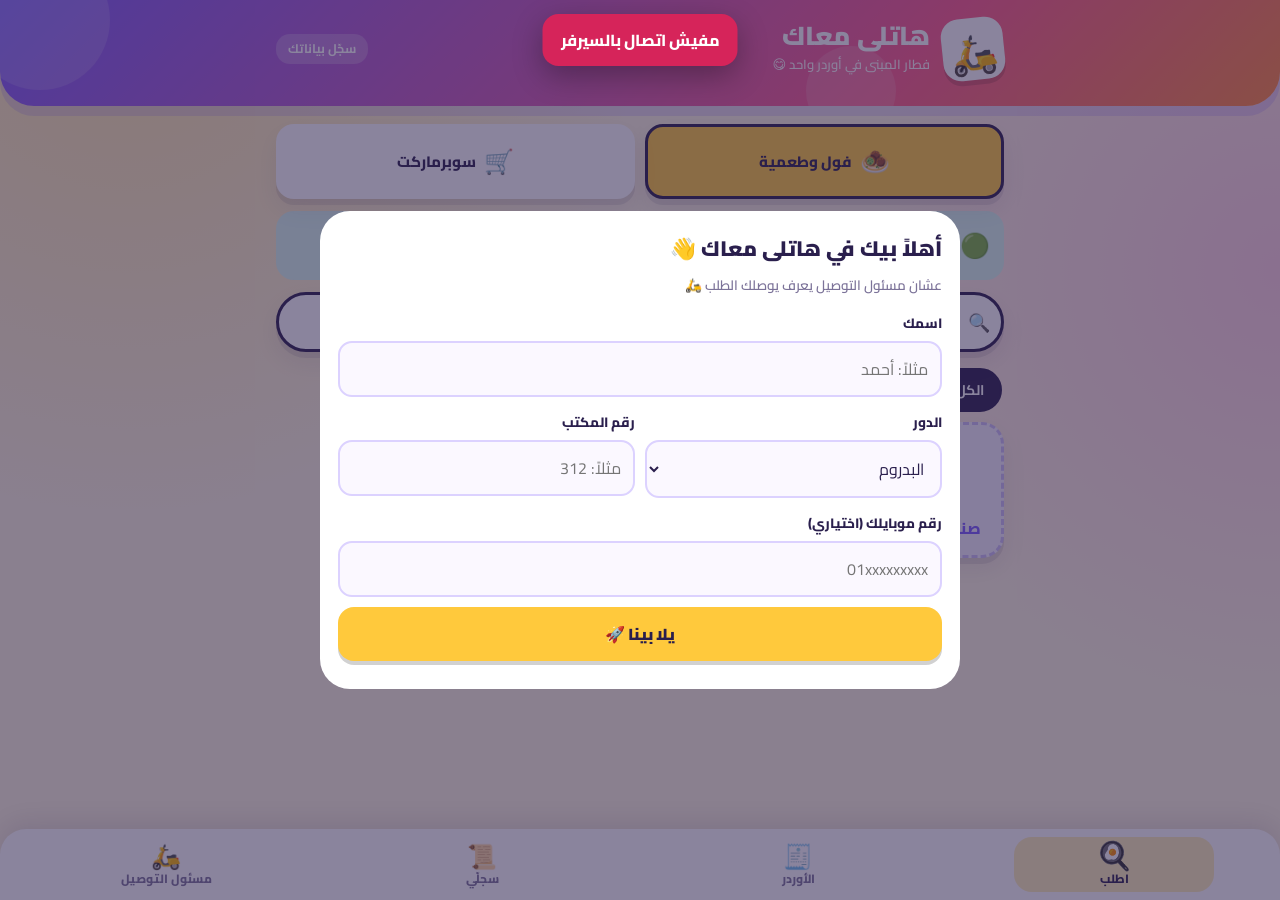
<file: hatly-m3ak/index.html>
<!DOCTYPE html>
<html lang="ar" dir="rtl">
<head>
<base target="_top">
<meta charset="utf-8">
<meta name="viewport" content="width=device-width, initial-scale=1, viewport-fit=cover">
<title>&#1607;&#1575;&#1578;&#1604;&#1609; &#1605;&#1593;&#1575;&#1603;</title>
<link rel="preconnect" href="https://fonts.googleapis.com">
<link href="https://fonts.googleapis.com/css2?family=Cairo:wght@400;600;700;800;900&display=swap" rel="stylesheet">
<style>
:root{
  --bg:#FFF6E0; --ink:#2A1F4D; --muted:#7C7399; --card:#fff;
  --pink:#FF5C8A; --yellow:#FFC93C; --mint:#1FC8A5; --blue:#4D8DFF; --purple:#7B5CFF; --orange:#FF8A3D;
  --line:#F0E3C4; --r:22px;
  --shadow:0 6px 0 rgba(42,31,77,.10), 0 10px 24px rgba(42,31,77,.08);
}
*{box-sizing:border-box;-webkit-tap-highlight-color:transparent}
html,body{margin:0}
body{font-family:'Cairo',system-ui,sans-serif;background:var(--bg);color:var(--ink);min-height:100vh;
  background-image:radial-gradient(circle at 10% 0,#FFE9A8 0,transparent 35%),radial-gradient(circle at 100% 30%,#FFD3E1 0,transparent 30%);
  background-attachment:fixed;padding-bottom:150px}
button,input,select,textarea{font:inherit;color:inherit}
button{cursor:pointer;border:0}
.wrap{max-width:760px;margin:0 auto;padding:0 16px}

/* header */
header{background:linear-gradient(135deg,var(--purple),var(--pink) 70%,var(--orange));color:#fff;
  border-radius:0 0 34px 34px;padding:18px 0 26px;box-shadow:0 10px 0 rgba(123,92,255,.18);position:relative;overflow:hidden}
header:before,header:after{content:"";position:absolute;border-radius:50%;background:rgba(255,255,255,.14)}
header:before{width:140px;height:140px;top:-50px;left:-30px}
header:after{width:90px;height:90px;bottom:-30px;right:30%}
.brand{display:flex;align-items:center;gap:12px;position:relative;z-index:1}
.logo{font-size:38px;background:#fff;border-radius:18px;width:62px;height:62px;display:grid;place-items:center;
  box-shadow:0 5px 0 rgba(0,0,0,.15);transform:rotate(-6deg);animation:wob 3s ease-in-out infinite}
@keyframes wob{50%{transform:rotate(6deg) translateY(-3px)}}
.brand h1{margin:0;white-space:nowrap;font-size:26px;font-weight:900;line-height:1.1}
.brand p{margin:2px 0 0;font-size:13px;opacity:.92;font-weight:600}
.who{margin-inline-start:auto;max-width:42%;background:rgba(255,255,255,.22);padding:7px 12px;border-radius:14px;font-size:12.5px;font-weight:700;
  text-align:center;position:relative;z-index:1;line-height:1.3}
.who b{display:block;font-size:14px}

/* vendor chips */
.vendors{display:grid;grid-template-columns:1fr 1fr;gap:10px;margin:18px 0 12px}
.vchip{background:#fff;border-radius:18px;padding:12px 8px;font-weight:800;font-size:15px;box-shadow:var(--shadow);
  display:flex;align-items:center;justify-content:center;gap:8px;border:3px solid transparent;transition:.15s}
.vchip .e{font-size:24px}
.vchip.on.foul{background:var(--yellow);border-color:var(--ink)}
.vchip.on.super{background:var(--mint);border-color:var(--ink);color:#05342b}
.vchip:active{transform:translateY(3px)}

/* status */
.banner{border-radius:18px;padding:12px 14px;font-weight:700;font-size:14px;display:flex;gap:10px;align-items:center;margin-bottom:12px}
.banner.open{background:#D9F8EE;color:#07654f}
.banner.closed{background:#FFE5CC;color:#8a3f00}
.banner.done{background:#E6E0FF;color:#3b2a9c}
.banner .e{font-size:24px}

/* cats */
.cats{display:flex;gap:8px;overflow-x:auto;padding:4px 2px 10px;scrollbar-width:none}
.cats::-webkit-scrollbar{display:none}
.cat{flex:none;background:#fff;border-radius:999px;padding:7px 16px;font-weight:700;font-size:14px;border:2px solid var(--line)}
.cat.on{background:var(--ink);color:#fff;border-color:var(--ink)}

/* menu grid */
.grid{display:grid;grid-template-columns:repeat(2,1fr);gap:12px}
@media(min-width:560px){.grid{grid-template-columns:repeat(3,1fr)}}
.item{background:var(--card);border-radius:var(--r);padding:14px 10px 12px;text-align:center;box-shadow:var(--shadow);
  display:flex;flex-direction:column;align-items:center;gap:6px;border:3px solid transparent;position:relative;transition:.15s}
.item.has{border-color:var(--ink);transform:translateY(-2px)}
.bub{width:68px;height:68px;border-radius:50%;display:grid;place-items:center;font-size:36px}
.item h3{margin:0;font-size:15px;font-weight:800;line-height:1.3;min-height:40px;display:flex;align-items:center}
.desc{font-size:11.5px;color:var(--muted);font-weight:600;line-height:1.35;margin-top:-4px}
.price{color:var(--muted);font-weight:700;font-size:13px}
.step{display:flex;align-items:center;gap:8px;margin-top:2px}
.step button{width:36px;height:36px;border-radius:12px;font-size:22px;font-weight:900;line-height:1;background:var(--yellow);box-shadow:0 3px 0 rgba(0,0,0,.15)}
.step button.m{background:#FFE0E8}
.step button:active{transform:translateY(2px);box-shadow:none}
.step span{min-width:24px;font-weight:900;font-size:18px}
.item.custom{border:3px dashed #cdbff7;background:#F5F1FF;justify-content:center;font-weight:800;color:var(--purple)}
.item.custom .bub{background:#fff}
.disabled .step button{opacity:.4;pointer-events:none}

/* cart bar + nav */
.cartbar{position:fixed;inset-inline:12px;bottom:84px;z-index:20;max-width:736px;margin:auto;background:var(--ink);color:#fff;
  border-radius:20px;padding:10px 12px 10px 14px;display:flex;align-items:center;gap:10px;box-shadow:0 10px 30px rgba(42,31,77,.35);
  animation:pop .25s}
@keyframes pop{from{transform:translateY(30px);opacity:0}}
.cartbar .t{font-weight:800;font-size:14px;line-height:1.3}
.cartbar .t small{display:block;opacity:.75;font-weight:600}
.cartbar .go{margin-inline-start:auto;background:var(--yellow);color:var(--ink);font-weight:900;border-radius:14px;padding:10px 16px}
nav{position:fixed;inset-inline:0;bottom:0;z-index:30;background:#fff;border-radius:26px 26px 0 0;box-shadow:0 -6px 24px rgba(42,31,77,.12);
  display:flex;justify-content:space-around;padding:8px 8px calc(8px + env(safe-area-inset-bottom))}
nav button{background:none;flex:1;max-width:200px;border-radius:18px;padding:6px 2px;font-weight:800;font-size:12px;line-height:1.2;color:var(--muted);
  display:flex;flex-direction:column;align-items:center;gap:0}
nav button .e{font-size:24px;transition:.2s}
nav button.on{background:#FFF0B8;color:var(--ink)}
nav button.on .e{transform:scale(1.2) rotate(-6deg)}

/* cards */
.card{background:#fff;border-radius:var(--r);padding:14px;box-shadow:var(--shadow);margin-bottom:14px}
.card h2{margin:0 0 10px;font-size:18px;font-weight:900;display:flex;align-items:center;gap:8px}
.card h2 .cnt{margin-inline-start:auto;background:var(--yellow);border-radius:999px;font-size:13px;padding:2px 10px}
.empty{text-align:center;color:var(--muted);padding:22px 10px;font-weight:700}
.empty .e{font-size:42px;display:block}
.row{display:flex;align-items:center;gap:10px;padding:10px 0;border-bottom:2px dashed var(--line)}
.row:last-child{border:0;padding-bottom:0}
.row .nm{font-weight:800}
.row .sub{font-size:12.5px;color:var(--muted);font-weight:600}
.row .end{margin-inline-start:auto;text-align:left;font-weight:800;display:flex;align-items:center;gap:8px}
.qty{background:var(--pink);color:#fff;border-radius:12px;min-width:34px;height:34px;display:grid;place-items:center;font-weight:900;flex:none;padding:0 6px}
.kind{display:flex;justify-content:space-between;align-items:center;border-radius:12px;padding:6px 12px;margin:10px 0 2px;font-weight:900;font-size:14px}
.kind span{background:var(--ink);color:#fff;border-radius:999px;padding:0 10px;font-size:13px}
.tag{display:inline-block;background:#EFE9FF;color:var(--purple);border-radius:999px;padding:1px 8px;font-size:11px;font-weight:800;vertical-align:middle}
.chips{display:flex;flex-wrap:wrap;gap:6px;margin-top:6px}
.chip{background:#EFE9FF;border-radius:999px;padding:3px 10px;font-size:12.5px;font-weight:700}
.chip.me{background:var(--yellow)}
.chip small{opacity:.7;font-weight:600}
.x{background:#FFE0E8;color:#b0093a;width:32px;height:32px;border-radius:10px;font-weight:900}
.total{display:flex;justify-content:space-between;align-items:center;background:#FFF0B8;border-radius:14px;padding:10px 14px;font-weight:900;margin-top:10px}
.pill{display:inline-block;border-radius:999px;padding:2px 10px;font-size:12px;font-weight:800}
.pill.est{background:#FFE5CC;color:#8a3f00}
.pill.ok{background:#D9F8EE;color:#07654f}
.pill.no{background:#FFE0E8;color:#b0093a}

/* buttons */
.btn{background:var(--purple);color:#fff;border-radius:16px;padding:12px 18px;font-weight:900;box-shadow:0 4px 0 rgba(0,0,0,.18);transition:.1s}
.btn:active{transform:translateY(3px);box-shadow:none}
.btn.y{background:var(--yellow);color:var(--ink)}
.btn.g{background:var(--mint);color:#05342b}
.btn.r{background:var(--pink)}
.btn.o{background:#fff;color:var(--ink);border:2px solid var(--ink);box-shadow:none}
.btn.sm{padding:7px 12px;font-size:13px;border-radius:12px}
.btn.full{width:100%}
.btns{display:flex;flex-wrap:wrap;gap:8px;margin-top:10px}

/* forms */
label{display:block;font-weight:800;font-size:13.5px;margin:12px 0 5px}
input,select,textarea{width:100%;background:#FBF8FF;border:2px solid #DCD2FF;border-radius:14px;padding:11px 12px;outline:none}
input:focus,select:focus,textarea:focus{border-color:var(--purple);background:#fff}
.two{display:grid;grid-template-columns:1fr 1fr;gap:10px}
.pin{letter-spacing:8px;text-align:center;font-size:24px;font-weight:900}

/* sheet / modal */
.ov{position:fixed;inset:0;background:rgba(42,31,77,.55);z-index:50;display:flex;align-items:flex-end;justify-content:center;animation:fade .2s}
@keyframes fade{from{opacity:0}}
.sheet{background:#fff;width:100%;max-width:640px;max-height:90vh;overflow:auto;border-radius:30px 30px 0 0;padding:18px 18px 28px;animation:up .25s}
@keyframes up{from{transform:translateY(60px)}}
.sheet h2{margin:0 0 4px;font-size:21px;font-weight:900}
.sheet .hint{color:var(--muted);font-weight:600;font-size:13.5px;margin:0 0 6px}
.center{align-items:center;padding:16px}
.center .sheet{border-radius:30px}

.toast{position:fixed;top:14px;left:50%;transform:translateX(-50%);background:var(--ink);color:#fff;padding:11px 18px;border-radius:16px;
  font-weight:800;z-index:99;box-shadow:0 10px 30px rgba(0,0,0,.3);animation:pop .2s;max-width:90vw;text-align:center}
.toast.err{background:#d6245a}
.spin{display:inline-block;animation:spin 1s linear infinite}
@keyframes spin{to{transform:rotate(360deg)}}

/* courier */
.steps{display:flex;gap:6px;margin-bottom:10px}
.stp{flex:1;text-align:center;padding:8px 4px;border-radius:14px;background:#F1ECFF;font-weight:800;font-size:12.5px;color:var(--muted)}
.stp.on{background:var(--purple);color:#fff}
.stp.past{background:#D9F8EE;color:#07654f}
.ptable .row{gap:8px}
.ptable input{width:84px;text-align:center;padding:8px;font-weight:800}
.bill{border:3px solid var(--line);border-radius:18px;padding:12px;margin-bottom:12px;background:#fffdf7}
.bill.paid{border-color:var(--mint);background:#EFFFF9}
.bill .hd{display:flex;align-items:center;gap:10px;margin-bottom:6px}
.loc{background:var(--blue);color:#fff;border-radius:12px;padding:4px 10px;font-weight:900;font-size:13px;line-height:1.35;text-align:center}
.bill .ln{display:flex;justify-content:space-between;font-size:14px;font-weight:600;padding:2px 0}
.bill .tot{display:flex;justify-content:space-between;align-items:center;margin-top:8px;font-weight:900;font-size:18px}
.sum{display:grid;grid-template-columns:repeat(3,1fr);gap:8px;margin-bottom:12px}
.sum div{border-radius:16px;padding:10px 6px;text-align:center;font-weight:800;font-size:12.5px}
.sum b{display:block;font-size:19px}
details{margin-bottom:14px}
summary{cursor:pointer;font-weight:900;font-size:17px;background:#fff;border-radius:var(--r);padding:14px;box-shadow:var(--shadow);list-style:none}
summary::-webkit-details-marker{display:none}
details[open] summary{border-radius:var(--r) var(--r) 0 0;box-shadow:none}
details .inner{background:#fff;padding:0 14px 14px;border-radius:0 0 var(--r) var(--r);box-shadow:var(--shadow)}
.hide{display:none!important}
.search{position:relative;margin:4px 0 12px}
.search input{padding:12px 42px;border-radius:999px;border:3px solid var(--ink);background:#fff;font-weight:700;box-shadow:var(--shadow)}
.search .ic{position:absolute;inset-inline-start:14px;top:50%;transform:translateY(-50%);font-size:18px;pointer-events:none}
.search .clr{position:absolute;inset-inline-end:8px;top:50%;transform:translateY(-50%);width:30px;height:30px;border-radius:50%;background:#FFE0E8;color:#b0093a;font-weight:900}
.row.na{background:#FFF1F4;border-radius:14px;padding-inline:8px;margin:4px 0}
.row.na .nm{text-decoration:line-through;color:#8a1c3c}
.nabox{background:#FFF1F4;border:2px dashed #d6245a;border-radius:14px;padding:8px 10px;margin-top:8px}
.nabox .pr{display:flex;align-items:center;gap:8px;flex-wrap:wrap;padding:5px 0}
.nabox .pr b{font-size:13.5px}
.tiles{display:grid;grid-template-columns:repeat(2,1fr);gap:10px;margin:14px 0}
.tile{border-radius:20px;padding:12px;font-weight:800;font-size:13px;box-shadow:var(--shadow)}
.tile b{display:block;font-size:24px;font-weight:900;line-height:1.2}
.bars{display:flex;align-items:flex-end;gap:2px;height:130px;padding-top:6px;direction:ltr}
.bars i{flex:1;background:linear-gradient(180deg,var(--pink),var(--purple));border-radius:5px 5px 0 0;min-height:3px;display:block}
.bars i.z{background:#E6E0FF}
.axis{display:flex;justify-content:space-between;direction:ltr;font-size:11px;font-weight:700;color:var(--muted);margin-top:4px}
.hb{display:flex;align-items:center;gap:8px;padding:6px 0}
.hb .lb{flex:0 0 42%;font-weight:800;font-size:13.5px;line-height:1.3}
.hb .tr{flex:1;background:#F1ECFF;border-radius:999px;height:16px;overflow:hidden;direction:ltr}
.hb .tr i{display:block;height:100%;border-radius:999px;background:linear-gradient(90deg,var(--yellow),var(--orange))}
.hb .v{flex:0 0 auto;min-width:44px;text-align:left;font-weight:900;font-size:13px}
.alert{border-radius:18px;padding:12px 14px;margin-bottom:14px;font-weight:700;border:3px solid}
.alert.bad{background:#FFE0E8;border-color:#d6245a;color:#7a0a2e;animation:shake .5s}
.alert.good{background:#D9F8EE;border-color:var(--mint);color:#07654f}
.alert ul{margin:6px 0 0;padding-inline-start:20px}
@keyframes shake{20%,60%{transform:translateX(5px)}40%,80%{transform:translateX(-5px)}}
.rbtn{display:block;text-align:center;cursor:pointer}
.rbtn input{display:none}
.badge-ok{display:inline-block;background:#D9F8EE;color:#07654f;border-radius:999px;padding:1px 8px;font-size:11px;font-weight:800}
.badge-miss{display:inline-block;background:#FFE0E8;color:#b0093a;border-radius:999px;padding:1px 8px;font-size:11px;font-weight:800}
</style>
<script>

(function(){
  function h(s){ var x = 5381; for (var i = 0; i < s.length; i++) x = (((x * 33) | 0) ^ s.charCodeAt(i)) >>> 0; return x; }
  function report(e){
    try {
      var exp = [5381,5381,2663281169,1515194431,839259306,5861603,611098643,165876981,280077242,46296316,708708489,5861603,5381,5381,3431305333,3205419311,1284842602,5861603,5381,2264277697,3975243162,1051870558,2045277414,5381,5381,3343018398,3810299502,2146430404,734790585,3900911822,1263718018,3608765055,602337482,154599593,5381,1444801010,1612335410,4131781673,1675258136,3655513975,95109162,177624,4164750640,2173691507,1230256339,467137732,177624,930799251,3884967005,1392706927,177624,2154128472,807632541,2083624797,2763987818,1911978353,3013389873,764519726,3990453720,3205429559,2454605634,193341144,177624,5381,5381,1988913967,481403713,2467794565,359125949,3736045717,2366231961,20082502,177624,5381,718411803,2645543438,83423327,1547435375,177624,5381,5381,2591714039,2860892142,3685422116,1143433902,780104152,1931309870,2610990304,177624,5381,3571646520,4231246251,555670710,177624,2576171711,2919282069,4032635931,2560151368,3800983816,177624,5381,5381,2345063371,5381,5381,4246051811,130753358,908189966,5381,2441136120,1287618257,3752842773,3183435721,1357818115,1260758047,3455833569,1582352104,2188052288,4190946789,3801073161,193341144,3797742484,1019739711,2302730723,714672825,1115632743,2857648785,2316766152,124031751,549238025,177624,5381,3481792702,3832407229,2572423708,1534756291,3136451865,282972014,438011598,2527760799,177624,5381,5381,615896504,238191171,3070587434,3713280205,177624,2807826660,1128723345,3674523323,2229765398,3731611288,800865412,334901599,2741978110,1960656133,2411596096,2284948233,1491441820,1727282700,3083420084,1708577887,177624,5381,2673180108,616824570,2652254280,242434262,2233803788,2658600423,508422171,992026520,32217163,2822976874,95109162,2575438138,177624,5381,568639750,1204743059,2056414598,797724334,1526112260,2048066332,773466723,806315486,1847958017,1162206599,177624,5381,2451878678,959770366,1817026145,4275068290,2259884885,1127902054,177624,5381,2043292610,2392714741,3531872248,3297188368,2685686072,177624,5381,3148902842,880672876,2405029268,3907650884,4015554064,2214505443,1735055253,177624,5381,5381,3011108889,5381,618448783,1975593594,701969562,1365890139,592104169,2861135756,3846726639,5381,1216710095,2568255186,2447303297,2592472538,955765120,2579900769,1155984533,3827908697,193341144,1823505322,4232392323,5381,549238025,177624,5381,3321351846,2653476308,2629485690,2049930592,2738107343,177624,2409858306,5381,2853449478,922774587,993311969,2149213016,4289574639,5381,4227832753,5381,537813233,1790131835,1493724126,3793883826,2094363814,31380809,1645657360,2939921552,589068713,1766798002,95109162,3854294807,177624,5381,5381,3748465765,873175934,801546374,3912165217,3617192624,5381,3268349974,1902251348,1465448277,1521697320,3533472739,1545313232,2478865016,5381,3539684391,3429403639,3988592977,1735412867,3395739822,5381,2987520877,2694336627,1913023847,4232392323,5381,2867189436,1418630538,4187413346,1085605709,839051219,3202984434,1752329250,995358877,402782454,3894141273,422750920,193341144,5381,1488607243,2653425247,549238025,177624,5381,1407049751,162884115,1485030100,2893516922,2761239839,1098088171,3334803318,2861103208,1949702087,177624,5381,3893870949,1023480616,2909263096,1503813897,2863975145,2460728257,2699684201,1352425510,1430529487,3778386691,3816754965,3219407553,177624,5381,3012587741,1277121260,3162135792,164082708,264380474,363097946,5861603,3723157413,4083564484,433405340,3151379212,177624,477740530,2932264743,3946589253,3554247449,3518278078,3119845182,177624,5381,727855971,727465787,366433355,177624,5381,3562092892,1680972042,288607004,1735055253,177624,5381,2107044191,1780265250,4204775512,177624,5381,1266945681,636866481,2445081021,140634231,3442554476,242989418,3422040803,1981368204,2407970046,2643280325,3377269810,3618858769,702319975,5381,2218055195,1227201571,3546511949,5381,510316926,2155766010,544189659,5381,2731572176,1029614078,5381,1639200480,1331863589,5381,2887184782,1839990550,5381,1296901965,3766591412,2428591093,2518683387,549238025,177624,5381,357294006,2029694514,2056565704,2160674927,754758502,3138602755,1335894893,3507702422,177624,5381,2998018691,2108045527,1357818115,3639520967,2196954715,1343559207,1865017882,3176466058,3629206990,3689838281,2429375964,2590717773,392816856,4179401034,3623140786,1834005949,549238025,177624,5381,917897016,3775712693,481403713,2849859949,1541846726,2499724087,2348312063,2928562481,865913421,177624,5381,2107132196,3654797824,1999831675,886681941,4081439809,3007095822,1191636940,1344246218,3929330855,2149608062,3672388239,981822979,3736045717,193341144,177624,5381,3481840075,2559605275,3501640723,4164104664,734085977,177624,5381,1921833233,1790131835,1626849323,3793883826,1255931361,1050510409,2142806937,95109162,2475454549,1128072563,177624,1104817827,1054525093,644803398,3428837938,177624,3752819586,1575733984,1468954598,3904879454,4217168919,95109162,1144277178,3469168827,3802287371,561994492,95109162,828506897,177624,661956093,3902666199,48460316,547259065,177624,3830155502,1179533728,2118220551,2899800682,586645840,2085660954,3963418008,1361867933,177624,5381,1069501783,1856027427,1197225261,3542345499,3480783504,2046537232,177624,5381,5381,1389339868,3289817379,662680860,177624,1773979205,5381,4232027619,2259475448,3232736490,3747472653,2994912474,486405851,1632382092,2614008670,2178280485,1177021325,2463572973,177624,943267609,5381,3639532616,616824570,1004073288,3878058031,1169806006,3889706456,1322319477,678055710,503089114,1239907353,2804129623,167847729,2948802021,177624,5381,2858882246,616824570,383648187,3580213469,1325921041,73017791,3045137972,394339502,177624,5381,2353850636,2222583677,3663914582,3516785411,101401890,969359407,3847467281,3747053852,92743961,421378407,177624,5381,5381,2816631526,1138044945,38427965,2367837254,481403713,3474933339,173034821,1276288693,1329958552,80547094,2730534978,4011461230,1736588730,2600463679,2632084040,1150580604,2373840104,1814221275,1957765799,394119384,861972407,2153708448,601362976,2846342112,3030689730,567077584,1682848872,4047820587,2836492285,394119384,807625626,870042039,1541783109,3799714503,1284023420,936584484,3770659418,2126586111,3370844476,2274116030,1773705142,394119384,3825483559,5381,2129506963,4093914689,2001725750,394119384,993398327,1646745149,255624831,2012752212,3122135554,3577312770,225131621,3150960771,2886027624,1845894065,394119384,52501564,4257383094,3425980974,4186721968,187071452,227517193,1977448574,1232127028,2221722859,1250278746,7461012,2203671476,2219677947,2751633592,1324462722,3967693719,232073696,394119384,3551667081,95016920,908455015,193433386,5381,3163806521,3307690915,46889934,3873403706,193341144,13586338,3238072953,998918237,177624,1539808408,227846856,1892221059,3338758537,3493419363,3324605561,193433386,3327514223,1893025894,5381,691034580,5381,1002245155,2335182311,348321104,177624,3402284804,498310080,2082448525,3242956552,1541468420,2441340733,177624,5381,2138983970,128927945,2901140714,3858420036,834044023,177624,44154936,128927945,1001510554,636426581,177624,5381,5381,2600887957,1550551170,3311860725,2791889673,370799699,3868296911,1759917172,1929551089,5381], sc = document.scripts, t = null, i;
      for (i = 0; i < sc.length; i++) if ((sc[i].text || '').indexOf('const VEN' + 'DORS') >= 0) { t = sc[i].text; break; }
      if (t === null) return 'main script not found';
      var ls = t.split('\n'), out = 'lines expected/got: ' + exp.length + '/' + ls.length;
      for (i = 0; i < Math.min(exp.length, ls.length); i++) if (h(ls[i]) !== exp[i]) { out += '\nFIRST CHANGED LINE ' + (i + 1) + ':\n' + ls[i].slice(0, 160); break; }
      if (i === Math.min(exp.length, ls.length)) out += '\nall common lines identical';
      var ln = (e && e.lineno) || 0;
      if (ln && ls[ln - 1] !== undefined) {
        var L = ls[ln - 1], c = e.colno || 1, codes = [];
        for (i = Math.max(0, c - 8); i < Math.min(L.length, c + 8); i++) codes.push(L.charCodeAt(i).toString(16));
        out += '\nline ' + ln + ' (script-relative) col ' + c + ':\n' + L.slice(Math.max(0, c - 40), c + 40) + '\ncodes: ' + codes.join(' ');
      }
      return out;
    } catch (err) { return 'report failed: ' + err.message; }
  }
  function show(msg, e){
    try {
      var d = document.createElement('div');
      d.style.cssText = 'margin:16px;padding:14px;border-radius:16px;background:#FFE0E8;color:#7a0a2e;font:700 13px/1.5 monospace;direction:ltr;text-align:left;white-space:pre-wrap;word-break:break-all';
      d.textContent = 'App error - \u0627\u0628\u0639\u062A \u0627\u0644\u0631\u0633\u0627\u0644\u0629 \u062F\u064A \u0644\u0644\u0645\u0637\u0648\u0651\u0631:\n' + msg + '\n\n' + report(e);
      (document.getElementById('app') || document.body).appendChild(d);
    } catch (_) {}
  }
  window.addEventListener('error', function(e){ show((e.message || 'error') + '\nline ' + (e.lineno || '?') + ':' + (e.colno || '?'), e); });
  window.addEventListener('unhandledrejection', function(e){ show('Promise: ' + ((e.reason && e.reason.message) || e.reason), null); });
})();
</script>
</head>
<body>
<header><div class="wrap">
  <div class="brand">
    <div class="logo">&#128757;</div>
    <div><h1>&#1607;&#1575;&#1578;&#1604;&#1609; &#1605;&#1593;&#1575;&#1603;</h1><p>&#1601;&#1591;&#1575;&#1585; &#1575;&#1604;&#1605;&#1576;&#1606;&#1609; &#1601;&#1610; &#1571;&#1608;&#1585;&#1583;&#1585; &#1608;&#1575;&#1581;&#1583; &#128523;</p></div>
    <button class="who" id="who" data-act="profile"></button>
  </div>
</div></header>

<main class="wrap" id="app"><div style="text-align:center;padding:40px 10px;font-weight:800;color:#7C7399">&#1579;&#1608;&#1575;&#1606;&#1610; &#1576;&#1606;&#1580;&#1607;&#1586; &#1575;&#1604;&#1601;&#1591;&#1575;&#1585;&#8230; &#129369;</div></main>
<div id="cartbar"></div>
<nav id="nav"></nav>
<div id="layer"></div>

<script>

const VENDORS = {
  foul:  { name: '\u0645\u0637\u0639\u0645 \u0627\u0644\u0641\u0648\u0644 \u0648\u0627\u0644\u0637\u0639\u0645\u064A\u0629', short: '\u0641\u0648\u0644 \u0648\u0637\u0639\u0645\u064A\u0629', emoji: '\uD83E\uDDC6' },
  super: { name: '\u0627\u0644\u0633\u0648\u0628\u0631\u0645\u0627\u0631\u0643\u062A',        short: '\u0633\u0648\u0628\u0631\u0645\u0627\u0631\u0643\u062A',  emoji: '\uD83D\uDED2' }
};
const BUBBLES = ['#FFE9A8', '#FFD3E1', '#CFF5EA', '#D6E4FF', '#E6DDFF', '#FFDCC2'];
const STATUS_TXT = {
  open:   ['\uD83D\uDFE2', '\u0627\u0644\u0623\u0648\u0631\u062F\u0631 \u0645\u0641\u062A\u0648\u062D \u2014 \u0636\u064A\u0641 \u0627\u0644\u0644\u064A \u0646\u0641\u0633\u0643 \u0641\u064A\u0647'],
  closed: ['\uD83D\uDEF5', '\u0627\u0644\u0623\u0648\u0631\u062F\u0631 \u0627\u062A\u0642\u0641\u0644 \u2014 \u0645\u0633\u0626\u0648\u0644 \u0627\u0644\u062A\u0648\u0635\u064A\u0644 \u0631\u0627\u062D \u064A\u0637\u0644\u0628\u0647'],
  done:   ['\uD83C\uDF89', '\u0627\u0644\u0623\u0648\u0631\u062F\u0631 \u0648\u0635\u0644 \u2014 \u0645\u0633\u0626\u0648\u0644 \u0627\u0644\u062A\u0648\u0635\u064A\u0644 \u0628\u064A\u062D\u0627\u0633\u0628 \u0627\u0644\u0646\u0627\u0633']
};


const S = {
  me: load('hm_profile'), menu: [], orders: {}, tab: 'order', vendor: 'foul', cat: 'all',
  cart: [], hist: [], q: { order: '', hist: '', courier: '' }, vr: {}, cTab: 'orders', stats: { days: 30, data: null }, pin: sessionGet('hm_pin'), prices: {}, fee: {}, today: '', loaded: false, busy: false
};

function load(k){ try { return JSON.parse(localStorage.getItem(k)); } catch(e){ return null; } }
function store(k,v){ try { localStorage.setItem(k, JSON.stringify(v)); } catch(e){} }
function sessionGet(k){ try { return sessionStorage.getItem(k); } catch(e){ return null; } }
function sessionSet(k,v){ try { v==null ? sessionStorage.removeItem(k) : sessionStorage.setItem(k,v); } catch(e){} }


const $ = s => document.querySelector(s);
const esc = s => String(s ?? '').replace(/[&<>"']/g, c => ({'&':'&amp;','<':'&lt;','>':'&gt;','"':'&quot;',"'":'&#39;'}[c]));
const fmt = n => (Math.round((Number(n)||0)*100)/100).toString() + ' \u062C';
const normKey = s => String(s||'').trim().replace(/\s+/g,' ');
const rounds = v => (S.orders[v] && S.orders[v].rounds) || [{ round:1, status:'open', fee:0, lines:[] }];
const ord = v => { const r = rounds(v); return r[r.length - 1]; };
const cv = v => rounds(v).find(r => r.round === S.vr[v]) || ord(v);
const pk = v => v + ':' + cv(v).round;
const floorLabel = f => f < 0 ? '\u0627\u0644\u0628\u062F\u0631\u0648\u0645' : f === 0 ? '\u0627\u0644\u0623\u0631\u0636\u064A' : '\u062F\u0648\u0631 ' + f;

function call(fn, ...args){
  return new Promise((ok, bad) => {
    if (!window.google || !google.script) return bad(new Error('\u0645\u0641\u064A\u0634 \u0627\u062A\u0635\u0627\u0644 \u0628\u0627\u0644\u0633\u064A\u0631\u0641\u0631'));
    google.script.run.withSuccessHandler(ok)
      .withFailureHandler(e => bad(new Error((e && e.message || String(e)).replace(new RegExp('^Error:\\s*'),'')))) [fn](...args);
  });
}
function toast(msg, err){
  const t = document.createElement('div');
  t.className = 'toast' + (err ? ' err' : ''); t.textContent = msg;
  document.body.appendChild(t); setTimeout(() => t.remove(), 2600);
}
async function run(p, okMsg){
  try { const r = await p; if (okMsg) toast(okMsg); return r; }
  catch(e){ toast(e.message, true); throw e; }
}
function copyText(text){
  const done = () => toast('\u0627\u062A\u0646\u0633\u062E \u2705');
  if (navigator.clipboard && window.isSecureContext) {
    navigator.clipboard.writeText(text).then(done, () => fallback());
  } else fallback();
  function fallback(){
    const ta = document.createElement('textarea'); ta.value = text; ta.style.position='fixed'; ta.style.opacity='0';
    document.body.appendChild(ta); ta.select();
    try { document.execCommand('copy'); done(); } catch(e){ toast('\u0645\u0642\u062F\u0631\u062A\u0634 \u0623\u0646\u0633\u062E', true); }
    ta.remove();
  }
}


async function refresh(silent){
  try {
    const st = await call('getState', S.me ? S.me.id : '', S.pin || '');
    S.menu = st.menu; S.orders = st.orders; S.today = st.today; S.loaded = true;
    render();
    if (S.me && (!S._histAt || Date.now() - S._histAt > 120000)) loadHist();
  } catch(e){ if (!silent) toast(e.message, true); S.loaded = true; render(); }
}

async function loadHist(){
  if (!S.me) return;
  S._histAt = Date.now();
  try { S.hist = await call('getHistory', S.me.id); if (S.tab === 'order' || S.tab === 'hist') render(); } catch(e){}
}


function render(){
  $('#who').innerHTML = S.me ? `<b>${esc(S.me.name)}</b>${floorLabel(S.me.floor)} \u00B7 \u0645\u0643\u062A\u0628 ${esc(S.me.office)}` : '\u0633\u062C\u0651\u0644 \u0628\u064A\u0627\u0646\u0627\u062A\u0643';
  $('#nav').innerHTML = [['order','\uD83C\uDF73','\u0627\u0637\u0644\u0628'],['group','\uD83E\uDDFE','\u0627\u0644\u0623\u0648\u0631\u062F\u0631'],['hist','\uD83D\uDCDC','\u0633\u062C\u0644\u0651\u064A'],['courier','\uD83D\uDEF5','\u0645\u0633\u0626\u0648\u0644 \u0627\u0644\u062A\u0648\u0635\u064A\u0644']]
    .map(([k,e,t]) => `<button class="${S.tab===k?'on':''}" data-act="tab" data-v="${k}"><span class="e">${e}</span>${t}</button>`).join('');
  if (!S.loaded) { $('#app').innerHTML = '<div class="empty"><span class="e spin">\uD83E\uDD59</span>\u062B\u0648\u0627\u0646\u064A \u0628\u0646\u062C\u0647\u0632 \u0627\u0644\u0641\u0637\u0627\u0631\u2026</div>'; $('#cartbar').innerHTML=''; return; }
  $('#app').innerHTML = S.tab === 'order' ? viewOrder() : S.tab === 'group' ? viewGroup() : S.tab === 'hist' ? viewHist() : viewCourier();
  renderCartBar();
}

function vendorChips(){
  return `<div class="vendors">${Object.keys(VENDORS).map(v =>
    `<button class="vchip ${v} ${S.vendor===v?'on':''}" data-act="vendor" data-v="${v}"><span class="e">${VENDORS[v].emoji}</span>${VENDORS[v].short}</button>`).join('')}</div>`;
}
function banner(v){
  const [e,t] = STATUS_TXT[ord(v).status] || STATUS_TXT.open;
  const n = rounds(v).length > 1 ? ` <span class="pill" style="background:#fff">\u0627\u0644\u062C\u0648\u0644\u0629 ${ord(v).round}</span>` : '';
  const wait = ord(v).status !== 'open' ? '<br><small>\u0644\u0648 \u0639\u0627\u064A\u0632 \u062A\u0637\u0644\u0628\u060C \u0627\u0633\u062A\u0646\u0649 \u0645\u0633\u0626\u0648\u0644 \u0627\u0644\u062A\u0648\u0635\u064A\u0644 \u064A\u0628\u062F\u0623 \u062C\u0648\u0644\u0629 \u062C\u062F\u064A\u062F\u0629</small>' : '';
  return `<div class="banner ${ord(v).status}"><span class="e">${e}</span><span>${t}${n}${wait}</span></div>`;
}


function cartQty(id){ return S.cart.filter(x => x.mid === id).reduce((a, c) => a + c.qty, 0); }


const nz = s => String(s || '').toLowerCase().replace(/[\u064B-\u0652\u0640]/g, '').replace(/[\u0623\u0625\u0622]/g, '\u0627').replace(/\u0629/g, '\u0647').replace(/\u0649/g, '\u064A').replace(/\s+/g, ' ').trim();
const matchQ = (q, ...fields) => { const t = nz(q); if (!t) return true; const hay = nz(fields.join(' ')); return t.split(' ').every(w => hay.includes(w)); };
const searchBox = (k, ph) => `<div class="search"><span class="ic">\uD83D\uDD0D</span><input id="q_${k}" data-q="${k}" data-had="${S.q[k] ? 1 : 0}" type="search" value="${esc(S.q[k])}" placeholder="${ph}" autocomplete="off" enterkeyhint="search">${S.q[k] ? `<button class="clr" data-act="qclear" data-q="${k}">\u2715</button>` : ''}</div>`;

function gridHtml(){
  const v = S.vendor, q = S.q.order, items = S.menu.filter(m => m.vendor === v);
  const closed = ord(v).status !== 'open';
  const shown = q ? items.filter(m => matchQ(q, m.name, m.desc, m.category, dispName(m.name, m.category))) : items.filter(m => S.cat === 'all' || m.category === S.cat);
  let html = '';
  if (q && !shown.length) {
    const other = Object.keys(VENDORS).filter(k => k !== v && S.menu.some(m => m.vendor === k && matchQ(q, m.name, m.desc, m.category)));
    html += `<div class="card" style="text-align:center"><div style="font-size:42px">\uD83E\uDD37</div><div class="nm" style="font-size:16px">\u0645\u0641\u064A\u0634 \u00AB${esc(q)}\u00BB \u0641\u064A \u0645\u0646\u064A\u0648 ${VENDORS[v].short}</div>
      <div class="btns" style="justify-content:center">${other.map(k => `<button class="btn sm y" data-act="vendor" data-v="${k}">${VENDORS[k].emoji} \u0634\u0648\u0641\u0647 \u0641\u064A ${VENDORS[k].short}</button>`).join('')}
      <button class="btn sm" data-act="custom" data-name="${esc(q)}">\u270D\uFE0F \u0627\u0637\u0644\u0628\u0647 \u0643\u0635\u0646\u0641 \u062A\u0627\u0646\u064A</button></div></div>`;
    return html;
  }
  html += `<div class="grid ${closed?'disabled':''}">` + shown.map((m,i) => {
    const n = cartQty(m.id);
    return `<div class="item ${n?'has':''}">
      <div class="bub" style="background:${BUBBLES[i%BUBBLES.length]}">${esc(m.emoji)}</div>
      <h3>${esc(m.name)}</h3>${m.desc?`<div class="desc">${esc(m.desc)}</div>`:''}<div class="price">${fmt(m.price)}</div>
      <div class="step"><button class="m" data-act="dec" data-id="${esc(m.id)}">\u2212</button><span>${n}</span><button data-act="inc" data-id="${esc(m.id)}">+</button></div>
    </div>`;
  }).join('') + `<button class="item custom" data-act="custom"><div class="bub">\u270D\uFE0F</div>\u0635\u0646\u0641 \u062A\u0627\u0646\u064A \u0645\u0634 \u0641\u064A \u0627\u0644\u0642\u0627\u064A\u0645\u0629</button></div>`;
  return html;
}

function viewOrder(){
  const v = S.vendor, items = S.menu.filter(m => m.vendor === v);
  const cats = [...new Set(items.map(m => m.category))];
  if (S.cat !== 'all' && !cats.includes(S.cat)) S.cat = 'all';
  return vendorChips() + banner(v) + suggestion() + searchBox('order', '\u062F\u0648\u0651\u0631 \u0639\u0644\u0649 \u0635\u0646\u0641\u2026 (\u0641\u0648\u0644\u060C \u0637\u0639\u0645\u064A\u0629\u060C \u0643\u0644\u064A\u0648\u0628\u0627\u062A\u0631\u0627)') +
    (S.q.order ? '' : `<div class="cats"><button class="cat ${S.cat==='all'?'on':''}" data-act="cat" data-v="all">\u0627\u0644\u0643\u0644</button>` +
    cats.map(c => `<button class="cat ${S.cat===c?'on':''}" data-act="cat" data-v="${esc(c)}">${esc(c)}</button>`).join('') + '</div>') +
    `<div id="grid">${gridHtml()}</div>`;
}


function dayDiff(a, b){ return Math.round((new Date(b) - new Date(a)) / 86400000); }
function dayLabel(d){
  const n = dayDiff(d, S.today);
  return n === 1 ? '\u0627\u0645\u0628\u0627\u0631\u062D' : n === 2 ? '\u0623\u0648\u0644 \u0627\u0645\u0628\u0627\u0631\u062D' : '\u064A\u0648\u0645 ' + d;
}
function lastOrder(v){ return S.hist.find(h => h.vendor === v && h.date < S.today); }
function suggestion(){
  if (!S.me || !S.today || ord(S.vendor).status !== 'open') return '';
  if (S.hist.some(h => h.vendor === S.vendor && h.date === S.today && h.round === ord(S.vendor).round)) return '';
  if (S.cart.length || load('hm_skip') === S.today + S.vendor) return '';
  const h = lastOrder(S.vendor); if (!h) return '';
  const hr = new Date().getHours();
  const hello = hr < 12 ? '\u2600\uFE0F \u0635\u0628\u0627\u062D \u0627\u0644\u0641\u0644 \u064A\u0627 ' : hr < 17 ? '\uD83C\uDF24\uFE0F \u0623\u0647\u0644\u0627\u064B \u064A\u0627 ' : '\uD83C\uDF19 \u0645\u0633\u0627\u0621 \u0627\u0644\u062E\u064A\u0631 \u064A\u0627 ';
  return `<div class="card" style="background:linear-gradient(135deg,#FFF0B8,#FFD3E1);border:3px solid var(--ink)">
    <h2>${hello}${esc(S.me.name)}</h2>
    <p style="margin:0 0 8px;font-weight:700">${VENDORS[S.vendor].emoji} \u062A\u062D\u0628 \u0646\u0641\u0633 \u0637\u0644\u0628 <b>${dayLabel(h.date)}</b>\u061F</p>
    <div class="chips" style="margin:0 0 6px">${h.items.map(i => `<span class="chip" style="background:#fff">${i.qty} \u00D7 ${esc(dispName(i.item, i.cat))}${i.bread?' '+breadTxt(i.bread):''}</span>`).join('')}</div>
    <div class="sub" style="font-weight:700;color:var(--muted)">\u062D\u0648\u0627\u0644\u064A ${fmt(h.total)}</div>
    <div class="btns"><button class="btn g" data-act="reorder" data-i="${S.hist.indexOf(h)}">\u0622\u0647\u060C \u0632\u064A ${dayLabel(h.date)} \uD83D\uDC4D</button>
    <button class="btn o" data-act="skipSuggest">\u0644\u0623\u060C \u0647\u062E\u062A\u0627\u0631 \uD83D\uDE45</button></div></div>`;
}

function reorder(h){
  if (needProfile()) return;
  if (ord(h.vendor).status !== 'open') return toast('\u0627\u0644\u0623\u0648\u0631\u062F\u0631 \u0627\u062A\u0642\u0641\u0644 \uD83D\uDD12', true);
  S.vendor = h.vendor; S.cat = 'all'; S.tab = 'order';
  S.cart = h.items.map((i, k) => {
    const m = S.menu.find(x => x.vendor === h.vendor && normKey(x.name) === normKey(i.item));
    const cat = m ? m.category : (i.cat || '');
    return { key: 'r:' + k + ':' + Date.now(), mid: m ? m.id : null, item: i.item, emoji: m ? m.emoji : '\u270D\uFE0F', qty: i.qty,
             estPrice: m ? m.price : i.price, note: i.note, vendor: h.vendor, cat,
             bread: isSand(cat, i.item) ? (i.bread || lastBread()) : '' };
  });
  render(); reviewSheet();
}

function histHtml(){
  const q = S.q.hist;
  const rows = S.hist.map((h, i) => ({ h, i })).filter(({ h }) => !q || h.items.some(it => matchQ(q, it.item, dispName(it.item, it.cat), it.note, h.date)));
  if (!rows.length) return `<div class="empty"><span class="e">${q ? '\uD83E\uDD37' : '\uD83C\uDF7D\uFE0F'}</span>${q ? '\u0645\u0641\u064A\u0634 \u0646\u062A\u064A\u062C\u0629' : '\u0644\u0633\u0647 \u0645\u0641\u064A\u0634 \u0637\u0644\u0628\u0627\u062A \u0641\u064A \u0627\u0644\u0633\u062C\u0644'}</div>`;
  return rows.map(({ h, i }) => `<div class="card"><h2>${VENDORS[h.vendor] ? VENDORS[h.vendor].emoji : '\uD83D\uDECD\uFE0F'} ${dayLabel(h.date)}${S.hist.filter(x => x.date === h.date && x.vendor === h.vendor).length > 1 ? ' \u00B7 \u062C\u0648\u0644\u0629 ' + h.round : ''}
      <span class="cnt" style="background:#E6E0FF">${h.date}</span></h2>
    ${h.items.map(it => `<div class="row"><div class="qty">${it.qty}</div><div><div class="nm">${esc(dispName(it.item, it.cat))}</div>${it.bread ? `<div class="sub">${breadTxt(it.bread)}</div>` : ''}${it.note ? `<div class="sub">\uD83D\uDCDD ${esc(it.note)}</div>` : ''}</div>
      <div class="end">${fmt(it.qty * it.price)}</div></div>`).join('')}
    <div class="total"><span>\u0627\u0644\u0625\u062C\u0645\u0627\u0644\u064A</span><span>${fmt(h.total)}</span></div>
    ${h.date < S.today ? `<div class="btns"><button class="btn y full" data-act="reorder" data-i="${i}">\uD83D\uDD01 \u0627\u0637\u0644\u0628\u0647 \u062A\u0627\u0646\u064A</button></div>` : ''}</div>`).join('');
}

function viewHist(){
  const month = S.today.slice(0, 7), mt = S.hist.filter(h => h.date.slice(0, 7) === month).reduce((a, h) => a + h.total, 0);
  const head = `<div class="card" style="margin-top:16px;background:linear-gradient(135deg,#E6E0FF,#CFF5EA)"><h2>\uD83D\uDCDC \u0633\u062C\u0644\u0651 \u0645\u0634\u062A\u0631\u064A\u0627\u062A\u064A</h2>
    <div class="total" style="margin-top:0"><span>\u0627\u0644\u0634\u0647\u0631 \u062F\u0647 \u0635\u0631\u0641\u062A</span><span>${fmt(mt)}</span></div></div>`;
  if (!S.me) return head + '<div class="empty"><span class="e">\uD83D\uDE4B</span>\u0633\u062C\u0651\u0644 \u0628\u064A\u0627\u0646\u0627\u062A\u0643 \u0627\u0644\u0623\u0648\u0644</div>';
  return head + searchBox('hist', '\u062F\u0648\u0651\u0631 \u0641\u064A \u0633\u062C\u0644\u0651\u0643\u2026 (\u0635\u0646\u0641 \u0623\u0648 \u062A\u0627\u0631\u064A\u062E)') + `<div id="hlist">${histHtml()}</div>`;
}

function renderCartBar(){
  const n = S.cart.reduce((a,c) => a + c.qty, 0);
  const sum = S.cart.reduce((a,c) => a + c.qty * c.estPrice, 0);
  $('#cartbar').innerHTML = (n && S.tab === 'order')
    ? `<div class="cartbar"><div class="t">\uD83D\uDED2 ${n} \u062D\u0627\u062C\u0629<small>\u062A\u0642\u0631\u064A\u0628\u0627\u064B ${fmt(sum)}</small></div><button class="go" data-act="review">\u0636\u064A\u0641 \u0644\u0644\u0623\u0648\u0631\u062F\u0631 \u2190</button></div>` : '';
}

function changeCart(id, d){
  const m = S.menu.find(x => x.id === id); if (!m) return;
  let c = [...S.cart].reverse().find(x => x.mid === id);
  if (!c) { if (d < 0) return; c = { key:'m:'+id+':'+Date.now(), mid:id, item:m.name, emoji:m.emoji, qty:0, estPrice:m.price, note:'', vendor:m.vendor, cat:m.category, bread: isSand(m.category, m.name) ? lastBread() : '' }; S.cart.push(c); }
  c.qty = Math.min(50, c.qty + d);
  if (c.qty <= 0) S.cart = S.cart.filter(x => x !== c);
  render();
}


function unitPrice(l){ return l.actualPrice != null ? l.actualPrice : l.estPrice; }

function viewGroup(){
  const v = S.vendor, o = ord(v), multi = rounds(v).length > 1;
  const mine = rounds(v).flatMap(r => r.lines.filter(l => l.mine).map(l => ({ ...l, rd: r.round, open: r.status === 'open' })));
  const myTotal = mine.filter(l => !l.na).reduce((a,l) => a + l.qty * unitPrice(l), 0);
  const est = mine.some(l => !l.na && l.actualPrice == null);
  const fee = rounds(v).reduce((a, r) => a + (r.fee > 0 && r.lines.some(l => l.mine && !l.na) ? r.fee / (r.people || 1) : 0), 0);
  let html = vendorChips() + banner(v);

  html += `<div class="card"><h2>\uD83D\uDE4B \u0637\u0644\u0628\u0627\u062A\u064A <span class="cnt">${mine.length}</span></h2>`;
  if (!mine.length) html += `<div class="empty"><span class="e">\uD83C\uDF7D\uFE0F</span>\u0644\u0633\u0647 \u0645\u0637\u0644\u0628\u062A\u0634 \u062D\u0627\u062C\u0629 \u0645\u0646 ${VENDORS[v].short}</div>`;
  else {
    html += mine.map(l => `<div class="row ${l.na?'na':''}"><div class="qty" ${l.na?'style="background:#d6245a"':''}>${l.qty}</div>
      <div><div class="nm">${esc(dispName(l.item, catOf(l)))}</div>${l.bread?`<div class="sub">${breadTxt(l.bread)}</div>`:''}${multi?`<div class="sub">\u0627\u0644\u062C\u0648\u0644\u0629 ${l.rd}</div>`:''}${l.note?`<div class="sub">\uD83D\uDCDD ${esc(l.note)}</div>`:''}</div>
      <div class="end">${l.na ? '<span class="badge-miss">\u274C \u0645\u0634 \u0645\u0648\u062C\u0648\u062F</span>' : fmt(l.qty*unitPrice(l))}${(l.open || l.na)?`<button class="x" data-act="del" data-id="${esc(l.id)}">\u2715</button>`:''}</div></div>`).join('');
    html += `<div class="total"><span>\u062D\u0633\u0627\u0628\u064A ${est?'<span class="pill est">\u062A\u0642\u062F\u064A\u0631\u064A</span>':'<span class="pill ok">\u0646\u0647\u0627\u0626\u064A</span>'}</span><span>${fmt(myTotal + fee)}</span></div>`;
    if (fee) html += `<div class="sub" style="margin-top:6px;font-weight:600;color:var(--muted)">\u0634\u0627\u0645\u0644 ${fmt(fee)} \u0646\u0635\u064A\u0628\u0643 \u0645\u0646 \u0627\u0644\u062A\u0648\u0635\u064A\u0644 \uD83D\uDEF5</div>`;
  }
  if (mine.some(l => l.na)) html += `<div class="alert bad" style="margin-top:12px">\u274C \u0641\u064A\u0647 \u0635\u0646\u0641 \u0645\u0634 \u0645\u0648\u062C\u0648\u062F \u0639\u0646\u062F \u0645\u0633\u0626\u0648\u0644 \u0627\u0644\u062A\u0648\u0635\u064A\u0644. \u0647\u064A\u0628\u0644\u063A\u0643\u060C \u0648\u0644\u0648 \u0639\u0627\u064A\u0632 \u062A\u0644\u063A\u064A\u0647 \u062F\u0648\u0633 \u2715.</div>`;
  html += '</div>';

  return html;
}

const isSand = (cat, name) => /\u0633[\u0627\u064E]?\u0646\u062F\u0648\u062A\u0634/.test(cat || '') || cat === '\u0628\u064A\u0636 \u0648\u062C\u0628\u0646 \u0648\u0645\u0642\u0644\u064A\u0627\u062A' || /\u0633[\u0627\u064E]?\u0646\u062F\u0648\u062A\u0634/.test(name || '');
function catOf(l, v){
  if (l.cat) return l.cat;
  const m = S.menu.find(x => (!v || x.vendor === v) && normKey(x.name) === normKey(l.item));
  return m ? m.category : '';
}
function kindOf(g){ return isSand(g.cat, g.item) ? 'sand' : 'other'; }

const BREAD = { '\u0628\u0644\u062F\u064A': '\uD83E\uDED3 \u0628\u0644\u062F\u064A', '\u0634\u0627\u0645\u064A': '\uD83E\uDD59 \u0634\u0627\u0645\u064A' };
const breadTxt = b => BREAD[b] || '';
const dispName = (item, cat) => (isSand(cat, item) && !/\u0633[\u0627\u064E]?\u0646\u062F\u0648\u062A\u0634/.test(item)) ? '\u0633\u0646\u062F\u0648\u062A\u0634 ' + item : item;
const lastBread = () => load('hm_bread') || '\u0628\u0644\u062F\u064A';
const breadSum = g => Object.keys(g.breads || {}).filter(Boolean).map(b => `${b} ${g.breads[b]}`).join('\u060C ');

const liveLines = o => o.lines.filter(l => !l.na);

function groupByItem(lines){
  const map = new Map();
  lines.forEach(l => {
    const k = normKey(l.item);
    if (!map.has(k)) map.set(k, { item:l.item, qty:0, naQty:0, people:[], breads:{}, cat: catOf(l) });
    const g = map.get(k), bd = l.bread || '', na = l.na || 0;
    if (na) g.naQty += l.qty; else { g.qty += l.qty; g.breads[bd] = (g.breads[bd] || 0) + l.qty; }
    const p = g.people.find(x => x.uk === l.uk && x.note === l.note && x.bread === bd && !!x.na === !!na && x.na === na);
    if (p) { p.qty += l.qty; p.ids.push(l.id); }
    else g.people.push({ uk:l.uk, name:l.name, floor:l.floor, office:l.office, qty:l.qty, note:l.note, bread:bd, mine:l.mine, na, ids:[l.id], phone:l.phone || '' });
  });
  return [...map.values()];
}


function viewCourier(){
  if (!S.pin) return `<div class="card" style="margin-top:18px;text-align:center"><div style="font-size:54px">\uD83D\uDEF5</div>
    <h2 style="justify-content:center">\u0645\u0646\u0637\u0642\u0629 \u0645\u0633\u0626\u0648\u0644 \u0627\u0644\u062A\u0648\u0635\u064A\u0644</h2><p class="hint" style="color:var(--muted);font-weight:600;margin:0 0 6px">\u0627\u0643\u062A\u0628 \u0627\u0644\u0643\u0648\u062F \u0627\u0644\u0633\u0631\u064A</p>
    <input class="pin" id="pin" type="password" inputmode="numeric" placeholder="\u2022\u2022\u2022\u2022" autocomplete="off">
    <div class="btns" style="justify-content:center"><button class="btn" data-act="login">\u062F\u062E\u0648\u0644</button></div></div>`;

  if (S.cTab === 'stats') return cSubnav() + statsView();
  const v = S.vendor, o = cv(v), st = o.status, order = ['open','closed','done'], isLast = o.round === ord(v).round;
  const prices = vendorPrices(v);
  const items = groupByItem(o.lines), hasLive = liveLines(o).length > 0;
  const sorted = billList(v);
  let html = cSubnav() + vendorChips() + roundsBar(v) + `<div class="steps">${[['open','1\uFE0F\u20E3 \u0645\u0641\u062A\u0648\u062D'],['closed','2\uFE0F\u20E3 \u0628\u0637\u0644\u0628'],['done','3\uFE0F\u20E3 \u062C\u0628\u062A\u0647']].map(([k,t]) =>
    `<div class="stp ${k===st?'on':order.indexOf(k)<order.indexOf(st)?'past':''}">${t}</div>`).join('')}</div>`;

  html += `<div class="btns" style="margin:0 0 14px">` +
    (st==='open' ? `<button class="btn r" data-act="status" data-v="closed">\uD83D\uDD12 \u0627\u0642\u0641\u0644 \u0627\u0644\u0637\u0644\u0628\u0627\u062A \u0648\u0631\u0648\u062D \u0627\u0637\u0644\u0628</button>` : '') +
    (st==='closed' ? `<button class="btn g" data-act="status" data-v="done">\uD83C\uDF89 \u062C\u0628\u062A \u0627\u0644\u0637\u0644\u0628 \u2014 \u0627\u0628\u062F\u0623 \u0627\u0644\u062D\u0633\u0627\u0628</button>` : '') +
    (st!=='open' && isLast ? `<button class="btn o sm" data-act="status" data-v="open">\uD83D\uDD13 \u0627\u0641\u062A\u062D \u0627\u0644\u0623\u0648\u0631\u062F\u0631 \u062A\u0627\u0646\u064A</button>` : '') +
    `<button class="btn o sm" data-act="reload">\uD83D\uDD04 \u062A\u062D\u062F\u064A\u062B</button></div>`;

  html += `<div class="card"><h2>\uD83D\uDCCB \u0627\u0644\u0644\u064A \u0647\u062A\u0637\u0644\u0628\u0647 <span class="cnt">${items.reduce((a,g)=>a+g.qty,0)}</span>
    ${hasLive?`<button class="btn sm y" style="margin-inline-start:6px" data-act="copyList">\u0646\u0633\u062E</button>`:''}</h2>`;
  html += searchBox('courier', '\u062F\u0648\u0651\u0631 \u0628\u0627\u0633\u0645 \u0635\u0646\u0641 \u0623\u0648 \u0645\u0648\u0638\u0641 \u0623\u0648 \u0645\u0643\u062A\u0628\u2026') + `<div id="clist">${courierListHtml()}</div>`;
  html += '</div>';

  if (hasLive) {
    html += receiptCard(v);
    html += `<div class="card ptable"><h2>\uD83D\uDCB0 \u0627\u0644\u0623\u0633\u0639\u0627\u0631 \u0627\u0644\u0641\u0639\u0644\u064A\u0629</h2><p class="hint" style="margin:-4px 0 6px;color:var(--muted);font-weight:600;font-size:13px">\u0627\u0643\u062A\u0628 \u0633\u0639\u0631 \u0627\u0644\u0648\u062D\u062F\u0629 \u0627\u0644\u0644\u064A \u062F\u0641\u0639\u062A\u0647 \u0648\u0647\u064A\u062A\u062D\u0633\u0628 \u0644\u0643\u0644 \u0648\u0627\u062D\u062F</p>`;
    const rs = receiptStats(v);
    html += prices.map(p => `<div class="row"><div><div class="nm">${esc(dispName(p.item, p.cat))}</div><div class="sub">\u00D7 ${p.qty} ${rs.bought[p.key] ? '<span class="badge-ok">\u2705 \u0645\u0646 \u0627\u0644\u0631\u064A\u0633\u064A\u062A</span>' : (rs.has ? '<span class="badge-miss">\u26A0\uFE0F \u0645\u0634 \u0641\u064A \u0627\u0644\u0631\u064A\u0633\u064A\u062A</span>' : '')}</div></div>
      <div class="end"><input type="number" inputmode="decimal" min="0" step="0.25" data-price="${esc(p.key)}" value="${p.value}"> \u062C</div></div>`).join('');
    html += `<div class="row"><div class="nm">\uD83D\uDEF5 \u0631\u0633\u0648\u0645 \u0627\u0644\u062A\u0648\u0635\u064A\u0644 (\u0628\u062A\u062A\u0642\u0633\u0645 \u0639\u0644\u0649 \u0627\u0644\u0643\u0644)</div><div class="end">
      <input type="number" inputmode="decimal" min="0" step="0.5" id="fee" value="${S.fee[pk(v)] ?? o.fee}"> \u062C</div></div>
      <div class="btns"><button class="btn g full" data-act="saveprices">\uD83D\uDCBE \u0627\u062D\u0641\u0638 \u0627\u0644\u0623\u0633\u0639\u0627\u0631</button></div></div>`;
    html += `<div class="card"><h2>\uD83E\uDDFE \u062D\u0633\u0627\u0628 \u0643\u0644 \u0648\u0627\u062D\u062F <button class="btn sm y" style="margin-inline-start:auto" data-act="copyBills">\u0646\u0633\u062E</button></h2>
      <div id="sum">${sumHtml(v)}</div><div id="bills">${billsHtml(v)}</div></div>`;
  }

  html += `<details><summary>\uD83C\uDF7D\uFE0F \u0625\u062F\u0627\u0631\u0629 \u0627\u0644\u0645\u0646\u064A\u0648</summary><div class="inner">${menuAdmin(v)}</div></details>
    <div class="btns" style="justify-content:center"><button class="btn o sm" data-act="logout">\u062E\u0631\u0648\u062C \u0645\u0646 \u0645\u0646\u0637\u0642\u0629 \u0645\u0633\u0626\u0648\u0644 \u0627\u0644\u062A\u0648\u0635\u064A\u0644</button></div>`;
  return html;
}

function courierListHtml(){
  const o = cv(S.vendor), q = S.q.courier;
  let items = groupByItem(o.lines);
  if (q) items = items.filter(g => matchQ(q, g.item, dispName(g.item, g.cat), g.cat, g.people.map(p => `${p.name} ${p.office} ${floorLabel(p.floor)}`).join(' ')));
  if (!items.length) return `<div class="empty"><span class="e">${q ? '\uD83E\uDD37' : '\uD83E\uDD97'}</span>${q ? '\u0645\u0641\u064A\u0634 \u0646\u062A\u064A\u062C\u0629' : '\u0644\u0633\u0647 \u0645\u0641\u064A\u0634 \u0637\u0644\u0628\u0627\u062A'}</div>`;
  return [['sand','\uD83E\uDD59 \u0633\u0646\u062F\u0648\u062A\u0634\u0627\u062A','#FFE9A8'],['other','\uD83C\uDF7D\uFE0F \u0623\u0637\u0628\u0627\u0642 \u0648\u0637\u0644\u0628\u0627\u062A \u062A\u0627\u0646\u064A\u0629','#D6E4FF']].map(([k,t,c]) => {
    const gs = items.filter(g => kindOf(g) === k); if (!gs.length) return '';
    return `<div class="kind" style="background:${c}">${t}<span>${gs.reduce((a,g)=>a+g.qty,0)}</span></div>` + gs.map(g => itemRow(g)).join('');
  }).join('');
}

function itemRow(g){
  const live = g.people.filter(p => !p.na), nas = g.people.filter(p => p.na), allNa = !live.length && nas.length;
  return `<div class="row ${allNa?'na':''}" style="align-items:flex-start"><div class="qty" ${allNa?'style="background:#d6245a"':''}>${allNa ? g.naQty : g.qty}</div><div style="flex:1">
    <div class="nm">${esc(dispName(g.item, g.cat))}${breadSum(g)?` <span class="tag" style="background:#FFE9A8;color:#6b4a00">${breadSum(g)}</span>`:''}${nas.length?' <span class="badge-miss">\u274C \u0645\u0634 \u0645\u0648\u062C\u0648\u062F</span>':''}</div>
    <div class="chips">${live.map(p => `<span class="chip">${esc(p.name)} \u00D7${p.qty}${p.bread?` ${breadTxt(p.bread)}`:''}${p.note?` <small>(${esc(p.note)})</small>`:''}</span>`).join('')}</div>
    ${nas.length ? `<div class="nabox">${nas.map(p => `<div class="pr"><b>${esc(p.name)} \u00D7${p.qty}</b><span class="sub">${floorLabel(p.floor)}/${esc(p.office)}${p.na === 2 ? ' \u00B7 \u0627\u062A\u0628\u0644\u0651\u063A \u2705' : ''}</span>
        <button class="btn sm g" data-act="waNotify" data-ids="${p.ids.join(',')}" data-name="${esc(p.name)}" data-item="${esc(dispName(g.item, g.cat))}" data-phone="${esc(p.phone)}">\uD83D\uDCAC \u0628\u0644\u0651\u063A\u0647 \u0648\u0627\u062A\u0633\u0627\u0628</button>
        <button class="btn sm y" data-act="replace" data-ids="${p.ids.join(',')}" data-name="${esc(p.name)}" data-item="${esc(g.item)}">\uD83D\uDD01 \u0628\u062F\u0651\u0644</button>
        <button class="btn sm r" data-act="cancelNa" data-ids="${p.ids.join(',')}">\uD83D\uDDD1\uFE0F \u0625\u0644\u063A\u0627\u0621</button></div>`).join('')}</div>` : ''}
    <div class="btns" style="margin-top:6px">${allNa
      ? `<button class="btn sm o" data-act="na" data-k="${esc(g.item)}" data-v="0">\u21A9\uFE0F \u0637\u0644\u0639 \u0645\u0648\u062C\u0648\u062F</button>`
      : `<button class="btn sm o" data-act="na" data-k="${esc(g.item)}" data-v="1">\uD83D\uDEAB \u0645\u0634 \u0645\u0648\u062C\u0648\u062F</button>`}</div></div></div>`;
}

const waNum = ph => {
  let n = String(ph || '').replace(/\D/g, '');
  if (n.startsWith('00')) n = n.slice(2);
  if (n.startsWith('0')) n = '2' + n;
  else if (n.length === 10 && n.startsWith('1')) n = '20' + n;
  return n;
};
function waLink(phone, name, item){
  const shop = S.vendor === 'foul' ? '\u0627\u0644\u0645\u0637\u0639\u0645' : '\u0627\u0644\u0633\u0648\u0628\u0631\u0645\u0627\u0631\u0643\u062A';
  const msg = `\u0623\u0647\u0644\u0627\u064B ${name} \uD83D\uDC4B\n\u0623\u0646\u0627 \u0645\u0633\u0626\u0648\u0644 \u0627\u0644\u062A\u0648\u0635\u064A\u0644 \u0641\u064A \u00AB\u0647\u0627\u062A\u0644\u0649 \u0645\u0639\u0627\u0643\u00BB \uD83D\uDEF5\n\u0644\u0644\u0623\u0633\u0641 *${item}* \u0645\u0634 \u0645\u0648\u062C\u0648\u062F \u0627\u0644\u0646\u0647\u0627\u0631\u062F\u0629 \u0641\u064A ${shop} \uD83D\uDE15\n\u062A\u062D\u0628 \u0623\u062C\u064A\u0628\u0644\u0643 \u062D\u0627\u062C\u0629 \u062A\u0627\u0646\u064A\u0629 \u0628\u062F\u0627\u0644\u0647 \u0648\u0644\u0627 \u0623\u0644\u063A\u064A\u0647\u061F \u0631\u062F\u0651 \u0639\u0644\u064A\u0627 \uD83D\uDE4F`;
  return `https:/` + `/wa.me/${waNum(phone)}?text=${encodeURIComponent(msg)}`;
}
function replaceSheet(ids, name, item){
  const names = S.menu.filter(m => m.vendor === S.vendor).map(m => m.name);
  openSheet(`<h2>\uD83D\uDD01 \u0628\u062F\u0651\u0644 \u0644\u0640 ${esc(name)}</h2><p class="hint">\u0628\u062F\u0644 \u00AB${esc(item)}\u00BB \u0628\u0635\u0646\u0641 \u062A\u0627\u0646\u064A (\u0627\u062A\u0641\u0642\u062A \u0645\u0639\u0627\u0647)</p>
    <label>\u0627\u0644\u0635\u0646\u0641 \u0627\u0644\u0628\u062F\u064A\u0644</label><input id="r_name" list="rnames" maxlength="60" placeholder="\u0627\u062E\u062A\u0627\u0631 \u0623\u0648 \u0627\u0643\u062A\u0628"><datalist id="rnames">${names.map(n => `<option value="${esc(n)}">`).join('')}</datalist>
    <label>\u0627\u0644\u0633\u0639\u0631 \u0627\u0644\u062A\u0642\u0631\u064A\u0628\u064A (\u0644\u0648 \u0627\u0644\u0635\u0646\u0641 \u0645\u0634 \u0641\u064A \u0627\u0644\u0645\u0646\u064A\u0648)</label><input id="r_price" type="number" min="0" step="0.5">
    <div class="btns"><button class="btn g full" data-act="doReplace" data-ids="${esc(ids)}">\u2705 \u0628\u062F\u0651\u0644</button></div>`, true);
}

function cSubnav(){
  return `<div class="vendors" style="margin-bottom:0">${[['orders','\uD83D\uDEF5 \u0627\u0644\u0623\u0648\u0631\u062F\u0631'],['stats','\uD83D\uDCCA \u0625\u062D\u0635\u0627\u0626\u064A\u0627\u062A']].map(([k,t]) =>
    `<button class="vchip ${S.cTab===k?'on foul':''}" data-act="ctab" data-v="${k}">${t}</button>`).join('')}</div>`;
}

async function loadStats(){
  S.stats.data = null; render();
  try { S.stats.data = await courier('courierStats', S.stats.days); } catch(e){}
  render();
}

function hbars(rows, color){
  const mx = Math.max(1, ...rows.map(r => r.n));
  return rows.map(r => `<div class="hb"><div class="lb">${r.label}</div><div class="tr"><i style="width:${Math.max(3, r.n / mx * 100)}%${color?`;background:${color}`:''}"></i></div><div class="v">${r.val}</div></div>`).join('');
}

function statsView(){
  const st = S.stats, d = st.data;
  let html = `<div class="cats" style="margin-top:14px">${[7,30,90].map(n => `<button class="cat ${st.days===n?'on':''}" data-act="sdays" data-v="${n}">\u0622\u062E\u0631 ${n} \u064A\u0648\u0645</button>`).join('')}</div>`;
  if (!d) return html + '<div class="empty"><span class="e spin">\uD83D\uDCCA</span>\u0628\u0646\u062D\u0633\u0628 \u0627\u0644\u0625\u062D\u0635\u0627\u0626\u064A\u0627\u062A\u2026</div>';
  const t = d.totals, shortD = x => x.slice(8) + '/' + x.slice(5, 7);
  const mx = Math.max(1, ...d.daily.map(x => x.spend));
  html += `<div class="tiles">
    <div class="tile" style="background:#E6E0FF">\uD83D\uDCB0 \u0625\u062C\u0645\u0627\u0644\u064A \u0627\u0644\u0645\u0635\u0631\u0648\u0641<b>${fmt(t.spend)}</b></div>
    <div class="tile" style="background:#FFE9A8">\uD83E\uDDFE \u0639\u062F\u062F \u0627\u0644\u062C\u0648\u0644\u0627\u062A<b>${t.rounds}</b></div>
    <div class="tile" style="background:#CFF5EA">\uD83D\uDC65 \u0645\u0648\u0638\u0641\u064A\u0646 \u0637\u0644\u0628\u0648\u0627<b>${t.people}</b></div>
    <div class="tile" style="background:#FFD3E1">\uD83E\uDD59 \u0642\u0637\u0639 \u0627\u062A\u0637\u0644\u0628\u062A<b>${t.qty}</b></div>
    <div class="tile" style="background:#D6E4FF">\uD83D\uDCC5 \u0645\u062A\u0648\u0633\u0637 \u0627\u0644\u064A\u0648\u0645<b>${fmt(t.activeDays ? t.spend / t.activeDays : 0)}</b></div>
    <div class="tile" style="background:#FFDCC2">\uD83D\uDEF5 \u0631\u0633\u0648\u0645 \u0627\u0644\u062A\u0648\u0635\u064A\u0644<b>${fmt(t.fees)}</b></div></div>`;

  html += `<div class="card"><h2>\uD83D\uDCC8 \u0627\u0644\u0645\u0635\u0631\u0648\u0641 \u0643\u0644 \u064A\u0648\u0645</h2><div class="bars">${d.daily.map(x =>
    `<i class="${x.spend?'':'z'}" style="height:${x.spend ? Math.max(4, x.spend / mx * 100) : 3}%" title="${shortD(x.date)}: ${fmt(x.spend)} \u00B7 ${x.people} \u0645\u0648\u0638\u0641"></i>`).join('')}</div>
    <div class="axis"><span>${shortD(d.daily[0].date)}</span><span>\u0623\u0639\u0644\u0649 \u064A\u0648\u0645 ${fmt(mx)}</span><span>${shortD(d.daily[d.daily.length-1].date)}</span></div></div>`;

  const vt = d.vendors.foul.spend + d.vendors.super.spend;
  html += `<div class="card"><h2>\uD83C\uDFEA \u062D\u0633\u0628 \u0627\u0644\u0645\u062D\u0644</h2>` + hbars(Object.keys(VENDORS).map(k => ({
    label: VENDORS[k].emoji + ' ' + VENDORS[k].short, n: d.vendors[k].spend, val: fmt(d.vendors[k].spend) + (vt ? ' \u00B7 ' + Math.round(d.vendors[k].spend / vt * 100) + '%' : '') }))) + '</div>';

  html += `<div class="card"><h2>\uD83C\uDFC6 \u0623\u0643\u062A\u0631 \u0627\u0644\u0623\u0635\u0646\u0627\u0641 \u0637\u0644\u0628\u0627\u064B</h2>` + (d.topItems.length ? hbars(d.topItems.map(x => ({
    label: esc(dispName(x.item, x.cat)), n: x.qty, val: '\u00D7' + x.qty }))) : '<div class="empty">\u0645\u0641\u064A\u0634 \u0628\u064A\u0627\u0646\u0627\u062A</div>') + '</div>';

  const bs = Object.keys(d.breads);
  if (bs.length) html += `<div class="card"><h2>\uD83E\uDD56 \u0646\u0648\u0639 \u0627\u0644\u0639\u064A\u0634</h2>` + hbars(bs.map(b => ({ label: breadTxt(b) || b, n: d.breads[b], val: '\u00D7' + d.breads[b] })), 'linear-gradient(90deg,var(--mint),var(--blue))') + '</div>';

  html += `<div class="card"><h2>\uD83D\uDE4B \u0623\u0643\u062A\u0631 \u0627\u0644\u0645\u0648\u0638\u0641\u064A\u0646 \u0635\u0631\u0641\u0627\u064B</h2>` + (d.topPeople.length ? hbars(d.topPeople.map(p => ({
    label: `${esc(p.name)}<br><small style="color:var(--muted)">${floorLabel(p.floor)}/${esc(p.office)} \u00B7 ${p.days} \u064A\u0648\u0645</small>`, n: p.spend, val: fmt(p.spend) })), 'linear-gradient(90deg,var(--pink),var(--purple))') : '<div class="empty">\u0645\u0641\u064A\u0634 \u0628\u064A\u0627\u0646\u0627\u062A</div>') + '</div>';

  html += `<div class="card" style="border:3px solid ${d.unpaid.length ? '#d6245a' : 'var(--mint)'}"><h2>\uD83D\uDCB8 \u0644\u0633\u0647 \u0645\u0627\u062F\u0641\u0639\u0648\u0634 <span class="cnt" style="background:#FFE0E8">${fmt(d.unpaidTotal)}</span></h2>` +
    (d.unpaid.length ? d.unpaid.map(u => `<div class="row"><div class="loc">${floorLabel(u.floor)}<br>\u0645\u0643\u062A\u0628 ${esc(u.office)}</div><div><div class="nm">${esc(u.name)}</div><div class="sub">${u.orders} \u0623\u0648\u0631\u062F\u0631</div></div><div class="end">${fmt(u.amount)}</div></div>`).join('')
      : '<div class="empty"><span class="e">\uD83C\uDF89</span>\u0627\u0644\u0643\u0644 \u062F\u0641\u0639!</div>') +
    `<div class="sub" style="margin-top:8px;color:var(--muted);font-weight:600">\u0628\u064A\u062D\u0633\u0628 \u0627\u0644\u0623\u0648\u0631\u062F\u0631\u0627\u062A \u0627\u0644\u0644\u064A \u0627\u062A\u0642\u0641\u0644\u062A \u0648\u062E\u0644\u0635\u062A \u0645\u0646 \u0643\u0644 \u0627\u0644\u0623\u064A\u0627\u0645</div></div>`;
  return html;
}

function receiptStats(v){
  const o = cv(v), bought = {}, extra = [];
  (o.receipts || []).forEach(r => r.lines.forEach(l => {
    if (l.match) { const k = normKey(l.match); bought[k] = (bought[k] || 0) + l.qty; }
    else extra.push(l);
  }));
  const missing = groupByItem(liveLines(o)).map(g => ({ item: dispName(g.item, g.cat), need: g.qty - (bought[normKey(g.item)] || 0) })).filter(x => x.need > 0);
  return { has: (o.receipts || []).length > 0, bought, missing, extra };
}

function receiptCard(v){
  const o = cv(v), st = receiptStats(v);
  let html = '';
  if (st.has && st.missing.length)
    html += `<div class="alert bad">\u26A0\uFE0F \u0644\u0633\u0647 \u0641\u064A\u0647 \u062D\u0627\u062C\u0627\u062A \u0646\u0627\u0642\u0635\u0629 \u0645\u062C\u0628\u062A\u0647\u0627\u0634:<ul>${st.missing.map(m => `<li>${esc(m.item)} \u00D7 ${m.need}</li>`).join('')}</ul></div>`;
  else if (st.has)
    html += `<div class="alert good">\u2705 \u0643\u0644 \u0627\u0644\u0623\u0635\u0646\u0627\u0641 \u0627\u0644\u0645\u0637\u0644\u0648\u0628\u0629 \u0645\u0648\u062C\u0648\u062F\u0629 \u0641\u064A \u0627\u0644\u0631\u064A\u0633\u064A\u062A\u0627\u062A</div>`;
  html += `<div class="card"><h2>\uD83E\uDDFE \u0631\u064A\u0633\u064A\u062A \u0627\u0644\u0645\u0634\u062A\u0631\u064A\u0627\u062A <span class="cnt">${(o.receipts||[]).length}</span></h2>
    <p class="hint" style="margin:-4px 0 8px;color:var(--muted);font-weight:600;font-size:13px">\u0635\u0648\u0651\u0631 \u0627\u0644\u0631\u064A\u0633\u064A\u062A \u0648\u0627\u0631\u0641\u0639\u0647\u060C \u0648\u0627\u0644\u0623\u0633\u0639\u0627\u0631 \u0647\u062A\u062A\u062D\u062F\u062B \u0644\u0648\u062D\u062F\u0647\u0627 \u0648\u0647\u062A\u0639\u0631\u0641 \u0625\u064A\u0647 \u0627\u0644\u0644\u064A \u0646\u0627\u0642\u0635. \u062A\u0642\u062F\u0631 \u062A\u0631\u0641\u0639 \u0623\u0643\u062A\u0631 \u0645\u0646 \u0631\u064A\u0633\u064A\u062A.</p>
    ${(o.receipts||[]).map((r, i) => `<div class="row"><div class="qty" style="background:var(--mint)">${i+1}</div>
      <div><div class="nm">${r.lines.length} \u0633\u0637\u0631${r.total!=null?` \u00B7 \u0625\u062C\u0645\u0627\u0644\u064A ${fmt(r.total)}`:''}</div>
      <div class="sub">${esc(r.at.slice(11,16))}${r.fee?` \u00B7 \u062A\u0648\u0635\u064A\u0644 ${fmt(r.fee)}`:''}${r.lines.some(l=>!l.match)?` \u00B7 ${r.lines.filter(l=>!l.match).length} \u0645\u0634 \u0645\u0646 \u0627\u0644\u0623\u0648\u0631\u062F\u0631`:''}</div></div>
      <div class="end"><button class="x" data-act="delReceipt" data-id="${esc(r.id)}">\u2715</button></div></div>`).join('')}
    ${st.extra.length ? `<div class="sub" style="margin-top:8px;font-weight:700;color:#8a3f00">\uD83D\uDCCE \u0641\u064A \u0627\u0644\u0631\u064A\u0633\u064A\u062A \u062D\u0627\u062C\u0627\u062A \u0645\u0634 \u0641\u064A \u0627\u0644\u0623\u0648\u0631\u062F\u0631: ${st.extra.map(l => esc(l.name)+' ('+fmt(l.lineTotal)+')').join('\u060C ')}</div>` : ''}
    <label class="btn g full rbtn" style="margin-top:12px" id="scanLbl">\uD83D\uDCF7 \u0627\u0631\u0641\u0639 \u0635\u0648\u0631\u0629 \u0631\u064A\u0633\u064A\u062A
      <input type="file" id="rfile" accept="image/${'*'}" multiple></label></div>`;
  return html;
}

async function fileToJpeg(file){
  const url = URL.createObjectURL(file);
  try {
    const img = await new Promise((ok, bad) => { const i = new Image(); i.onload = () => ok(i); i.onerror = () => bad(new Error('\u0645\u0642\u062F\u0631\u062A\u0634 \u0623\u0641\u062A\u062D \u0627\u0644\u0635\u0648\u0631\u0629')); i.src = url; });
    const sc = Math.min(1, 1800 / Math.max(img.width, img.height));
    const c = document.createElement('canvas'); c.width = Math.round(img.width * sc); c.height = Math.round(img.height * sc);
    c.getContext('2d').drawImage(img, 0, 0, c.width, c.height);
    return c.toDataURL('image/jpeg', 0.85).split(',')[1];
  } finally { URL.revokeObjectURL(url); }
}

async function scanFiles(files){
  const v = S.vendor, rd = cv(v).round;
  for (const f of files) {
    const lbl = $('#scanLbl'); if (lbl) lbl.innerHTML = '<span class="spin">\uD83E\uDDFE</span> \u0628\u0642\u0631\u0627 \u0627\u0644\u0631\u064A\u0633\u064A\u062A\u2026 \u062B\u0648\u0627\u0646\u064A';
    try {
      const b64 = await fileToJpeg(f);
      const r = await courier('courierScanReceipt', v, rd, b64, 'image/jpeg');
      toast(`\u0627\u062A\u0642\u0631\u0627 ${r.lines} \u0633\u0637\u0631 \u0648\u062A\u062D\u062F\u0651\u062B\u062A \u0627\u0644\u0623\u0633\u0639\u0627\u0631 \u2705`);
    } catch(e) { }
    await refresh(true);
    const typed = S.prices[pk(v)], st = receiptStats(v);
    if (typed) Object.keys(st.bought).forEach(k => delete typed[k]);
    render();
  }
}

function roundsBar(v){
  const rs = rounds(v), last = ord(v), sel = cv(v), E = { open:'\uD83D\uDFE2', closed:'\uD83D\uDEF5', done:'\uD83C\uDF89' };
  return `<div class="cats" style="margin-bottom:6px">` + rs.map(r =>
    `<button class="cat ${r.round===sel.round?'on':''}" data-act="vround" data-v="${r.round}">${E[r.status]||''} \u062C\u0648\u0644\u0629 ${r.round}</button>`).join('') +
    (last.status !== 'open' ? `<button class="cat" style="border-style:dashed;color:var(--purple)" data-act="newRound">\u2795 \u062C\u0648\u0644\u0629 \u062C\u062F\u064A\u062F\u0629</button>` : '') + `</div>`;
}

function vendorPrices(v){
  const map = new Map();
  liveLines(cv(v)).forEach(l => {
    const k = normKey(l.item);
    if (!map.has(k)) map.set(k, { key:k, item:l.item, qty:0, base:null, cat: catOf(l) });
    const e = map.get(k); e.qty += l.qty;
    if (e.base == null) e.base = l.actualPrice != null ? l.actualPrice : l.estPrice;
  });
  const typed = S.prices[pk(v)] || {};
  return [...map.values()].map(e => ({ ...e, value: typed[e.key] !== undefined ? typed[e.key] : e.base }));
}
function effPrice(v, l){
  const t = (S.prices[pk(v)] || {})[normKey(l.item)];
  if (t !== undefined && t !== '') return Number(t) || 0;
  return unitPrice(l);
}
function billList(v){
  const o = cv(v), by = new Map();
  liveLines(o).forEach(l => {
    if (!by.has(l.uk)) by.set(l.uk, { uk:l.uk, name:l.name, floor:l.floor, office:l.office, lines:[], paid:true });
    const b = by.get(l.uk); b.lines.push(l); if (!l.paid) b.paid = false;
  });
  const fee = Number(S.fee[pk(v)] ?? o.fee) || 0, n = by.size || 1;
  const list = [...by.values()].map(b => {
    b.sub = b.lines.reduce((a,l) => a + l.qty * effPrice(v,l), 0);
    b.fee = fee / n; b.total = b.sub + b.fee; return b;
  });
  return list.sort((a,b) => a.floor - b.floor || String(a.office).localeCompare(String(b.office), 'ar', {numeric:true}));
}
function sumHtml(v){
  const l = billList(v), all = l.reduce((a,b) => a + b.total, 0), got = l.filter(b => b.paid).reduce((a,b) => a + b.total, 0);
  return `<div class="sum"><div style="background:#E6E0FF">\u0625\u062C\u0645\u0627\u0644\u064A \u0627\u0644\u0623\u0648\u0631\u062F\u0631<b>${fmt(all)}</b></div>
    <div style="background:#D9F8EE">\u0627\u062A\u062D\u0635\u0651\u0644<b>${fmt(got)}</b></div><div style="background:#FFE5CC">\u0644\u0633\u0647<b>${fmt(all-got)}</b></div></div>`;
}
function billsHtml(v){
  return billList(v).map(b => `<div class="bill ${b.paid?'paid':''}">
    <div class="hd"><div class="loc">${floorLabel(b.floor)}<br>\u0645\u0643\u062A\u0628 ${esc(b.office)}</div><div class="nm" style="font-size:16px">${esc(b.name)}</div>
    <span class="pill ${b.paid?'ok':'no'}" style="margin-inline-start:auto">${b.paid?'\u062F\u0641\u0639 \u2705':'\u0644\u0633\u0647'}</span></div>
    ${b.lines.map(l => `<div class="ln"><span>${l.qty} \u00D7 ${esc(dispName(l.item, catOf(l)))}${l.bread?` (${esc(l.bread)})`:''}${l.note?` <small>(${esc(l.note)})</small>`:''}</span><span>${fmt(l.qty*effPrice(v,l))}</span></div>`).join('')}
    ${b.fee?`<div class="ln"><span>\uD83D\uDEF5 \u062A\u0648\u0635\u064A\u0644</span><span>${fmt(b.fee)}</span></div>`:''}
    <div class="tot"><span>\u0627\u0644\u062D\u0633\u0627\u0628</span><span>${fmt(b.total)}</span></div>
    <div class="btns"><button class="btn sm ${b.paid?'o':'g'}" data-act="paid" data-uk="${esc(b.uk)}" data-v="${b.paid?0:1}">${b.paid?'\u21A9\uFE0F \u0644\u063A\u064A \u0627\u0644\u062F\u0641\u0639':'\uD83D\uDCB5 \u0627\u0633\u062A\u0644\u0645\u062A \u0627\u0644\u0641\u0644\u0648\u0633'}</button></div></div>`).join('');
}

function menuAdmin(v){
  const items = S.menu.filter(m => m.vendor === v);
  return `<p class="hint" style="color:var(--muted);font-weight:600;font-size:13px">\u0623\u0635\u0646\u0627\u0641 ${VENDORS[v].short}</p>` +
    items.map(m => `<div class="row"><div style="font-size:26px">${esc(m.emoji)}</div><div><div class="nm">${esc(m.name)}</div><div class="sub">${esc(m.category)} \u00B7 ${fmt(m.price)}${m.desc?' \u00B7 '+esc(m.desc):''}</div></div>
      <div class="end"><button class="btn sm o" data-act="editMenu" data-id="${esc(m.id)}">\u062A\u0639\u062F\u064A\u0644</button><button class="x" data-act="delMenu" data-id="${esc(m.id)}">\u2715</button></div></div>`).join('') +
    `<div class="btns"><button class="btn full" data-act="addMenu">\u2795 \u0635\u0646\u0641 \u062C\u062F\u064A\u062F</button></div>`;
}


function openSheet(html, center){
  $('#layer').innerHTML = `<div class="ov ${center?'center':''}" data-act="ovclose"><div class="sheet" id="sheet">${html}</div></div>`;
  S._lock = true;
}
function closeSheet(){ $('#layer').innerHTML = ''; S._lock = false; }

function profileSheet(first){
  const m = S.me || {};
  const floors = [['-1','\u0627\u0644\u0628\u062F\u0631\u0648\u0645'],['0','\u0627\u0644\u0623\u0631\u0636\u064A']].concat(Array.from({length:25},(_, i) => [String(i+1), '\u0627\u0644\u062F\u0648\u0631 ' + (i+1)]));
  openSheet(`<h2>${first?'\u0623\u0647\u0644\u0627\u064B \u0628\u064A\u0643 \u0641\u064A \u0647\u0627\u062A\u0644\u0649 \u0645\u0639\u0627\u0643 \uD83D\uDC4B':'\u0628\u064A\u0627\u0646\u0627\u062A\u064A'}</h2>
    <p class="hint">\u0639\u0634\u0627\u0646 \u0645\u0633\u0626\u0648\u0644 \u0627\u0644\u062A\u0648\u0635\u064A\u0644 \u064A\u0639\u0631\u0641 \u064A\u0648\u0635\u0644\u0643 \u0627\u0644\u0637\u0644\u0628 \uD83D\uDEF5</p>
    <label>\u0627\u0633\u0645\u0643</label><input id="p_name" value="${esc(m.name||'')}" placeholder="\u0645\u062B\u0644\u0627\u064B: \u0623\u062D\u0645\u062F" maxlength="40">
    <div class="two"><div><label>\u0627\u0644\u062F\u0648\u0631</label><select id="p_floor">${floors.map(([v,t]) =>
      `<option value="${v}" ${String(m.floor)===v?'selected':''}>${t}</option>`).join('')}</select></div>
    <div><label>\u0631\u0642\u0645 \u0627\u0644\u0645\u0643\u062A\u0628</label><input id="p_office" value="${esc(m.office||'')}" placeholder="\u0645\u062B\u0644\u0627\u064B: 312" maxlength="20"></div></div>
    <label>\u0631\u0642\u0645 \u0645\u0648\u0628\u0627\u064A\u0644\u0643 (\u0627\u062E\u062A\u064A\u0627\u0631\u064A)</label><input id="p_phone" inputmode="tel" value="${esc(m.phone||'')}" placeholder="01xxxxxxxxx">
    <div class="btns"><button class="btn y full" data-act="saveProfile">\u064A\u0644\u0627 \u0628\u064A\u0646\u0627 \uD83D\uDE80</button></div>`, true);
}
function needProfile(){ if (S.me) return false; profileSheet(true); return true; }

function reviewSheet(){
  if (needProfile()) return;
  if (!S.cart.length) return closeSheet();
  const v = S.vendor, total = S.cart.reduce((a,c) => a + c.qty * c.estPrice, 0);
  openSheet(`<h2>${VENDORS[v].emoji} \u0645\u0631\u0627\u062C\u0639\u0629 \u0627\u0644\u0637\u0644\u0628</h2><p class="hint">\u0627\u062E\u062A\u0627\u0631 \u0627\u0644\u0639\u064A\u0634 \u0644\u0644\u0633\u0646\u062F\u0648\u062A\u0634\u0627\u062A (\u0628\u0644\u062F\u064A \u0648\u0644\u0627 \u0634\u0627\u0645\u064A)\u060C \u0648\u062A\u0642\u062F\u0631 \u062A\u0643\u062A\u0628 \u0645\u0644\u0627\u062D\u0638\u0629 (\u0645\u0646 \u063A\u064A\u0631 \u0628\u0635\u0644\u2026)</p>` +
    S.cart.map((c,i) => `<div class="row" style="align-items:flex-start"><div style="font-size:28px">${esc(c.emoji)}</div><div style="flex:1">
      <div class="nm">${esc(c.item)} <span class="sub">${c.estPrice?fmt(c.estPrice):''}</span></div>
      ${isSand(c.cat, c.item) ? `<div class="cats" style="padding:6px 0 2px">${Object.keys(BREAD).map(b => `<button class="cat ${c.bread===b?'on':''}" data-act="bread" data-i="${i}" data-b="${b}">${BREAD[b]}</button>`).join('')}
        <button class="cat" style="border-style:dashed" data-act="dupBread" data-i="${i}">\u2795 \u0648\u0627\u062D\u062F \u0628\u0639\u064A\u0634 \u062A\u0627\u0646\u064A</button></div>` : ''}
      <input data-note="${i}" value="${esc(c.note)}" placeholder="\u0645\u0644\u0627\u062D\u0638\u0629\u2026" style="margin-top:6px;padding:8px 10px" maxlength="100"></div>
      <div class="step"><button class="m" data-act="cdec" data-i="${i}">\u2212</button><span>${c.qty}</span><button data-act="cinc" data-i="${i}">+</button></div></div>`).join('') +
    `<div class="total"><span>\u062A\u0642\u0631\u064A\u0628\u0627\u064B</span><span>${fmt(total)}</span></div>
    <div class="btns"><button class="btn g full" data-act="submit">\u2705 \u0627\u0628\u0639\u062A \u0644\u0644\u0623\u0648\u0631\u062F\u0631 \u0627\u0644\u0645\u062C\u0645\u0639</button></div>`);
}

function customSheet(pre){
  if (needProfile()) return;
  openSheet(`<h2>\u270D\uFE0F \u0635\u0646\u0641 \u062A\u0627\u0646\u064A</h2><p class="hint">\u0627\u0643\u062A\u0628 \u0623\u064A \u062D\u0627\u062C\u0629 \u0639\u0627\u064A\u0632\u0647\u0627 \u0645\u0646 ${VENDORS[S.vendor].short}</p>
    <label>\u0627\u0633\u0645 \u0627\u0644\u0635\u0646\u0641</label><input id="c_name" maxlength="60" value="${esc(pre || '')}" placeholder="\u0645\u062B\u0644\u0627\u064B: \u0633\u0646\u062F\u0648\u062A\u0634 \u062D\u0644\u0627\u0648\u0629">
    <div class="two"><div><label>\u0627\u0644\u0643\u0645\u064A\u0629</label><input id="c_qty" type="number" min="1" max="50" value="1"></div>
    <div><label>\u0627\u0644\u0633\u0639\u0631 \u0627\u0644\u062A\u0642\u0631\u064A\u0628\u064A (\u0627\u062E\u062A\u064A\u0627\u0631\u064A)</label><input id="c_price" type="number" min="0" step="0.5" placeholder="0"></div></div>
    <label>\u0645\u0644\u0627\u062D\u0638\u0629</label><input id="c_note" maxlength="100">
    <div class="btns"><button class="btn y full" data-act="addCustom">\u2795 \u0636\u064A\u0641 \u0644\u0644\u0633\u0644\u0629</button></div>`, true);
}

function menuSheet(m){
  m = m || { vendor:S.vendor, category:'', name:'', price:'', emoji:'\uD83C\uDF7D\uFE0F' };
  const cats = [...new Set(S.menu.filter(x => x.vendor === S.vendor).map(x => x.category))];
  openSheet(`<h2>${m.id?'\u062A\u0639\u062F\u064A\u0644 \u0635\u0646\u0641':'\u0635\u0646\u0641 \u062C\u062F\u064A\u062F'}</h2>
    <label>\u0627\u0644\u0627\u0633\u0645</label><input id="m_name" value="${esc(m.name)}" maxlength="60">
    <label>\u0648\u0635\u0641 (\u0627\u062E\u062A\u064A\u0627\u0631\u064A)</label><input id="m_desc" value="${esc(m.desc||'')}" maxlength="80" placeholder="\u0645\u062B\u0644\u0627\u064B: \u0628\u0627\u0644\u0637\u0645\u0627\u0637\u0645 \u0648\u0627\u0644\u0641\u0644\u0641\u0644">
    <div class="two"><div><label>\u0627\u0644\u0633\u0639\u0631</label><input id="m_price" type="number" min="0" step="0.5" value="${esc(m.price)}"></div>
    <div><label>\u0625\u064A\u0645\u0648\u062C\u064A</label><input id="m_emoji" value="${esc(m.emoji)}" maxlength="4"></div></div>
    <label>\u0627\u0644\u0642\u0633\u0645</label><input id="m_cat" list="cats" value="${esc(m.category)}" maxlength="30"><datalist id="cats">${cats.map(c=>`<option value="${esc(c)}">`).join('')}</datalist>
    <div class="btns"><button class="btn g full" data-act="saveMenu" data-id="${esc(m.id||'')}">\uD83D\uDCBE \u062D\u0641\u0638</button></div>`, true);
}


document.addEventListener('click', async e => {
  const t = e.target.closest('[data-act]'); if (!t) return;
  const act = t.dataset.act, d = t.dataset;
  if (act === 'ovclose') { if (e.target === t) closeSheet(); return; }
  try {
    switch (act) {
      case 'tab': S.tab = d.v; render(); window.scrollTo(0,0); if (d.v === 'courier' && S.cTab === 'stats' && S.pin && !S.stats.data) loadStats(); if (d.v !== 'courier') refresh(true); if (d.v === 'hist') loadHist(); break;
      case 'vendor': S.vendor = d.v; S.cat = 'all'; S.cart = S.cart.filter(c => c.vendor === d.v); render(); break;
      case 'cat': S.cat = d.v; render(); break;
      case 'inc': if (!needProfile()) { if (ord(S.vendor).status!=='open') return toast('\u0627\u0644\u0623\u0648\u0631\u062F\u0631 \u0627\u062A\u0642\u0641\u0644 \uD83D\uDD12', true); changeCart(d.id, 1); } break;
      case 'dec': changeCart(d.id, -1); break;
      case 'profile': profileSheet(!S.me); break;
      case 'saveProfile': {
        const p = { id: (S.me && S.me.id) || ('u' + Math.random().toString(36).slice(2) + Date.now().toString(36)),
          name: $('#p_name').value.trim(), floor: parseInt($('#p_floor').value, 10), office: $('#p_office').value.trim(), phone: $('#p_phone').value.trim() };
        if (!p.name) return toast('\u0627\u0643\u062A\u0628 \u0627\u0633\u0645\u0643', true);
        if (!p.office) return toast('\u0627\u0643\u062A\u0628 \u0631\u0642\u0645 \u0627\u0644\u0645\u0643\u062A\u0628', true);
        await run(call('registerUser', p));
        S.me = p; store('hm_profile', p); closeSheet(); toast('\u0623\u0647\u0644\u0627\u064B \u064A\u0627 ' + p.name + ' \uD83C\uDF89'); refresh(true); break;
      }
      case 'custom': customSheet(d.name); break;
      case 'qclear': S.q[d.q] = ''; render(); break;
      case 'reorder': reorder(S.hist[+d.i]); break;
      case 'skipSuggest': store('hm_skip', S.today + S.vendor); render(); break;
      case 'addCustom': {
        const name = $('#c_name').value.trim(); if (!name) return toast('\u0627\u0643\u062A\u0628 \u0627\u0633\u0645 \u0627\u0644\u0635\u0646\u0641', true);
        const qty = Math.max(1, Math.min(50, parseInt($('#c_qty').value, 10) || 1));
        S.cart.push({ key: 'c:' + Date.now(), mid: null, item: name, emoji: '\u270D\uFE0F', qty, estPrice: Number($('#c_price').value) || 0, note: $('#c_note').value.trim(), vendor: S.vendor, cat: '', bread: isSand('', name) ? lastBread() : '' });
        closeSheet(); render(); reviewSheet(); break;
      }
      case 'review': reviewSheet(); break;
      case 'bread': S.cart[d.i].bread = d.b; store('hm_bread', d.b); reviewSheet(); break;
      case 'dupBread': { const c = S.cart[d.i]; S.cart.splice(+d.i + 1, 0, { ...c, key: c.key + 'd' + Date.now(), qty: 1, note: '', bread: c.bread === '\u0628\u0644\u062F\u064A' ? '\u0634\u0627\u0645\u064A' : '\u0628\u0644\u062F\u064A' }); reviewSheet(); render(); break; }
      case 'cinc': S.cart[d.i].qty = Math.min(50, S.cart[d.i].qty + 1); reviewSheet(); break;
      case 'cdec': { const c = S.cart[d.i]; c.qty--; if (c.qty <= 0) S.cart.splice(d.i, 1); reviewSheet(); render(); break; }
      case 'submit': {
        const items = S.cart.map(c => ({ item: c.item, qty: c.qty, estPrice: c.estPrice, note: c.note, bread: c.bread || '' }));
        t.disabled = true;
        try { await run(call('addLines', S.me, S.vendor, items)); }
        catch(err){ t.disabled = false; refresh(true); break; }
        S.cart = []; closeSheet(); toast('\u0627\u062A\u0636\u0627\u0641 \u0644\u0644\u0623\u0648\u0631\u062F\u0631 \uD83C\uDF89'); S.tab = 'group'; S._histAt = 0; await refresh(true); break;
      }
      case 'del': await run(call('deleteLine', S.me.id, d.id), '\u0627\u062A\u0645\u0633\u062D'); await refresh(true); break;

      case 'login': {
        const pin = $('#pin').value.trim(); if (!pin) return;
        await run(call('courierLogin', pin)); S.pin = pin; sessionSet('hm_pin', pin); render(); await refresh(true); break;
      }
      case 'logout': S.pin = null; sessionSet('hm_pin', null); S.cTab = 'orders'; render(); await refresh(true); break;
      case 'reload': await refresh(); toast('\u0627\u062A\u062D\u062F\u0651\u062B \u2705'); break;
      case 'delReceipt': if (confirm('\u062A\u0645\u0633\u062D \u0627\u0644\u0631\u064A\u0633\u064A\u062A \u062F\u0647 \u0645\u0646 \u0627\u0644\u0645\u0631\u0627\u062C\u0639\u0629\u061F (\u0627\u0644\u0623\u0633\u0639\u0627\u0631 \u0627\u0644\u0644\u064A \u0627\u062A\u062D\u062F\u062B\u062A \u0647\u062A\u0641\u0636\u0644)')) { await courier('courierDeleteReceipt', d.id); await refresh(true); } break;
      case 'ctab': S.cTab = d.v; if (d.v === 'stats') loadStats(); else render(); break;
      case 'sdays': S.stats.days = +d.v; loadStats(); break;
      case 'na': await courier('courierSetUnavailable', S.vendor, cv(S.vendor).round, d.k, d.v === '1'); await refresh(true); break;
      case 'waNotify': {
        window.open(waLink(d.phone, d.name, d.item), '_blank');
        if (!d.phone) toast('\u0645\u0641\u064A\u0634 \u0631\u0642\u0645 \u0644\u0644\u0645\u0648\u0638\u0641\u060C \u0627\u062E\u062A\u0627\u0631 \u0645\u0646\u0647 \u0645\u0646 \u0648\u0627\u062A\u0633\u0627\u0628');
        await courier('courierNotified', d.ids.split(',')); await refresh(true); break;
      }
      case 'replace': replaceSheet(d.ids, d.name, d.item); break;
      case 'doReplace': { const nm = $('#r_name').value.trim(); if (!nm) return toast('\u0627\u0643\u062A\u0628 \u0627\u0644\u0635\u0646\u0641 \u0627\u0644\u0628\u062F\u064A\u0644', true);
        await courier('courierReplaceLines', d.ids.split(','), nm, $('#r_price').value); closeSheet(); toast('\u0627\u062A\u0628\u062F\u0651\u0644 \u2705'); await refresh(true); break; }
      case 'cancelNa': if (confirm('\u062A\u0644\u063A\u064A \u0627\u0644\u0635\u0646\u0641 \u062F\u0647 \u0645\u0646 \u0637\u0644\u0628 \u0627\u0644\u0645\u0648\u0638\u0641\u061F')) { await courier('courierRemoveLines', d.ids.split(',')); await refresh(true); } break;
      case 'vround': S.vr[S.vendor] = +d.v; render(); break;
      case 'newRound': await courier('courierNewRound', S.vendor); S.vr[S.vendor] = null; toast('\u0628\u062F\u0623\u062A \u062C\u0648\u0644\u0629 \u062C\u062F\u064A\u062F\u0629 \uD83D\uDFE2'); await refresh(true); break;
      case 'status': if (d.v === 'done') { const m = receiptStats(S.vendor); if (m.has && m.missing.length && !confirm('\u0644\u0633\u0647 \u0641\u064A\u0647 \u062D\u0627\u062C\u0627\u062A \u0646\u0627\u0642\u0635\u0629: ' + m.missing.map(x => x.item + ' \u00D7' + x.need).join('\u060C ') + '\n\u062A\u0643\u0645\u0644 \u0628\u0631\u0636\u0648\u061F')) break; }
        await courier('courierSetStatus', S.vendor, d.v, cv(S.vendor).round); await refresh(true); break;
      case 'saveprices': await savePrices(); toast('\u0627\u062A\u062D\u0641\u0638 \u2705'); await refresh(true); break;
      case 'paid': await courier('courierSetPaid', S.vendor, d.uk, d.v === '1', cv(S.vendor).round); await refresh(true); break;
      case 'copyList': copyText(listText()); break;
      case 'copyBills': copyText(billsText()); break;
      case 'addMenu': menuSheet(); break;
      case 'editMenu': menuSheet(S.menu.find(m => m.id === d.id)); break;
      case 'saveMenu': {
        const m = { id: d.id || '', vendor: S.vendor, name: $('#m_name').value, price: $('#m_price').value, emoji: $('#m_emoji').value, category: $('#m_cat').value, desc: $('#m_desc').value };
        await courier('courierSaveMenuItem', m); closeSheet(); toast('\u0627\u062A\u062D\u0641\u0638 \u2705'); await refresh(true); break;
      }
      case 'delMenu': if (confirm('\u062A\u0645\u0633\u062D \u0627\u0644\u0635\u0646\u0641 \u062F\u0647 \u0645\u0646 \u0627\u0644\u0645\u0646\u064A\u0648\u061F')) { await courier('courierDeleteMenuItem', d.id); await refresh(true); } break;
    }
  } catch(err) { }
});

function onSearch(k){
  const el = $('#q_' + k), was = el.dataset.had === '1', has = !!S.q[k];
  if (was !== has) {
    render(); const n = $('#q_' + k); if (n) { n.focus(); n.setSelectionRange(n.value.length, n.value.length); } return;
  }
  if (k === 'order') $('#grid').innerHTML = gridHtml();
  else if (k === 'hist') $('#hlist').innerHTML = histHtml();
  else $('#clist').innerHTML = courierListHtml();
}
document.addEventListener('input', e => {
  const t = e.target;
  if (t.dataset.q) { S.q[t.dataset.q] = t.value; onSearch(t.dataset.q); return; }
  if (t.dataset.price !== undefined) { (S.prices[pk(S.vendor)] = S.prices[pk(S.vendor)] || {})[t.dataset.price] = t.value; liveBills(); }
  else if (t.id === 'fee') { S.fee[pk(S.vendor)] = t.value; liveBills(); }
  else if (t.dataset.note !== undefined) S.cart[t.dataset.note].note = t.value;
});
document.addEventListener('change', e => { if (e.target.id === 'rfile' && e.target.files.length) { const fs = [...e.target.files]; e.target.value = ''; scanFiles(fs); } });
document.addEventListener('keydown', e => { if (e.key === 'Enter' && e.target.id === 'pin') document.querySelector('[data-act=login]').click(); });

function liveBills(){ const v = S.vendor; if ($('#bills')) { $('#bills').innerHTML = billsHtml(v); $('#sum').innerHTML = sumHtml(v); } }

async function courier(fn, ...args){
  try { return await run(call(fn, S.pin, ...args)); }
  catch(e){ if (e.message === '\u0627\u0644\u0643\u0648\u062F \u063A\u0644\u0637') { S.pin = null; sessionSet('hm_pin', null); render(); } throw e; }
}
async function savePrices(){
  const v = S.vendor, prices = {};
  vendorPrices(v).forEach(p => { prices[p.key] = Number(p.value) || 0; });
  const k = pk(v), rd = cv(v).round;
  await courier('courierSave', v, prices, Number(S.fee[k] ?? cv(v).fee) || 0, rd);
  delete S.prices[k]; delete S.fee[k];
}

function listText(){
  const v = S.vendor;
  const gs = groupByItem(liveLines(cv(v)));
  const sec = (k, t) => { const a = gs.filter(g => kindOf(g) === k); return a.length ? `\n${t}:\n` + a.map(g => `\u2022 ${dispName(g.item, g.cat)} \u00D7 ${g.qty}${breadSum(g) ? ' (' + breadSum(g) + ')' : ''}`).join('\n') : ''; };
  return `\u0637\u0644\u0628 ${VENDORS[v].name}${rounds(v).length>1?' (\u062C\u0648\u0644\u0629 '+cv(v).round+')':''}:` + sec('sand', '\uD83E\uDD59 \u0633\u0646\u062F\u0648\u062A\u0634\u0627\u062A') + sec('other', '\uD83C\uDF7D\uFE0F \u0623\u0637\u0628\u0627\u0642 \u0648\u0637\u0644\u0628\u0627\u062A \u062A\u0627\u0646\u064A\u0629');
}
function billsText(){
  const v = S.vendor;
  return `\u062D\u0633\u0627\u0628 ${VENDORS[v].short} \u2014 \u0647\u0627\u062A\u0644\u0649 \u0645\u0639\u0627\u0643 \uD83D\uDEF5\n` + billList(v).map(b =>
    `${b.paid?'\u2705':'\u2B1C'} ${b.name} (${floorLabel(b.floor)} / ${b.office}): ${fmt(b.total)}`).join('\n');
}


render();
refresh();
if (!S.me) setTimeout(() => profileSheet(true), 400);
setInterval(() => {
  const f = document.activeElement;
  if (document.hidden || S._lock || (f && /INPUT|TEXTAREA|SELECT/.test(f.tagName))) return;
  refresh(true);
}, 25000);
</script>
</body>
</html>
</file>
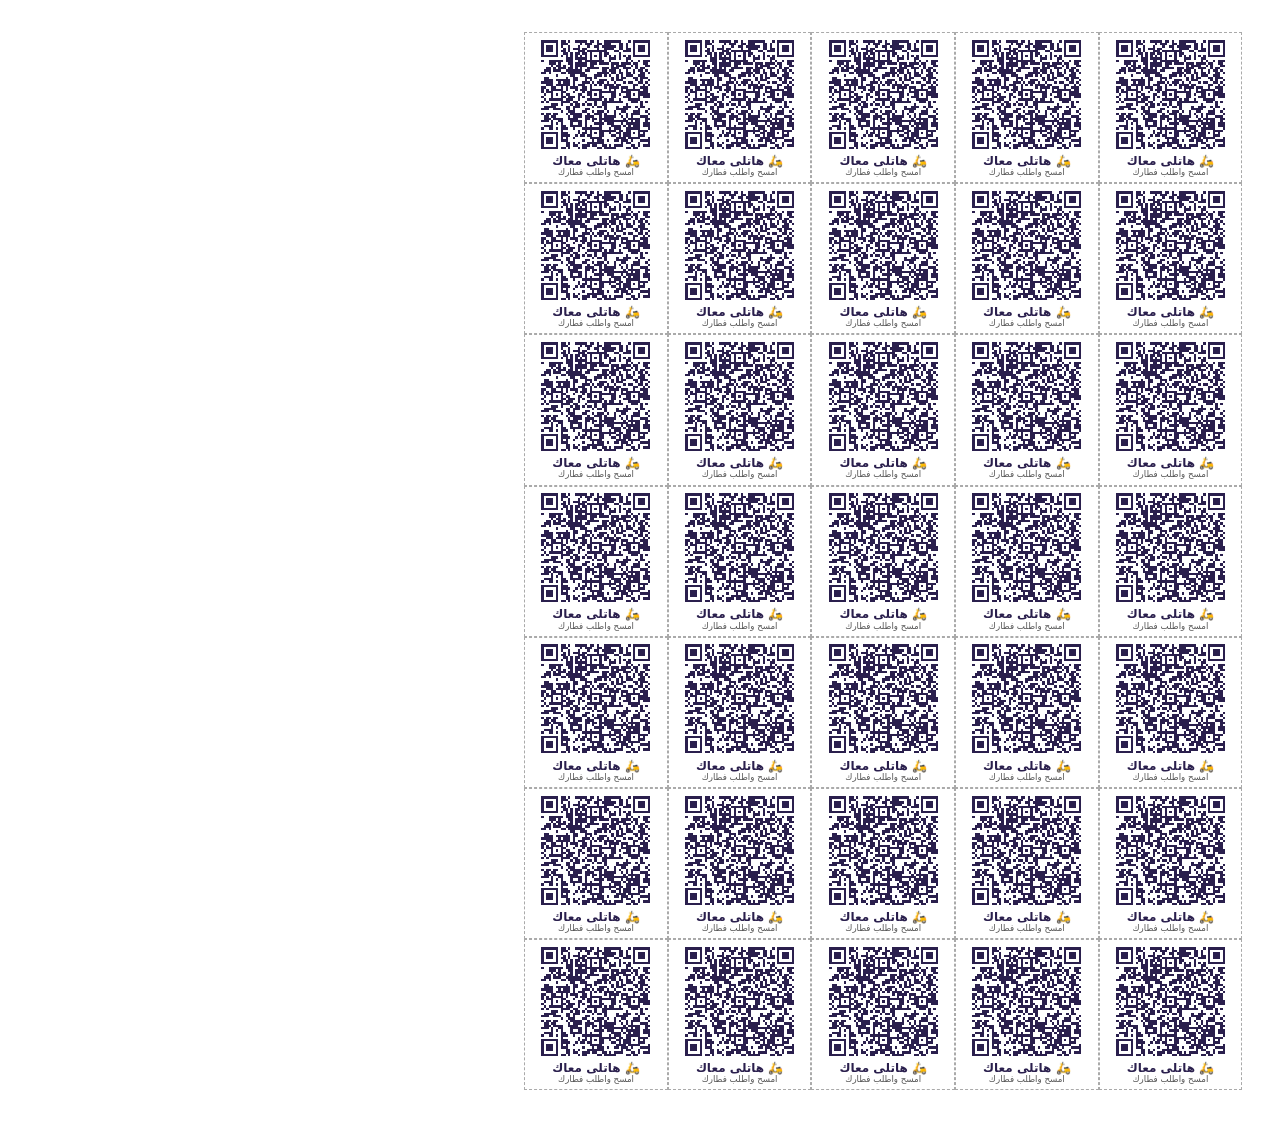
<file: hatly-m3ak/qr/hatly-qr-a4.html>
<!doctype html><html lang="ar" dir="rtl"><meta charset="utf-8"><style>
@page{size:A4;margin:0}
*{box-sizing:border-box}
body{margin:0;font-family:'Cairo','Noto Naskh Arabic','Noto Sans Arabic','DejaVu Sans',sans-serif;-webkit-print-color-adjust:exact;print-color-adjust:exact}
.page{width:210mm;height:297mm;padding:8.5mm 10.0mm;display:grid;grid-template-columns:repeat(5,38mm);grid-auto-rows:40mm}
.c{border:.25mm dashed #aaa;display:flex;flex-direction:column;align-items:center;justify-content:center;padding:1.5mm;text-align:center}
.q{width:30mm;height:30mm} .q svg{width:100%;height:100%;display:block}
.t{font-weight:800;font-size:9pt;margin-top:1mm;color:#2A1F4D;line-height:1.1}
.s{font-size:6.5pt;color:#555;line-height:1.1}
</style><div class="page"><div class="c"><div class="q"><svg viewBox="0 0 47 47" shape-rendering="crispEdges" xmlns="http://www.w3.org/2000/svg" class="segno"><path class="qrline" stroke="#2a1f4d" d="M1 1.5h7m1 0h2m1 0h1m2 0h5m1 0h2m1 0h1m2 0h7m3 0h1m1 0h7m-45 1h1m5 0h1m1 0h3m5 0h1m1 0h3m2 0h2m1 0h3m3 0h2m1 0h1m2 0h1m5 0h1m-45 1h1m1 0h3m1 0h1m1 0h1m2 0h1m3 0h1m3 0h1m2 0h2m1 0h6m1 0h2m1 0h1m2 0h1m1 0h3m1 0h1m-45 1h1m1 0h3m1 0h1m2 0h1m1 0h1m1 0h3m1 0h2m4 0h1m2 0h4m2 0h2m1 0h2m1 0h1m1 0h3m1 0h1m-45 1h1m1 0h3m1 0h1m1 0h2m1 0h1m3 0h3m1 0h8m3 0h2m2 0h3m1 0h1m1 0h3m1 0h1m-45 1h1m5 0h1m2 0h2m1 0h1m1 0h2m1 0h2m1 0h1m3 0h1m1 0h2m4 0h1m5 0h1m5 0h1m-45 1h7m1 0h1m1 0h1m1 0h1m1 0h1m1 0h1m1 0h1m1 0h1m1 0h1m1 0h1m1 0h1m1 0h1m1 0h1m1 0h1m1 0h1m1 0h1m1 0h7m-35 1h3m1 0h5m1 0h1m3 0h1m3 0h3m1 0h1m2 0h2m-37 1h1m2 0h6m1 0h3m2 0h2m1 0h8m2 0h1m6 0h1m1 0h1m2 0h1m1 0h3m-42 1h3m1 0h1m3 0h2m1 0h5m1 0h3m1 0h4m1 0h3m1 0h4m1 0h2m2 0h2m-40 1h1m1 0h2m1 0h1m2 0h1m1 0h5m1 0h2m7 0h1m1 0h4m2 0h1m1 0h1m3 0h2m-43 1h2m1 0h1m1 0h3m1 0h2m1 0h1m1 0h1m2 0h5m1 0h3m1 0h3m2 0h3m2 0h1m1 0h2m-42 1h3m1 0h3m2 0h7m1 0h2m5 0h2m1 0h3m1 0h1m2 0h1m2 0h1m1 0h2m1 0h1m-44 1h2m1 0h1m4 0h2m1 0h7m5 0h5m1 0h2m1 0h2m1 0h2m1 0h1m2 0h2m1 0h1m-39 1h1m5 0h2m2 0h3m3 0h3m1 0h1m1 0h1m2 0h1m1 0h1m1 0h3m2 0h3m-42 1h2m7 0h1m2 0h2m3 0h3m1 0h1m6 0h1m1 0h1m1 0h2m3 0h2m1 0h3m-43 1h4m1 0h6m1 0h2m3 0h1m1 0h1m3 0h3m2 0h1m1 0h3m5 0h1m1 0h1m2 0h1m-45 1h5m2 0h1m1 0h3m1 0h1m3 0h3m1 0h1m1 0h3m1 0h1m2 0h1m3 0h1m1 0h2m2 0h2m1 0h1m-42 1h3m1 0h6m1 0h1m1 0h3m2 0h1m1 0h1m1 0h1m1 0h4m1 0h2m5 0h2m2 0h1m1 0h1m-45 1h2m2 0h2m2 0h1m1 0h1m1 0h3m2 0h2m1 0h1m5 0h1m1 0h4m1 0h3m2 0h1m2 0h3m-44 1h1m1 0h1m1 0h5m1 0h1m3 0h1m1 0h3m1 0h5m3 0h1m1 0h1m2 0h1m1 0h6m1 0h2m-44 1h1m1 0h3m3 0h2m3 0h1m3 0h1m1 0h2m3 0h7m2 0h4m3 0h4m-43 1h1m2 0h1m1 0h1m1 0h1m1 0h2m3 0h2m2 0h2m1 0h1m1 0h1m4 0h2m1 0h1m2 0h2m1 0h1m1 0h5m-45 1h1m3 0h1m3 0h2m1 0h3m1 0h1m1 0h1m2 0h1m3 0h2m3 0h2m3 0h3m3 0h1m1 0h3m-44 1h1m1 0h6m1 0h3m2 0h1m3 0h6m1 0h1m1 0h2m2 0h1m3 0h5m-41 1h1m1 0h1m5 0h4m1 0h2m3 0h1m3 0h1m2 0h9m3 0h3m1 0h1m1 0h1m-40 1h3m1 0h1m3 0h1m1 0h2m1 0h1m1 0h2m1 0h1m2 0h2m8 0h1m5 0h1m-41 1h5m4 0h2m1 0h3m5 0h1m1 0h2m1 0h1m4 0h1m2 0h3m2 0h1m1 0h2m-43 1h3m2 0h3m2 0h2m1 0h1m4 0h2m6 0h1m4 0h5m4 0h1m3 0h1m-37 1h1m2 0h3m3 0h2m2 0h1m1 0h3m1 0h1m2 0h1m2 0h2m3 0h3m2 0h1m-44 1h1m1 0h2m1 0h2m3 0h1m1 0h5m2 0h1m2 0h3m1 0h1m3 0h1m1 0h1m2 0h1m1 0h4m3 0h1m-44 1h2m1 0h2m5 0h1m1 0h4m1 0h4m2 0h1m1 0h5m2 0h1m1 0h1m1 0h1m3 0h3m-43 1h3m1 0h4m2 0h4m3 0h2m1 0h2m1 0h6m4 0h1m1 0h5m2 0h2m-45 1h3m1 0h1m2 0h2m3 0h5m1 0h1m2 0h1m2 0h1m1 0h10m1 0h1m1 0h2m2 0h1m-40 1h1m1 0h1m1 0h1m3 0h1m2 0h2m1 0h1m3 0h4m1 0h3m3 0h1m1 0h6m1 0h3m-44 1h4m3 0h2m2 0h5m1 0h1m1 0h1m3 0h1m4 0h4m1 0h1m1 0h1m1 0h3m1 0h3m-45 1h1m2 0h2m1 0h1m1 0h3m2 0h1m3 0h8m3 0h1m1 0h3m2 0h6m3 0h1m-37 1h1m6 0h1m2 0h1m1 0h1m3 0h7m1 0h2m1 0h2m3 0h4m-44 1h7m1 0h3m4 0h1m1 0h2m1 0h1m1 0h1m1 0h2m2 0h1m2 0h2m1 0h3m1 0h1m1 0h1m1 0h1m-43 1h1m5 0h1m1 0h4m2 0h1m1 0h2m1 0h2m3 0h2m3 0h2m1 0h1m1 0h3m3 0h3m-43 1h1m1 0h3m1 0h1m1 0h1m1 0h1m2 0h1m6 0h5m6 0h4m1 0h5m3 0h1m-45 1h1m1 0h3m1 0h1m1 0h3m6 0h1m3 0h1m1 0h3m1 0h1m2 0h2m1 0h3m1 0h1m3 0h4m-45 1h1m1 0h3m1 0h1m3 0h2m1 0h1m1 0h1m3 0h7m7 0h1m1 0h2m3 0h1m3 0h1m-45 1h1m5 0h1m3 0h2m1 0h2m2 0h3m1 0h2m2 0h2m1 0h1m1 0h4m3 0h2m1 0h1m1 0h3m-45 1h7m1 0h2m1 0h1m3 0h1m1 0h2m4 0h2m1 0h5m4 0h2m1 0h2"/></svg></div><div class="t">🛵 هاتلى معاك</div><div class="s">امسح واطلب فطارك</div></div><div class="c"><div class="q"><svg viewBox="0 0 47 47" shape-rendering="crispEdges" xmlns="http://www.w3.org/2000/svg" class="segno"><path class="qrline" stroke="#2a1f4d" d="M1 1.5h7m1 0h2m1 0h1m2 0h5m1 0h2m1 0h1m2 0h7m3 0h1m1 0h7m-45 1h1m5 0h1m1 0h3m5 0h1m1 0h3m2 0h2m1 0h3m3 0h2m1 0h1m2 0h1m5 0h1m-45 1h1m1 0h3m1 0h1m1 0h1m2 0h1m3 0h1m3 0h1m2 0h2m1 0h6m1 0h2m1 0h1m2 0h1m1 0h3m1 0h1m-45 1h1m1 0h3m1 0h1m2 0h1m1 0h1m1 0h3m1 0h2m4 0h1m2 0h4m2 0h2m1 0h2m1 0h1m1 0h3m1 0h1m-45 1h1m1 0h3m1 0h1m1 0h2m1 0h1m3 0h3m1 0h8m3 0h2m2 0h3m1 0h1m1 0h3m1 0h1m-45 1h1m5 0h1m2 0h2m1 0h1m1 0h2m1 0h2m1 0h1m3 0h1m1 0h2m4 0h1m5 0h1m5 0h1m-45 1h7m1 0h1m1 0h1m1 0h1m1 0h1m1 0h1m1 0h1m1 0h1m1 0h1m1 0h1m1 0h1m1 0h1m1 0h1m1 0h1m1 0h1m1 0h1m1 0h7m-35 1h3m1 0h5m1 0h1m3 0h1m3 0h3m1 0h1m2 0h2m-37 1h1m2 0h6m1 0h3m2 0h2m1 0h8m2 0h1m6 0h1m1 0h1m2 0h1m1 0h3m-42 1h3m1 0h1m3 0h2m1 0h5m1 0h3m1 0h4m1 0h3m1 0h4m1 0h2m2 0h2m-40 1h1m1 0h2m1 0h1m2 0h1m1 0h5m1 0h2m7 0h1m1 0h4m2 0h1m1 0h1m3 0h2m-43 1h2m1 0h1m1 0h3m1 0h2m1 0h1m1 0h1m2 0h5m1 0h3m1 0h3m2 0h3m2 0h1m1 0h2m-42 1h3m1 0h3m2 0h7m1 0h2m5 0h2m1 0h3m1 0h1m2 0h1m2 0h1m1 0h2m1 0h1m-44 1h2m1 0h1m4 0h2m1 0h7m5 0h5m1 0h2m1 0h2m1 0h2m1 0h1m2 0h2m1 0h1m-39 1h1m5 0h2m2 0h3m3 0h3m1 0h1m1 0h1m2 0h1m1 0h1m1 0h3m2 0h3m-42 1h2m7 0h1m2 0h2m3 0h3m1 0h1m6 0h1m1 0h1m1 0h2m3 0h2m1 0h3m-43 1h4m1 0h6m1 0h2m3 0h1m1 0h1m3 0h3m2 0h1m1 0h3m5 0h1m1 0h1m2 0h1m-45 1h5m2 0h1m1 0h3m1 0h1m3 0h3m1 0h1m1 0h3m1 0h1m2 0h1m3 0h1m1 0h2m2 0h2m1 0h1m-42 1h3m1 0h6m1 0h1m1 0h3m2 0h1m1 0h1m1 0h1m1 0h4m1 0h2m5 0h2m2 0h1m1 0h1m-45 1h2m2 0h2m2 0h1m1 0h1m1 0h3m2 0h2m1 0h1m5 0h1m1 0h4m1 0h3m2 0h1m2 0h3m-44 1h1m1 0h1m1 0h5m1 0h1m3 0h1m1 0h3m1 0h5m3 0h1m1 0h1m2 0h1m1 0h6m1 0h2m-44 1h1m1 0h3m3 0h2m3 0h1m3 0h1m1 0h2m3 0h7m2 0h4m3 0h4m-43 1h1m2 0h1m1 0h1m1 0h1m1 0h2m3 0h2m2 0h2m1 0h1m1 0h1m4 0h2m1 0h1m2 0h2m1 0h1m1 0h5m-45 1h1m3 0h1m3 0h2m1 0h3m1 0h1m1 0h1m2 0h1m3 0h2m3 0h2m3 0h3m3 0h1m1 0h3m-44 1h1m1 0h6m1 0h3m2 0h1m3 0h6m1 0h1m1 0h2m2 0h1m3 0h5m-41 1h1m1 0h1m5 0h4m1 0h2m3 0h1m3 0h1m2 0h9m3 0h3m1 0h1m1 0h1m-40 1h3m1 0h1m3 0h1m1 0h2m1 0h1m1 0h2m1 0h1m2 0h2m8 0h1m5 0h1m-41 1h5m4 0h2m1 0h3m5 0h1m1 0h2m1 0h1m4 0h1m2 0h3m2 0h1m1 0h2m-43 1h3m2 0h3m2 0h2m1 0h1m4 0h2m6 0h1m4 0h5m4 0h1m3 0h1m-37 1h1m2 0h3m3 0h2m2 0h1m1 0h3m1 0h1m2 0h1m2 0h2m3 0h3m2 0h1m-44 1h1m1 0h2m1 0h2m3 0h1m1 0h5m2 0h1m2 0h3m1 0h1m3 0h1m1 0h1m2 0h1m1 0h4m3 0h1m-44 1h2m1 0h2m5 0h1m1 0h4m1 0h4m2 0h1m1 0h5m2 0h1m1 0h1m1 0h1m3 0h3m-43 1h3m1 0h4m2 0h4m3 0h2m1 0h2m1 0h6m4 0h1m1 0h5m2 0h2m-45 1h3m1 0h1m2 0h2m3 0h5m1 0h1m2 0h1m2 0h1m1 0h10m1 0h1m1 0h2m2 0h1m-40 1h1m1 0h1m1 0h1m3 0h1m2 0h2m1 0h1m3 0h4m1 0h3m3 0h1m1 0h6m1 0h3m-44 1h4m3 0h2m2 0h5m1 0h1m1 0h1m3 0h1m4 0h4m1 0h1m1 0h1m1 0h3m1 0h3m-45 1h1m2 0h2m1 0h1m1 0h3m2 0h1m3 0h8m3 0h1m1 0h3m2 0h6m3 0h1m-37 1h1m6 0h1m2 0h1m1 0h1m3 0h7m1 0h2m1 0h2m3 0h4m-44 1h7m1 0h3m4 0h1m1 0h2m1 0h1m1 0h1m1 0h2m2 0h1m2 0h2m1 0h3m1 0h1m1 0h1m1 0h1m-43 1h1m5 0h1m1 0h4m2 0h1m1 0h2m1 0h2m3 0h2m3 0h2m1 0h1m1 0h3m3 0h3m-43 1h1m1 0h3m1 0h1m1 0h1m1 0h1m2 0h1m6 0h5m6 0h4m1 0h5m3 0h1m-45 1h1m1 0h3m1 0h1m1 0h3m6 0h1m3 0h1m1 0h3m1 0h1m2 0h2m1 0h3m1 0h1m3 0h4m-45 1h1m1 0h3m1 0h1m3 0h2m1 0h1m1 0h1m3 0h7m7 0h1m1 0h2m3 0h1m3 0h1m-45 1h1m5 0h1m3 0h2m1 0h2m2 0h3m1 0h2m2 0h2m1 0h1m1 0h4m3 0h2m1 0h1m1 0h3m-45 1h7m1 0h2m1 0h1m3 0h1m1 0h2m4 0h2m1 0h5m4 0h2m1 0h2"/></svg></div><div class="t">🛵 هاتلى معاك</div><div class="s">امسح واطلب فطارك</div></div><div class="c"><div class="q"><svg viewBox="0 0 47 47" shape-rendering="crispEdges" xmlns="http://www.w3.org/2000/svg" class="segno"><path class="qrline" stroke="#2a1f4d" d="M1 1.5h7m1 0h2m1 0h1m2 0h5m1 0h2m1 0h1m2 0h7m3 0h1m1 0h7m-45 1h1m5 0h1m1 0h3m5 0h1m1 0h3m2 0h2m1 0h3m3 0h2m1 0h1m2 0h1m5 0h1m-45 1h1m1 0h3m1 0h1m1 0h1m2 0h1m3 0h1m3 0h1m2 0h2m1 0h6m1 0h2m1 0h1m2 0h1m1 0h3m1 0h1m-45 1h1m1 0h3m1 0h1m2 0h1m1 0h1m1 0h3m1 0h2m4 0h1m2 0h4m2 0h2m1 0h2m1 0h1m1 0h3m1 0h1m-45 1h1m1 0h3m1 0h1m1 0h2m1 0h1m3 0h3m1 0h8m3 0h2m2 0h3m1 0h1m1 0h3m1 0h1m-45 1h1m5 0h1m2 0h2m1 0h1m1 0h2m1 0h2m1 0h1m3 0h1m1 0h2m4 0h1m5 0h1m5 0h1m-45 1h7m1 0h1m1 0h1m1 0h1m1 0h1m1 0h1m1 0h1m1 0h1m1 0h1m1 0h1m1 0h1m1 0h1m1 0h1m1 0h1m1 0h1m1 0h1m1 0h7m-35 1h3m1 0h5m1 0h1m3 0h1m3 0h3m1 0h1m2 0h2m-37 1h1m2 0h6m1 0h3m2 0h2m1 0h8m2 0h1m6 0h1m1 0h1m2 0h1m1 0h3m-42 1h3m1 0h1m3 0h2m1 0h5m1 0h3m1 0h4m1 0h3m1 0h4m1 0h2m2 0h2m-40 1h1m1 0h2m1 0h1m2 0h1m1 0h5m1 0h2m7 0h1m1 0h4m2 0h1m1 0h1m3 0h2m-43 1h2m1 0h1m1 0h3m1 0h2m1 0h1m1 0h1m2 0h5m1 0h3m1 0h3m2 0h3m2 0h1m1 0h2m-42 1h3m1 0h3m2 0h7m1 0h2m5 0h2m1 0h3m1 0h1m2 0h1m2 0h1m1 0h2m1 0h1m-44 1h2m1 0h1m4 0h2m1 0h7m5 0h5m1 0h2m1 0h2m1 0h2m1 0h1m2 0h2m1 0h1m-39 1h1m5 0h2m2 0h3m3 0h3m1 0h1m1 0h1m2 0h1m1 0h1m1 0h3m2 0h3m-42 1h2m7 0h1m2 0h2m3 0h3m1 0h1m6 0h1m1 0h1m1 0h2m3 0h2m1 0h3m-43 1h4m1 0h6m1 0h2m3 0h1m1 0h1m3 0h3m2 0h1m1 0h3m5 0h1m1 0h1m2 0h1m-45 1h5m2 0h1m1 0h3m1 0h1m3 0h3m1 0h1m1 0h3m1 0h1m2 0h1m3 0h1m1 0h2m2 0h2m1 0h1m-42 1h3m1 0h6m1 0h1m1 0h3m2 0h1m1 0h1m1 0h1m1 0h4m1 0h2m5 0h2m2 0h1m1 0h1m-45 1h2m2 0h2m2 0h1m1 0h1m1 0h3m2 0h2m1 0h1m5 0h1m1 0h4m1 0h3m2 0h1m2 0h3m-44 1h1m1 0h1m1 0h5m1 0h1m3 0h1m1 0h3m1 0h5m3 0h1m1 0h1m2 0h1m1 0h6m1 0h2m-44 1h1m1 0h3m3 0h2m3 0h1m3 0h1m1 0h2m3 0h7m2 0h4m3 0h4m-43 1h1m2 0h1m1 0h1m1 0h1m1 0h2m3 0h2m2 0h2m1 0h1m1 0h1m4 0h2m1 0h1m2 0h2m1 0h1m1 0h5m-45 1h1m3 0h1m3 0h2m1 0h3m1 0h1m1 0h1m2 0h1m3 0h2m3 0h2m3 0h3m3 0h1m1 0h3m-44 1h1m1 0h6m1 0h3m2 0h1m3 0h6m1 0h1m1 0h2m2 0h1m3 0h5m-41 1h1m1 0h1m5 0h4m1 0h2m3 0h1m3 0h1m2 0h9m3 0h3m1 0h1m1 0h1m-40 1h3m1 0h1m3 0h1m1 0h2m1 0h1m1 0h2m1 0h1m2 0h2m8 0h1m5 0h1m-41 1h5m4 0h2m1 0h3m5 0h1m1 0h2m1 0h1m4 0h1m2 0h3m2 0h1m1 0h2m-43 1h3m2 0h3m2 0h2m1 0h1m4 0h2m6 0h1m4 0h5m4 0h1m3 0h1m-37 1h1m2 0h3m3 0h2m2 0h1m1 0h3m1 0h1m2 0h1m2 0h2m3 0h3m2 0h1m-44 1h1m1 0h2m1 0h2m3 0h1m1 0h5m2 0h1m2 0h3m1 0h1m3 0h1m1 0h1m2 0h1m1 0h4m3 0h1m-44 1h2m1 0h2m5 0h1m1 0h4m1 0h4m2 0h1m1 0h5m2 0h1m1 0h1m1 0h1m3 0h3m-43 1h3m1 0h4m2 0h4m3 0h2m1 0h2m1 0h6m4 0h1m1 0h5m2 0h2m-45 1h3m1 0h1m2 0h2m3 0h5m1 0h1m2 0h1m2 0h1m1 0h10m1 0h1m1 0h2m2 0h1m-40 1h1m1 0h1m1 0h1m3 0h1m2 0h2m1 0h1m3 0h4m1 0h3m3 0h1m1 0h6m1 0h3m-44 1h4m3 0h2m2 0h5m1 0h1m1 0h1m3 0h1m4 0h4m1 0h1m1 0h1m1 0h3m1 0h3m-45 1h1m2 0h2m1 0h1m1 0h3m2 0h1m3 0h8m3 0h1m1 0h3m2 0h6m3 0h1m-37 1h1m6 0h1m2 0h1m1 0h1m3 0h7m1 0h2m1 0h2m3 0h4m-44 1h7m1 0h3m4 0h1m1 0h2m1 0h1m1 0h1m1 0h2m2 0h1m2 0h2m1 0h3m1 0h1m1 0h1m1 0h1m-43 1h1m5 0h1m1 0h4m2 0h1m1 0h2m1 0h2m3 0h2m3 0h2m1 0h1m1 0h3m3 0h3m-43 1h1m1 0h3m1 0h1m1 0h1m1 0h1m2 0h1m6 0h5m6 0h4m1 0h5m3 0h1m-45 1h1m1 0h3m1 0h1m1 0h3m6 0h1m3 0h1m1 0h3m1 0h1m2 0h2m1 0h3m1 0h1m3 0h4m-45 1h1m1 0h3m1 0h1m3 0h2m1 0h1m1 0h1m3 0h7m7 0h1m1 0h2m3 0h1m3 0h1m-45 1h1m5 0h1m3 0h2m1 0h2m2 0h3m1 0h2m2 0h2m1 0h1m1 0h4m3 0h2m1 0h1m1 0h3m-45 1h7m1 0h2m1 0h1m3 0h1m1 0h2m4 0h2m1 0h5m4 0h2m1 0h2"/></svg></div><div class="t">🛵 هاتلى معاك</div><div class="s">امسح واطلب فطارك</div></div><div class="c"><div class="q"><svg viewBox="0 0 47 47" shape-rendering="crispEdges" xmlns="http://www.w3.org/2000/svg" class="segno"><path class="qrline" stroke="#2a1f4d" d="M1 1.5h7m1 0h2m1 0h1m2 0h5m1 0h2m1 0h1m2 0h7m3 0h1m1 0h7m-45 1h1m5 0h1m1 0h3m5 0h1m1 0h3m2 0h2m1 0h3m3 0h2m1 0h1m2 0h1m5 0h1m-45 1h1m1 0h3m1 0h1m1 0h1m2 0h1m3 0h1m3 0h1m2 0h2m1 0h6m1 0h2m1 0h1m2 0h1m1 0h3m1 0h1m-45 1h1m1 0h3m1 0h1m2 0h1m1 0h1m1 0h3m1 0h2m4 0h1m2 0h4m2 0h2m1 0h2m1 0h1m1 0h3m1 0h1m-45 1h1m1 0h3m1 0h1m1 0h2m1 0h1m3 0h3m1 0h8m3 0h2m2 0h3m1 0h1m1 0h3m1 0h1m-45 1h1m5 0h1m2 0h2m1 0h1m1 0h2m1 0h2m1 0h1m3 0h1m1 0h2m4 0h1m5 0h1m5 0h1m-45 1h7m1 0h1m1 0h1m1 0h1m1 0h1m1 0h1m1 0h1m1 0h1m1 0h1m1 0h1m1 0h1m1 0h1m1 0h1m1 0h1m1 0h1m1 0h1m1 0h7m-35 1h3m1 0h5m1 0h1m3 0h1m3 0h3m1 0h1m2 0h2m-37 1h1m2 0h6m1 0h3m2 0h2m1 0h8m2 0h1m6 0h1m1 0h1m2 0h1m1 0h3m-42 1h3m1 0h1m3 0h2m1 0h5m1 0h3m1 0h4m1 0h3m1 0h4m1 0h2m2 0h2m-40 1h1m1 0h2m1 0h1m2 0h1m1 0h5m1 0h2m7 0h1m1 0h4m2 0h1m1 0h1m3 0h2m-43 1h2m1 0h1m1 0h3m1 0h2m1 0h1m1 0h1m2 0h5m1 0h3m1 0h3m2 0h3m2 0h1m1 0h2m-42 1h3m1 0h3m2 0h7m1 0h2m5 0h2m1 0h3m1 0h1m2 0h1m2 0h1m1 0h2m1 0h1m-44 1h2m1 0h1m4 0h2m1 0h7m5 0h5m1 0h2m1 0h2m1 0h2m1 0h1m2 0h2m1 0h1m-39 1h1m5 0h2m2 0h3m3 0h3m1 0h1m1 0h1m2 0h1m1 0h1m1 0h3m2 0h3m-42 1h2m7 0h1m2 0h2m3 0h3m1 0h1m6 0h1m1 0h1m1 0h2m3 0h2m1 0h3m-43 1h4m1 0h6m1 0h2m3 0h1m1 0h1m3 0h3m2 0h1m1 0h3m5 0h1m1 0h1m2 0h1m-45 1h5m2 0h1m1 0h3m1 0h1m3 0h3m1 0h1m1 0h3m1 0h1m2 0h1m3 0h1m1 0h2m2 0h2m1 0h1m-42 1h3m1 0h6m1 0h1m1 0h3m2 0h1m1 0h1m1 0h1m1 0h4m1 0h2m5 0h2m2 0h1m1 0h1m-45 1h2m2 0h2m2 0h1m1 0h1m1 0h3m2 0h2m1 0h1m5 0h1m1 0h4m1 0h3m2 0h1m2 0h3m-44 1h1m1 0h1m1 0h5m1 0h1m3 0h1m1 0h3m1 0h5m3 0h1m1 0h1m2 0h1m1 0h6m1 0h2m-44 1h1m1 0h3m3 0h2m3 0h1m3 0h1m1 0h2m3 0h7m2 0h4m3 0h4m-43 1h1m2 0h1m1 0h1m1 0h1m1 0h2m3 0h2m2 0h2m1 0h1m1 0h1m4 0h2m1 0h1m2 0h2m1 0h1m1 0h5m-45 1h1m3 0h1m3 0h2m1 0h3m1 0h1m1 0h1m2 0h1m3 0h2m3 0h2m3 0h3m3 0h1m1 0h3m-44 1h1m1 0h6m1 0h3m2 0h1m3 0h6m1 0h1m1 0h2m2 0h1m3 0h5m-41 1h1m1 0h1m5 0h4m1 0h2m3 0h1m3 0h1m2 0h9m3 0h3m1 0h1m1 0h1m-40 1h3m1 0h1m3 0h1m1 0h2m1 0h1m1 0h2m1 0h1m2 0h2m8 0h1m5 0h1m-41 1h5m4 0h2m1 0h3m5 0h1m1 0h2m1 0h1m4 0h1m2 0h3m2 0h1m1 0h2m-43 1h3m2 0h3m2 0h2m1 0h1m4 0h2m6 0h1m4 0h5m4 0h1m3 0h1m-37 1h1m2 0h3m3 0h2m2 0h1m1 0h3m1 0h1m2 0h1m2 0h2m3 0h3m2 0h1m-44 1h1m1 0h2m1 0h2m3 0h1m1 0h5m2 0h1m2 0h3m1 0h1m3 0h1m1 0h1m2 0h1m1 0h4m3 0h1m-44 1h2m1 0h2m5 0h1m1 0h4m1 0h4m2 0h1m1 0h5m2 0h1m1 0h1m1 0h1m3 0h3m-43 1h3m1 0h4m2 0h4m3 0h2m1 0h2m1 0h6m4 0h1m1 0h5m2 0h2m-45 1h3m1 0h1m2 0h2m3 0h5m1 0h1m2 0h1m2 0h1m1 0h10m1 0h1m1 0h2m2 0h1m-40 1h1m1 0h1m1 0h1m3 0h1m2 0h2m1 0h1m3 0h4m1 0h3m3 0h1m1 0h6m1 0h3m-44 1h4m3 0h2m2 0h5m1 0h1m1 0h1m3 0h1m4 0h4m1 0h1m1 0h1m1 0h3m1 0h3m-45 1h1m2 0h2m1 0h1m1 0h3m2 0h1m3 0h8m3 0h1m1 0h3m2 0h6m3 0h1m-37 1h1m6 0h1m2 0h1m1 0h1m3 0h7m1 0h2m1 0h2m3 0h4m-44 1h7m1 0h3m4 0h1m1 0h2m1 0h1m1 0h1m1 0h2m2 0h1m2 0h2m1 0h3m1 0h1m1 0h1m1 0h1m-43 1h1m5 0h1m1 0h4m2 0h1m1 0h2m1 0h2m3 0h2m3 0h2m1 0h1m1 0h3m3 0h3m-43 1h1m1 0h3m1 0h1m1 0h1m1 0h1m2 0h1m6 0h5m6 0h4m1 0h5m3 0h1m-45 1h1m1 0h3m1 0h1m1 0h3m6 0h1m3 0h1m1 0h3m1 0h1m2 0h2m1 0h3m1 0h1m3 0h4m-45 1h1m1 0h3m1 0h1m3 0h2m1 0h1m1 0h1m3 0h7m7 0h1m1 0h2m3 0h1m3 0h1m-45 1h1m5 0h1m3 0h2m1 0h2m2 0h3m1 0h2m2 0h2m1 0h1m1 0h4m3 0h2m1 0h1m1 0h3m-45 1h7m1 0h2m1 0h1m3 0h1m1 0h2m4 0h2m1 0h5m4 0h2m1 0h2"/></svg></div><div class="t">🛵 هاتلى معاك</div><div class="s">امسح واطلب فطارك</div></div><div class="c"><div class="q"><svg viewBox="0 0 47 47" shape-rendering="crispEdges" xmlns="http://www.w3.org/2000/svg" class="segno"><path class="qrline" stroke="#2a1f4d" d="M1 1.5h7m1 0h2m1 0h1m2 0h5m1 0h2m1 0h1m2 0h7m3 0h1m1 0h7m-45 1h1m5 0h1m1 0h3m5 0h1m1 0h3m2 0h2m1 0h3m3 0h2m1 0h1m2 0h1m5 0h1m-45 1h1m1 0h3m1 0h1m1 0h1m2 0h1m3 0h1m3 0h1m2 0h2m1 0h6m1 0h2m1 0h1m2 0h1m1 0h3m1 0h1m-45 1h1m1 0h3m1 0h1m2 0h1m1 0h1m1 0h3m1 0h2m4 0h1m2 0h4m2 0h2m1 0h2m1 0h1m1 0h3m1 0h1m-45 1h1m1 0h3m1 0h1m1 0h2m1 0h1m3 0h3m1 0h8m3 0h2m2 0h3m1 0h1m1 0h3m1 0h1m-45 1h1m5 0h1m2 0h2m1 0h1m1 0h2m1 0h2m1 0h1m3 0h1m1 0h2m4 0h1m5 0h1m5 0h1m-45 1h7m1 0h1m1 0h1m1 0h1m1 0h1m1 0h1m1 0h1m1 0h1m1 0h1m1 0h1m1 0h1m1 0h1m1 0h1m1 0h1m1 0h1m1 0h1m1 0h7m-35 1h3m1 0h5m1 0h1m3 0h1m3 0h3m1 0h1m2 0h2m-37 1h1m2 0h6m1 0h3m2 0h2m1 0h8m2 0h1m6 0h1m1 0h1m2 0h1m1 0h3m-42 1h3m1 0h1m3 0h2m1 0h5m1 0h3m1 0h4m1 0h3m1 0h4m1 0h2m2 0h2m-40 1h1m1 0h2m1 0h1m2 0h1m1 0h5m1 0h2m7 0h1m1 0h4m2 0h1m1 0h1m3 0h2m-43 1h2m1 0h1m1 0h3m1 0h2m1 0h1m1 0h1m2 0h5m1 0h3m1 0h3m2 0h3m2 0h1m1 0h2m-42 1h3m1 0h3m2 0h7m1 0h2m5 0h2m1 0h3m1 0h1m2 0h1m2 0h1m1 0h2m1 0h1m-44 1h2m1 0h1m4 0h2m1 0h7m5 0h5m1 0h2m1 0h2m1 0h2m1 0h1m2 0h2m1 0h1m-39 1h1m5 0h2m2 0h3m3 0h3m1 0h1m1 0h1m2 0h1m1 0h1m1 0h3m2 0h3m-42 1h2m7 0h1m2 0h2m3 0h3m1 0h1m6 0h1m1 0h1m1 0h2m3 0h2m1 0h3m-43 1h4m1 0h6m1 0h2m3 0h1m1 0h1m3 0h3m2 0h1m1 0h3m5 0h1m1 0h1m2 0h1m-45 1h5m2 0h1m1 0h3m1 0h1m3 0h3m1 0h1m1 0h3m1 0h1m2 0h1m3 0h1m1 0h2m2 0h2m1 0h1m-42 1h3m1 0h6m1 0h1m1 0h3m2 0h1m1 0h1m1 0h1m1 0h4m1 0h2m5 0h2m2 0h1m1 0h1m-45 1h2m2 0h2m2 0h1m1 0h1m1 0h3m2 0h2m1 0h1m5 0h1m1 0h4m1 0h3m2 0h1m2 0h3m-44 1h1m1 0h1m1 0h5m1 0h1m3 0h1m1 0h3m1 0h5m3 0h1m1 0h1m2 0h1m1 0h6m1 0h2m-44 1h1m1 0h3m3 0h2m3 0h1m3 0h1m1 0h2m3 0h7m2 0h4m3 0h4m-43 1h1m2 0h1m1 0h1m1 0h1m1 0h2m3 0h2m2 0h2m1 0h1m1 0h1m4 0h2m1 0h1m2 0h2m1 0h1m1 0h5m-45 1h1m3 0h1m3 0h2m1 0h3m1 0h1m1 0h1m2 0h1m3 0h2m3 0h2m3 0h3m3 0h1m1 0h3m-44 1h1m1 0h6m1 0h3m2 0h1m3 0h6m1 0h1m1 0h2m2 0h1m3 0h5m-41 1h1m1 0h1m5 0h4m1 0h2m3 0h1m3 0h1m2 0h9m3 0h3m1 0h1m1 0h1m-40 1h3m1 0h1m3 0h1m1 0h2m1 0h1m1 0h2m1 0h1m2 0h2m8 0h1m5 0h1m-41 1h5m4 0h2m1 0h3m5 0h1m1 0h2m1 0h1m4 0h1m2 0h3m2 0h1m1 0h2m-43 1h3m2 0h3m2 0h2m1 0h1m4 0h2m6 0h1m4 0h5m4 0h1m3 0h1m-37 1h1m2 0h3m3 0h2m2 0h1m1 0h3m1 0h1m2 0h1m2 0h2m3 0h3m2 0h1m-44 1h1m1 0h2m1 0h2m3 0h1m1 0h5m2 0h1m2 0h3m1 0h1m3 0h1m1 0h1m2 0h1m1 0h4m3 0h1m-44 1h2m1 0h2m5 0h1m1 0h4m1 0h4m2 0h1m1 0h5m2 0h1m1 0h1m1 0h1m3 0h3m-43 1h3m1 0h4m2 0h4m3 0h2m1 0h2m1 0h6m4 0h1m1 0h5m2 0h2m-45 1h3m1 0h1m2 0h2m3 0h5m1 0h1m2 0h1m2 0h1m1 0h10m1 0h1m1 0h2m2 0h1m-40 1h1m1 0h1m1 0h1m3 0h1m2 0h2m1 0h1m3 0h4m1 0h3m3 0h1m1 0h6m1 0h3m-44 1h4m3 0h2m2 0h5m1 0h1m1 0h1m3 0h1m4 0h4m1 0h1m1 0h1m1 0h3m1 0h3m-45 1h1m2 0h2m1 0h1m1 0h3m2 0h1m3 0h8m3 0h1m1 0h3m2 0h6m3 0h1m-37 1h1m6 0h1m2 0h1m1 0h1m3 0h7m1 0h2m1 0h2m3 0h4m-44 1h7m1 0h3m4 0h1m1 0h2m1 0h1m1 0h1m1 0h2m2 0h1m2 0h2m1 0h3m1 0h1m1 0h1m1 0h1m-43 1h1m5 0h1m1 0h4m2 0h1m1 0h2m1 0h2m3 0h2m3 0h2m1 0h1m1 0h3m3 0h3m-43 1h1m1 0h3m1 0h1m1 0h1m1 0h1m2 0h1m6 0h5m6 0h4m1 0h5m3 0h1m-45 1h1m1 0h3m1 0h1m1 0h3m6 0h1m3 0h1m1 0h3m1 0h1m2 0h2m1 0h3m1 0h1m3 0h4m-45 1h1m1 0h3m1 0h1m3 0h2m1 0h1m1 0h1m3 0h7m7 0h1m1 0h2m3 0h1m3 0h1m-45 1h1m5 0h1m3 0h2m1 0h2m2 0h3m1 0h2m2 0h2m1 0h1m1 0h4m3 0h2m1 0h1m1 0h3m-45 1h7m1 0h2m1 0h1m3 0h1m1 0h2m4 0h2m1 0h5m4 0h2m1 0h2"/></svg></div><div class="t">🛵 هاتلى معاك</div><div class="s">امسح واطلب فطارك</div></div><div class="c"><div class="q"><svg viewBox="0 0 47 47" shape-rendering="crispEdges" xmlns="http://www.w3.org/2000/svg" class="segno"><path class="qrline" stroke="#2a1f4d" d="M1 1.5h7m1 0h2m1 0h1m2 0h5m1 0h2m1 0h1m2 0h7m3 0h1m1 0h7m-45 1h1m5 0h1m1 0h3m5 0h1m1 0h3m2 0h2m1 0h3m3 0h2m1 0h1m2 0h1m5 0h1m-45 1h1m1 0h3m1 0h1m1 0h1m2 0h1m3 0h1m3 0h1m2 0h2m1 0h6m1 0h2m1 0h1m2 0h1m1 0h3m1 0h1m-45 1h1m1 0h3m1 0h1m2 0h1m1 0h1m1 0h3m1 0h2m4 0h1m2 0h4m2 0h2m1 0h2m1 0h1m1 0h3m1 0h1m-45 1h1m1 0h3m1 0h1m1 0h2m1 0h1m3 0h3m1 0h8m3 0h2m2 0h3m1 0h1m1 0h3m1 0h1m-45 1h1m5 0h1m2 0h2m1 0h1m1 0h2m1 0h2m1 0h1m3 0h1m1 0h2m4 0h1m5 0h1m5 0h1m-45 1h7m1 0h1m1 0h1m1 0h1m1 0h1m1 0h1m1 0h1m1 0h1m1 0h1m1 0h1m1 0h1m1 0h1m1 0h1m1 0h1m1 0h1m1 0h1m1 0h7m-35 1h3m1 0h5m1 0h1m3 0h1m3 0h3m1 0h1m2 0h2m-37 1h1m2 0h6m1 0h3m2 0h2m1 0h8m2 0h1m6 0h1m1 0h1m2 0h1m1 0h3m-42 1h3m1 0h1m3 0h2m1 0h5m1 0h3m1 0h4m1 0h3m1 0h4m1 0h2m2 0h2m-40 1h1m1 0h2m1 0h1m2 0h1m1 0h5m1 0h2m7 0h1m1 0h4m2 0h1m1 0h1m3 0h2m-43 1h2m1 0h1m1 0h3m1 0h2m1 0h1m1 0h1m2 0h5m1 0h3m1 0h3m2 0h3m2 0h1m1 0h2m-42 1h3m1 0h3m2 0h7m1 0h2m5 0h2m1 0h3m1 0h1m2 0h1m2 0h1m1 0h2m1 0h1m-44 1h2m1 0h1m4 0h2m1 0h7m5 0h5m1 0h2m1 0h2m1 0h2m1 0h1m2 0h2m1 0h1m-39 1h1m5 0h2m2 0h3m3 0h3m1 0h1m1 0h1m2 0h1m1 0h1m1 0h3m2 0h3m-42 1h2m7 0h1m2 0h2m3 0h3m1 0h1m6 0h1m1 0h1m1 0h2m3 0h2m1 0h3m-43 1h4m1 0h6m1 0h2m3 0h1m1 0h1m3 0h3m2 0h1m1 0h3m5 0h1m1 0h1m2 0h1m-45 1h5m2 0h1m1 0h3m1 0h1m3 0h3m1 0h1m1 0h3m1 0h1m2 0h1m3 0h1m1 0h2m2 0h2m1 0h1m-42 1h3m1 0h6m1 0h1m1 0h3m2 0h1m1 0h1m1 0h1m1 0h4m1 0h2m5 0h2m2 0h1m1 0h1m-45 1h2m2 0h2m2 0h1m1 0h1m1 0h3m2 0h2m1 0h1m5 0h1m1 0h4m1 0h3m2 0h1m2 0h3m-44 1h1m1 0h1m1 0h5m1 0h1m3 0h1m1 0h3m1 0h5m3 0h1m1 0h1m2 0h1m1 0h6m1 0h2m-44 1h1m1 0h3m3 0h2m3 0h1m3 0h1m1 0h2m3 0h7m2 0h4m3 0h4m-43 1h1m2 0h1m1 0h1m1 0h1m1 0h2m3 0h2m2 0h2m1 0h1m1 0h1m4 0h2m1 0h1m2 0h2m1 0h1m1 0h5m-45 1h1m3 0h1m3 0h2m1 0h3m1 0h1m1 0h1m2 0h1m3 0h2m3 0h2m3 0h3m3 0h1m1 0h3m-44 1h1m1 0h6m1 0h3m2 0h1m3 0h6m1 0h1m1 0h2m2 0h1m3 0h5m-41 1h1m1 0h1m5 0h4m1 0h2m3 0h1m3 0h1m2 0h9m3 0h3m1 0h1m1 0h1m-40 1h3m1 0h1m3 0h1m1 0h2m1 0h1m1 0h2m1 0h1m2 0h2m8 0h1m5 0h1m-41 1h5m4 0h2m1 0h3m5 0h1m1 0h2m1 0h1m4 0h1m2 0h3m2 0h1m1 0h2m-43 1h3m2 0h3m2 0h2m1 0h1m4 0h2m6 0h1m4 0h5m4 0h1m3 0h1m-37 1h1m2 0h3m3 0h2m2 0h1m1 0h3m1 0h1m2 0h1m2 0h2m3 0h3m2 0h1m-44 1h1m1 0h2m1 0h2m3 0h1m1 0h5m2 0h1m2 0h3m1 0h1m3 0h1m1 0h1m2 0h1m1 0h4m3 0h1m-44 1h2m1 0h2m5 0h1m1 0h4m1 0h4m2 0h1m1 0h5m2 0h1m1 0h1m1 0h1m3 0h3m-43 1h3m1 0h4m2 0h4m3 0h2m1 0h2m1 0h6m4 0h1m1 0h5m2 0h2m-45 1h3m1 0h1m2 0h2m3 0h5m1 0h1m2 0h1m2 0h1m1 0h10m1 0h1m1 0h2m2 0h1m-40 1h1m1 0h1m1 0h1m3 0h1m2 0h2m1 0h1m3 0h4m1 0h3m3 0h1m1 0h6m1 0h3m-44 1h4m3 0h2m2 0h5m1 0h1m1 0h1m3 0h1m4 0h4m1 0h1m1 0h1m1 0h3m1 0h3m-45 1h1m2 0h2m1 0h1m1 0h3m2 0h1m3 0h8m3 0h1m1 0h3m2 0h6m3 0h1m-37 1h1m6 0h1m2 0h1m1 0h1m3 0h7m1 0h2m1 0h2m3 0h4m-44 1h7m1 0h3m4 0h1m1 0h2m1 0h1m1 0h1m1 0h2m2 0h1m2 0h2m1 0h3m1 0h1m1 0h1m1 0h1m-43 1h1m5 0h1m1 0h4m2 0h1m1 0h2m1 0h2m3 0h2m3 0h2m1 0h1m1 0h3m3 0h3m-43 1h1m1 0h3m1 0h1m1 0h1m1 0h1m2 0h1m6 0h5m6 0h4m1 0h5m3 0h1m-45 1h1m1 0h3m1 0h1m1 0h3m6 0h1m3 0h1m1 0h3m1 0h1m2 0h2m1 0h3m1 0h1m3 0h4m-45 1h1m1 0h3m1 0h1m3 0h2m1 0h1m1 0h1m3 0h7m7 0h1m1 0h2m3 0h1m3 0h1m-45 1h1m5 0h1m3 0h2m1 0h2m2 0h3m1 0h2m2 0h2m1 0h1m1 0h4m3 0h2m1 0h1m1 0h3m-45 1h7m1 0h2m1 0h1m3 0h1m1 0h2m4 0h2m1 0h5m4 0h2m1 0h2"/></svg></div><div class="t">🛵 هاتلى معاك</div><div class="s">امسح واطلب فطارك</div></div><div class="c"><div class="q"><svg viewBox="0 0 47 47" shape-rendering="crispEdges" xmlns="http://www.w3.org/2000/svg" class="segno"><path class="qrline" stroke="#2a1f4d" d="M1 1.5h7m1 0h2m1 0h1m2 0h5m1 0h2m1 0h1m2 0h7m3 0h1m1 0h7m-45 1h1m5 0h1m1 0h3m5 0h1m1 0h3m2 0h2m1 0h3m3 0h2m1 0h1m2 0h1m5 0h1m-45 1h1m1 0h3m1 0h1m1 0h1m2 0h1m3 0h1m3 0h1m2 0h2m1 0h6m1 0h2m1 0h1m2 0h1m1 0h3m1 0h1m-45 1h1m1 0h3m1 0h1m2 0h1m1 0h1m1 0h3m1 0h2m4 0h1m2 0h4m2 0h2m1 0h2m1 0h1m1 0h3m1 0h1m-45 1h1m1 0h3m1 0h1m1 0h2m1 0h1m3 0h3m1 0h8m3 0h2m2 0h3m1 0h1m1 0h3m1 0h1m-45 1h1m5 0h1m2 0h2m1 0h1m1 0h2m1 0h2m1 0h1m3 0h1m1 0h2m4 0h1m5 0h1m5 0h1m-45 1h7m1 0h1m1 0h1m1 0h1m1 0h1m1 0h1m1 0h1m1 0h1m1 0h1m1 0h1m1 0h1m1 0h1m1 0h1m1 0h1m1 0h1m1 0h1m1 0h7m-35 1h3m1 0h5m1 0h1m3 0h1m3 0h3m1 0h1m2 0h2m-37 1h1m2 0h6m1 0h3m2 0h2m1 0h8m2 0h1m6 0h1m1 0h1m2 0h1m1 0h3m-42 1h3m1 0h1m3 0h2m1 0h5m1 0h3m1 0h4m1 0h3m1 0h4m1 0h2m2 0h2m-40 1h1m1 0h2m1 0h1m2 0h1m1 0h5m1 0h2m7 0h1m1 0h4m2 0h1m1 0h1m3 0h2m-43 1h2m1 0h1m1 0h3m1 0h2m1 0h1m1 0h1m2 0h5m1 0h3m1 0h3m2 0h3m2 0h1m1 0h2m-42 1h3m1 0h3m2 0h7m1 0h2m5 0h2m1 0h3m1 0h1m2 0h1m2 0h1m1 0h2m1 0h1m-44 1h2m1 0h1m4 0h2m1 0h7m5 0h5m1 0h2m1 0h2m1 0h2m1 0h1m2 0h2m1 0h1m-39 1h1m5 0h2m2 0h3m3 0h3m1 0h1m1 0h1m2 0h1m1 0h1m1 0h3m2 0h3m-42 1h2m7 0h1m2 0h2m3 0h3m1 0h1m6 0h1m1 0h1m1 0h2m3 0h2m1 0h3m-43 1h4m1 0h6m1 0h2m3 0h1m1 0h1m3 0h3m2 0h1m1 0h3m5 0h1m1 0h1m2 0h1m-45 1h5m2 0h1m1 0h3m1 0h1m3 0h3m1 0h1m1 0h3m1 0h1m2 0h1m3 0h1m1 0h2m2 0h2m1 0h1m-42 1h3m1 0h6m1 0h1m1 0h3m2 0h1m1 0h1m1 0h1m1 0h4m1 0h2m5 0h2m2 0h1m1 0h1m-45 1h2m2 0h2m2 0h1m1 0h1m1 0h3m2 0h2m1 0h1m5 0h1m1 0h4m1 0h3m2 0h1m2 0h3m-44 1h1m1 0h1m1 0h5m1 0h1m3 0h1m1 0h3m1 0h5m3 0h1m1 0h1m2 0h1m1 0h6m1 0h2m-44 1h1m1 0h3m3 0h2m3 0h1m3 0h1m1 0h2m3 0h7m2 0h4m3 0h4m-43 1h1m2 0h1m1 0h1m1 0h1m1 0h2m3 0h2m2 0h2m1 0h1m1 0h1m4 0h2m1 0h1m2 0h2m1 0h1m1 0h5m-45 1h1m3 0h1m3 0h2m1 0h3m1 0h1m1 0h1m2 0h1m3 0h2m3 0h2m3 0h3m3 0h1m1 0h3m-44 1h1m1 0h6m1 0h3m2 0h1m3 0h6m1 0h1m1 0h2m2 0h1m3 0h5m-41 1h1m1 0h1m5 0h4m1 0h2m3 0h1m3 0h1m2 0h9m3 0h3m1 0h1m1 0h1m-40 1h3m1 0h1m3 0h1m1 0h2m1 0h1m1 0h2m1 0h1m2 0h2m8 0h1m5 0h1m-41 1h5m4 0h2m1 0h3m5 0h1m1 0h2m1 0h1m4 0h1m2 0h3m2 0h1m1 0h2m-43 1h3m2 0h3m2 0h2m1 0h1m4 0h2m6 0h1m4 0h5m4 0h1m3 0h1m-37 1h1m2 0h3m3 0h2m2 0h1m1 0h3m1 0h1m2 0h1m2 0h2m3 0h3m2 0h1m-44 1h1m1 0h2m1 0h2m3 0h1m1 0h5m2 0h1m2 0h3m1 0h1m3 0h1m1 0h1m2 0h1m1 0h4m3 0h1m-44 1h2m1 0h2m5 0h1m1 0h4m1 0h4m2 0h1m1 0h5m2 0h1m1 0h1m1 0h1m3 0h3m-43 1h3m1 0h4m2 0h4m3 0h2m1 0h2m1 0h6m4 0h1m1 0h5m2 0h2m-45 1h3m1 0h1m2 0h2m3 0h5m1 0h1m2 0h1m2 0h1m1 0h10m1 0h1m1 0h2m2 0h1m-40 1h1m1 0h1m1 0h1m3 0h1m2 0h2m1 0h1m3 0h4m1 0h3m3 0h1m1 0h6m1 0h3m-44 1h4m3 0h2m2 0h5m1 0h1m1 0h1m3 0h1m4 0h4m1 0h1m1 0h1m1 0h3m1 0h3m-45 1h1m2 0h2m1 0h1m1 0h3m2 0h1m3 0h8m3 0h1m1 0h3m2 0h6m3 0h1m-37 1h1m6 0h1m2 0h1m1 0h1m3 0h7m1 0h2m1 0h2m3 0h4m-44 1h7m1 0h3m4 0h1m1 0h2m1 0h1m1 0h1m1 0h2m2 0h1m2 0h2m1 0h3m1 0h1m1 0h1m1 0h1m-43 1h1m5 0h1m1 0h4m2 0h1m1 0h2m1 0h2m3 0h2m3 0h2m1 0h1m1 0h3m3 0h3m-43 1h1m1 0h3m1 0h1m1 0h1m1 0h1m2 0h1m6 0h5m6 0h4m1 0h5m3 0h1m-45 1h1m1 0h3m1 0h1m1 0h3m6 0h1m3 0h1m1 0h3m1 0h1m2 0h2m1 0h3m1 0h1m3 0h4m-45 1h1m1 0h3m1 0h1m3 0h2m1 0h1m1 0h1m3 0h7m7 0h1m1 0h2m3 0h1m3 0h1m-45 1h1m5 0h1m3 0h2m1 0h2m2 0h3m1 0h2m2 0h2m1 0h1m1 0h4m3 0h2m1 0h1m1 0h3m-45 1h7m1 0h2m1 0h1m3 0h1m1 0h2m4 0h2m1 0h5m4 0h2m1 0h2"/></svg></div><div class="t">🛵 هاتلى معاك</div><div class="s">امسح واطلب فطارك</div></div><div class="c"><div class="q"><svg viewBox="0 0 47 47" shape-rendering="crispEdges" xmlns="http://www.w3.org/2000/svg" class="segno"><path class="qrline" stroke="#2a1f4d" d="M1 1.5h7m1 0h2m1 0h1m2 0h5m1 0h2m1 0h1m2 0h7m3 0h1m1 0h7m-45 1h1m5 0h1m1 0h3m5 0h1m1 0h3m2 0h2m1 0h3m3 0h2m1 0h1m2 0h1m5 0h1m-45 1h1m1 0h3m1 0h1m1 0h1m2 0h1m3 0h1m3 0h1m2 0h2m1 0h6m1 0h2m1 0h1m2 0h1m1 0h3m1 0h1m-45 1h1m1 0h3m1 0h1m2 0h1m1 0h1m1 0h3m1 0h2m4 0h1m2 0h4m2 0h2m1 0h2m1 0h1m1 0h3m1 0h1m-45 1h1m1 0h3m1 0h1m1 0h2m1 0h1m3 0h3m1 0h8m3 0h2m2 0h3m1 0h1m1 0h3m1 0h1m-45 1h1m5 0h1m2 0h2m1 0h1m1 0h2m1 0h2m1 0h1m3 0h1m1 0h2m4 0h1m5 0h1m5 0h1m-45 1h7m1 0h1m1 0h1m1 0h1m1 0h1m1 0h1m1 0h1m1 0h1m1 0h1m1 0h1m1 0h1m1 0h1m1 0h1m1 0h1m1 0h1m1 0h1m1 0h7m-35 1h3m1 0h5m1 0h1m3 0h1m3 0h3m1 0h1m2 0h2m-37 1h1m2 0h6m1 0h3m2 0h2m1 0h8m2 0h1m6 0h1m1 0h1m2 0h1m1 0h3m-42 1h3m1 0h1m3 0h2m1 0h5m1 0h3m1 0h4m1 0h3m1 0h4m1 0h2m2 0h2m-40 1h1m1 0h2m1 0h1m2 0h1m1 0h5m1 0h2m7 0h1m1 0h4m2 0h1m1 0h1m3 0h2m-43 1h2m1 0h1m1 0h3m1 0h2m1 0h1m1 0h1m2 0h5m1 0h3m1 0h3m2 0h3m2 0h1m1 0h2m-42 1h3m1 0h3m2 0h7m1 0h2m5 0h2m1 0h3m1 0h1m2 0h1m2 0h1m1 0h2m1 0h1m-44 1h2m1 0h1m4 0h2m1 0h7m5 0h5m1 0h2m1 0h2m1 0h2m1 0h1m2 0h2m1 0h1m-39 1h1m5 0h2m2 0h3m3 0h3m1 0h1m1 0h1m2 0h1m1 0h1m1 0h3m2 0h3m-42 1h2m7 0h1m2 0h2m3 0h3m1 0h1m6 0h1m1 0h1m1 0h2m3 0h2m1 0h3m-43 1h4m1 0h6m1 0h2m3 0h1m1 0h1m3 0h3m2 0h1m1 0h3m5 0h1m1 0h1m2 0h1m-45 1h5m2 0h1m1 0h3m1 0h1m3 0h3m1 0h1m1 0h3m1 0h1m2 0h1m3 0h1m1 0h2m2 0h2m1 0h1m-42 1h3m1 0h6m1 0h1m1 0h3m2 0h1m1 0h1m1 0h1m1 0h4m1 0h2m5 0h2m2 0h1m1 0h1m-45 1h2m2 0h2m2 0h1m1 0h1m1 0h3m2 0h2m1 0h1m5 0h1m1 0h4m1 0h3m2 0h1m2 0h3m-44 1h1m1 0h1m1 0h5m1 0h1m3 0h1m1 0h3m1 0h5m3 0h1m1 0h1m2 0h1m1 0h6m1 0h2m-44 1h1m1 0h3m3 0h2m3 0h1m3 0h1m1 0h2m3 0h7m2 0h4m3 0h4m-43 1h1m2 0h1m1 0h1m1 0h1m1 0h2m3 0h2m2 0h2m1 0h1m1 0h1m4 0h2m1 0h1m2 0h2m1 0h1m1 0h5m-45 1h1m3 0h1m3 0h2m1 0h3m1 0h1m1 0h1m2 0h1m3 0h2m3 0h2m3 0h3m3 0h1m1 0h3m-44 1h1m1 0h6m1 0h3m2 0h1m3 0h6m1 0h1m1 0h2m2 0h1m3 0h5m-41 1h1m1 0h1m5 0h4m1 0h2m3 0h1m3 0h1m2 0h9m3 0h3m1 0h1m1 0h1m-40 1h3m1 0h1m3 0h1m1 0h2m1 0h1m1 0h2m1 0h1m2 0h2m8 0h1m5 0h1m-41 1h5m4 0h2m1 0h3m5 0h1m1 0h2m1 0h1m4 0h1m2 0h3m2 0h1m1 0h2m-43 1h3m2 0h3m2 0h2m1 0h1m4 0h2m6 0h1m4 0h5m4 0h1m3 0h1m-37 1h1m2 0h3m3 0h2m2 0h1m1 0h3m1 0h1m2 0h1m2 0h2m3 0h3m2 0h1m-44 1h1m1 0h2m1 0h2m3 0h1m1 0h5m2 0h1m2 0h3m1 0h1m3 0h1m1 0h1m2 0h1m1 0h4m3 0h1m-44 1h2m1 0h2m5 0h1m1 0h4m1 0h4m2 0h1m1 0h5m2 0h1m1 0h1m1 0h1m3 0h3m-43 1h3m1 0h4m2 0h4m3 0h2m1 0h2m1 0h6m4 0h1m1 0h5m2 0h2m-45 1h3m1 0h1m2 0h2m3 0h5m1 0h1m2 0h1m2 0h1m1 0h10m1 0h1m1 0h2m2 0h1m-40 1h1m1 0h1m1 0h1m3 0h1m2 0h2m1 0h1m3 0h4m1 0h3m3 0h1m1 0h6m1 0h3m-44 1h4m3 0h2m2 0h5m1 0h1m1 0h1m3 0h1m4 0h4m1 0h1m1 0h1m1 0h3m1 0h3m-45 1h1m2 0h2m1 0h1m1 0h3m2 0h1m3 0h8m3 0h1m1 0h3m2 0h6m3 0h1m-37 1h1m6 0h1m2 0h1m1 0h1m3 0h7m1 0h2m1 0h2m3 0h4m-44 1h7m1 0h3m4 0h1m1 0h2m1 0h1m1 0h1m1 0h2m2 0h1m2 0h2m1 0h3m1 0h1m1 0h1m1 0h1m-43 1h1m5 0h1m1 0h4m2 0h1m1 0h2m1 0h2m3 0h2m3 0h2m1 0h1m1 0h3m3 0h3m-43 1h1m1 0h3m1 0h1m1 0h1m1 0h1m2 0h1m6 0h5m6 0h4m1 0h5m3 0h1m-45 1h1m1 0h3m1 0h1m1 0h3m6 0h1m3 0h1m1 0h3m1 0h1m2 0h2m1 0h3m1 0h1m3 0h4m-45 1h1m1 0h3m1 0h1m3 0h2m1 0h1m1 0h1m3 0h7m7 0h1m1 0h2m3 0h1m3 0h1m-45 1h1m5 0h1m3 0h2m1 0h2m2 0h3m1 0h2m2 0h2m1 0h1m1 0h4m3 0h2m1 0h1m1 0h3m-45 1h7m1 0h2m1 0h1m3 0h1m1 0h2m4 0h2m1 0h5m4 0h2m1 0h2"/></svg></div><div class="t">🛵 هاتلى معاك</div><div class="s">امسح واطلب فطارك</div></div><div class="c"><div class="q"><svg viewBox="0 0 47 47" shape-rendering="crispEdges" xmlns="http://www.w3.org/2000/svg" class="segno"><path class="qrline" stroke="#2a1f4d" d="M1 1.5h7m1 0h2m1 0h1m2 0h5m1 0h2m1 0h1m2 0h7m3 0h1m1 0h7m-45 1h1m5 0h1m1 0h3m5 0h1m1 0h3m2 0h2m1 0h3m3 0h2m1 0h1m2 0h1m5 0h1m-45 1h1m1 0h3m1 0h1m1 0h1m2 0h1m3 0h1m3 0h1m2 0h2m1 0h6m1 0h2m1 0h1m2 0h1m1 0h3m1 0h1m-45 1h1m1 0h3m1 0h1m2 0h1m1 0h1m1 0h3m1 0h2m4 0h1m2 0h4m2 0h2m1 0h2m1 0h1m1 0h3m1 0h1m-45 1h1m1 0h3m1 0h1m1 0h2m1 0h1m3 0h3m1 0h8m3 0h2m2 0h3m1 0h1m1 0h3m1 0h1m-45 1h1m5 0h1m2 0h2m1 0h1m1 0h2m1 0h2m1 0h1m3 0h1m1 0h2m4 0h1m5 0h1m5 0h1m-45 1h7m1 0h1m1 0h1m1 0h1m1 0h1m1 0h1m1 0h1m1 0h1m1 0h1m1 0h1m1 0h1m1 0h1m1 0h1m1 0h1m1 0h1m1 0h1m1 0h7m-35 1h3m1 0h5m1 0h1m3 0h1m3 0h3m1 0h1m2 0h2m-37 1h1m2 0h6m1 0h3m2 0h2m1 0h8m2 0h1m6 0h1m1 0h1m2 0h1m1 0h3m-42 1h3m1 0h1m3 0h2m1 0h5m1 0h3m1 0h4m1 0h3m1 0h4m1 0h2m2 0h2m-40 1h1m1 0h2m1 0h1m2 0h1m1 0h5m1 0h2m7 0h1m1 0h4m2 0h1m1 0h1m3 0h2m-43 1h2m1 0h1m1 0h3m1 0h2m1 0h1m1 0h1m2 0h5m1 0h3m1 0h3m2 0h3m2 0h1m1 0h2m-42 1h3m1 0h3m2 0h7m1 0h2m5 0h2m1 0h3m1 0h1m2 0h1m2 0h1m1 0h2m1 0h1m-44 1h2m1 0h1m4 0h2m1 0h7m5 0h5m1 0h2m1 0h2m1 0h2m1 0h1m2 0h2m1 0h1m-39 1h1m5 0h2m2 0h3m3 0h3m1 0h1m1 0h1m2 0h1m1 0h1m1 0h3m2 0h3m-42 1h2m7 0h1m2 0h2m3 0h3m1 0h1m6 0h1m1 0h1m1 0h2m3 0h2m1 0h3m-43 1h4m1 0h6m1 0h2m3 0h1m1 0h1m3 0h3m2 0h1m1 0h3m5 0h1m1 0h1m2 0h1m-45 1h5m2 0h1m1 0h3m1 0h1m3 0h3m1 0h1m1 0h3m1 0h1m2 0h1m3 0h1m1 0h2m2 0h2m1 0h1m-42 1h3m1 0h6m1 0h1m1 0h3m2 0h1m1 0h1m1 0h1m1 0h4m1 0h2m5 0h2m2 0h1m1 0h1m-45 1h2m2 0h2m2 0h1m1 0h1m1 0h3m2 0h2m1 0h1m5 0h1m1 0h4m1 0h3m2 0h1m2 0h3m-44 1h1m1 0h1m1 0h5m1 0h1m3 0h1m1 0h3m1 0h5m3 0h1m1 0h1m2 0h1m1 0h6m1 0h2m-44 1h1m1 0h3m3 0h2m3 0h1m3 0h1m1 0h2m3 0h7m2 0h4m3 0h4m-43 1h1m2 0h1m1 0h1m1 0h1m1 0h2m3 0h2m2 0h2m1 0h1m1 0h1m4 0h2m1 0h1m2 0h2m1 0h1m1 0h5m-45 1h1m3 0h1m3 0h2m1 0h3m1 0h1m1 0h1m2 0h1m3 0h2m3 0h2m3 0h3m3 0h1m1 0h3m-44 1h1m1 0h6m1 0h3m2 0h1m3 0h6m1 0h1m1 0h2m2 0h1m3 0h5m-41 1h1m1 0h1m5 0h4m1 0h2m3 0h1m3 0h1m2 0h9m3 0h3m1 0h1m1 0h1m-40 1h3m1 0h1m3 0h1m1 0h2m1 0h1m1 0h2m1 0h1m2 0h2m8 0h1m5 0h1m-41 1h5m4 0h2m1 0h3m5 0h1m1 0h2m1 0h1m4 0h1m2 0h3m2 0h1m1 0h2m-43 1h3m2 0h3m2 0h2m1 0h1m4 0h2m6 0h1m4 0h5m4 0h1m3 0h1m-37 1h1m2 0h3m3 0h2m2 0h1m1 0h3m1 0h1m2 0h1m2 0h2m3 0h3m2 0h1m-44 1h1m1 0h2m1 0h2m3 0h1m1 0h5m2 0h1m2 0h3m1 0h1m3 0h1m1 0h1m2 0h1m1 0h4m3 0h1m-44 1h2m1 0h2m5 0h1m1 0h4m1 0h4m2 0h1m1 0h5m2 0h1m1 0h1m1 0h1m3 0h3m-43 1h3m1 0h4m2 0h4m3 0h2m1 0h2m1 0h6m4 0h1m1 0h5m2 0h2m-45 1h3m1 0h1m2 0h2m3 0h5m1 0h1m2 0h1m2 0h1m1 0h10m1 0h1m1 0h2m2 0h1m-40 1h1m1 0h1m1 0h1m3 0h1m2 0h2m1 0h1m3 0h4m1 0h3m3 0h1m1 0h6m1 0h3m-44 1h4m3 0h2m2 0h5m1 0h1m1 0h1m3 0h1m4 0h4m1 0h1m1 0h1m1 0h3m1 0h3m-45 1h1m2 0h2m1 0h1m1 0h3m2 0h1m3 0h8m3 0h1m1 0h3m2 0h6m3 0h1m-37 1h1m6 0h1m2 0h1m1 0h1m3 0h7m1 0h2m1 0h2m3 0h4m-44 1h7m1 0h3m4 0h1m1 0h2m1 0h1m1 0h1m1 0h2m2 0h1m2 0h2m1 0h3m1 0h1m1 0h1m1 0h1m-43 1h1m5 0h1m1 0h4m2 0h1m1 0h2m1 0h2m3 0h2m3 0h2m1 0h1m1 0h3m3 0h3m-43 1h1m1 0h3m1 0h1m1 0h1m1 0h1m2 0h1m6 0h5m6 0h4m1 0h5m3 0h1m-45 1h1m1 0h3m1 0h1m1 0h3m6 0h1m3 0h1m1 0h3m1 0h1m2 0h2m1 0h3m1 0h1m3 0h4m-45 1h1m1 0h3m1 0h1m3 0h2m1 0h1m1 0h1m3 0h7m7 0h1m1 0h2m3 0h1m3 0h1m-45 1h1m5 0h1m3 0h2m1 0h2m2 0h3m1 0h2m2 0h2m1 0h1m1 0h4m3 0h2m1 0h1m1 0h3m-45 1h7m1 0h2m1 0h1m3 0h1m1 0h2m4 0h2m1 0h5m4 0h2m1 0h2"/></svg></div><div class="t">🛵 هاتلى معاك</div><div class="s">امسح واطلب فطارك</div></div><div class="c"><div class="q"><svg viewBox="0 0 47 47" shape-rendering="crispEdges" xmlns="http://www.w3.org/2000/svg" class="segno"><path class="qrline" stroke="#2a1f4d" d="M1 1.5h7m1 0h2m1 0h1m2 0h5m1 0h2m1 0h1m2 0h7m3 0h1m1 0h7m-45 1h1m5 0h1m1 0h3m5 0h1m1 0h3m2 0h2m1 0h3m3 0h2m1 0h1m2 0h1m5 0h1m-45 1h1m1 0h3m1 0h1m1 0h1m2 0h1m3 0h1m3 0h1m2 0h2m1 0h6m1 0h2m1 0h1m2 0h1m1 0h3m1 0h1m-45 1h1m1 0h3m1 0h1m2 0h1m1 0h1m1 0h3m1 0h2m4 0h1m2 0h4m2 0h2m1 0h2m1 0h1m1 0h3m1 0h1m-45 1h1m1 0h3m1 0h1m1 0h2m1 0h1m3 0h3m1 0h8m3 0h2m2 0h3m1 0h1m1 0h3m1 0h1m-45 1h1m5 0h1m2 0h2m1 0h1m1 0h2m1 0h2m1 0h1m3 0h1m1 0h2m4 0h1m5 0h1m5 0h1m-45 1h7m1 0h1m1 0h1m1 0h1m1 0h1m1 0h1m1 0h1m1 0h1m1 0h1m1 0h1m1 0h1m1 0h1m1 0h1m1 0h1m1 0h1m1 0h1m1 0h7m-35 1h3m1 0h5m1 0h1m3 0h1m3 0h3m1 0h1m2 0h2m-37 1h1m2 0h6m1 0h3m2 0h2m1 0h8m2 0h1m6 0h1m1 0h1m2 0h1m1 0h3m-42 1h3m1 0h1m3 0h2m1 0h5m1 0h3m1 0h4m1 0h3m1 0h4m1 0h2m2 0h2m-40 1h1m1 0h2m1 0h1m2 0h1m1 0h5m1 0h2m7 0h1m1 0h4m2 0h1m1 0h1m3 0h2m-43 1h2m1 0h1m1 0h3m1 0h2m1 0h1m1 0h1m2 0h5m1 0h3m1 0h3m2 0h3m2 0h1m1 0h2m-42 1h3m1 0h3m2 0h7m1 0h2m5 0h2m1 0h3m1 0h1m2 0h1m2 0h1m1 0h2m1 0h1m-44 1h2m1 0h1m4 0h2m1 0h7m5 0h5m1 0h2m1 0h2m1 0h2m1 0h1m2 0h2m1 0h1m-39 1h1m5 0h2m2 0h3m3 0h3m1 0h1m1 0h1m2 0h1m1 0h1m1 0h3m2 0h3m-42 1h2m7 0h1m2 0h2m3 0h3m1 0h1m6 0h1m1 0h1m1 0h2m3 0h2m1 0h3m-43 1h4m1 0h6m1 0h2m3 0h1m1 0h1m3 0h3m2 0h1m1 0h3m5 0h1m1 0h1m2 0h1m-45 1h5m2 0h1m1 0h3m1 0h1m3 0h3m1 0h1m1 0h3m1 0h1m2 0h1m3 0h1m1 0h2m2 0h2m1 0h1m-42 1h3m1 0h6m1 0h1m1 0h3m2 0h1m1 0h1m1 0h1m1 0h4m1 0h2m5 0h2m2 0h1m1 0h1m-45 1h2m2 0h2m2 0h1m1 0h1m1 0h3m2 0h2m1 0h1m5 0h1m1 0h4m1 0h3m2 0h1m2 0h3m-44 1h1m1 0h1m1 0h5m1 0h1m3 0h1m1 0h3m1 0h5m3 0h1m1 0h1m2 0h1m1 0h6m1 0h2m-44 1h1m1 0h3m3 0h2m3 0h1m3 0h1m1 0h2m3 0h7m2 0h4m3 0h4m-43 1h1m2 0h1m1 0h1m1 0h1m1 0h2m3 0h2m2 0h2m1 0h1m1 0h1m4 0h2m1 0h1m2 0h2m1 0h1m1 0h5m-45 1h1m3 0h1m3 0h2m1 0h3m1 0h1m1 0h1m2 0h1m3 0h2m3 0h2m3 0h3m3 0h1m1 0h3m-44 1h1m1 0h6m1 0h3m2 0h1m3 0h6m1 0h1m1 0h2m2 0h1m3 0h5m-41 1h1m1 0h1m5 0h4m1 0h2m3 0h1m3 0h1m2 0h9m3 0h3m1 0h1m1 0h1m-40 1h3m1 0h1m3 0h1m1 0h2m1 0h1m1 0h2m1 0h1m2 0h2m8 0h1m5 0h1m-41 1h5m4 0h2m1 0h3m5 0h1m1 0h2m1 0h1m4 0h1m2 0h3m2 0h1m1 0h2m-43 1h3m2 0h3m2 0h2m1 0h1m4 0h2m6 0h1m4 0h5m4 0h1m3 0h1m-37 1h1m2 0h3m3 0h2m2 0h1m1 0h3m1 0h1m2 0h1m2 0h2m3 0h3m2 0h1m-44 1h1m1 0h2m1 0h2m3 0h1m1 0h5m2 0h1m2 0h3m1 0h1m3 0h1m1 0h1m2 0h1m1 0h4m3 0h1m-44 1h2m1 0h2m5 0h1m1 0h4m1 0h4m2 0h1m1 0h5m2 0h1m1 0h1m1 0h1m3 0h3m-43 1h3m1 0h4m2 0h4m3 0h2m1 0h2m1 0h6m4 0h1m1 0h5m2 0h2m-45 1h3m1 0h1m2 0h2m3 0h5m1 0h1m2 0h1m2 0h1m1 0h10m1 0h1m1 0h2m2 0h1m-40 1h1m1 0h1m1 0h1m3 0h1m2 0h2m1 0h1m3 0h4m1 0h3m3 0h1m1 0h6m1 0h3m-44 1h4m3 0h2m2 0h5m1 0h1m1 0h1m3 0h1m4 0h4m1 0h1m1 0h1m1 0h3m1 0h3m-45 1h1m2 0h2m1 0h1m1 0h3m2 0h1m3 0h8m3 0h1m1 0h3m2 0h6m3 0h1m-37 1h1m6 0h1m2 0h1m1 0h1m3 0h7m1 0h2m1 0h2m3 0h4m-44 1h7m1 0h3m4 0h1m1 0h2m1 0h1m1 0h1m1 0h2m2 0h1m2 0h2m1 0h3m1 0h1m1 0h1m1 0h1m-43 1h1m5 0h1m1 0h4m2 0h1m1 0h2m1 0h2m3 0h2m3 0h2m1 0h1m1 0h3m3 0h3m-43 1h1m1 0h3m1 0h1m1 0h1m1 0h1m2 0h1m6 0h5m6 0h4m1 0h5m3 0h1m-45 1h1m1 0h3m1 0h1m1 0h3m6 0h1m3 0h1m1 0h3m1 0h1m2 0h2m1 0h3m1 0h1m3 0h4m-45 1h1m1 0h3m1 0h1m3 0h2m1 0h1m1 0h1m3 0h7m7 0h1m1 0h2m3 0h1m3 0h1m-45 1h1m5 0h1m3 0h2m1 0h2m2 0h3m1 0h2m2 0h2m1 0h1m1 0h4m3 0h2m1 0h1m1 0h3m-45 1h7m1 0h2m1 0h1m3 0h1m1 0h2m4 0h2m1 0h5m4 0h2m1 0h2"/></svg></div><div class="t">🛵 هاتلى معاك</div><div class="s">امسح واطلب فطارك</div></div><div class="c"><div class="q"><svg viewBox="0 0 47 47" shape-rendering="crispEdges" xmlns="http://www.w3.org/2000/svg" class="segno"><path class="qrline" stroke="#2a1f4d" d="M1 1.5h7m1 0h2m1 0h1m2 0h5m1 0h2m1 0h1m2 0h7m3 0h1m1 0h7m-45 1h1m5 0h1m1 0h3m5 0h1m1 0h3m2 0h2m1 0h3m3 0h2m1 0h1m2 0h1m5 0h1m-45 1h1m1 0h3m1 0h1m1 0h1m2 0h1m3 0h1m3 0h1m2 0h2m1 0h6m1 0h2m1 0h1m2 0h1m1 0h3m1 0h1m-45 1h1m1 0h3m1 0h1m2 0h1m1 0h1m1 0h3m1 0h2m4 0h1m2 0h4m2 0h2m1 0h2m1 0h1m1 0h3m1 0h1m-45 1h1m1 0h3m1 0h1m1 0h2m1 0h1m3 0h3m1 0h8m3 0h2m2 0h3m1 0h1m1 0h3m1 0h1m-45 1h1m5 0h1m2 0h2m1 0h1m1 0h2m1 0h2m1 0h1m3 0h1m1 0h2m4 0h1m5 0h1m5 0h1m-45 1h7m1 0h1m1 0h1m1 0h1m1 0h1m1 0h1m1 0h1m1 0h1m1 0h1m1 0h1m1 0h1m1 0h1m1 0h1m1 0h1m1 0h1m1 0h1m1 0h7m-35 1h3m1 0h5m1 0h1m3 0h1m3 0h3m1 0h1m2 0h2m-37 1h1m2 0h6m1 0h3m2 0h2m1 0h8m2 0h1m6 0h1m1 0h1m2 0h1m1 0h3m-42 1h3m1 0h1m3 0h2m1 0h5m1 0h3m1 0h4m1 0h3m1 0h4m1 0h2m2 0h2m-40 1h1m1 0h2m1 0h1m2 0h1m1 0h5m1 0h2m7 0h1m1 0h4m2 0h1m1 0h1m3 0h2m-43 1h2m1 0h1m1 0h3m1 0h2m1 0h1m1 0h1m2 0h5m1 0h3m1 0h3m2 0h3m2 0h1m1 0h2m-42 1h3m1 0h3m2 0h7m1 0h2m5 0h2m1 0h3m1 0h1m2 0h1m2 0h1m1 0h2m1 0h1m-44 1h2m1 0h1m4 0h2m1 0h7m5 0h5m1 0h2m1 0h2m1 0h2m1 0h1m2 0h2m1 0h1m-39 1h1m5 0h2m2 0h3m3 0h3m1 0h1m1 0h1m2 0h1m1 0h1m1 0h3m2 0h3m-42 1h2m7 0h1m2 0h2m3 0h3m1 0h1m6 0h1m1 0h1m1 0h2m3 0h2m1 0h3m-43 1h4m1 0h6m1 0h2m3 0h1m1 0h1m3 0h3m2 0h1m1 0h3m5 0h1m1 0h1m2 0h1m-45 1h5m2 0h1m1 0h3m1 0h1m3 0h3m1 0h1m1 0h3m1 0h1m2 0h1m3 0h1m1 0h2m2 0h2m1 0h1m-42 1h3m1 0h6m1 0h1m1 0h3m2 0h1m1 0h1m1 0h1m1 0h4m1 0h2m5 0h2m2 0h1m1 0h1m-45 1h2m2 0h2m2 0h1m1 0h1m1 0h3m2 0h2m1 0h1m5 0h1m1 0h4m1 0h3m2 0h1m2 0h3m-44 1h1m1 0h1m1 0h5m1 0h1m3 0h1m1 0h3m1 0h5m3 0h1m1 0h1m2 0h1m1 0h6m1 0h2m-44 1h1m1 0h3m3 0h2m3 0h1m3 0h1m1 0h2m3 0h7m2 0h4m3 0h4m-43 1h1m2 0h1m1 0h1m1 0h1m1 0h2m3 0h2m2 0h2m1 0h1m1 0h1m4 0h2m1 0h1m2 0h2m1 0h1m1 0h5m-45 1h1m3 0h1m3 0h2m1 0h3m1 0h1m1 0h1m2 0h1m3 0h2m3 0h2m3 0h3m3 0h1m1 0h3m-44 1h1m1 0h6m1 0h3m2 0h1m3 0h6m1 0h1m1 0h2m2 0h1m3 0h5m-41 1h1m1 0h1m5 0h4m1 0h2m3 0h1m3 0h1m2 0h9m3 0h3m1 0h1m1 0h1m-40 1h3m1 0h1m3 0h1m1 0h2m1 0h1m1 0h2m1 0h1m2 0h2m8 0h1m5 0h1m-41 1h5m4 0h2m1 0h3m5 0h1m1 0h2m1 0h1m4 0h1m2 0h3m2 0h1m1 0h2m-43 1h3m2 0h3m2 0h2m1 0h1m4 0h2m6 0h1m4 0h5m4 0h1m3 0h1m-37 1h1m2 0h3m3 0h2m2 0h1m1 0h3m1 0h1m2 0h1m2 0h2m3 0h3m2 0h1m-44 1h1m1 0h2m1 0h2m3 0h1m1 0h5m2 0h1m2 0h3m1 0h1m3 0h1m1 0h1m2 0h1m1 0h4m3 0h1m-44 1h2m1 0h2m5 0h1m1 0h4m1 0h4m2 0h1m1 0h5m2 0h1m1 0h1m1 0h1m3 0h3m-43 1h3m1 0h4m2 0h4m3 0h2m1 0h2m1 0h6m4 0h1m1 0h5m2 0h2m-45 1h3m1 0h1m2 0h2m3 0h5m1 0h1m2 0h1m2 0h1m1 0h10m1 0h1m1 0h2m2 0h1m-40 1h1m1 0h1m1 0h1m3 0h1m2 0h2m1 0h1m3 0h4m1 0h3m3 0h1m1 0h6m1 0h3m-44 1h4m3 0h2m2 0h5m1 0h1m1 0h1m3 0h1m4 0h4m1 0h1m1 0h1m1 0h3m1 0h3m-45 1h1m2 0h2m1 0h1m1 0h3m2 0h1m3 0h8m3 0h1m1 0h3m2 0h6m3 0h1m-37 1h1m6 0h1m2 0h1m1 0h1m3 0h7m1 0h2m1 0h2m3 0h4m-44 1h7m1 0h3m4 0h1m1 0h2m1 0h1m1 0h1m1 0h2m2 0h1m2 0h2m1 0h3m1 0h1m1 0h1m1 0h1m-43 1h1m5 0h1m1 0h4m2 0h1m1 0h2m1 0h2m3 0h2m3 0h2m1 0h1m1 0h3m3 0h3m-43 1h1m1 0h3m1 0h1m1 0h1m1 0h1m2 0h1m6 0h5m6 0h4m1 0h5m3 0h1m-45 1h1m1 0h3m1 0h1m1 0h3m6 0h1m3 0h1m1 0h3m1 0h1m2 0h2m1 0h3m1 0h1m3 0h4m-45 1h1m1 0h3m1 0h1m3 0h2m1 0h1m1 0h1m3 0h7m7 0h1m1 0h2m3 0h1m3 0h1m-45 1h1m5 0h1m3 0h2m1 0h2m2 0h3m1 0h2m2 0h2m1 0h1m1 0h4m3 0h2m1 0h1m1 0h3m-45 1h7m1 0h2m1 0h1m3 0h1m1 0h2m4 0h2m1 0h5m4 0h2m1 0h2"/></svg></div><div class="t">🛵 هاتلى معاك</div><div class="s">امسح واطلب فطارك</div></div><div class="c"><div class="q"><svg viewBox="0 0 47 47" shape-rendering="crispEdges" xmlns="http://www.w3.org/2000/svg" class="segno"><path class="qrline" stroke="#2a1f4d" d="M1 1.5h7m1 0h2m1 0h1m2 0h5m1 0h2m1 0h1m2 0h7m3 0h1m1 0h7m-45 1h1m5 0h1m1 0h3m5 0h1m1 0h3m2 0h2m1 0h3m3 0h2m1 0h1m2 0h1m5 0h1m-45 1h1m1 0h3m1 0h1m1 0h1m2 0h1m3 0h1m3 0h1m2 0h2m1 0h6m1 0h2m1 0h1m2 0h1m1 0h3m1 0h1m-45 1h1m1 0h3m1 0h1m2 0h1m1 0h1m1 0h3m1 0h2m4 0h1m2 0h4m2 0h2m1 0h2m1 0h1m1 0h3m1 0h1m-45 1h1m1 0h3m1 0h1m1 0h2m1 0h1m3 0h3m1 0h8m3 0h2m2 0h3m1 0h1m1 0h3m1 0h1m-45 1h1m5 0h1m2 0h2m1 0h1m1 0h2m1 0h2m1 0h1m3 0h1m1 0h2m4 0h1m5 0h1m5 0h1m-45 1h7m1 0h1m1 0h1m1 0h1m1 0h1m1 0h1m1 0h1m1 0h1m1 0h1m1 0h1m1 0h1m1 0h1m1 0h1m1 0h1m1 0h1m1 0h1m1 0h7m-35 1h3m1 0h5m1 0h1m3 0h1m3 0h3m1 0h1m2 0h2m-37 1h1m2 0h6m1 0h3m2 0h2m1 0h8m2 0h1m6 0h1m1 0h1m2 0h1m1 0h3m-42 1h3m1 0h1m3 0h2m1 0h5m1 0h3m1 0h4m1 0h3m1 0h4m1 0h2m2 0h2m-40 1h1m1 0h2m1 0h1m2 0h1m1 0h5m1 0h2m7 0h1m1 0h4m2 0h1m1 0h1m3 0h2m-43 1h2m1 0h1m1 0h3m1 0h2m1 0h1m1 0h1m2 0h5m1 0h3m1 0h3m2 0h3m2 0h1m1 0h2m-42 1h3m1 0h3m2 0h7m1 0h2m5 0h2m1 0h3m1 0h1m2 0h1m2 0h1m1 0h2m1 0h1m-44 1h2m1 0h1m4 0h2m1 0h7m5 0h5m1 0h2m1 0h2m1 0h2m1 0h1m2 0h2m1 0h1m-39 1h1m5 0h2m2 0h3m3 0h3m1 0h1m1 0h1m2 0h1m1 0h1m1 0h3m2 0h3m-42 1h2m7 0h1m2 0h2m3 0h3m1 0h1m6 0h1m1 0h1m1 0h2m3 0h2m1 0h3m-43 1h4m1 0h6m1 0h2m3 0h1m1 0h1m3 0h3m2 0h1m1 0h3m5 0h1m1 0h1m2 0h1m-45 1h5m2 0h1m1 0h3m1 0h1m3 0h3m1 0h1m1 0h3m1 0h1m2 0h1m3 0h1m1 0h2m2 0h2m1 0h1m-42 1h3m1 0h6m1 0h1m1 0h3m2 0h1m1 0h1m1 0h1m1 0h4m1 0h2m5 0h2m2 0h1m1 0h1m-45 1h2m2 0h2m2 0h1m1 0h1m1 0h3m2 0h2m1 0h1m5 0h1m1 0h4m1 0h3m2 0h1m2 0h3m-44 1h1m1 0h1m1 0h5m1 0h1m3 0h1m1 0h3m1 0h5m3 0h1m1 0h1m2 0h1m1 0h6m1 0h2m-44 1h1m1 0h3m3 0h2m3 0h1m3 0h1m1 0h2m3 0h7m2 0h4m3 0h4m-43 1h1m2 0h1m1 0h1m1 0h1m1 0h2m3 0h2m2 0h2m1 0h1m1 0h1m4 0h2m1 0h1m2 0h2m1 0h1m1 0h5m-45 1h1m3 0h1m3 0h2m1 0h3m1 0h1m1 0h1m2 0h1m3 0h2m3 0h2m3 0h3m3 0h1m1 0h3m-44 1h1m1 0h6m1 0h3m2 0h1m3 0h6m1 0h1m1 0h2m2 0h1m3 0h5m-41 1h1m1 0h1m5 0h4m1 0h2m3 0h1m3 0h1m2 0h9m3 0h3m1 0h1m1 0h1m-40 1h3m1 0h1m3 0h1m1 0h2m1 0h1m1 0h2m1 0h1m2 0h2m8 0h1m5 0h1m-41 1h5m4 0h2m1 0h3m5 0h1m1 0h2m1 0h1m4 0h1m2 0h3m2 0h1m1 0h2m-43 1h3m2 0h3m2 0h2m1 0h1m4 0h2m6 0h1m4 0h5m4 0h1m3 0h1m-37 1h1m2 0h3m3 0h2m2 0h1m1 0h3m1 0h1m2 0h1m2 0h2m3 0h3m2 0h1m-44 1h1m1 0h2m1 0h2m3 0h1m1 0h5m2 0h1m2 0h3m1 0h1m3 0h1m1 0h1m2 0h1m1 0h4m3 0h1m-44 1h2m1 0h2m5 0h1m1 0h4m1 0h4m2 0h1m1 0h5m2 0h1m1 0h1m1 0h1m3 0h3m-43 1h3m1 0h4m2 0h4m3 0h2m1 0h2m1 0h6m4 0h1m1 0h5m2 0h2m-45 1h3m1 0h1m2 0h2m3 0h5m1 0h1m2 0h1m2 0h1m1 0h10m1 0h1m1 0h2m2 0h1m-40 1h1m1 0h1m1 0h1m3 0h1m2 0h2m1 0h1m3 0h4m1 0h3m3 0h1m1 0h6m1 0h3m-44 1h4m3 0h2m2 0h5m1 0h1m1 0h1m3 0h1m4 0h4m1 0h1m1 0h1m1 0h3m1 0h3m-45 1h1m2 0h2m1 0h1m1 0h3m2 0h1m3 0h8m3 0h1m1 0h3m2 0h6m3 0h1m-37 1h1m6 0h1m2 0h1m1 0h1m3 0h7m1 0h2m1 0h2m3 0h4m-44 1h7m1 0h3m4 0h1m1 0h2m1 0h1m1 0h1m1 0h2m2 0h1m2 0h2m1 0h3m1 0h1m1 0h1m1 0h1m-43 1h1m5 0h1m1 0h4m2 0h1m1 0h2m1 0h2m3 0h2m3 0h2m1 0h1m1 0h3m3 0h3m-43 1h1m1 0h3m1 0h1m1 0h1m1 0h1m2 0h1m6 0h5m6 0h4m1 0h5m3 0h1m-45 1h1m1 0h3m1 0h1m1 0h3m6 0h1m3 0h1m1 0h3m1 0h1m2 0h2m1 0h3m1 0h1m3 0h4m-45 1h1m1 0h3m1 0h1m3 0h2m1 0h1m1 0h1m3 0h7m7 0h1m1 0h2m3 0h1m3 0h1m-45 1h1m5 0h1m3 0h2m1 0h2m2 0h3m1 0h2m2 0h2m1 0h1m1 0h4m3 0h2m1 0h1m1 0h3m-45 1h7m1 0h2m1 0h1m3 0h1m1 0h2m4 0h2m1 0h5m4 0h2m1 0h2"/></svg></div><div class="t">🛵 هاتلى معاك</div><div class="s">امسح واطلب فطارك</div></div><div class="c"><div class="q"><svg viewBox="0 0 47 47" shape-rendering="crispEdges" xmlns="http://www.w3.org/2000/svg" class="segno"><path class="qrline" stroke="#2a1f4d" d="M1 1.5h7m1 0h2m1 0h1m2 0h5m1 0h2m1 0h1m2 0h7m3 0h1m1 0h7m-45 1h1m5 0h1m1 0h3m5 0h1m1 0h3m2 0h2m1 0h3m3 0h2m1 0h1m2 0h1m5 0h1m-45 1h1m1 0h3m1 0h1m1 0h1m2 0h1m3 0h1m3 0h1m2 0h2m1 0h6m1 0h2m1 0h1m2 0h1m1 0h3m1 0h1m-45 1h1m1 0h3m1 0h1m2 0h1m1 0h1m1 0h3m1 0h2m4 0h1m2 0h4m2 0h2m1 0h2m1 0h1m1 0h3m1 0h1m-45 1h1m1 0h3m1 0h1m1 0h2m1 0h1m3 0h3m1 0h8m3 0h2m2 0h3m1 0h1m1 0h3m1 0h1m-45 1h1m5 0h1m2 0h2m1 0h1m1 0h2m1 0h2m1 0h1m3 0h1m1 0h2m4 0h1m5 0h1m5 0h1m-45 1h7m1 0h1m1 0h1m1 0h1m1 0h1m1 0h1m1 0h1m1 0h1m1 0h1m1 0h1m1 0h1m1 0h1m1 0h1m1 0h1m1 0h1m1 0h1m1 0h7m-35 1h3m1 0h5m1 0h1m3 0h1m3 0h3m1 0h1m2 0h2m-37 1h1m2 0h6m1 0h3m2 0h2m1 0h8m2 0h1m6 0h1m1 0h1m2 0h1m1 0h3m-42 1h3m1 0h1m3 0h2m1 0h5m1 0h3m1 0h4m1 0h3m1 0h4m1 0h2m2 0h2m-40 1h1m1 0h2m1 0h1m2 0h1m1 0h5m1 0h2m7 0h1m1 0h4m2 0h1m1 0h1m3 0h2m-43 1h2m1 0h1m1 0h3m1 0h2m1 0h1m1 0h1m2 0h5m1 0h3m1 0h3m2 0h3m2 0h1m1 0h2m-42 1h3m1 0h3m2 0h7m1 0h2m5 0h2m1 0h3m1 0h1m2 0h1m2 0h1m1 0h2m1 0h1m-44 1h2m1 0h1m4 0h2m1 0h7m5 0h5m1 0h2m1 0h2m1 0h2m1 0h1m2 0h2m1 0h1m-39 1h1m5 0h2m2 0h3m3 0h3m1 0h1m1 0h1m2 0h1m1 0h1m1 0h3m2 0h3m-42 1h2m7 0h1m2 0h2m3 0h3m1 0h1m6 0h1m1 0h1m1 0h2m3 0h2m1 0h3m-43 1h4m1 0h6m1 0h2m3 0h1m1 0h1m3 0h3m2 0h1m1 0h3m5 0h1m1 0h1m2 0h1m-45 1h5m2 0h1m1 0h3m1 0h1m3 0h3m1 0h1m1 0h3m1 0h1m2 0h1m3 0h1m1 0h2m2 0h2m1 0h1m-42 1h3m1 0h6m1 0h1m1 0h3m2 0h1m1 0h1m1 0h1m1 0h4m1 0h2m5 0h2m2 0h1m1 0h1m-45 1h2m2 0h2m2 0h1m1 0h1m1 0h3m2 0h2m1 0h1m5 0h1m1 0h4m1 0h3m2 0h1m2 0h3m-44 1h1m1 0h1m1 0h5m1 0h1m3 0h1m1 0h3m1 0h5m3 0h1m1 0h1m2 0h1m1 0h6m1 0h2m-44 1h1m1 0h3m3 0h2m3 0h1m3 0h1m1 0h2m3 0h7m2 0h4m3 0h4m-43 1h1m2 0h1m1 0h1m1 0h1m1 0h2m3 0h2m2 0h2m1 0h1m1 0h1m4 0h2m1 0h1m2 0h2m1 0h1m1 0h5m-45 1h1m3 0h1m3 0h2m1 0h3m1 0h1m1 0h1m2 0h1m3 0h2m3 0h2m3 0h3m3 0h1m1 0h3m-44 1h1m1 0h6m1 0h3m2 0h1m3 0h6m1 0h1m1 0h2m2 0h1m3 0h5m-41 1h1m1 0h1m5 0h4m1 0h2m3 0h1m3 0h1m2 0h9m3 0h3m1 0h1m1 0h1m-40 1h3m1 0h1m3 0h1m1 0h2m1 0h1m1 0h2m1 0h1m2 0h2m8 0h1m5 0h1m-41 1h5m4 0h2m1 0h3m5 0h1m1 0h2m1 0h1m4 0h1m2 0h3m2 0h1m1 0h2m-43 1h3m2 0h3m2 0h2m1 0h1m4 0h2m6 0h1m4 0h5m4 0h1m3 0h1m-37 1h1m2 0h3m3 0h2m2 0h1m1 0h3m1 0h1m2 0h1m2 0h2m3 0h3m2 0h1m-44 1h1m1 0h2m1 0h2m3 0h1m1 0h5m2 0h1m2 0h3m1 0h1m3 0h1m1 0h1m2 0h1m1 0h4m3 0h1m-44 1h2m1 0h2m5 0h1m1 0h4m1 0h4m2 0h1m1 0h5m2 0h1m1 0h1m1 0h1m3 0h3m-43 1h3m1 0h4m2 0h4m3 0h2m1 0h2m1 0h6m4 0h1m1 0h5m2 0h2m-45 1h3m1 0h1m2 0h2m3 0h5m1 0h1m2 0h1m2 0h1m1 0h10m1 0h1m1 0h2m2 0h1m-40 1h1m1 0h1m1 0h1m3 0h1m2 0h2m1 0h1m3 0h4m1 0h3m3 0h1m1 0h6m1 0h3m-44 1h4m3 0h2m2 0h5m1 0h1m1 0h1m3 0h1m4 0h4m1 0h1m1 0h1m1 0h3m1 0h3m-45 1h1m2 0h2m1 0h1m1 0h3m2 0h1m3 0h8m3 0h1m1 0h3m2 0h6m3 0h1m-37 1h1m6 0h1m2 0h1m1 0h1m3 0h7m1 0h2m1 0h2m3 0h4m-44 1h7m1 0h3m4 0h1m1 0h2m1 0h1m1 0h1m1 0h2m2 0h1m2 0h2m1 0h3m1 0h1m1 0h1m1 0h1m-43 1h1m5 0h1m1 0h4m2 0h1m1 0h2m1 0h2m3 0h2m3 0h2m1 0h1m1 0h3m3 0h3m-43 1h1m1 0h3m1 0h1m1 0h1m1 0h1m2 0h1m6 0h5m6 0h4m1 0h5m3 0h1m-45 1h1m1 0h3m1 0h1m1 0h3m6 0h1m3 0h1m1 0h3m1 0h1m2 0h2m1 0h3m1 0h1m3 0h4m-45 1h1m1 0h3m1 0h1m3 0h2m1 0h1m1 0h1m3 0h7m7 0h1m1 0h2m3 0h1m3 0h1m-45 1h1m5 0h1m3 0h2m1 0h2m2 0h3m1 0h2m2 0h2m1 0h1m1 0h4m3 0h2m1 0h1m1 0h3m-45 1h7m1 0h2m1 0h1m3 0h1m1 0h2m4 0h2m1 0h5m4 0h2m1 0h2"/></svg></div><div class="t">🛵 هاتلى معاك</div><div class="s">امسح واطلب فطارك</div></div><div class="c"><div class="q"><svg viewBox="0 0 47 47" shape-rendering="crispEdges" xmlns="http://www.w3.org/2000/svg" class="segno"><path class="qrline" stroke="#2a1f4d" d="M1 1.5h7m1 0h2m1 0h1m2 0h5m1 0h2m1 0h1m2 0h7m3 0h1m1 0h7m-45 1h1m5 0h1m1 0h3m5 0h1m1 0h3m2 0h2m1 0h3m3 0h2m1 0h1m2 0h1m5 0h1m-45 1h1m1 0h3m1 0h1m1 0h1m2 0h1m3 0h1m3 0h1m2 0h2m1 0h6m1 0h2m1 0h1m2 0h1m1 0h3m1 0h1m-45 1h1m1 0h3m1 0h1m2 0h1m1 0h1m1 0h3m1 0h2m4 0h1m2 0h4m2 0h2m1 0h2m1 0h1m1 0h3m1 0h1m-45 1h1m1 0h3m1 0h1m1 0h2m1 0h1m3 0h3m1 0h8m3 0h2m2 0h3m1 0h1m1 0h3m1 0h1m-45 1h1m5 0h1m2 0h2m1 0h1m1 0h2m1 0h2m1 0h1m3 0h1m1 0h2m4 0h1m5 0h1m5 0h1m-45 1h7m1 0h1m1 0h1m1 0h1m1 0h1m1 0h1m1 0h1m1 0h1m1 0h1m1 0h1m1 0h1m1 0h1m1 0h1m1 0h1m1 0h1m1 0h1m1 0h7m-35 1h3m1 0h5m1 0h1m3 0h1m3 0h3m1 0h1m2 0h2m-37 1h1m2 0h6m1 0h3m2 0h2m1 0h8m2 0h1m6 0h1m1 0h1m2 0h1m1 0h3m-42 1h3m1 0h1m3 0h2m1 0h5m1 0h3m1 0h4m1 0h3m1 0h4m1 0h2m2 0h2m-40 1h1m1 0h2m1 0h1m2 0h1m1 0h5m1 0h2m7 0h1m1 0h4m2 0h1m1 0h1m3 0h2m-43 1h2m1 0h1m1 0h3m1 0h2m1 0h1m1 0h1m2 0h5m1 0h3m1 0h3m2 0h3m2 0h1m1 0h2m-42 1h3m1 0h3m2 0h7m1 0h2m5 0h2m1 0h3m1 0h1m2 0h1m2 0h1m1 0h2m1 0h1m-44 1h2m1 0h1m4 0h2m1 0h7m5 0h5m1 0h2m1 0h2m1 0h2m1 0h1m2 0h2m1 0h1m-39 1h1m5 0h2m2 0h3m3 0h3m1 0h1m1 0h1m2 0h1m1 0h1m1 0h3m2 0h3m-42 1h2m7 0h1m2 0h2m3 0h3m1 0h1m6 0h1m1 0h1m1 0h2m3 0h2m1 0h3m-43 1h4m1 0h6m1 0h2m3 0h1m1 0h1m3 0h3m2 0h1m1 0h3m5 0h1m1 0h1m2 0h1m-45 1h5m2 0h1m1 0h3m1 0h1m3 0h3m1 0h1m1 0h3m1 0h1m2 0h1m3 0h1m1 0h2m2 0h2m1 0h1m-42 1h3m1 0h6m1 0h1m1 0h3m2 0h1m1 0h1m1 0h1m1 0h4m1 0h2m5 0h2m2 0h1m1 0h1m-45 1h2m2 0h2m2 0h1m1 0h1m1 0h3m2 0h2m1 0h1m5 0h1m1 0h4m1 0h3m2 0h1m2 0h3m-44 1h1m1 0h1m1 0h5m1 0h1m3 0h1m1 0h3m1 0h5m3 0h1m1 0h1m2 0h1m1 0h6m1 0h2m-44 1h1m1 0h3m3 0h2m3 0h1m3 0h1m1 0h2m3 0h7m2 0h4m3 0h4m-43 1h1m2 0h1m1 0h1m1 0h1m1 0h2m3 0h2m2 0h2m1 0h1m1 0h1m4 0h2m1 0h1m2 0h2m1 0h1m1 0h5m-45 1h1m3 0h1m3 0h2m1 0h3m1 0h1m1 0h1m2 0h1m3 0h2m3 0h2m3 0h3m3 0h1m1 0h3m-44 1h1m1 0h6m1 0h3m2 0h1m3 0h6m1 0h1m1 0h2m2 0h1m3 0h5m-41 1h1m1 0h1m5 0h4m1 0h2m3 0h1m3 0h1m2 0h9m3 0h3m1 0h1m1 0h1m-40 1h3m1 0h1m3 0h1m1 0h2m1 0h1m1 0h2m1 0h1m2 0h2m8 0h1m5 0h1m-41 1h5m4 0h2m1 0h3m5 0h1m1 0h2m1 0h1m4 0h1m2 0h3m2 0h1m1 0h2m-43 1h3m2 0h3m2 0h2m1 0h1m4 0h2m6 0h1m4 0h5m4 0h1m3 0h1m-37 1h1m2 0h3m3 0h2m2 0h1m1 0h3m1 0h1m2 0h1m2 0h2m3 0h3m2 0h1m-44 1h1m1 0h2m1 0h2m3 0h1m1 0h5m2 0h1m2 0h3m1 0h1m3 0h1m1 0h1m2 0h1m1 0h4m3 0h1m-44 1h2m1 0h2m5 0h1m1 0h4m1 0h4m2 0h1m1 0h5m2 0h1m1 0h1m1 0h1m3 0h3m-43 1h3m1 0h4m2 0h4m3 0h2m1 0h2m1 0h6m4 0h1m1 0h5m2 0h2m-45 1h3m1 0h1m2 0h2m3 0h5m1 0h1m2 0h1m2 0h1m1 0h10m1 0h1m1 0h2m2 0h1m-40 1h1m1 0h1m1 0h1m3 0h1m2 0h2m1 0h1m3 0h4m1 0h3m3 0h1m1 0h6m1 0h3m-44 1h4m3 0h2m2 0h5m1 0h1m1 0h1m3 0h1m4 0h4m1 0h1m1 0h1m1 0h3m1 0h3m-45 1h1m2 0h2m1 0h1m1 0h3m2 0h1m3 0h8m3 0h1m1 0h3m2 0h6m3 0h1m-37 1h1m6 0h1m2 0h1m1 0h1m3 0h7m1 0h2m1 0h2m3 0h4m-44 1h7m1 0h3m4 0h1m1 0h2m1 0h1m1 0h1m1 0h2m2 0h1m2 0h2m1 0h3m1 0h1m1 0h1m1 0h1m-43 1h1m5 0h1m1 0h4m2 0h1m1 0h2m1 0h2m3 0h2m3 0h2m1 0h1m1 0h3m3 0h3m-43 1h1m1 0h3m1 0h1m1 0h1m1 0h1m2 0h1m6 0h5m6 0h4m1 0h5m3 0h1m-45 1h1m1 0h3m1 0h1m1 0h3m6 0h1m3 0h1m1 0h3m1 0h1m2 0h2m1 0h3m1 0h1m3 0h4m-45 1h1m1 0h3m1 0h1m3 0h2m1 0h1m1 0h1m3 0h7m7 0h1m1 0h2m3 0h1m3 0h1m-45 1h1m5 0h1m3 0h2m1 0h2m2 0h3m1 0h2m2 0h2m1 0h1m1 0h4m3 0h2m1 0h1m1 0h3m-45 1h7m1 0h2m1 0h1m3 0h1m1 0h2m4 0h2m1 0h5m4 0h2m1 0h2"/></svg></div><div class="t">🛵 هاتلى معاك</div><div class="s">امسح واطلب فطارك</div></div><div class="c"><div class="q"><svg viewBox="0 0 47 47" shape-rendering="crispEdges" xmlns="http://www.w3.org/2000/svg" class="segno"><path class="qrline" stroke="#2a1f4d" d="M1 1.5h7m1 0h2m1 0h1m2 0h5m1 0h2m1 0h1m2 0h7m3 0h1m1 0h7m-45 1h1m5 0h1m1 0h3m5 0h1m1 0h3m2 0h2m1 0h3m3 0h2m1 0h1m2 0h1m5 0h1m-45 1h1m1 0h3m1 0h1m1 0h1m2 0h1m3 0h1m3 0h1m2 0h2m1 0h6m1 0h2m1 0h1m2 0h1m1 0h3m1 0h1m-45 1h1m1 0h3m1 0h1m2 0h1m1 0h1m1 0h3m1 0h2m4 0h1m2 0h4m2 0h2m1 0h2m1 0h1m1 0h3m1 0h1m-45 1h1m1 0h3m1 0h1m1 0h2m1 0h1m3 0h3m1 0h8m3 0h2m2 0h3m1 0h1m1 0h3m1 0h1m-45 1h1m5 0h1m2 0h2m1 0h1m1 0h2m1 0h2m1 0h1m3 0h1m1 0h2m4 0h1m5 0h1m5 0h1m-45 1h7m1 0h1m1 0h1m1 0h1m1 0h1m1 0h1m1 0h1m1 0h1m1 0h1m1 0h1m1 0h1m1 0h1m1 0h1m1 0h1m1 0h1m1 0h1m1 0h7m-35 1h3m1 0h5m1 0h1m3 0h1m3 0h3m1 0h1m2 0h2m-37 1h1m2 0h6m1 0h3m2 0h2m1 0h8m2 0h1m6 0h1m1 0h1m2 0h1m1 0h3m-42 1h3m1 0h1m3 0h2m1 0h5m1 0h3m1 0h4m1 0h3m1 0h4m1 0h2m2 0h2m-40 1h1m1 0h2m1 0h1m2 0h1m1 0h5m1 0h2m7 0h1m1 0h4m2 0h1m1 0h1m3 0h2m-43 1h2m1 0h1m1 0h3m1 0h2m1 0h1m1 0h1m2 0h5m1 0h3m1 0h3m2 0h3m2 0h1m1 0h2m-42 1h3m1 0h3m2 0h7m1 0h2m5 0h2m1 0h3m1 0h1m2 0h1m2 0h1m1 0h2m1 0h1m-44 1h2m1 0h1m4 0h2m1 0h7m5 0h5m1 0h2m1 0h2m1 0h2m1 0h1m2 0h2m1 0h1m-39 1h1m5 0h2m2 0h3m3 0h3m1 0h1m1 0h1m2 0h1m1 0h1m1 0h3m2 0h3m-42 1h2m7 0h1m2 0h2m3 0h3m1 0h1m6 0h1m1 0h1m1 0h2m3 0h2m1 0h3m-43 1h4m1 0h6m1 0h2m3 0h1m1 0h1m3 0h3m2 0h1m1 0h3m5 0h1m1 0h1m2 0h1m-45 1h5m2 0h1m1 0h3m1 0h1m3 0h3m1 0h1m1 0h3m1 0h1m2 0h1m3 0h1m1 0h2m2 0h2m1 0h1m-42 1h3m1 0h6m1 0h1m1 0h3m2 0h1m1 0h1m1 0h1m1 0h4m1 0h2m5 0h2m2 0h1m1 0h1m-45 1h2m2 0h2m2 0h1m1 0h1m1 0h3m2 0h2m1 0h1m5 0h1m1 0h4m1 0h3m2 0h1m2 0h3m-44 1h1m1 0h1m1 0h5m1 0h1m3 0h1m1 0h3m1 0h5m3 0h1m1 0h1m2 0h1m1 0h6m1 0h2m-44 1h1m1 0h3m3 0h2m3 0h1m3 0h1m1 0h2m3 0h7m2 0h4m3 0h4m-43 1h1m2 0h1m1 0h1m1 0h1m1 0h2m3 0h2m2 0h2m1 0h1m1 0h1m4 0h2m1 0h1m2 0h2m1 0h1m1 0h5m-45 1h1m3 0h1m3 0h2m1 0h3m1 0h1m1 0h1m2 0h1m3 0h2m3 0h2m3 0h3m3 0h1m1 0h3m-44 1h1m1 0h6m1 0h3m2 0h1m3 0h6m1 0h1m1 0h2m2 0h1m3 0h5m-41 1h1m1 0h1m5 0h4m1 0h2m3 0h1m3 0h1m2 0h9m3 0h3m1 0h1m1 0h1m-40 1h3m1 0h1m3 0h1m1 0h2m1 0h1m1 0h2m1 0h1m2 0h2m8 0h1m5 0h1m-41 1h5m4 0h2m1 0h3m5 0h1m1 0h2m1 0h1m4 0h1m2 0h3m2 0h1m1 0h2m-43 1h3m2 0h3m2 0h2m1 0h1m4 0h2m6 0h1m4 0h5m4 0h1m3 0h1m-37 1h1m2 0h3m3 0h2m2 0h1m1 0h3m1 0h1m2 0h1m2 0h2m3 0h3m2 0h1m-44 1h1m1 0h2m1 0h2m3 0h1m1 0h5m2 0h1m2 0h3m1 0h1m3 0h1m1 0h1m2 0h1m1 0h4m3 0h1m-44 1h2m1 0h2m5 0h1m1 0h4m1 0h4m2 0h1m1 0h5m2 0h1m1 0h1m1 0h1m3 0h3m-43 1h3m1 0h4m2 0h4m3 0h2m1 0h2m1 0h6m4 0h1m1 0h5m2 0h2m-45 1h3m1 0h1m2 0h2m3 0h5m1 0h1m2 0h1m2 0h1m1 0h10m1 0h1m1 0h2m2 0h1m-40 1h1m1 0h1m1 0h1m3 0h1m2 0h2m1 0h1m3 0h4m1 0h3m3 0h1m1 0h6m1 0h3m-44 1h4m3 0h2m2 0h5m1 0h1m1 0h1m3 0h1m4 0h4m1 0h1m1 0h1m1 0h3m1 0h3m-45 1h1m2 0h2m1 0h1m1 0h3m2 0h1m3 0h8m3 0h1m1 0h3m2 0h6m3 0h1m-37 1h1m6 0h1m2 0h1m1 0h1m3 0h7m1 0h2m1 0h2m3 0h4m-44 1h7m1 0h3m4 0h1m1 0h2m1 0h1m1 0h1m1 0h2m2 0h1m2 0h2m1 0h3m1 0h1m1 0h1m1 0h1m-43 1h1m5 0h1m1 0h4m2 0h1m1 0h2m1 0h2m3 0h2m3 0h2m1 0h1m1 0h3m3 0h3m-43 1h1m1 0h3m1 0h1m1 0h1m1 0h1m2 0h1m6 0h5m6 0h4m1 0h5m3 0h1m-45 1h1m1 0h3m1 0h1m1 0h3m6 0h1m3 0h1m1 0h3m1 0h1m2 0h2m1 0h3m1 0h1m3 0h4m-45 1h1m1 0h3m1 0h1m3 0h2m1 0h1m1 0h1m3 0h7m7 0h1m1 0h2m3 0h1m3 0h1m-45 1h1m5 0h1m3 0h2m1 0h2m2 0h3m1 0h2m2 0h2m1 0h1m1 0h4m3 0h2m1 0h1m1 0h3m-45 1h7m1 0h2m1 0h1m3 0h1m1 0h2m4 0h2m1 0h5m4 0h2m1 0h2"/></svg></div><div class="t">🛵 هاتلى معاك</div><div class="s">امسح واطلب فطارك</div></div><div class="c"><div class="q"><svg viewBox="0 0 47 47" shape-rendering="crispEdges" xmlns="http://www.w3.org/2000/svg" class="segno"><path class="qrline" stroke="#2a1f4d" d="M1 1.5h7m1 0h2m1 0h1m2 0h5m1 0h2m1 0h1m2 0h7m3 0h1m1 0h7m-45 1h1m5 0h1m1 0h3m5 0h1m1 0h3m2 0h2m1 0h3m3 0h2m1 0h1m2 0h1m5 0h1m-45 1h1m1 0h3m1 0h1m1 0h1m2 0h1m3 0h1m3 0h1m2 0h2m1 0h6m1 0h2m1 0h1m2 0h1m1 0h3m1 0h1m-45 1h1m1 0h3m1 0h1m2 0h1m1 0h1m1 0h3m1 0h2m4 0h1m2 0h4m2 0h2m1 0h2m1 0h1m1 0h3m1 0h1m-45 1h1m1 0h3m1 0h1m1 0h2m1 0h1m3 0h3m1 0h8m3 0h2m2 0h3m1 0h1m1 0h3m1 0h1m-45 1h1m5 0h1m2 0h2m1 0h1m1 0h2m1 0h2m1 0h1m3 0h1m1 0h2m4 0h1m5 0h1m5 0h1m-45 1h7m1 0h1m1 0h1m1 0h1m1 0h1m1 0h1m1 0h1m1 0h1m1 0h1m1 0h1m1 0h1m1 0h1m1 0h1m1 0h1m1 0h1m1 0h1m1 0h7m-35 1h3m1 0h5m1 0h1m3 0h1m3 0h3m1 0h1m2 0h2m-37 1h1m2 0h6m1 0h3m2 0h2m1 0h8m2 0h1m6 0h1m1 0h1m2 0h1m1 0h3m-42 1h3m1 0h1m3 0h2m1 0h5m1 0h3m1 0h4m1 0h3m1 0h4m1 0h2m2 0h2m-40 1h1m1 0h2m1 0h1m2 0h1m1 0h5m1 0h2m7 0h1m1 0h4m2 0h1m1 0h1m3 0h2m-43 1h2m1 0h1m1 0h3m1 0h2m1 0h1m1 0h1m2 0h5m1 0h3m1 0h3m2 0h3m2 0h1m1 0h2m-42 1h3m1 0h3m2 0h7m1 0h2m5 0h2m1 0h3m1 0h1m2 0h1m2 0h1m1 0h2m1 0h1m-44 1h2m1 0h1m4 0h2m1 0h7m5 0h5m1 0h2m1 0h2m1 0h2m1 0h1m2 0h2m1 0h1m-39 1h1m5 0h2m2 0h3m3 0h3m1 0h1m1 0h1m2 0h1m1 0h1m1 0h3m2 0h3m-42 1h2m7 0h1m2 0h2m3 0h3m1 0h1m6 0h1m1 0h1m1 0h2m3 0h2m1 0h3m-43 1h4m1 0h6m1 0h2m3 0h1m1 0h1m3 0h3m2 0h1m1 0h3m5 0h1m1 0h1m2 0h1m-45 1h5m2 0h1m1 0h3m1 0h1m3 0h3m1 0h1m1 0h3m1 0h1m2 0h1m3 0h1m1 0h2m2 0h2m1 0h1m-42 1h3m1 0h6m1 0h1m1 0h3m2 0h1m1 0h1m1 0h1m1 0h4m1 0h2m5 0h2m2 0h1m1 0h1m-45 1h2m2 0h2m2 0h1m1 0h1m1 0h3m2 0h2m1 0h1m5 0h1m1 0h4m1 0h3m2 0h1m2 0h3m-44 1h1m1 0h1m1 0h5m1 0h1m3 0h1m1 0h3m1 0h5m3 0h1m1 0h1m2 0h1m1 0h6m1 0h2m-44 1h1m1 0h3m3 0h2m3 0h1m3 0h1m1 0h2m3 0h7m2 0h4m3 0h4m-43 1h1m2 0h1m1 0h1m1 0h1m1 0h2m3 0h2m2 0h2m1 0h1m1 0h1m4 0h2m1 0h1m2 0h2m1 0h1m1 0h5m-45 1h1m3 0h1m3 0h2m1 0h3m1 0h1m1 0h1m2 0h1m3 0h2m3 0h2m3 0h3m3 0h1m1 0h3m-44 1h1m1 0h6m1 0h3m2 0h1m3 0h6m1 0h1m1 0h2m2 0h1m3 0h5m-41 1h1m1 0h1m5 0h4m1 0h2m3 0h1m3 0h1m2 0h9m3 0h3m1 0h1m1 0h1m-40 1h3m1 0h1m3 0h1m1 0h2m1 0h1m1 0h2m1 0h1m2 0h2m8 0h1m5 0h1m-41 1h5m4 0h2m1 0h3m5 0h1m1 0h2m1 0h1m4 0h1m2 0h3m2 0h1m1 0h2m-43 1h3m2 0h3m2 0h2m1 0h1m4 0h2m6 0h1m4 0h5m4 0h1m3 0h1m-37 1h1m2 0h3m3 0h2m2 0h1m1 0h3m1 0h1m2 0h1m2 0h2m3 0h3m2 0h1m-44 1h1m1 0h2m1 0h2m3 0h1m1 0h5m2 0h1m2 0h3m1 0h1m3 0h1m1 0h1m2 0h1m1 0h4m3 0h1m-44 1h2m1 0h2m5 0h1m1 0h4m1 0h4m2 0h1m1 0h5m2 0h1m1 0h1m1 0h1m3 0h3m-43 1h3m1 0h4m2 0h4m3 0h2m1 0h2m1 0h6m4 0h1m1 0h5m2 0h2m-45 1h3m1 0h1m2 0h2m3 0h5m1 0h1m2 0h1m2 0h1m1 0h10m1 0h1m1 0h2m2 0h1m-40 1h1m1 0h1m1 0h1m3 0h1m2 0h2m1 0h1m3 0h4m1 0h3m3 0h1m1 0h6m1 0h3m-44 1h4m3 0h2m2 0h5m1 0h1m1 0h1m3 0h1m4 0h4m1 0h1m1 0h1m1 0h3m1 0h3m-45 1h1m2 0h2m1 0h1m1 0h3m2 0h1m3 0h8m3 0h1m1 0h3m2 0h6m3 0h1m-37 1h1m6 0h1m2 0h1m1 0h1m3 0h7m1 0h2m1 0h2m3 0h4m-44 1h7m1 0h3m4 0h1m1 0h2m1 0h1m1 0h1m1 0h2m2 0h1m2 0h2m1 0h3m1 0h1m1 0h1m1 0h1m-43 1h1m5 0h1m1 0h4m2 0h1m1 0h2m1 0h2m3 0h2m3 0h2m1 0h1m1 0h3m3 0h3m-43 1h1m1 0h3m1 0h1m1 0h1m1 0h1m2 0h1m6 0h5m6 0h4m1 0h5m3 0h1m-45 1h1m1 0h3m1 0h1m1 0h3m6 0h1m3 0h1m1 0h3m1 0h1m2 0h2m1 0h3m1 0h1m3 0h4m-45 1h1m1 0h3m1 0h1m3 0h2m1 0h1m1 0h1m3 0h7m7 0h1m1 0h2m3 0h1m3 0h1m-45 1h1m5 0h1m3 0h2m1 0h2m2 0h3m1 0h2m2 0h2m1 0h1m1 0h4m3 0h2m1 0h1m1 0h3m-45 1h7m1 0h2m1 0h1m3 0h1m1 0h2m4 0h2m1 0h5m4 0h2m1 0h2"/></svg></div><div class="t">🛵 هاتلى معاك</div><div class="s">امسح واطلب فطارك</div></div><div class="c"><div class="q"><svg viewBox="0 0 47 47" shape-rendering="crispEdges" xmlns="http://www.w3.org/2000/svg" class="segno"><path class="qrline" stroke="#2a1f4d" d="M1 1.5h7m1 0h2m1 0h1m2 0h5m1 0h2m1 0h1m2 0h7m3 0h1m1 0h7m-45 1h1m5 0h1m1 0h3m5 0h1m1 0h3m2 0h2m1 0h3m3 0h2m1 0h1m2 0h1m5 0h1m-45 1h1m1 0h3m1 0h1m1 0h1m2 0h1m3 0h1m3 0h1m2 0h2m1 0h6m1 0h2m1 0h1m2 0h1m1 0h3m1 0h1m-45 1h1m1 0h3m1 0h1m2 0h1m1 0h1m1 0h3m1 0h2m4 0h1m2 0h4m2 0h2m1 0h2m1 0h1m1 0h3m1 0h1m-45 1h1m1 0h3m1 0h1m1 0h2m1 0h1m3 0h3m1 0h8m3 0h2m2 0h3m1 0h1m1 0h3m1 0h1m-45 1h1m5 0h1m2 0h2m1 0h1m1 0h2m1 0h2m1 0h1m3 0h1m1 0h2m4 0h1m5 0h1m5 0h1m-45 1h7m1 0h1m1 0h1m1 0h1m1 0h1m1 0h1m1 0h1m1 0h1m1 0h1m1 0h1m1 0h1m1 0h1m1 0h1m1 0h1m1 0h1m1 0h1m1 0h7m-35 1h3m1 0h5m1 0h1m3 0h1m3 0h3m1 0h1m2 0h2m-37 1h1m2 0h6m1 0h3m2 0h2m1 0h8m2 0h1m6 0h1m1 0h1m2 0h1m1 0h3m-42 1h3m1 0h1m3 0h2m1 0h5m1 0h3m1 0h4m1 0h3m1 0h4m1 0h2m2 0h2m-40 1h1m1 0h2m1 0h1m2 0h1m1 0h5m1 0h2m7 0h1m1 0h4m2 0h1m1 0h1m3 0h2m-43 1h2m1 0h1m1 0h3m1 0h2m1 0h1m1 0h1m2 0h5m1 0h3m1 0h3m2 0h3m2 0h1m1 0h2m-42 1h3m1 0h3m2 0h7m1 0h2m5 0h2m1 0h3m1 0h1m2 0h1m2 0h1m1 0h2m1 0h1m-44 1h2m1 0h1m4 0h2m1 0h7m5 0h5m1 0h2m1 0h2m1 0h2m1 0h1m2 0h2m1 0h1m-39 1h1m5 0h2m2 0h3m3 0h3m1 0h1m1 0h1m2 0h1m1 0h1m1 0h3m2 0h3m-42 1h2m7 0h1m2 0h2m3 0h3m1 0h1m6 0h1m1 0h1m1 0h2m3 0h2m1 0h3m-43 1h4m1 0h6m1 0h2m3 0h1m1 0h1m3 0h3m2 0h1m1 0h3m5 0h1m1 0h1m2 0h1m-45 1h5m2 0h1m1 0h3m1 0h1m3 0h3m1 0h1m1 0h3m1 0h1m2 0h1m3 0h1m1 0h2m2 0h2m1 0h1m-42 1h3m1 0h6m1 0h1m1 0h3m2 0h1m1 0h1m1 0h1m1 0h4m1 0h2m5 0h2m2 0h1m1 0h1m-45 1h2m2 0h2m2 0h1m1 0h1m1 0h3m2 0h2m1 0h1m5 0h1m1 0h4m1 0h3m2 0h1m2 0h3m-44 1h1m1 0h1m1 0h5m1 0h1m3 0h1m1 0h3m1 0h5m3 0h1m1 0h1m2 0h1m1 0h6m1 0h2m-44 1h1m1 0h3m3 0h2m3 0h1m3 0h1m1 0h2m3 0h7m2 0h4m3 0h4m-43 1h1m2 0h1m1 0h1m1 0h1m1 0h2m3 0h2m2 0h2m1 0h1m1 0h1m4 0h2m1 0h1m2 0h2m1 0h1m1 0h5m-45 1h1m3 0h1m3 0h2m1 0h3m1 0h1m1 0h1m2 0h1m3 0h2m3 0h2m3 0h3m3 0h1m1 0h3m-44 1h1m1 0h6m1 0h3m2 0h1m3 0h6m1 0h1m1 0h2m2 0h1m3 0h5m-41 1h1m1 0h1m5 0h4m1 0h2m3 0h1m3 0h1m2 0h9m3 0h3m1 0h1m1 0h1m-40 1h3m1 0h1m3 0h1m1 0h2m1 0h1m1 0h2m1 0h1m2 0h2m8 0h1m5 0h1m-41 1h5m4 0h2m1 0h3m5 0h1m1 0h2m1 0h1m4 0h1m2 0h3m2 0h1m1 0h2m-43 1h3m2 0h3m2 0h2m1 0h1m4 0h2m6 0h1m4 0h5m4 0h1m3 0h1m-37 1h1m2 0h3m3 0h2m2 0h1m1 0h3m1 0h1m2 0h1m2 0h2m3 0h3m2 0h1m-44 1h1m1 0h2m1 0h2m3 0h1m1 0h5m2 0h1m2 0h3m1 0h1m3 0h1m1 0h1m2 0h1m1 0h4m3 0h1m-44 1h2m1 0h2m5 0h1m1 0h4m1 0h4m2 0h1m1 0h5m2 0h1m1 0h1m1 0h1m3 0h3m-43 1h3m1 0h4m2 0h4m3 0h2m1 0h2m1 0h6m4 0h1m1 0h5m2 0h2m-45 1h3m1 0h1m2 0h2m3 0h5m1 0h1m2 0h1m2 0h1m1 0h10m1 0h1m1 0h2m2 0h1m-40 1h1m1 0h1m1 0h1m3 0h1m2 0h2m1 0h1m3 0h4m1 0h3m3 0h1m1 0h6m1 0h3m-44 1h4m3 0h2m2 0h5m1 0h1m1 0h1m3 0h1m4 0h4m1 0h1m1 0h1m1 0h3m1 0h3m-45 1h1m2 0h2m1 0h1m1 0h3m2 0h1m3 0h8m3 0h1m1 0h3m2 0h6m3 0h1m-37 1h1m6 0h1m2 0h1m1 0h1m3 0h7m1 0h2m1 0h2m3 0h4m-44 1h7m1 0h3m4 0h1m1 0h2m1 0h1m1 0h1m1 0h2m2 0h1m2 0h2m1 0h3m1 0h1m1 0h1m1 0h1m-43 1h1m5 0h1m1 0h4m2 0h1m1 0h2m1 0h2m3 0h2m3 0h2m1 0h1m1 0h3m3 0h3m-43 1h1m1 0h3m1 0h1m1 0h1m1 0h1m2 0h1m6 0h5m6 0h4m1 0h5m3 0h1m-45 1h1m1 0h3m1 0h1m1 0h3m6 0h1m3 0h1m1 0h3m1 0h1m2 0h2m1 0h3m1 0h1m3 0h4m-45 1h1m1 0h3m1 0h1m3 0h2m1 0h1m1 0h1m3 0h7m7 0h1m1 0h2m3 0h1m3 0h1m-45 1h1m5 0h1m3 0h2m1 0h2m2 0h3m1 0h2m2 0h2m1 0h1m1 0h4m3 0h2m1 0h1m1 0h3m-45 1h7m1 0h2m1 0h1m3 0h1m1 0h2m4 0h2m1 0h5m4 0h2m1 0h2"/></svg></div><div class="t">🛵 هاتلى معاك</div><div class="s">امسح واطلب فطارك</div></div><div class="c"><div class="q"><svg viewBox="0 0 47 47" shape-rendering="crispEdges" xmlns="http://www.w3.org/2000/svg" class="segno"><path class="qrline" stroke="#2a1f4d" d="M1 1.5h7m1 0h2m1 0h1m2 0h5m1 0h2m1 0h1m2 0h7m3 0h1m1 0h7m-45 1h1m5 0h1m1 0h3m5 0h1m1 0h3m2 0h2m1 0h3m3 0h2m1 0h1m2 0h1m5 0h1m-45 1h1m1 0h3m1 0h1m1 0h1m2 0h1m3 0h1m3 0h1m2 0h2m1 0h6m1 0h2m1 0h1m2 0h1m1 0h3m1 0h1m-45 1h1m1 0h3m1 0h1m2 0h1m1 0h1m1 0h3m1 0h2m4 0h1m2 0h4m2 0h2m1 0h2m1 0h1m1 0h3m1 0h1m-45 1h1m1 0h3m1 0h1m1 0h2m1 0h1m3 0h3m1 0h8m3 0h2m2 0h3m1 0h1m1 0h3m1 0h1m-45 1h1m5 0h1m2 0h2m1 0h1m1 0h2m1 0h2m1 0h1m3 0h1m1 0h2m4 0h1m5 0h1m5 0h1m-45 1h7m1 0h1m1 0h1m1 0h1m1 0h1m1 0h1m1 0h1m1 0h1m1 0h1m1 0h1m1 0h1m1 0h1m1 0h1m1 0h1m1 0h1m1 0h1m1 0h7m-35 1h3m1 0h5m1 0h1m3 0h1m3 0h3m1 0h1m2 0h2m-37 1h1m2 0h6m1 0h3m2 0h2m1 0h8m2 0h1m6 0h1m1 0h1m2 0h1m1 0h3m-42 1h3m1 0h1m3 0h2m1 0h5m1 0h3m1 0h4m1 0h3m1 0h4m1 0h2m2 0h2m-40 1h1m1 0h2m1 0h1m2 0h1m1 0h5m1 0h2m7 0h1m1 0h4m2 0h1m1 0h1m3 0h2m-43 1h2m1 0h1m1 0h3m1 0h2m1 0h1m1 0h1m2 0h5m1 0h3m1 0h3m2 0h3m2 0h1m1 0h2m-42 1h3m1 0h3m2 0h7m1 0h2m5 0h2m1 0h3m1 0h1m2 0h1m2 0h1m1 0h2m1 0h1m-44 1h2m1 0h1m4 0h2m1 0h7m5 0h5m1 0h2m1 0h2m1 0h2m1 0h1m2 0h2m1 0h1m-39 1h1m5 0h2m2 0h3m3 0h3m1 0h1m1 0h1m2 0h1m1 0h1m1 0h3m2 0h3m-42 1h2m7 0h1m2 0h2m3 0h3m1 0h1m6 0h1m1 0h1m1 0h2m3 0h2m1 0h3m-43 1h4m1 0h6m1 0h2m3 0h1m1 0h1m3 0h3m2 0h1m1 0h3m5 0h1m1 0h1m2 0h1m-45 1h5m2 0h1m1 0h3m1 0h1m3 0h3m1 0h1m1 0h3m1 0h1m2 0h1m3 0h1m1 0h2m2 0h2m1 0h1m-42 1h3m1 0h6m1 0h1m1 0h3m2 0h1m1 0h1m1 0h1m1 0h4m1 0h2m5 0h2m2 0h1m1 0h1m-45 1h2m2 0h2m2 0h1m1 0h1m1 0h3m2 0h2m1 0h1m5 0h1m1 0h4m1 0h3m2 0h1m2 0h3m-44 1h1m1 0h1m1 0h5m1 0h1m3 0h1m1 0h3m1 0h5m3 0h1m1 0h1m2 0h1m1 0h6m1 0h2m-44 1h1m1 0h3m3 0h2m3 0h1m3 0h1m1 0h2m3 0h7m2 0h4m3 0h4m-43 1h1m2 0h1m1 0h1m1 0h1m1 0h2m3 0h2m2 0h2m1 0h1m1 0h1m4 0h2m1 0h1m2 0h2m1 0h1m1 0h5m-45 1h1m3 0h1m3 0h2m1 0h3m1 0h1m1 0h1m2 0h1m3 0h2m3 0h2m3 0h3m3 0h1m1 0h3m-44 1h1m1 0h6m1 0h3m2 0h1m3 0h6m1 0h1m1 0h2m2 0h1m3 0h5m-41 1h1m1 0h1m5 0h4m1 0h2m3 0h1m3 0h1m2 0h9m3 0h3m1 0h1m1 0h1m-40 1h3m1 0h1m3 0h1m1 0h2m1 0h1m1 0h2m1 0h1m2 0h2m8 0h1m5 0h1m-41 1h5m4 0h2m1 0h3m5 0h1m1 0h2m1 0h1m4 0h1m2 0h3m2 0h1m1 0h2m-43 1h3m2 0h3m2 0h2m1 0h1m4 0h2m6 0h1m4 0h5m4 0h1m3 0h1m-37 1h1m2 0h3m3 0h2m2 0h1m1 0h3m1 0h1m2 0h1m2 0h2m3 0h3m2 0h1m-44 1h1m1 0h2m1 0h2m3 0h1m1 0h5m2 0h1m2 0h3m1 0h1m3 0h1m1 0h1m2 0h1m1 0h4m3 0h1m-44 1h2m1 0h2m5 0h1m1 0h4m1 0h4m2 0h1m1 0h5m2 0h1m1 0h1m1 0h1m3 0h3m-43 1h3m1 0h4m2 0h4m3 0h2m1 0h2m1 0h6m4 0h1m1 0h5m2 0h2m-45 1h3m1 0h1m2 0h2m3 0h5m1 0h1m2 0h1m2 0h1m1 0h10m1 0h1m1 0h2m2 0h1m-40 1h1m1 0h1m1 0h1m3 0h1m2 0h2m1 0h1m3 0h4m1 0h3m3 0h1m1 0h6m1 0h3m-44 1h4m3 0h2m2 0h5m1 0h1m1 0h1m3 0h1m4 0h4m1 0h1m1 0h1m1 0h3m1 0h3m-45 1h1m2 0h2m1 0h1m1 0h3m2 0h1m3 0h8m3 0h1m1 0h3m2 0h6m3 0h1m-37 1h1m6 0h1m2 0h1m1 0h1m3 0h7m1 0h2m1 0h2m3 0h4m-44 1h7m1 0h3m4 0h1m1 0h2m1 0h1m1 0h1m1 0h2m2 0h1m2 0h2m1 0h3m1 0h1m1 0h1m1 0h1m-43 1h1m5 0h1m1 0h4m2 0h1m1 0h2m1 0h2m3 0h2m3 0h2m1 0h1m1 0h3m3 0h3m-43 1h1m1 0h3m1 0h1m1 0h1m1 0h1m2 0h1m6 0h5m6 0h4m1 0h5m3 0h1m-45 1h1m1 0h3m1 0h1m1 0h3m6 0h1m3 0h1m1 0h3m1 0h1m2 0h2m1 0h3m1 0h1m3 0h4m-45 1h1m1 0h3m1 0h1m3 0h2m1 0h1m1 0h1m3 0h7m7 0h1m1 0h2m3 0h1m3 0h1m-45 1h1m5 0h1m3 0h2m1 0h2m2 0h3m1 0h2m2 0h2m1 0h1m1 0h4m3 0h2m1 0h1m1 0h3m-45 1h7m1 0h2m1 0h1m3 0h1m1 0h2m4 0h2m1 0h5m4 0h2m1 0h2"/></svg></div><div class="t">🛵 هاتلى معاك</div><div class="s">امسح واطلب فطارك</div></div><div class="c"><div class="q"><svg viewBox="0 0 47 47" shape-rendering="crispEdges" xmlns="http://www.w3.org/2000/svg" class="segno"><path class="qrline" stroke="#2a1f4d" d="M1 1.5h7m1 0h2m1 0h1m2 0h5m1 0h2m1 0h1m2 0h7m3 0h1m1 0h7m-45 1h1m5 0h1m1 0h3m5 0h1m1 0h3m2 0h2m1 0h3m3 0h2m1 0h1m2 0h1m5 0h1m-45 1h1m1 0h3m1 0h1m1 0h1m2 0h1m3 0h1m3 0h1m2 0h2m1 0h6m1 0h2m1 0h1m2 0h1m1 0h3m1 0h1m-45 1h1m1 0h3m1 0h1m2 0h1m1 0h1m1 0h3m1 0h2m4 0h1m2 0h4m2 0h2m1 0h2m1 0h1m1 0h3m1 0h1m-45 1h1m1 0h3m1 0h1m1 0h2m1 0h1m3 0h3m1 0h8m3 0h2m2 0h3m1 0h1m1 0h3m1 0h1m-45 1h1m5 0h1m2 0h2m1 0h1m1 0h2m1 0h2m1 0h1m3 0h1m1 0h2m4 0h1m5 0h1m5 0h1m-45 1h7m1 0h1m1 0h1m1 0h1m1 0h1m1 0h1m1 0h1m1 0h1m1 0h1m1 0h1m1 0h1m1 0h1m1 0h1m1 0h1m1 0h1m1 0h1m1 0h7m-35 1h3m1 0h5m1 0h1m3 0h1m3 0h3m1 0h1m2 0h2m-37 1h1m2 0h6m1 0h3m2 0h2m1 0h8m2 0h1m6 0h1m1 0h1m2 0h1m1 0h3m-42 1h3m1 0h1m3 0h2m1 0h5m1 0h3m1 0h4m1 0h3m1 0h4m1 0h2m2 0h2m-40 1h1m1 0h2m1 0h1m2 0h1m1 0h5m1 0h2m7 0h1m1 0h4m2 0h1m1 0h1m3 0h2m-43 1h2m1 0h1m1 0h3m1 0h2m1 0h1m1 0h1m2 0h5m1 0h3m1 0h3m2 0h3m2 0h1m1 0h2m-42 1h3m1 0h3m2 0h7m1 0h2m5 0h2m1 0h3m1 0h1m2 0h1m2 0h1m1 0h2m1 0h1m-44 1h2m1 0h1m4 0h2m1 0h7m5 0h5m1 0h2m1 0h2m1 0h2m1 0h1m2 0h2m1 0h1m-39 1h1m5 0h2m2 0h3m3 0h3m1 0h1m1 0h1m2 0h1m1 0h1m1 0h3m2 0h3m-42 1h2m7 0h1m2 0h2m3 0h3m1 0h1m6 0h1m1 0h1m1 0h2m3 0h2m1 0h3m-43 1h4m1 0h6m1 0h2m3 0h1m1 0h1m3 0h3m2 0h1m1 0h3m5 0h1m1 0h1m2 0h1m-45 1h5m2 0h1m1 0h3m1 0h1m3 0h3m1 0h1m1 0h3m1 0h1m2 0h1m3 0h1m1 0h2m2 0h2m1 0h1m-42 1h3m1 0h6m1 0h1m1 0h3m2 0h1m1 0h1m1 0h1m1 0h4m1 0h2m5 0h2m2 0h1m1 0h1m-45 1h2m2 0h2m2 0h1m1 0h1m1 0h3m2 0h2m1 0h1m5 0h1m1 0h4m1 0h3m2 0h1m2 0h3m-44 1h1m1 0h1m1 0h5m1 0h1m3 0h1m1 0h3m1 0h5m3 0h1m1 0h1m2 0h1m1 0h6m1 0h2m-44 1h1m1 0h3m3 0h2m3 0h1m3 0h1m1 0h2m3 0h7m2 0h4m3 0h4m-43 1h1m2 0h1m1 0h1m1 0h1m1 0h2m3 0h2m2 0h2m1 0h1m1 0h1m4 0h2m1 0h1m2 0h2m1 0h1m1 0h5m-45 1h1m3 0h1m3 0h2m1 0h3m1 0h1m1 0h1m2 0h1m3 0h2m3 0h2m3 0h3m3 0h1m1 0h3m-44 1h1m1 0h6m1 0h3m2 0h1m3 0h6m1 0h1m1 0h2m2 0h1m3 0h5m-41 1h1m1 0h1m5 0h4m1 0h2m3 0h1m3 0h1m2 0h9m3 0h3m1 0h1m1 0h1m-40 1h3m1 0h1m3 0h1m1 0h2m1 0h1m1 0h2m1 0h1m2 0h2m8 0h1m5 0h1m-41 1h5m4 0h2m1 0h3m5 0h1m1 0h2m1 0h1m4 0h1m2 0h3m2 0h1m1 0h2m-43 1h3m2 0h3m2 0h2m1 0h1m4 0h2m6 0h1m4 0h5m4 0h1m3 0h1m-37 1h1m2 0h3m3 0h2m2 0h1m1 0h3m1 0h1m2 0h1m2 0h2m3 0h3m2 0h1m-44 1h1m1 0h2m1 0h2m3 0h1m1 0h5m2 0h1m2 0h3m1 0h1m3 0h1m1 0h1m2 0h1m1 0h4m3 0h1m-44 1h2m1 0h2m5 0h1m1 0h4m1 0h4m2 0h1m1 0h5m2 0h1m1 0h1m1 0h1m3 0h3m-43 1h3m1 0h4m2 0h4m3 0h2m1 0h2m1 0h6m4 0h1m1 0h5m2 0h2m-45 1h3m1 0h1m2 0h2m3 0h5m1 0h1m2 0h1m2 0h1m1 0h10m1 0h1m1 0h2m2 0h1m-40 1h1m1 0h1m1 0h1m3 0h1m2 0h2m1 0h1m3 0h4m1 0h3m3 0h1m1 0h6m1 0h3m-44 1h4m3 0h2m2 0h5m1 0h1m1 0h1m3 0h1m4 0h4m1 0h1m1 0h1m1 0h3m1 0h3m-45 1h1m2 0h2m1 0h1m1 0h3m2 0h1m3 0h8m3 0h1m1 0h3m2 0h6m3 0h1m-37 1h1m6 0h1m2 0h1m1 0h1m3 0h7m1 0h2m1 0h2m3 0h4m-44 1h7m1 0h3m4 0h1m1 0h2m1 0h1m1 0h1m1 0h2m2 0h1m2 0h2m1 0h3m1 0h1m1 0h1m1 0h1m-43 1h1m5 0h1m1 0h4m2 0h1m1 0h2m1 0h2m3 0h2m3 0h2m1 0h1m1 0h3m3 0h3m-43 1h1m1 0h3m1 0h1m1 0h1m1 0h1m2 0h1m6 0h5m6 0h4m1 0h5m3 0h1m-45 1h1m1 0h3m1 0h1m1 0h3m6 0h1m3 0h1m1 0h3m1 0h1m2 0h2m1 0h3m1 0h1m3 0h4m-45 1h1m1 0h3m1 0h1m3 0h2m1 0h1m1 0h1m3 0h7m7 0h1m1 0h2m3 0h1m3 0h1m-45 1h1m5 0h1m3 0h2m1 0h2m2 0h3m1 0h2m2 0h2m1 0h1m1 0h4m3 0h2m1 0h1m1 0h3m-45 1h7m1 0h2m1 0h1m3 0h1m1 0h2m4 0h2m1 0h5m4 0h2m1 0h2"/></svg></div><div class="t">🛵 هاتلى معاك</div><div class="s">امسح واطلب فطارك</div></div><div class="c"><div class="q"><svg viewBox="0 0 47 47" shape-rendering="crispEdges" xmlns="http://www.w3.org/2000/svg" class="segno"><path class="qrline" stroke="#2a1f4d" d="M1 1.5h7m1 0h2m1 0h1m2 0h5m1 0h2m1 0h1m2 0h7m3 0h1m1 0h7m-45 1h1m5 0h1m1 0h3m5 0h1m1 0h3m2 0h2m1 0h3m3 0h2m1 0h1m2 0h1m5 0h1m-45 1h1m1 0h3m1 0h1m1 0h1m2 0h1m3 0h1m3 0h1m2 0h2m1 0h6m1 0h2m1 0h1m2 0h1m1 0h3m1 0h1m-45 1h1m1 0h3m1 0h1m2 0h1m1 0h1m1 0h3m1 0h2m4 0h1m2 0h4m2 0h2m1 0h2m1 0h1m1 0h3m1 0h1m-45 1h1m1 0h3m1 0h1m1 0h2m1 0h1m3 0h3m1 0h8m3 0h2m2 0h3m1 0h1m1 0h3m1 0h1m-45 1h1m5 0h1m2 0h2m1 0h1m1 0h2m1 0h2m1 0h1m3 0h1m1 0h2m4 0h1m5 0h1m5 0h1m-45 1h7m1 0h1m1 0h1m1 0h1m1 0h1m1 0h1m1 0h1m1 0h1m1 0h1m1 0h1m1 0h1m1 0h1m1 0h1m1 0h1m1 0h1m1 0h1m1 0h7m-35 1h3m1 0h5m1 0h1m3 0h1m3 0h3m1 0h1m2 0h2m-37 1h1m2 0h6m1 0h3m2 0h2m1 0h8m2 0h1m6 0h1m1 0h1m2 0h1m1 0h3m-42 1h3m1 0h1m3 0h2m1 0h5m1 0h3m1 0h4m1 0h3m1 0h4m1 0h2m2 0h2m-40 1h1m1 0h2m1 0h1m2 0h1m1 0h5m1 0h2m7 0h1m1 0h4m2 0h1m1 0h1m3 0h2m-43 1h2m1 0h1m1 0h3m1 0h2m1 0h1m1 0h1m2 0h5m1 0h3m1 0h3m2 0h3m2 0h1m1 0h2m-42 1h3m1 0h3m2 0h7m1 0h2m5 0h2m1 0h3m1 0h1m2 0h1m2 0h1m1 0h2m1 0h1m-44 1h2m1 0h1m4 0h2m1 0h7m5 0h5m1 0h2m1 0h2m1 0h2m1 0h1m2 0h2m1 0h1m-39 1h1m5 0h2m2 0h3m3 0h3m1 0h1m1 0h1m2 0h1m1 0h1m1 0h3m2 0h3m-42 1h2m7 0h1m2 0h2m3 0h3m1 0h1m6 0h1m1 0h1m1 0h2m3 0h2m1 0h3m-43 1h4m1 0h6m1 0h2m3 0h1m1 0h1m3 0h3m2 0h1m1 0h3m5 0h1m1 0h1m2 0h1m-45 1h5m2 0h1m1 0h3m1 0h1m3 0h3m1 0h1m1 0h3m1 0h1m2 0h1m3 0h1m1 0h2m2 0h2m1 0h1m-42 1h3m1 0h6m1 0h1m1 0h3m2 0h1m1 0h1m1 0h1m1 0h4m1 0h2m5 0h2m2 0h1m1 0h1m-45 1h2m2 0h2m2 0h1m1 0h1m1 0h3m2 0h2m1 0h1m5 0h1m1 0h4m1 0h3m2 0h1m2 0h3m-44 1h1m1 0h1m1 0h5m1 0h1m3 0h1m1 0h3m1 0h5m3 0h1m1 0h1m2 0h1m1 0h6m1 0h2m-44 1h1m1 0h3m3 0h2m3 0h1m3 0h1m1 0h2m3 0h7m2 0h4m3 0h4m-43 1h1m2 0h1m1 0h1m1 0h1m1 0h2m3 0h2m2 0h2m1 0h1m1 0h1m4 0h2m1 0h1m2 0h2m1 0h1m1 0h5m-45 1h1m3 0h1m3 0h2m1 0h3m1 0h1m1 0h1m2 0h1m3 0h2m3 0h2m3 0h3m3 0h1m1 0h3m-44 1h1m1 0h6m1 0h3m2 0h1m3 0h6m1 0h1m1 0h2m2 0h1m3 0h5m-41 1h1m1 0h1m5 0h4m1 0h2m3 0h1m3 0h1m2 0h9m3 0h3m1 0h1m1 0h1m-40 1h3m1 0h1m3 0h1m1 0h2m1 0h1m1 0h2m1 0h1m2 0h2m8 0h1m5 0h1m-41 1h5m4 0h2m1 0h3m5 0h1m1 0h2m1 0h1m4 0h1m2 0h3m2 0h1m1 0h2m-43 1h3m2 0h3m2 0h2m1 0h1m4 0h2m6 0h1m4 0h5m4 0h1m3 0h1m-37 1h1m2 0h3m3 0h2m2 0h1m1 0h3m1 0h1m2 0h1m2 0h2m3 0h3m2 0h1m-44 1h1m1 0h2m1 0h2m3 0h1m1 0h5m2 0h1m2 0h3m1 0h1m3 0h1m1 0h1m2 0h1m1 0h4m3 0h1m-44 1h2m1 0h2m5 0h1m1 0h4m1 0h4m2 0h1m1 0h5m2 0h1m1 0h1m1 0h1m3 0h3m-43 1h3m1 0h4m2 0h4m3 0h2m1 0h2m1 0h6m4 0h1m1 0h5m2 0h2m-45 1h3m1 0h1m2 0h2m3 0h5m1 0h1m2 0h1m2 0h1m1 0h10m1 0h1m1 0h2m2 0h1m-40 1h1m1 0h1m1 0h1m3 0h1m2 0h2m1 0h1m3 0h4m1 0h3m3 0h1m1 0h6m1 0h3m-44 1h4m3 0h2m2 0h5m1 0h1m1 0h1m3 0h1m4 0h4m1 0h1m1 0h1m1 0h3m1 0h3m-45 1h1m2 0h2m1 0h1m1 0h3m2 0h1m3 0h8m3 0h1m1 0h3m2 0h6m3 0h1m-37 1h1m6 0h1m2 0h1m1 0h1m3 0h7m1 0h2m1 0h2m3 0h4m-44 1h7m1 0h3m4 0h1m1 0h2m1 0h1m1 0h1m1 0h2m2 0h1m2 0h2m1 0h3m1 0h1m1 0h1m1 0h1m-43 1h1m5 0h1m1 0h4m2 0h1m1 0h2m1 0h2m3 0h2m3 0h2m1 0h1m1 0h3m3 0h3m-43 1h1m1 0h3m1 0h1m1 0h1m1 0h1m2 0h1m6 0h5m6 0h4m1 0h5m3 0h1m-45 1h1m1 0h3m1 0h1m1 0h3m6 0h1m3 0h1m1 0h3m1 0h1m2 0h2m1 0h3m1 0h1m3 0h4m-45 1h1m1 0h3m1 0h1m3 0h2m1 0h1m1 0h1m3 0h7m7 0h1m1 0h2m3 0h1m3 0h1m-45 1h1m5 0h1m3 0h2m1 0h2m2 0h3m1 0h2m2 0h2m1 0h1m1 0h4m3 0h2m1 0h1m1 0h3m-45 1h7m1 0h2m1 0h1m3 0h1m1 0h2m4 0h2m1 0h5m4 0h2m1 0h2"/></svg></div><div class="t">🛵 هاتلى معاك</div><div class="s">امسح واطلب فطارك</div></div><div class="c"><div class="q"><svg viewBox="0 0 47 47" shape-rendering="crispEdges" xmlns="http://www.w3.org/2000/svg" class="segno"><path class="qrline" stroke="#2a1f4d" d="M1 1.5h7m1 0h2m1 0h1m2 0h5m1 0h2m1 0h1m2 0h7m3 0h1m1 0h7m-45 1h1m5 0h1m1 0h3m5 0h1m1 0h3m2 0h2m1 0h3m3 0h2m1 0h1m2 0h1m5 0h1m-45 1h1m1 0h3m1 0h1m1 0h1m2 0h1m3 0h1m3 0h1m2 0h2m1 0h6m1 0h2m1 0h1m2 0h1m1 0h3m1 0h1m-45 1h1m1 0h3m1 0h1m2 0h1m1 0h1m1 0h3m1 0h2m4 0h1m2 0h4m2 0h2m1 0h2m1 0h1m1 0h3m1 0h1m-45 1h1m1 0h3m1 0h1m1 0h2m1 0h1m3 0h3m1 0h8m3 0h2m2 0h3m1 0h1m1 0h3m1 0h1m-45 1h1m5 0h1m2 0h2m1 0h1m1 0h2m1 0h2m1 0h1m3 0h1m1 0h2m4 0h1m5 0h1m5 0h1m-45 1h7m1 0h1m1 0h1m1 0h1m1 0h1m1 0h1m1 0h1m1 0h1m1 0h1m1 0h1m1 0h1m1 0h1m1 0h1m1 0h1m1 0h1m1 0h1m1 0h7m-35 1h3m1 0h5m1 0h1m3 0h1m3 0h3m1 0h1m2 0h2m-37 1h1m2 0h6m1 0h3m2 0h2m1 0h8m2 0h1m6 0h1m1 0h1m2 0h1m1 0h3m-42 1h3m1 0h1m3 0h2m1 0h5m1 0h3m1 0h4m1 0h3m1 0h4m1 0h2m2 0h2m-40 1h1m1 0h2m1 0h1m2 0h1m1 0h5m1 0h2m7 0h1m1 0h4m2 0h1m1 0h1m3 0h2m-43 1h2m1 0h1m1 0h3m1 0h2m1 0h1m1 0h1m2 0h5m1 0h3m1 0h3m2 0h3m2 0h1m1 0h2m-42 1h3m1 0h3m2 0h7m1 0h2m5 0h2m1 0h3m1 0h1m2 0h1m2 0h1m1 0h2m1 0h1m-44 1h2m1 0h1m4 0h2m1 0h7m5 0h5m1 0h2m1 0h2m1 0h2m1 0h1m2 0h2m1 0h1m-39 1h1m5 0h2m2 0h3m3 0h3m1 0h1m1 0h1m2 0h1m1 0h1m1 0h3m2 0h3m-42 1h2m7 0h1m2 0h2m3 0h3m1 0h1m6 0h1m1 0h1m1 0h2m3 0h2m1 0h3m-43 1h4m1 0h6m1 0h2m3 0h1m1 0h1m3 0h3m2 0h1m1 0h3m5 0h1m1 0h1m2 0h1m-45 1h5m2 0h1m1 0h3m1 0h1m3 0h3m1 0h1m1 0h3m1 0h1m2 0h1m3 0h1m1 0h2m2 0h2m1 0h1m-42 1h3m1 0h6m1 0h1m1 0h3m2 0h1m1 0h1m1 0h1m1 0h4m1 0h2m5 0h2m2 0h1m1 0h1m-45 1h2m2 0h2m2 0h1m1 0h1m1 0h3m2 0h2m1 0h1m5 0h1m1 0h4m1 0h3m2 0h1m2 0h3m-44 1h1m1 0h1m1 0h5m1 0h1m3 0h1m1 0h3m1 0h5m3 0h1m1 0h1m2 0h1m1 0h6m1 0h2m-44 1h1m1 0h3m3 0h2m3 0h1m3 0h1m1 0h2m3 0h7m2 0h4m3 0h4m-43 1h1m2 0h1m1 0h1m1 0h1m1 0h2m3 0h2m2 0h2m1 0h1m1 0h1m4 0h2m1 0h1m2 0h2m1 0h1m1 0h5m-45 1h1m3 0h1m3 0h2m1 0h3m1 0h1m1 0h1m2 0h1m3 0h2m3 0h2m3 0h3m3 0h1m1 0h3m-44 1h1m1 0h6m1 0h3m2 0h1m3 0h6m1 0h1m1 0h2m2 0h1m3 0h5m-41 1h1m1 0h1m5 0h4m1 0h2m3 0h1m3 0h1m2 0h9m3 0h3m1 0h1m1 0h1m-40 1h3m1 0h1m3 0h1m1 0h2m1 0h1m1 0h2m1 0h1m2 0h2m8 0h1m5 0h1m-41 1h5m4 0h2m1 0h3m5 0h1m1 0h2m1 0h1m4 0h1m2 0h3m2 0h1m1 0h2m-43 1h3m2 0h3m2 0h2m1 0h1m4 0h2m6 0h1m4 0h5m4 0h1m3 0h1m-37 1h1m2 0h3m3 0h2m2 0h1m1 0h3m1 0h1m2 0h1m2 0h2m3 0h3m2 0h1m-44 1h1m1 0h2m1 0h2m3 0h1m1 0h5m2 0h1m2 0h3m1 0h1m3 0h1m1 0h1m2 0h1m1 0h4m3 0h1m-44 1h2m1 0h2m5 0h1m1 0h4m1 0h4m2 0h1m1 0h5m2 0h1m1 0h1m1 0h1m3 0h3m-43 1h3m1 0h4m2 0h4m3 0h2m1 0h2m1 0h6m4 0h1m1 0h5m2 0h2m-45 1h3m1 0h1m2 0h2m3 0h5m1 0h1m2 0h1m2 0h1m1 0h10m1 0h1m1 0h2m2 0h1m-40 1h1m1 0h1m1 0h1m3 0h1m2 0h2m1 0h1m3 0h4m1 0h3m3 0h1m1 0h6m1 0h3m-44 1h4m3 0h2m2 0h5m1 0h1m1 0h1m3 0h1m4 0h4m1 0h1m1 0h1m1 0h3m1 0h3m-45 1h1m2 0h2m1 0h1m1 0h3m2 0h1m3 0h8m3 0h1m1 0h3m2 0h6m3 0h1m-37 1h1m6 0h1m2 0h1m1 0h1m3 0h7m1 0h2m1 0h2m3 0h4m-44 1h7m1 0h3m4 0h1m1 0h2m1 0h1m1 0h1m1 0h2m2 0h1m2 0h2m1 0h3m1 0h1m1 0h1m1 0h1m-43 1h1m5 0h1m1 0h4m2 0h1m1 0h2m1 0h2m3 0h2m3 0h2m1 0h1m1 0h3m3 0h3m-43 1h1m1 0h3m1 0h1m1 0h1m1 0h1m2 0h1m6 0h5m6 0h4m1 0h5m3 0h1m-45 1h1m1 0h3m1 0h1m1 0h3m6 0h1m3 0h1m1 0h3m1 0h1m2 0h2m1 0h3m1 0h1m3 0h4m-45 1h1m1 0h3m1 0h1m3 0h2m1 0h1m1 0h1m3 0h7m7 0h1m1 0h2m3 0h1m3 0h1m-45 1h1m5 0h1m3 0h2m1 0h2m2 0h3m1 0h2m2 0h2m1 0h1m1 0h4m3 0h2m1 0h1m1 0h3m-45 1h7m1 0h2m1 0h1m3 0h1m1 0h2m4 0h2m1 0h5m4 0h2m1 0h2"/></svg></div><div class="t">🛵 هاتلى معاك</div><div class="s">امسح واطلب فطارك</div></div><div class="c"><div class="q"><svg viewBox="0 0 47 47" shape-rendering="crispEdges" xmlns="http://www.w3.org/2000/svg" class="segno"><path class="qrline" stroke="#2a1f4d" d="M1 1.5h7m1 0h2m1 0h1m2 0h5m1 0h2m1 0h1m2 0h7m3 0h1m1 0h7m-45 1h1m5 0h1m1 0h3m5 0h1m1 0h3m2 0h2m1 0h3m3 0h2m1 0h1m2 0h1m5 0h1m-45 1h1m1 0h3m1 0h1m1 0h1m2 0h1m3 0h1m3 0h1m2 0h2m1 0h6m1 0h2m1 0h1m2 0h1m1 0h3m1 0h1m-45 1h1m1 0h3m1 0h1m2 0h1m1 0h1m1 0h3m1 0h2m4 0h1m2 0h4m2 0h2m1 0h2m1 0h1m1 0h3m1 0h1m-45 1h1m1 0h3m1 0h1m1 0h2m1 0h1m3 0h3m1 0h8m3 0h2m2 0h3m1 0h1m1 0h3m1 0h1m-45 1h1m5 0h1m2 0h2m1 0h1m1 0h2m1 0h2m1 0h1m3 0h1m1 0h2m4 0h1m5 0h1m5 0h1m-45 1h7m1 0h1m1 0h1m1 0h1m1 0h1m1 0h1m1 0h1m1 0h1m1 0h1m1 0h1m1 0h1m1 0h1m1 0h1m1 0h1m1 0h1m1 0h1m1 0h7m-35 1h3m1 0h5m1 0h1m3 0h1m3 0h3m1 0h1m2 0h2m-37 1h1m2 0h6m1 0h3m2 0h2m1 0h8m2 0h1m6 0h1m1 0h1m2 0h1m1 0h3m-42 1h3m1 0h1m3 0h2m1 0h5m1 0h3m1 0h4m1 0h3m1 0h4m1 0h2m2 0h2m-40 1h1m1 0h2m1 0h1m2 0h1m1 0h5m1 0h2m7 0h1m1 0h4m2 0h1m1 0h1m3 0h2m-43 1h2m1 0h1m1 0h3m1 0h2m1 0h1m1 0h1m2 0h5m1 0h3m1 0h3m2 0h3m2 0h1m1 0h2m-42 1h3m1 0h3m2 0h7m1 0h2m5 0h2m1 0h3m1 0h1m2 0h1m2 0h1m1 0h2m1 0h1m-44 1h2m1 0h1m4 0h2m1 0h7m5 0h5m1 0h2m1 0h2m1 0h2m1 0h1m2 0h2m1 0h1m-39 1h1m5 0h2m2 0h3m3 0h3m1 0h1m1 0h1m2 0h1m1 0h1m1 0h3m2 0h3m-42 1h2m7 0h1m2 0h2m3 0h3m1 0h1m6 0h1m1 0h1m1 0h2m3 0h2m1 0h3m-43 1h4m1 0h6m1 0h2m3 0h1m1 0h1m3 0h3m2 0h1m1 0h3m5 0h1m1 0h1m2 0h1m-45 1h5m2 0h1m1 0h3m1 0h1m3 0h3m1 0h1m1 0h3m1 0h1m2 0h1m3 0h1m1 0h2m2 0h2m1 0h1m-42 1h3m1 0h6m1 0h1m1 0h3m2 0h1m1 0h1m1 0h1m1 0h4m1 0h2m5 0h2m2 0h1m1 0h1m-45 1h2m2 0h2m2 0h1m1 0h1m1 0h3m2 0h2m1 0h1m5 0h1m1 0h4m1 0h3m2 0h1m2 0h3m-44 1h1m1 0h1m1 0h5m1 0h1m3 0h1m1 0h3m1 0h5m3 0h1m1 0h1m2 0h1m1 0h6m1 0h2m-44 1h1m1 0h3m3 0h2m3 0h1m3 0h1m1 0h2m3 0h7m2 0h4m3 0h4m-43 1h1m2 0h1m1 0h1m1 0h1m1 0h2m3 0h2m2 0h2m1 0h1m1 0h1m4 0h2m1 0h1m2 0h2m1 0h1m1 0h5m-45 1h1m3 0h1m3 0h2m1 0h3m1 0h1m1 0h1m2 0h1m3 0h2m3 0h2m3 0h3m3 0h1m1 0h3m-44 1h1m1 0h6m1 0h3m2 0h1m3 0h6m1 0h1m1 0h2m2 0h1m3 0h5m-41 1h1m1 0h1m5 0h4m1 0h2m3 0h1m3 0h1m2 0h9m3 0h3m1 0h1m1 0h1m-40 1h3m1 0h1m3 0h1m1 0h2m1 0h1m1 0h2m1 0h1m2 0h2m8 0h1m5 0h1m-41 1h5m4 0h2m1 0h3m5 0h1m1 0h2m1 0h1m4 0h1m2 0h3m2 0h1m1 0h2m-43 1h3m2 0h3m2 0h2m1 0h1m4 0h2m6 0h1m4 0h5m4 0h1m3 0h1m-37 1h1m2 0h3m3 0h2m2 0h1m1 0h3m1 0h1m2 0h1m2 0h2m3 0h3m2 0h1m-44 1h1m1 0h2m1 0h2m3 0h1m1 0h5m2 0h1m2 0h3m1 0h1m3 0h1m1 0h1m2 0h1m1 0h4m3 0h1m-44 1h2m1 0h2m5 0h1m1 0h4m1 0h4m2 0h1m1 0h5m2 0h1m1 0h1m1 0h1m3 0h3m-43 1h3m1 0h4m2 0h4m3 0h2m1 0h2m1 0h6m4 0h1m1 0h5m2 0h2m-45 1h3m1 0h1m2 0h2m3 0h5m1 0h1m2 0h1m2 0h1m1 0h10m1 0h1m1 0h2m2 0h1m-40 1h1m1 0h1m1 0h1m3 0h1m2 0h2m1 0h1m3 0h4m1 0h3m3 0h1m1 0h6m1 0h3m-44 1h4m3 0h2m2 0h5m1 0h1m1 0h1m3 0h1m4 0h4m1 0h1m1 0h1m1 0h3m1 0h3m-45 1h1m2 0h2m1 0h1m1 0h3m2 0h1m3 0h8m3 0h1m1 0h3m2 0h6m3 0h1m-37 1h1m6 0h1m2 0h1m1 0h1m3 0h7m1 0h2m1 0h2m3 0h4m-44 1h7m1 0h3m4 0h1m1 0h2m1 0h1m1 0h1m1 0h2m2 0h1m2 0h2m1 0h3m1 0h1m1 0h1m1 0h1m-43 1h1m5 0h1m1 0h4m2 0h1m1 0h2m1 0h2m3 0h2m3 0h2m1 0h1m1 0h3m3 0h3m-43 1h1m1 0h3m1 0h1m1 0h1m1 0h1m2 0h1m6 0h5m6 0h4m1 0h5m3 0h1m-45 1h1m1 0h3m1 0h1m1 0h3m6 0h1m3 0h1m1 0h3m1 0h1m2 0h2m1 0h3m1 0h1m3 0h4m-45 1h1m1 0h3m1 0h1m3 0h2m1 0h1m1 0h1m3 0h7m7 0h1m1 0h2m3 0h1m3 0h1m-45 1h1m5 0h1m3 0h2m1 0h2m2 0h3m1 0h2m2 0h2m1 0h1m1 0h4m3 0h2m1 0h1m1 0h3m-45 1h7m1 0h2m1 0h1m3 0h1m1 0h2m4 0h2m1 0h5m4 0h2m1 0h2"/></svg></div><div class="t">🛵 هاتلى معاك</div><div class="s">امسح واطلب فطارك</div></div><div class="c"><div class="q"><svg viewBox="0 0 47 47" shape-rendering="crispEdges" xmlns="http://www.w3.org/2000/svg" class="segno"><path class="qrline" stroke="#2a1f4d" d="M1 1.5h7m1 0h2m1 0h1m2 0h5m1 0h2m1 0h1m2 0h7m3 0h1m1 0h7m-45 1h1m5 0h1m1 0h3m5 0h1m1 0h3m2 0h2m1 0h3m3 0h2m1 0h1m2 0h1m5 0h1m-45 1h1m1 0h3m1 0h1m1 0h1m2 0h1m3 0h1m3 0h1m2 0h2m1 0h6m1 0h2m1 0h1m2 0h1m1 0h3m1 0h1m-45 1h1m1 0h3m1 0h1m2 0h1m1 0h1m1 0h3m1 0h2m4 0h1m2 0h4m2 0h2m1 0h2m1 0h1m1 0h3m1 0h1m-45 1h1m1 0h3m1 0h1m1 0h2m1 0h1m3 0h3m1 0h8m3 0h2m2 0h3m1 0h1m1 0h3m1 0h1m-45 1h1m5 0h1m2 0h2m1 0h1m1 0h2m1 0h2m1 0h1m3 0h1m1 0h2m4 0h1m5 0h1m5 0h1m-45 1h7m1 0h1m1 0h1m1 0h1m1 0h1m1 0h1m1 0h1m1 0h1m1 0h1m1 0h1m1 0h1m1 0h1m1 0h1m1 0h1m1 0h1m1 0h1m1 0h7m-35 1h3m1 0h5m1 0h1m3 0h1m3 0h3m1 0h1m2 0h2m-37 1h1m2 0h6m1 0h3m2 0h2m1 0h8m2 0h1m6 0h1m1 0h1m2 0h1m1 0h3m-42 1h3m1 0h1m3 0h2m1 0h5m1 0h3m1 0h4m1 0h3m1 0h4m1 0h2m2 0h2m-40 1h1m1 0h2m1 0h1m2 0h1m1 0h5m1 0h2m7 0h1m1 0h4m2 0h1m1 0h1m3 0h2m-43 1h2m1 0h1m1 0h3m1 0h2m1 0h1m1 0h1m2 0h5m1 0h3m1 0h3m2 0h3m2 0h1m1 0h2m-42 1h3m1 0h3m2 0h7m1 0h2m5 0h2m1 0h3m1 0h1m2 0h1m2 0h1m1 0h2m1 0h1m-44 1h2m1 0h1m4 0h2m1 0h7m5 0h5m1 0h2m1 0h2m1 0h2m1 0h1m2 0h2m1 0h1m-39 1h1m5 0h2m2 0h3m3 0h3m1 0h1m1 0h1m2 0h1m1 0h1m1 0h3m2 0h3m-42 1h2m7 0h1m2 0h2m3 0h3m1 0h1m6 0h1m1 0h1m1 0h2m3 0h2m1 0h3m-43 1h4m1 0h6m1 0h2m3 0h1m1 0h1m3 0h3m2 0h1m1 0h3m5 0h1m1 0h1m2 0h1m-45 1h5m2 0h1m1 0h3m1 0h1m3 0h3m1 0h1m1 0h3m1 0h1m2 0h1m3 0h1m1 0h2m2 0h2m1 0h1m-42 1h3m1 0h6m1 0h1m1 0h3m2 0h1m1 0h1m1 0h1m1 0h4m1 0h2m5 0h2m2 0h1m1 0h1m-45 1h2m2 0h2m2 0h1m1 0h1m1 0h3m2 0h2m1 0h1m5 0h1m1 0h4m1 0h3m2 0h1m2 0h3m-44 1h1m1 0h1m1 0h5m1 0h1m3 0h1m1 0h3m1 0h5m3 0h1m1 0h1m2 0h1m1 0h6m1 0h2m-44 1h1m1 0h3m3 0h2m3 0h1m3 0h1m1 0h2m3 0h7m2 0h4m3 0h4m-43 1h1m2 0h1m1 0h1m1 0h1m1 0h2m3 0h2m2 0h2m1 0h1m1 0h1m4 0h2m1 0h1m2 0h2m1 0h1m1 0h5m-45 1h1m3 0h1m3 0h2m1 0h3m1 0h1m1 0h1m2 0h1m3 0h2m3 0h2m3 0h3m3 0h1m1 0h3m-44 1h1m1 0h6m1 0h3m2 0h1m3 0h6m1 0h1m1 0h2m2 0h1m3 0h5m-41 1h1m1 0h1m5 0h4m1 0h2m3 0h1m3 0h1m2 0h9m3 0h3m1 0h1m1 0h1m-40 1h3m1 0h1m3 0h1m1 0h2m1 0h1m1 0h2m1 0h1m2 0h2m8 0h1m5 0h1m-41 1h5m4 0h2m1 0h3m5 0h1m1 0h2m1 0h1m4 0h1m2 0h3m2 0h1m1 0h2m-43 1h3m2 0h3m2 0h2m1 0h1m4 0h2m6 0h1m4 0h5m4 0h1m3 0h1m-37 1h1m2 0h3m3 0h2m2 0h1m1 0h3m1 0h1m2 0h1m2 0h2m3 0h3m2 0h1m-44 1h1m1 0h2m1 0h2m3 0h1m1 0h5m2 0h1m2 0h3m1 0h1m3 0h1m1 0h1m2 0h1m1 0h4m3 0h1m-44 1h2m1 0h2m5 0h1m1 0h4m1 0h4m2 0h1m1 0h5m2 0h1m1 0h1m1 0h1m3 0h3m-43 1h3m1 0h4m2 0h4m3 0h2m1 0h2m1 0h6m4 0h1m1 0h5m2 0h2m-45 1h3m1 0h1m2 0h2m3 0h5m1 0h1m2 0h1m2 0h1m1 0h10m1 0h1m1 0h2m2 0h1m-40 1h1m1 0h1m1 0h1m3 0h1m2 0h2m1 0h1m3 0h4m1 0h3m3 0h1m1 0h6m1 0h3m-44 1h4m3 0h2m2 0h5m1 0h1m1 0h1m3 0h1m4 0h4m1 0h1m1 0h1m1 0h3m1 0h3m-45 1h1m2 0h2m1 0h1m1 0h3m2 0h1m3 0h8m3 0h1m1 0h3m2 0h6m3 0h1m-37 1h1m6 0h1m2 0h1m1 0h1m3 0h7m1 0h2m1 0h2m3 0h4m-44 1h7m1 0h3m4 0h1m1 0h2m1 0h1m1 0h1m1 0h2m2 0h1m2 0h2m1 0h3m1 0h1m1 0h1m1 0h1m-43 1h1m5 0h1m1 0h4m2 0h1m1 0h2m1 0h2m3 0h2m3 0h2m1 0h1m1 0h3m3 0h3m-43 1h1m1 0h3m1 0h1m1 0h1m1 0h1m2 0h1m6 0h5m6 0h4m1 0h5m3 0h1m-45 1h1m1 0h3m1 0h1m1 0h3m6 0h1m3 0h1m1 0h3m1 0h1m2 0h2m1 0h3m1 0h1m3 0h4m-45 1h1m1 0h3m1 0h1m3 0h2m1 0h1m1 0h1m3 0h7m7 0h1m1 0h2m3 0h1m3 0h1m-45 1h1m5 0h1m3 0h2m1 0h2m2 0h3m1 0h2m2 0h2m1 0h1m1 0h4m3 0h2m1 0h1m1 0h3m-45 1h7m1 0h2m1 0h1m3 0h1m1 0h2m4 0h2m1 0h5m4 0h2m1 0h2"/></svg></div><div class="t">🛵 هاتلى معاك</div><div class="s">امسح واطلب فطارك</div></div><div class="c"><div class="q"><svg viewBox="0 0 47 47" shape-rendering="crispEdges" xmlns="http://www.w3.org/2000/svg" class="segno"><path class="qrline" stroke="#2a1f4d" d="M1 1.5h7m1 0h2m1 0h1m2 0h5m1 0h2m1 0h1m2 0h7m3 0h1m1 0h7m-45 1h1m5 0h1m1 0h3m5 0h1m1 0h3m2 0h2m1 0h3m3 0h2m1 0h1m2 0h1m5 0h1m-45 1h1m1 0h3m1 0h1m1 0h1m2 0h1m3 0h1m3 0h1m2 0h2m1 0h6m1 0h2m1 0h1m2 0h1m1 0h3m1 0h1m-45 1h1m1 0h3m1 0h1m2 0h1m1 0h1m1 0h3m1 0h2m4 0h1m2 0h4m2 0h2m1 0h2m1 0h1m1 0h3m1 0h1m-45 1h1m1 0h3m1 0h1m1 0h2m1 0h1m3 0h3m1 0h8m3 0h2m2 0h3m1 0h1m1 0h3m1 0h1m-45 1h1m5 0h1m2 0h2m1 0h1m1 0h2m1 0h2m1 0h1m3 0h1m1 0h2m4 0h1m5 0h1m5 0h1m-45 1h7m1 0h1m1 0h1m1 0h1m1 0h1m1 0h1m1 0h1m1 0h1m1 0h1m1 0h1m1 0h1m1 0h1m1 0h1m1 0h1m1 0h1m1 0h1m1 0h7m-35 1h3m1 0h5m1 0h1m3 0h1m3 0h3m1 0h1m2 0h2m-37 1h1m2 0h6m1 0h3m2 0h2m1 0h8m2 0h1m6 0h1m1 0h1m2 0h1m1 0h3m-42 1h3m1 0h1m3 0h2m1 0h5m1 0h3m1 0h4m1 0h3m1 0h4m1 0h2m2 0h2m-40 1h1m1 0h2m1 0h1m2 0h1m1 0h5m1 0h2m7 0h1m1 0h4m2 0h1m1 0h1m3 0h2m-43 1h2m1 0h1m1 0h3m1 0h2m1 0h1m1 0h1m2 0h5m1 0h3m1 0h3m2 0h3m2 0h1m1 0h2m-42 1h3m1 0h3m2 0h7m1 0h2m5 0h2m1 0h3m1 0h1m2 0h1m2 0h1m1 0h2m1 0h1m-44 1h2m1 0h1m4 0h2m1 0h7m5 0h5m1 0h2m1 0h2m1 0h2m1 0h1m2 0h2m1 0h1m-39 1h1m5 0h2m2 0h3m3 0h3m1 0h1m1 0h1m2 0h1m1 0h1m1 0h3m2 0h3m-42 1h2m7 0h1m2 0h2m3 0h3m1 0h1m6 0h1m1 0h1m1 0h2m3 0h2m1 0h3m-43 1h4m1 0h6m1 0h2m3 0h1m1 0h1m3 0h3m2 0h1m1 0h3m5 0h1m1 0h1m2 0h1m-45 1h5m2 0h1m1 0h3m1 0h1m3 0h3m1 0h1m1 0h3m1 0h1m2 0h1m3 0h1m1 0h2m2 0h2m1 0h1m-42 1h3m1 0h6m1 0h1m1 0h3m2 0h1m1 0h1m1 0h1m1 0h4m1 0h2m5 0h2m2 0h1m1 0h1m-45 1h2m2 0h2m2 0h1m1 0h1m1 0h3m2 0h2m1 0h1m5 0h1m1 0h4m1 0h3m2 0h1m2 0h3m-44 1h1m1 0h1m1 0h5m1 0h1m3 0h1m1 0h3m1 0h5m3 0h1m1 0h1m2 0h1m1 0h6m1 0h2m-44 1h1m1 0h3m3 0h2m3 0h1m3 0h1m1 0h2m3 0h7m2 0h4m3 0h4m-43 1h1m2 0h1m1 0h1m1 0h1m1 0h2m3 0h2m2 0h2m1 0h1m1 0h1m4 0h2m1 0h1m2 0h2m1 0h1m1 0h5m-45 1h1m3 0h1m3 0h2m1 0h3m1 0h1m1 0h1m2 0h1m3 0h2m3 0h2m3 0h3m3 0h1m1 0h3m-44 1h1m1 0h6m1 0h3m2 0h1m3 0h6m1 0h1m1 0h2m2 0h1m3 0h5m-41 1h1m1 0h1m5 0h4m1 0h2m3 0h1m3 0h1m2 0h9m3 0h3m1 0h1m1 0h1m-40 1h3m1 0h1m3 0h1m1 0h2m1 0h1m1 0h2m1 0h1m2 0h2m8 0h1m5 0h1m-41 1h5m4 0h2m1 0h3m5 0h1m1 0h2m1 0h1m4 0h1m2 0h3m2 0h1m1 0h2m-43 1h3m2 0h3m2 0h2m1 0h1m4 0h2m6 0h1m4 0h5m4 0h1m3 0h1m-37 1h1m2 0h3m3 0h2m2 0h1m1 0h3m1 0h1m2 0h1m2 0h2m3 0h3m2 0h1m-44 1h1m1 0h2m1 0h2m3 0h1m1 0h5m2 0h1m2 0h3m1 0h1m3 0h1m1 0h1m2 0h1m1 0h4m3 0h1m-44 1h2m1 0h2m5 0h1m1 0h4m1 0h4m2 0h1m1 0h5m2 0h1m1 0h1m1 0h1m3 0h3m-43 1h3m1 0h4m2 0h4m3 0h2m1 0h2m1 0h6m4 0h1m1 0h5m2 0h2m-45 1h3m1 0h1m2 0h2m3 0h5m1 0h1m2 0h1m2 0h1m1 0h10m1 0h1m1 0h2m2 0h1m-40 1h1m1 0h1m1 0h1m3 0h1m2 0h2m1 0h1m3 0h4m1 0h3m3 0h1m1 0h6m1 0h3m-44 1h4m3 0h2m2 0h5m1 0h1m1 0h1m3 0h1m4 0h4m1 0h1m1 0h1m1 0h3m1 0h3m-45 1h1m2 0h2m1 0h1m1 0h3m2 0h1m3 0h8m3 0h1m1 0h3m2 0h6m3 0h1m-37 1h1m6 0h1m2 0h1m1 0h1m3 0h7m1 0h2m1 0h2m3 0h4m-44 1h7m1 0h3m4 0h1m1 0h2m1 0h1m1 0h1m1 0h2m2 0h1m2 0h2m1 0h3m1 0h1m1 0h1m1 0h1m-43 1h1m5 0h1m1 0h4m2 0h1m1 0h2m1 0h2m3 0h2m3 0h2m1 0h1m1 0h3m3 0h3m-43 1h1m1 0h3m1 0h1m1 0h1m1 0h1m2 0h1m6 0h5m6 0h4m1 0h5m3 0h1m-45 1h1m1 0h3m1 0h1m1 0h3m6 0h1m3 0h1m1 0h3m1 0h1m2 0h2m1 0h3m1 0h1m3 0h4m-45 1h1m1 0h3m1 0h1m3 0h2m1 0h1m1 0h1m3 0h7m7 0h1m1 0h2m3 0h1m3 0h1m-45 1h1m5 0h1m3 0h2m1 0h2m2 0h3m1 0h2m2 0h2m1 0h1m1 0h4m3 0h2m1 0h1m1 0h3m-45 1h7m1 0h2m1 0h1m3 0h1m1 0h2m4 0h2m1 0h5m4 0h2m1 0h2"/></svg></div><div class="t">🛵 هاتلى معاك</div><div class="s">امسح واطلب فطارك</div></div><div class="c"><div class="q"><svg viewBox="0 0 47 47" shape-rendering="crispEdges" xmlns="http://www.w3.org/2000/svg" class="segno"><path class="qrline" stroke="#2a1f4d" d="M1 1.5h7m1 0h2m1 0h1m2 0h5m1 0h2m1 0h1m2 0h7m3 0h1m1 0h7m-45 1h1m5 0h1m1 0h3m5 0h1m1 0h3m2 0h2m1 0h3m3 0h2m1 0h1m2 0h1m5 0h1m-45 1h1m1 0h3m1 0h1m1 0h1m2 0h1m3 0h1m3 0h1m2 0h2m1 0h6m1 0h2m1 0h1m2 0h1m1 0h3m1 0h1m-45 1h1m1 0h3m1 0h1m2 0h1m1 0h1m1 0h3m1 0h2m4 0h1m2 0h4m2 0h2m1 0h2m1 0h1m1 0h3m1 0h1m-45 1h1m1 0h3m1 0h1m1 0h2m1 0h1m3 0h3m1 0h8m3 0h2m2 0h3m1 0h1m1 0h3m1 0h1m-45 1h1m5 0h1m2 0h2m1 0h1m1 0h2m1 0h2m1 0h1m3 0h1m1 0h2m4 0h1m5 0h1m5 0h1m-45 1h7m1 0h1m1 0h1m1 0h1m1 0h1m1 0h1m1 0h1m1 0h1m1 0h1m1 0h1m1 0h1m1 0h1m1 0h1m1 0h1m1 0h1m1 0h1m1 0h7m-35 1h3m1 0h5m1 0h1m3 0h1m3 0h3m1 0h1m2 0h2m-37 1h1m2 0h6m1 0h3m2 0h2m1 0h8m2 0h1m6 0h1m1 0h1m2 0h1m1 0h3m-42 1h3m1 0h1m3 0h2m1 0h5m1 0h3m1 0h4m1 0h3m1 0h4m1 0h2m2 0h2m-40 1h1m1 0h2m1 0h1m2 0h1m1 0h5m1 0h2m7 0h1m1 0h4m2 0h1m1 0h1m3 0h2m-43 1h2m1 0h1m1 0h3m1 0h2m1 0h1m1 0h1m2 0h5m1 0h3m1 0h3m2 0h3m2 0h1m1 0h2m-42 1h3m1 0h3m2 0h7m1 0h2m5 0h2m1 0h3m1 0h1m2 0h1m2 0h1m1 0h2m1 0h1m-44 1h2m1 0h1m4 0h2m1 0h7m5 0h5m1 0h2m1 0h2m1 0h2m1 0h1m2 0h2m1 0h1m-39 1h1m5 0h2m2 0h3m3 0h3m1 0h1m1 0h1m2 0h1m1 0h1m1 0h3m2 0h3m-42 1h2m7 0h1m2 0h2m3 0h3m1 0h1m6 0h1m1 0h1m1 0h2m3 0h2m1 0h3m-43 1h4m1 0h6m1 0h2m3 0h1m1 0h1m3 0h3m2 0h1m1 0h3m5 0h1m1 0h1m2 0h1m-45 1h5m2 0h1m1 0h3m1 0h1m3 0h3m1 0h1m1 0h3m1 0h1m2 0h1m3 0h1m1 0h2m2 0h2m1 0h1m-42 1h3m1 0h6m1 0h1m1 0h3m2 0h1m1 0h1m1 0h1m1 0h4m1 0h2m5 0h2m2 0h1m1 0h1m-45 1h2m2 0h2m2 0h1m1 0h1m1 0h3m2 0h2m1 0h1m5 0h1m1 0h4m1 0h3m2 0h1m2 0h3m-44 1h1m1 0h1m1 0h5m1 0h1m3 0h1m1 0h3m1 0h5m3 0h1m1 0h1m2 0h1m1 0h6m1 0h2m-44 1h1m1 0h3m3 0h2m3 0h1m3 0h1m1 0h2m3 0h7m2 0h4m3 0h4m-43 1h1m2 0h1m1 0h1m1 0h1m1 0h2m3 0h2m2 0h2m1 0h1m1 0h1m4 0h2m1 0h1m2 0h2m1 0h1m1 0h5m-45 1h1m3 0h1m3 0h2m1 0h3m1 0h1m1 0h1m2 0h1m3 0h2m3 0h2m3 0h3m3 0h1m1 0h3m-44 1h1m1 0h6m1 0h3m2 0h1m3 0h6m1 0h1m1 0h2m2 0h1m3 0h5m-41 1h1m1 0h1m5 0h4m1 0h2m3 0h1m3 0h1m2 0h9m3 0h3m1 0h1m1 0h1m-40 1h3m1 0h1m3 0h1m1 0h2m1 0h1m1 0h2m1 0h1m2 0h2m8 0h1m5 0h1m-41 1h5m4 0h2m1 0h3m5 0h1m1 0h2m1 0h1m4 0h1m2 0h3m2 0h1m1 0h2m-43 1h3m2 0h3m2 0h2m1 0h1m4 0h2m6 0h1m4 0h5m4 0h1m3 0h1m-37 1h1m2 0h3m3 0h2m2 0h1m1 0h3m1 0h1m2 0h1m2 0h2m3 0h3m2 0h1m-44 1h1m1 0h2m1 0h2m3 0h1m1 0h5m2 0h1m2 0h3m1 0h1m3 0h1m1 0h1m2 0h1m1 0h4m3 0h1m-44 1h2m1 0h2m5 0h1m1 0h4m1 0h4m2 0h1m1 0h5m2 0h1m1 0h1m1 0h1m3 0h3m-43 1h3m1 0h4m2 0h4m3 0h2m1 0h2m1 0h6m4 0h1m1 0h5m2 0h2m-45 1h3m1 0h1m2 0h2m3 0h5m1 0h1m2 0h1m2 0h1m1 0h10m1 0h1m1 0h2m2 0h1m-40 1h1m1 0h1m1 0h1m3 0h1m2 0h2m1 0h1m3 0h4m1 0h3m3 0h1m1 0h6m1 0h3m-44 1h4m3 0h2m2 0h5m1 0h1m1 0h1m3 0h1m4 0h4m1 0h1m1 0h1m1 0h3m1 0h3m-45 1h1m2 0h2m1 0h1m1 0h3m2 0h1m3 0h8m3 0h1m1 0h3m2 0h6m3 0h1m-37 1h1m6 0h1m2 0h1m1 0h1m3 0h7m1 0h2m1 0h2m3 0h4m-44 1h7m1 0h3m4 0h1m1 0h2m1 0h1m1 0h1m1 0h2m2 0h1m2 0h2m1 0h3m1 0h1m1 0h1m1 0h1m-43 1h1m5 0h1m1 0h4m2 0h1m1 0h2m1 0h2m3 0h2m3 0h2m1 0h1m1 0h3m3 0h3m-43 1h1m1 0h3m1 0h1m1 0h1m1 0h1m2 0h1m6 0h5m6 0h4m1 0h5m3 0h1m-45 1h1m1 0h3m1 0h1m1 0h3m6 0h1m3 0h1m1 0h3m1 0h1m2 0h2m1 0h3m1 0h1m3 0h4m-45 1h1m1 0h3m1 0h1m3 0h2m1 0h1m1 0h1m3 0h7m7 0h1m1 0h2m3 0h1m3 0h1m-45 1h1m5 0h1m3 0h2m1 0h2m2 0h3m1 0h2m2 0h2m1 0h1m1 0h4m3 0h2m1 0h1m1 0h3m-45 1h7m1 0h2m1 0h1m3 0h1m1 0h2m4 0h2m1 0h5m4 0h2m1 0h2"/></svg></div><div class="t">🛵 هاتلى معاك</div><div class="s">امسح واطلب فطارك</div></div><div class="c"><div class="q"><svg viewBox="0 0 47 47" shape-rendering="crispEdges" xmlns="http://www.w3.org/2000/svg" class="segno"><path class="qrline" stroke="#2a1f4d" d="M1 1.5h7m1 0h2m1 0h1m2 0h5m1 0h2m1 0h1m2 0h7m3 0h1m1 0h7m-45 1h1m5 0h1m1 0h3m5 0h1m1 0h3m2 0h2m1 0h3m3 0h2m1 0h1m2 0h1m5 0h1m-45 1h1m1 0h3m1 0h1m1 0h1m2 0h1m3 0h1m3 0h1m2 0h2m1 0h6m1 0h2m1 0h1m2 0h1m1 0h3m1 0h1m-45 1h1m1 0h3m1 0h1m2 0h1m1 0h1m1 0h3m1 0h2m4 0h1m2 0h4m2 0h2m1 0h2m1 0h1m1 0h3m1 0h1m-45 1h1m1 0h3m1 0h1m1 0h2m1 0h1m3 0h3m1 0h8m3 0h2m2 0h3m1 0h1m1 0h3m1 0h1m-45 1h1m5 0h1m2 0h2m1 0h1m1 0h2m1 0h2m1 0h1m3 0h1m1 0h2m4 0h1m5 0h1m5 0h1m-45 1h7m1 0h1m1 0h1m1 0h1m1 0h1m1 0h1m1 0h1m1 0h1m1 0h1m1 0h1m1 0h1m1 0h1m1 0h1m1 0h1m1 0h1m1 0h1m1 0h7m-35 1h3m1 0h5m1 0h1m3 0h1m3 0h3m1 0h1m2 0h2m-37 1h1m2 0h6m1 0h3m2 0h2m1 0h8m2 0h1m6 0h1m1 0h1m2 0h1m1 0h3m-42 1h3m1 0h1m3 0h2m1 0h5m1 0h3m1 0h4m1 0h3m1 0h4m1 0h2m2 0h2m-40 1h1m1 0h2m1 0h1m2 0h1m1 0h5m1 0h2m7 0h1m1 0h4m2 0h1m1 0h1m3 0h2m-43 1h2m1 0h1m1 0h3m1 0h2m1 0h1m1 0h1m2 0h5m1 0h3m1 0h3m2 0h3m2 0h1m1 0h2m-42 1h3m1 0h3m2 0h7m1 0h2m5 0h2m1 0h3m1 0h1m2 0h1m2 0h1m1 0h2m1 0h1m-44 1h2m1 0h1m4 0h2m1 0h7m5 0h5m1 0h2m1 0h2m1 0h2m1 0h1m2 0h2m1 0h1m-39 1h1m5 0h2m2 0h3m3 0h3m1 0h1m1 0h1m2 0h1m1 0h1m1 0h3m2 0h3m-42 1h2m7 0h1m2 0h2m3 0h3m1 0h1m6 0h1m1 0h1m1 0h2m3 0h2m1 0h3m-43 1h4m1 0h6m1 0h2m3 0h1m1 0h1m3 0h3m2 0h1m1 0h3m5 0h1m1 0h1m2 0h1m-45 1h5m2 0h1m1 0h3m1 0h1m3 0h3m1 0h1m1 0h3m1 0h1m2 0h1m3 0h1m1 0h2m2 0h2m1 0h1m-42 1h3m1 0h6m1 0h1m1 0h3m2 0h1m1 0h1m1 0h1m1 0h4m1 0h2m5 0h2m2 0h1m1 0h1m-45 1h2m2 0h2m2 0h1m1 0h1m1 0h3m2 0h2m1 0h1m5 0h1m1 0h4m1 0h3m2 0h1m2 0h3m-44 1h1m1 0h1m1 0h5m1 0h1m3 0h1m1 0h3m1 0h5m3 0h1m1 0h1m2 0h1m1 0h6m1 0h2m-44 1h1m1 0h3m3 0h2m3 0h1m3 0h1m1 0h2m3 0h7m2 0h4m3 0h4m-43 1h1m2 0h1m1 0h1m1 0h1m1 0h2m3 0h2m2 0h2m1 0h1m1 0h1m4 0h2m1 0h1m2 0h2m1 0h1m1 0h5m-45 1h1m3 0h1m3 0h2m1 0h3m1 0h1m1 0h1m2 0h1m3 0h2m3 0h2m3 0h3m3 0h1m1 0h3m-44 1h1m1 0h6m1 0h3m2 0h1m3 0h6m1 0h1m1 0h2m2 0h1m3 0h5m-41 1h1m1 0h1m5 0h4m1 0h2m3 0h1m3 0h1m2 0h9m3 0h3m1 0h1m1 0h1m-40 1h3m1 0h1m3 0h1m1 0h2m1 0h1m1 0h2m1 0h1m2 0h2m8 0h1m5 0h1m-41 1h5m4 0h2m1 0h3m5 0h1m1 0h2m1 0h1m4 0h1m2 0h3m2 0h1m1 0h2m-43 1h3m2 0h3m2 0h2m1 0h1m4 0h2m6 0h1m4 0h5m4 0h1m3 0h1m-37 1h1m2 0h3m3 0h2m2 0h1m1 0h3m1 0h1m2 0h1m2 0h2m3 0h3m2 0h1m-44 1h1m1 0h2m1 0h2m3 0h1m1 0h5m2 0h1m2 0h3m1 0h1m3 0h1m1 0h1m2 0h1m1 0h4m3 0h1m-44 1h2m1 0h2m5 0h1m1 0h4m1 0h4m2 0h1m1 0h5m2 0h1m1 0h1m1 0h1m3 0h3m-43 1h3m1 0h4m2 0h4m3 0h2m1 0h2m1 0h6m4 0h1m1 0h5m2 0h2m-45 1h3m1 0h1m2 0h2m3 0h5m1 0h1m2 0h1m2 0h1m1 0h10m1 0h1m1 0h2m2 0h1m-40 1h1m1 0h1m1 0h1m3 0h1m2 0h2m1 0h1m3 0h4m1 0h3m3 0h1m1 0h6m1 0h3m-44 1h4m3 0h2m2 0h5m1 0h1m1 0h1m3 0h1m4 0h4m1 0h1m1 0h1m1 0h3m1 0h3m-45 1h1m2 0h2m1 0h1m1 0h3m2 0h1m3 0h8m3 0h1m1 0h3m2 0h6m3 0h1m-37 1h1m6 0h1m2 0h1m1 0h1m3 0h7m1 0h2m1 0h2m3 0h4m-44 1h7m1 0h3m4 0h1m1 0h2m1 0h1m1 0h1m1 0h2m2 0h1m2 0h2m1 0h3m1 0h1m1 0h1m1 0h1m-43 1h1m5 0h1m1 0h4m2 0h1m1 0h2m1 0h2m3 0h2m3 0h2m1 0h1m1 0h3m3 0h3m-43 1h1m1 0h3m1 0h1m1 0h1m1 0h1m2 0h1m6 0h5m6 0h4m1 0h5m3 0h1m-45 1h1m1 0h3m1 0h1m1 0h3m6 0h1m3 0h1m1 0h3m1 0h1m2 0h2m1 0h3m1 0h1m3 0h4m-45 1h1m1 0h3m1 0h1m3 0h2m1 0h1m1 0h1m3 0h7m7 0h1m1 0h2m3 0h1m3 0h1m-45 1h1m5 0h1m3 0h2m1 0h2m2 0h3m1 0h2m2 0h2m1 0h1m1 0h4m3 0h2m1 0h1m1 0h3m-45 1h7m1 0h2m1 0h1m3 0h1m1 0h2m4 0h2m1 0h5m4 0h2m1 0h2"/></svg></div><div class="t">🛵 هاتلى معاك</div><div class="s">امسح واطلب فطارك</div></div><div class="c"><div class="q"><svg viewBox="0 0 47 47" shape-rendering="crispEdges" xmlns="http://www.w3.org/2000/svg" class="segno"><path class="qrline" stroke="#2a1f4d" d="M1 1.5h7m1 0h2m1 0h1m2 0h5m1 0h2m1 0h1m2 0h7m3 0h1m1 0h7m-45 1h1m5 0h1m1 0h3m5 0h1m1 0h3m2 0h2m1 0h3m3 0h2m1 0h1m2 0h1m5 0h1m-45 1h1m1 0h3m1 0h1m1 0h1m2 0h1m3 0h1m3 0h1m2 0h2m1 0h6m1 0h2m1 0h1m2 0h1m1 0h3m1 0h1m-45 1h1m1 0h3m1 0h1m2 0h1m1 0h1m1 0h3m1 0h2m4 0h1m2 0h4m2 0h2m1 0h2m1 0h1m1 0h3m1 0h1m-45 1h1m1 0h3m1 0h1m1 0h2m1 0h1m3 0h3m1 0h8m3 0h2m2 0h3m1 0h1m1 0h3m1 0h1m-45 1h1m5 0h1m2 0h2m1 0h1m1 0h2m1 0h2m1 0h1m3 0h1m1 0h2m4 0h1m5 0h1m5 0h1m-45 1h7m1 0h1m1 0h1m1 0h1m1 0h1m1 0h1m1 0h1m1 0h1m1 0h1m1 0h1m1 0h1m1 0h1m1 0h1m1 0h1m1 0h1m1 0h1m1 0h7m-35 1h3m1 0h5m1 0h1m3 0h1m3 0h3m1 0h1m2 0h2m-37 1h1m2 0h6m1 0h3m2 0h2m1 0h8m2 0h1m6 0h1m1 0h1m2 0h1m1 0h3m-42 1h3m1 0h1m3 0h2m1 0h5m1 0h3m1 0h4m1 0h3m1 0h4m1 0h2m2 0h2m-40 1h1m1 0h2m1 0h1m2 0h1m1 0h5m1 0h2m7 0h1m1 0h4m2 0h1m1 0h1m3 0h2m-43 1h2m1 0h1m1 0h3m1 0h2m1 0h1m1 0h1m2 0h5m1 0h3m1 0h3m2 0h3m2 0h1m1 0h2m-42 1h3m1 0h3m2 0h7m1 0h2m5 0h2m1 0h3m1 0h1m2 0h1m2 0h1m1 0h2m1 0h1m-44 1h2m1 0h1m4 0h2m1 0h7m5 0h5m1 0h2m1 0h2m1 0h2m1 0h1m2 0h2m1 0h1m-39 1h1m5 0h2m2 0h3m3 0h3m1 0h1m1 0h1m2 0h1m1 0h1m1 0h3m2 0h3m-42 1h2m7 0h1m2 0h2m3 0h3m1 0h1m6 0h1m1 0h1m1 0h2m3 0h2m1 0h3m-43 1h4m1 0h6m1 0h2m3 0h1m1 0h1m3 0h3m2 0h1m1 0h3m5 0h1m1 0h1m2 0h1m-45 1h5m2 0h1m1 0h3m1 0h1m3 0h3m1 0h1m1 0h3m1 0h1m2 0h1m3 0h1m1 0h2m2 0h2m1 0h1m-42 1h3m1 0h6m1 0h1m1 0h3m2 0h1m1 0h1m1 0h1m1 0h4m1 0h2m5 0h2m2 0h1m1 0h1m-45 1h2m2 0h2m2 0h1m1 0h1m1 0h3m2 0h2m1 0h1m5 0h1m1 0h4m1 0h3m2 0h1m2 0h3m-44 1h1m1 0h1m1 0h5m1 0h1m3 0h1m1 0h3m1 0h5m3 0h1m1 0h1m2 0h1m1 0h6m1 0h2m-44 1h1m1 0h3m3 0h2m3 0h1m3 0h1m1 0h2m3 0h7m2 0h4m3 0h4m-43 1h1m2 0h1m1 0h1m1 0h1m1 0h2m3 0h2m2 0h2m1 0h1m1 0h1m4 0h2m1 0h1m2 0h2m1 0h1m1 0h5m-45 1h1m3 0h1m3 0h2m1 0h3m1 0h1m1 0h1m2 0h1m3 0h2m3 0h2m3 0h3m3 0h1m1 0h3m-44 1h1m1 0h6m1 0h3m2 0h1m3 0h6m1 0h1m1 0h2m2 0h1m3 0h5m-41 1h1m1 0h1m5 0h4m1 0h2m3 0h1m3 0h1m2 0h9m3 0h3m1 0h1m1 0h1m-40 1h3m1 0h1m3 0h1m1 0h2m1 0h1m1 0h2m1 0h1m2 0h2m8 0h1m5 0h1m-41 1h5m4 0h2m1 0h3m5 0h1m1 0h2m1 0h1m4 0h1m2 0h3m2 0h1m1 0h2m-43 1h3m2 0h3m2 0h2m1 0h1m4 0h2m6 0h1m4 0h5m4 0h1m3 0h1m-37 1h1m2 0h3m3 0h2m2 0h1m1 0h3m1 0h1m2 0h1m2 0h2m3 0h3m2 0h1m-44 1h1m1 0h2m1 0h2m3 0h1m1 0h5m2 0h1m2 0h3m1 0h1m3 0h1m1 0h1m2 0h1m1 0h4m3 0h1m-44 1h2m1 0h2m5 0h1m1 0h4m1 0h4m2 0h1m1 0h5m2 0h1m1 0h1m1 0h1m3 0h3m-43 1h3m1 0h4m2 0h4m3 0h2m1 0h2m1 0h6m4 0h1m1 0h5m2 0h2m-45 1h3m1 0h1m2 0h2m3 0h5m1 0h1m2 0h1m2 0h1m1 0h10m1 0h1m1 0h2m2 0h1m-40 1h1m1 0h1m1 0h1m3 0h1m2 0h2m1 0h1m3 0h4m1 0h3m3 0h1m1 0h6m1 0h3m-44 1h4m3 0h2m2 0h5m1 0h1m1 0h1m3 0h1m4 0h4m1 0h1m1 0h1m1 0h3m1 0h3m-45 1h1m2 0h2m1 0h1m1 0h3m2 0h1m3 0h8m3 0h1m1 0h3m2 0h6m3 0h1m-37 1h1m6 0h1m2 0h1m1 0h1m3 0h7m1 0h2m1 0h2m3 0h4m-44 1h7m1 0h3m4 0h1m1 0h2m1 0h1m1 0h1m1 0h2m2 0h1m2 0h2m1 0h3m1 0h1m1 0h1m1 0h1m-43 1h1m5 0h1m1 0h4m2 0h1m1 0h2m1 0h2m3 0h2m3 0h2m1 0h1m1 0h3m3 0h3m-43 1h1m1 0h3m1 0h1m1 0h1m1 0h1m2 0h1m6 0h5m6 0h4m1 0h5m3 0h1m-45 1h1m1 0h3m1 0h1m1 0h3m6 0h1m3 0h1m1 0h3m1 0h1m2 0h2m1 0h3m1 0h1m3 0h4m-45 1h1m1 0h3m1 0h1m3 0h2m1 0h1m1 0h1m3 0h7m7 0h1m1 0h2m3 0h1m3 0h1m-45 1h1m5 0h1m3 0h2m1 0h2m2 0h3m1 0h2m2 0h2m1 0h1m1 0h4m3 0h2m1 0h1m1 0h3m-45 1h7m1 0h2m1 0h1m3 0h1m1 0h2m4 0h2m1 0h5m4 0h2m1 0h2"/></svg></div><div class="t">🛵 هاتلى معاك</div><div class="s">امسح واطلب فطارك</div></div><div class="c"><div class="q"><svg viewBox="0 0 47 47" shape-rendering="crispEdges" xmlns="http://www.w3.org/2000/svg" class="segno"><path class="qrline" stroke="#2a1f4d" d="M1 1.5h7m1 0h2m1 0h1m2 0h5m1 0h2m1 0h1m2 0h7m3 0h1m1 0h7m-45 1h1m5 0h1m1 0h3m5 0h1m1 0h3m2 0h2m1 0h3m3 0h2m1 0h1m2 0h1m5 0h1m-45 1h1m1 0h3m1 0h1m1 0h1m2 0h1m3 0h1m3 0h1m2 0h2m1 0h6m1 0h2m1 0h1m2 0h1m1 0h3m1 0h1m-45 1h1m1 0h3m1 0h1m2 0h1m1 0h1m1 0h3m1 0h2m4 0h1m2 0h4m2 0h2m1 0h2m1 0h1m1 0h3m1 0h1m-45 1h1m1 0h3m1 0h1m1 0h2m1 0h1m3 0h3m1 0h8m3 0h2m2 0h3m1 0h1m1 0h3m1 0h1m-45 1h1m5 0h1m2 0h2m1 0h1m1 0h2m1 0h2m1 0h1m3 0h1m1 0h2m4 0h1m5 0h1m5 0h1m-45 1h7m1 0h1m1 0h1m1 0h1m1 0h1m1 0h1m1 0h1m1 0h1m1 0h1m1 0h1m1 0h1m1 0h1m1 0h1m1 0h1m1 0h1m1 0h1m1 0h7m-35 1h3m1 0h5m1 0h1m3 0h1m3 0h3m1 0h1m2 0h2m-37 1h1m2 0h6m1 0h3m2 0h2m1 0h8m2 0h1m6 0h1m1 0h1m2 0h1m1 0h3m-42 1h3m1 0h1m3 0h2m1 0h5m1 0h3m1 0h4m1 0h3m1 0h4m1 0h2m2 0h2m-40 1h1m1 0h2m1 0h1m2 0h1m1 0h5m1 0h2m7 0h1m1 0h4m2 0h1m1 0h1m3 0h2m-43 1h2m1 0h1m1 0h3m1 0h2m1 0h1m1 0h1m2 0h5m1 0h3m1 0h3m2 0h3m2 0h1m1 0h2m-42 1h3m1 0h3m2 0h7m1 0h2m5 0h2m1 0h3m1 0h1m2 0h1m2 0h1m1 0h2m1 0h1m-44 1h2m1 0h1m4 0h2m1 0h7m5 0h5m1 0h2m1 0h2m1 0h2m1 0h1m2 0h2m1 0h1m-39 1h1m5 0h2m2 0h3m3 0h3m1 0h1m1 0h1m2 0h1m1 0h1m1 0h3m2 0h3m-42 1h2m7 0h1m2 0h2m3 0h3m1 0h1m6 0h1m1 0h1m1 0h2m3 0h2m1 0h3m-43 1h4m1 0h6m1 0h2m3 0h1m1 0h1m3 0h3m2 0h1m1 0h3m5 0h1m1 0h1m2 0h1m-45 1h5m2 0h1m1 0h3m1 0h1m3 0h3m1 0h1m1 0h3m1 0h1m2 0h1m3 0h1m1 0h2m2 0h2m1 0h1m-42 1h3m1 0h6m1 0h1m1 0h3m2 0h1m1 0h1m1 0h1m1 0h4m1 0h2m5 0h2m2 0h1m1 0h1m-45 1h2m2 0h2m2 0h1m1 0h1m1 0h3m2 0h2m1 0h1m5 0h1m1 0h4m1 0h3m2 0h1m2 0h3m-44 1h1m1 0h1m1 0h5m1 0h1m3 0h1m1 0h3m1 0h5m3 0h1m1 0h1m2 0h1m1 0h6m1 0h2m-44 1h1m1 0h3m3 0h2m3 0h1m3 0h1m1 0h2m3 0h7m2 0h4m3 0h4m-43 1h1m2 0h1m1 0h1m1 0h1m1 0h2m3 0h2m2 0h2m1 0h1m1 0h1m4 0h2m1 0h1m2 0h2m1 0h1m1 0h5m-45 1h1m3 0h1m3 0h2m1 0h3m1 0h1m1 0h1m2 0h1m3 0h2m3 0h2m3 0h3m3 0h1m1 0h3m-44 1h1m1 0h6m1 0h3m2 0h1m3 0h6m1 0h1m1 0h2m2 0h1m3 0h5m-41 1h1m1 0h1m5 0h4m1 0h2m3 0h1m3 0h1m2 0h9m3 0h3m1 0h1m1 0h1m-40 1h3m1 0h1m3 0h1m1 0h2m1 0h1m1 0h2m1 0h1m2 0h2m8 0h1m5 0h1m-41 1h5m4 0h2m1 0h3m5 0h1m1 0h2m1 0h1m4 0h1m2 0h3m2 0h1m1 0h2m-43 1h3m2 0h3m2 0h2m1 0h1m4 0h2m6 0h1m4 0h5m4 0h1m3 0h1m-37 1h1m2 0h3m3 0h2m2 0h1m1 0h3m1 0h1m2 0h1m2 0h2m3 0h3m2 0h1m-44 1h1m1 0h2m1 0h2m3 0h1m1 0h5m2 0h1m2 0h3m1 0h1m3 0h1m1 0h1m2 0h1m1 0h4m3 0h1m-44 1h2m1 0h2m5 0h1m1 0h4m1 0h4m2 0h1m1 0h5m2 0h1m1 0h1m1 0h1m3 0h3m-43 1h3m1 0h4m2 0h4m3 0h2m1 0h2m1 0h6m4 0h1m1 0h5m2 0h2m-45 1h3m1 0h1m2 0h2m3 0h5m1 0h1m2 0h1m2 0h1m1 0h10m1 0h1m1 0h2m2 0h1m-40 1h1m1 0h1m1 0h1m3 0h1m2 0h2m1 0h1m3 0h4m1 0h3m3 0h1m1 0h6m1 0h3m-44 1h4m3 0h2m2 0h5m1 0h1m1 0h1m3 0h1m4 0h4m1 0h1m1 0h1m1 0h3m1 0h3m-45 1h1m2 0h2m1 0h1m1 0h3m2 0h1m3 0h8m3 0h1m1 0h3m2 0h6m3 0h1m-37 1h1m6 0h1m2 0h1m1 0h1m3 0h7m1 0h2m1 0h2m3 0h4m-44 1h7m1 0h3m4 0h1m1 0h2m1 0h1m1 0h1m1 0h2m2 0h1m2 0h2m1 0h3m1 0h1m1 0h1m1 0h1m-43 1h1m5 0h1m1 0h4m2 0h1m1 0h2m1 0h2m3 0h2m3 0h2m1 0h1m1 0h3m3 0h3m-43 1h1m1 0h3m1 0h1m1 0h1m1 0h1m2 0h1m6 0h5m6 0h4m1 0h5m3 0h1m-45 1h1m1 0h3m1 0h1m1 0h3m6 0h1m3 0h1m1 0h3m1 0h1m2 0h2m1 0h3m1 0h1m3 0h4m-45 1h1m1 0h3m1 0h1m3 0h2m1 0h1m1 0h1m3 0h7m7 0h1m1 0h2m3 0h1m3 0h1m-45 1h1m5 0h1m3 0h2m1 0h2m2 0h3m1 0h2m2 0h2m1 0h1m1 0h4m3 0h2m1 0h1m1 0h3m-45 1h7m1 0h2m1 0h1m3 0h1m1 0h2m4 0h2m1 0h5m4 0h2m1 0h2"/></svg></div><div class="t">🛵 هاتلى معاك</div><div class="s">امسح واطلب فطارك</div></div><div class="c"><div class="q"><svg viewBox="0 0 47 47" shape-rendering="crispEdges" xmlns="http://www.w3.org/2000/svg" class="segno"><path class="qrline" stroke="#2a1f4d" d="M1 1.5h7m1 0h2m1 0h1m2 0h5m1 0h2m1 0h1m2 0h7m3 0h1m1 0h7m-45 1h1m5 0h1m1 0h3m5 0h1m1 0h3m2 0h2m1 0h3m3 0h2m1 0h1m2 0h1m5 0h1m-45 1h1m1 0h3m1 0h1m1 0h1m2 0h1m3 0h1m3 0h1m2 0h2m1 0h6m1 0h2m1 0h1m2 0h1m1 0h3m1 0h1m-45 1h1m1 0h3m1 0h1m2 0h1m1 0h1m1 0h3m1 0h2m4 0h1m2 0h4m2 0h2m1 0h2m1 0h1m1 0h3m1 0h1m-45 1h1m1 0h3m1 0h1m1 0h2m1 0h1m3 0h3m1 0h8m3 0h2m2 0h3m1 0h1m1 0h3m1 0h1m-45 1h1m5 0h1m2 0h2m1 0h1m1 0h2m1 0h2m1 0h1m3 0h1m1 0h2m4 0h1m5 0h1m5 0h1m-45 1h7m1 0h1m1 0h1m1 0h1m1 0h1m1 0h1m1 0h1m1 0h1m1 0h1m1 0h1m1 0h1m1 0h1m1 0h1m1 0h1m1 0h1m1 0h1m1 0h7m-35 1h3m1 0h5m1 0h1m3 0h1m3 0h3m1 0h1m2 0h2m-37 1h1m2 0h6m1 0h3m2 0h2m1 0h8m2 0h1m6 0h1m1 0h1m2 0h1m1 0h3m-42 1h3m1 0h1m3 0h2m1 0h5m1 0h3m1 0h4m1 0h3m1 0h4m1 0h2m2 0h2m-40 1h1m1 0h2m1 0h1m2 0h1m1 0h5m1 0h2m7 0h1m1 0h4m2 0h1m1 0h1m3 0h2m-43 1h2m1 0h1m1 0h3m1 0h2m1 0h1m1 0h1m2 0h5m1 0h3m1 0h3m2 0h3m2 0h1m1 0h2m-42 1h3m1 0h3m2 0h7m1 0h2m5 0h2m1 0h3m1 0h1m2 0h1m2 0h1m1 0h2m1 0h1m-44 1h2m1 0h1m4 0h2m1 0h7m5 0h5m1 0h2m1 0h2m1 0h2m1 0h1m2 0h2m1 0h1m-39 1h1m5 0h2m2 0h3m3 0h3m1 0h1m1 0h1m2 0h1m1 0h1m1 0h3m2 0h3m-42 1h2m7 0h1m2 0h2m3 0h3m1 0h1m6 0h1m1 0h1m1 0h2m3 0h2m1 0h3m-43 1h4m1 0h6m1 0h2m3 0h1m1 0h1m3 0h3m2 0h1m1 0h3m5 0h1m1 0h1m2 0h1m-45 1h5m2 0h1m1 0h3m1 0h1m3 0h3m1 0h1m1 0h3m1 0h1m2 0h1m3 0h1m1 0h2m2 0h2m1 0h1m-42 1h3m1 0h6m1 0h1m1 0h3m2 0h1m1 0h1m1 0h1m1 0h4m1 0h2m5 0h2m2 0h1m1 0h1m-45 1h2m2 0h2m2 0h1m1 0h1m1 0h3m2 0h2m1 0h1m5 0h1m1 0h4m1 0h3m2 0h1m2 0h3m-44 1h1m1 0h1m1 0h5m1 0h1m3 0h1m1 0h3m1 0h5m3 0h1m1 0h1m2 0h1m1 0h6m1 0h2m-44 1h1m1 0h3m3 0h2m3 0h1m3 0h1m1 0h2m3 0h7m2 0h4m3 0h4m-43 1h1m2 0h1m1 0h1m1 0h1m1 0h2m3 0h2m2 0h2m1 0h1m1 0h1m4 0h2m1 0h1m2 0h2m1 0h1m1 0h5m-45 1h1m3 0h1m3 0h2m1 0h3m1 0h1m1 0h1m2 0h1m3 0h2m3 0h2m3 0h3m3 0h1m1 0h3m-44 1h1m1 0h6m1 0h3m2 0h1m3 0h6m1 0h1m1 0h2m2 0h1m3 0h5m-41 1h1m1 0h1m5 0h4m1 0h2m3 0h1m3 0h1m2 0h9m3 0h3m1 0h1m1 0h1m-40 1h3m1 0h1m3 0h1m1 0h2m1 0h1m1 0h2m1 0h1m2 0h2m8 0h1m5 0h1m-41 1h5m4 0h2m1 0h3m5 0h1m1 0h2m1 0h1m4 0h1m2 0h3m2 0h1m1 0h2m-43 1h3m2 0h3m2 0h2m1 0h1m4 0h2m6 0h1m4 0h5m4 0h1m3 0h1m-37 1h1m2 0h3m3 0h2m2 0h1m1 0h3m1 0h1m2 0h1m2 0h2m3 0h3m2 0h1m-44 1h1m1 0h2m1 0h2m3 0h1m1 0h5m2 0h1m2 0h3m1 0h1m3 0h1m1 0h1m2 0h1m1 0h4m3 0h1m-44 1h2m1 0h2m5 0h1m1 0h4m1 0h4m2 0h1m1 0h5m2 0h1m1 0h1m1 0h1m3 0h3m-43 1h3m1 0h4m2 0h4m3 0h2m1 0h2m1 0h6m4 0h1m1 0h5m2 0h2m-45 1h3m1 0h1m2 0h2m3 0h5m1 0h1m2 0h1m2 0h1m1 0h10m1 0h1m1 0h2m2 0h1m-40 1h1m1 0h1m1 0h1m3 0h1m2 0h2m1 0h1m3 0h4m1 0h3m3 0h1m1 0h6m1 0h3m-44 1h4m3 0h2m2 0h5m1 0h1m1 0h1m3 0h1m4 0h4m1 0h1m1 0h1m1 0h3m1 0h3m-45 1h1m2 0h2m1 0h1m1 0h3m2 0h1m3 0h8m3 0h1m1 0h3m2 0h6m3 0h1m-37 1h1m6 0h1m2 0h1m1 0h1m3 0h7m1 0h2m1 0h2m3 0h4m-44 1h7m1 0h3m4 0h1m1 0h2m1 0h1m1 0h1m1 0h2m2 0h1m2 0h2m1 0h3m1 0h1m1 0h1m1 0h1m-43 1h1m5 0h1m1 0h4m2 0h1m1 0h2m1 0h2m3 0h2m3 0h2m1 0h1m1 0h3m3 0h3m-43 1h1m1 0h3m1 0h1m1 0h1m1 0h1m2 0h1m6 0h5m6 0h4m1 0h5m3 0h1m-45 1h1m1 0h3m1 0h1m1 0h3m6 0h1m3 0h1m1 0h3m1 0h1m2 0h2m1 0h3m1 0h1m3 0h4m-45 1h1m1 0h3m1 0h1m3 0h2m1 0h1m1 0h1m3 0h7m7 0h1m1 0h2m3 0h1m3 0h1m-45 1h1m5 0h1m3 0h2m1 0h2m2 0h3m1 0h2m2 0h2m1 0h1m1 0h4m3 0h2m1 0h1m1 0h3m-45 1h7m1 0h2m1 0h1m3 0h1m1 0h2m4 0h2m1 0h5m4 0h2m1 0h2"/></svg></div><div class="t">🛵 هاتلى معاك</div><div class="s">امسح واطلب فطارك</div></div><div class="c"><div class="q"><svg viewBox="0 0 47 47" shape-rendering="crispEdges" xmlns="http://www.w3.org/2000/svg" class="segno"><path class="qrline" stroke="#2a1f4d" d="M1 1.5h7m1 0h2m1 0h1m2 0h5m1 0h2m1 0h1m2 0h7m3 0h1m1 0h7m-45 1h1m5 0h1m1 0h3m5 0h1m1 0h3m2 0h2m1 0h3m3 0h2m1 0h1m2 0h1m5 0h1m-45 1h1m1 0h3m1 0h1m1 0h1m2 0h1m3 0h1m3 0h1m2 0h2m1 0h6m1 0h2m1 0h1m2 0h1m1 0h3m1 0h1m-45 1h1m1 0h3m1 0h1m2 0h1m1 0h1m1 0h3m1 0h2m4 0h1m2 0h4m2 0h2m1 0h2m1 0h1m1 0h3m1 0h1m-45 1h1m1 0h3m1 0h1m1 0h2m1 0h1m3 0h3m1 0h8m3 0h2m2 0h3m1 0h1m1 0h3m1 0h1m-45 1h1m5 0h1m2 0h2m1 0h1m1 0h2m1 0h2m1 0h1m3 0h1m1 0h2m4 0h1m5 0h1m5 0h1m-45 1h7m1 0h1m1 0h1m1 0h1m1 0h1m1 0h1m1 0h1m1 0h1m1 0h1m1 0h1m1 0h1m1 0h1m1 0h1m1 0h1m1 0h1m1 0h1m1 0h7m-35 1h3m1 0h5m1 0h1m3 0h1m3 0h3m1 0h1m2 0h2m-37 1h1m2 0h6m1 0h3m2 0h2m1 0h8m2 0h1m6 0h1m1 0h1m2 0h1m1 0h3m-42 1h3m1 0h1m3 0h2m1 0h5m1 0h3m1 0h4m1 0h3m1 0h4m1 0h2m2 0h2m-40 1h1m1 0h2m1 0h1m2 0h1m1 0h5m1 0h2m7 0h1m1 0h4m2 0h1m1 0h1m3 0h2m-43 1h2m1 0h1m1 0h3m1 0h2m1 0h1m1 0h1m2 0h5m1 0h3m1 0h3m2 0h3m2 0h1m1 0h2m-42 1h3m1 0h3m2 0h7m1 0h2m5 0h2m1 0h3m1 0h1m2 0h1m2 0h1m1 0h2m1 0h1m-44 1h2m1 0h1m4 0h2m1 0h7m5 0h5m1 0h2m1 0h2m1 0h2m1 0h1m2 0h2m1 0h1m-39 1h1m5 0h2m2 0h3m3 0h3m1 0h1m1 0h1m2 0h1m1 0h1m1 0h3m2 0h3m-42 1h2m7 0h1m2 0h2m3 0h3m1 0h1m6 0h1m1 0h1m1 0h2m3 0h2m1 0h3m-43 1h4m1 0h6m1 0h2m3 0h1m1 0h1m3 0h3m2 0h1m1 0h3m5 0h1m1 0h1m2 0h1m-45 1h5m2 0h1m1 0h3m1 0h1m3 0h3m1 0h1m1 0h3m1 0h1m2 0h1m3 0h1m1 0h2m2 0h2m1 0h1m-42 1h3m1 0h6m1 0h1m1 0h3m2 0h1m1 0h1m1 0h1m1 0h4m1 0h2m5 0h2m2 0h1m1 0h1m-45 1h2m2 0h2m2 0h1m1 0h1m1 0h3m2 0h2m1 0h1m5 0h1m1 0h4m1 0h3m2 0h1m2 0h3m-44 1h1m1 0h1m1 0h5m1 0h1m3 0h1m1 0h3m1 0h5m3 0h1m1 0h1m2 0h1m1 0h6m1 0h2m-44 1h1m1 0h3m3 0h2m3 0h1m3 0h1m1 0h2m3 0h7m2 0h4m3 0h4m-43 1h1m2 0h1m1 0h1m1 0h1m1 0h2m3 0h2m2 0h2m1 0h1m1 0h1m4 0h2m1 0h1m2 0h2m1 0h1m1 0h5m-45 1h1m3 0h1m3 0h2m1 0h3m1 0h1m1 0h1m2 0h1m3 0h2m3 0h2m3 0h3m3 0h1m1 0h3m-44 1h1m1 0h6m1 0h3m2 0h1m3 0h6m1 0h1m1 0h2m2 0h1m3 0h5m-41 1h1m1 0h1m5 0h4m1 0h2m3 0h1m3 0h1m2 0h9m3 0h3m1 0h1m1 0h1m-40 1h3m1 0h1m3 0h1m1 0h2m1 0h1m1 0h2m1 0h1m2 0h2m8 0h1m5 0h1m-41 1h5m4 0h2m1 0h3m5 0h1m1 0h2m1 0h1m4 0h1m2 0h3m2 0h1m1 0h2m-43 1h3m2 0h3m2 0h2m1 0h1m4 0h2m6 0h1m4 0h5m4 0h1m3 0h1m-37 1h1m2 0h3m3 0h2m2 0h1m1 0h3m1 0h1m2 0h1m2 0h2m3 0h3m2 0h1m-44 1h1m1 0h2m1 0h2m3 0h1m1 0h5m2 0h1m2 0h3m1 0h1m3 0h1m1 0h1m2 0h1m1 0h4m3 0h1m-44 1h2m1 0h2m5 0h1m1 0h4m1 0h4m2 0h1m1 0h5m2 0h1m1 0h1m1 0h1m3 0h3m-43 1h3m1 0h4m2 0h4m3 0h2m1 0h2m1 0h6m4 0h1m1 0h5m2 0h2m-45 1h3m1 0h1m2 0h2m3 0h5m1 0h1m2 0h1m2 0h1m1 0h10m1 0h1m1 0h2m2 0h1m-40 1h1m1 0h1m1 0h1m3 0h1m2 0h2m1 0h1m3 0h4m1 0h3m3 0h1m1 0h6m1 0h3m-44 1h4m3 0h2m2 0h5m1 0h1m1 0h1m3 0h1m4 0h4m1 0h1m1 0h1m1 0h3m1 0h3m-45 1h1m2 0h2m1 0h1m1 0h3m2 0h1m3 0h8m3 0h1m1 0h3m2 0h6m3 0h1m-37 1h1m6 0h1m2 0h1m1 0h1m3 0h7m1 0h2m1 0h2m3 0h4m-44 1h7m1 0h3m4 0h1m1 0h2m1 0h1m1 0h1m1 0h2m2 0h1m2 0h2m1 0h3m1 0h1m1 0h1m1 0h1m-43 1h1m5 0h1m1 0h4m2 0h1m1 0h2m1 0h2m3 0h2m3 0h2m1 0h1m1 0h3m3 0h3m-43 1h1m1 0h3m1 0h1m1 0h1m1 0h1m2 0h1m6 0h5m6 0h4m1 0h5m3 0h1m-45 1h1m1 0h3m1 0h1m1 0h3m6 0h1m3 0h1m1 0h3m1 0h1m2 0h2m1 0h3m1 0h1m3 0h4m-45 1h1m1 0h3m1 0h1m3 0h2m1 0h1m1 0h1m3 0h7m7 0h1m1 0h2m3 0h1m3 0h1m-45 1h1m5 0h1m3 0h2m1 0h2m2 0h3m1 0h2m2 0h2m1 0h1m1 0h4m3 0h2m1 0h1m1 0h3m-45 1h7m1 0h2m1 0h1m3 0h1m1 0h2m4 0h2m1 0h5m4 0h2m1 0h2"/></svg></div><div class="t">🛵 هاتلى معاك</div><div class="s">امسح واطلب فطارك</div></div><div class="c"><div class="q"><svg viewBox="0 0 47 47" shape-rendering="crispEdges" xmlns="http://www.w3.org/2000/svg" class="segno"><path class="qrline" stroke="#2a1f4d" d="M1 1.5h7m1 0h2m1 0h1m2 0h5m1 0h2m1 0h1m2 0h7m3 0h1m1 0h7m-45 1h1m5 0h1m1 0h3m5 0h1m1 0h3m2 0h2m1 0h3m3 0h2m1 0h1m2 0h1m5 0h1m-45 1h1m1 0h3m1 0h1m1 0h1m2 0h1m3 0h1m3 0h1m2 0h2m1 0h6m1 0h2m1 0h1m2 0h1m1 0h3m1 0h1m-45 1h1m1 0h3m1 0h1m2 0h1m1 0h1m1 0h3m1 0h2m4 0h1m2 0h4m2 0h2m1 0h2m1 0h1m1 0h3m1 0h1m-45 1h1m1 0h3m1 0h1m1 0h2m1 0h1m3 0h3m1 0h8m3 0h2m2 0h3m1 0h1m1 0h3m1 0h1m-45 1h1m5 0h1m2 0h2m1 0h1m1 0h2m1 0h2m1 0h1m3 0h1m1 0h2m4 0h1m5 0h1m5 0h1m-45 1h7m1 0h1m1 0h1m1 0h1m1 0h1m1 0h1m1 0h1m1 0h1m1 0h1m1 0h1m1 0h1m1 0h1m1 0h1m1 0h1m1 0h1m1 0h1m1 0h7m-35 1h3m1 0h5m1 0h1m3 0h1m3 0h3m1 0h1m2 0h2m-37 1h1m2 0h6m1 0h3m2 0h2m1 0h8m2 0h1m6 0h1m1 0h1m2 0h1m1 0h3m-42 1h3m1 0h1m3 0h2m1 0h5m1 0h3m1 0h4m1 0h3m1 0h4m1 0h2m2 0h2m-40 1h1m1 0h2m1 0h1m2 0h1m1 0h5m1 0h2m7 0h1m1 0h4m2 0h1m1 0h1m3 0h2m-43 1h2m1 0h1m1 0h3m1 0h2m1 0h1m1 0h1m2 0h5m1 0h3m1 0h3m2 0h3m2 0h1m1 0h2m-42 1h3m1 0h3m2 0h7m1 0h2m5 0h2m1 0h3m1 0h1m2 0h1m2 0h1m1 0h2m1 0h1m-44 1h2m1 0h1m4 0h2m1 0h7m5 0h5m1 0h2m1 0h2m1 0h2m1 0h1m2 0h2m1 0h1m-39 1h1m5 0h2m2 0h3m3 0h3m1 0h1m1 0h1m2 0h1m1 0h1m1 0h3m2 0h3m-42 1h2m7 0h1m2 0h2m3 0h3m1 0h1m6 0h1m1 0h1m1 0h2m3 0h2m1 0h3m-43 1h4m1 0h6m1 0h2m3 0h1m1 0h1m3 0h3m2 0h1m1 0h3m5 0h1m1 0h1m2 0h1m-45 1h5m2 0h1m1 0h3m1 0h1m3 0h3m1 0h1m1 0h3m1 0h1m2 0h1m3 0h1m1 0h2m2 0h2m1 0h1m-42 1h3m1 0h6m1 0h1m1 0h3m2 0h1m1 0h1m1 0h1m1 0h4m1 0h2m5 0h2m2 0h1m1 0h1m-45 1h2m2 0h2m2 0h1m1 0h1m1 0h3m2 0h2m1 0h1m5 0h1m1 0h4m1 0h3m2 0h1m2 0h3m-44 1h1m1 0h1m1 0h5m1 0h1m3 0h1m1 0h3m1 0h5m3 0h1m1 0h1m2 0h1m1 0h6m1 0h2m-44 1h1m1 0h3m3 0h2m3 0h1m3 0h1m1 0h2m3 0h7m2 0h4m3 0h4m-43 1h1m2 0h1m1 0h1m1 0h1m1 0h2m3 0h2m2 0h2m1 0h1m1 0h1m4 0h2m1 0h1m2 0h2m1 0h1m1 0h5m-45 1h1m3 0h1m3 0h2m1 0h3m1 0h1m1 0h1m2 0h1m3 0h2m3 0h2m3 0h3m3 0h1m1 0h3m-44 1h1m1 0h6m1 0h3m2 0h1m3 0h6m1 0h1m1 0h2m2 0h1m3 0h5m-41 1h1m1 0h1m5 0h4m1 0h2m3 0h1m3 0h1m2 0h9m3 0h3m1 0h1m1 0h1m-40 1h3m1 0h1m3 0h1m1 0h2m1 0h1m1 0h2m1 0h1m2 0h2m8 0h1m5 0h1m-41 1h5m4 0h2m1 0h3m5 0h1m1 0h2m1 0h1m4 0h1m2 0h3m2 0h1m1 0h2m-43 1h3m2 0h3m2 0h2m1 0h1m4 0h2m6 0h1m4 0h5m4 0h1m3 0h1m-37 1h1m2 0h3m3 0h2m2 0h1m1 0h3m1 0h1m2 0h1m2 0h2m3 0h3m2 0h1m-44 1h1m1 0h2m1 0h2m3 0h1m1 0h5m2 0h1m2 0h3m1 0h1m3 0h1m1 0h1m2 0h1m1 0h4m3 0h1m-44 1h2m1 0h2m5 0h1m1 0h4m1 0h4m2 0h1m1 0h5m2 0h1m1 0h1m1 0h1m3 0h3m-43 1h3m1 0h4m2 0h4m3 0h2m1 0h2m1 0h6m4 0h1m1 0h5m2 0h2m-45 1h3m1 0h1m2 0h2m3 0h5m1 0h1m2 0h1m2 0h1m1 0h10m1 0h1m1 0h2m2 0h1m-40 1h1m1 0h1m1 0h1m3 0h1m2 0h2m1 0h1m3 0h4m1 0h3m3 0h1m1 0h6m1 0h3m-44 1h4m3 0h2m2 0h5m1 0h1m1 0h1m3 0h1m4 0h4m1 0h1m1 0h1m1 0h3m1 0h3m-45 1h1m2 0h2m1 0h1m1 0h3m2 0h1m3 0h8m3 0h1m1 0h3m2 0h6m3 0h1m-37 1h1m6 0h1m2 0h1m1 0h1m3 0h7m1 0h2m1 0h2m3 0h4m-44 1h7m1 0h3m4 0h1m1 0h2m1 0h1m1 0h1m1 0h2m2 0h1m2 0h2m1 0h3m1 0h1m1 0h1m1 0h1m-43 1h1m5 0h1m1 0h4m2 0h1m1 0h2m1 0h2m3 0h2m3 0h2m1 0h1m1 0h3m3 0h3m-43 1h1m1 0h3m1 0h1m1 0h1m1 0h1m2 0h1m6 0h5m6 0h4m1 0h5m3 0h1m-45 1h1m1 0h3m1 0h1m1 0h3m6 0h1m3 0h1m1 0h3m1 0h1m2 0h2m1 0h3m1 0h1m3 0h4m-45 1h1m1 0h3m1 0h1m3 0h2m1 0h1m1 0h1m3 0h7m7 0h1m1 0h2m3 0h1m3 0h1m-45 1h1m5 0h1m3 0h2m1 0h2m2 0h3m1 0h2m2 0h2m1 0h1m1 0h4m3 0h2m1 0h1m1 0h3m-45 1h7m1 0h2m1 0h1m3 0h1m1 0h2m4 0h2m1 0h5m4 0h2m1 0h2"/></svg></div><div class="t">🛵 هاتلى معاك</div><div class="s">امسح واطلب فطارك</div></div><div class="c"><div class="q"><svg viewBox="0 0 47 47" shape-rendering="crispEdges" xmlns="http://www.w3.org/2000/svg" class="segno"><path class="qrline" stroke="#2a1f4d" d="M1 1.5h7m1 0h2m1 0h1m2 0h5m1 0h2m1 0h1m2 0h7m3 0h1m1 0h7m-45 1h1m5 0h1m1 0h3m5 0h1m1 0h3m2 0h2m1 0h3m3 0h2m1 0h1m2 0h1m5 0h1m-45 1h1m1 0h3m1 0h1m1 0h1m2 0h1m3 0h1m3 0h1m2 0h2m1 0h6m1 0h2m1 0h1m2 0h1m1 0h3m1 0h1m-45 1h1m1 0h3m1 0h1m2 0h1m1 0h1m1 0h3m1 0h2m4 0h1m2 0h4m2 0h2m1 0h2m1 0h1m1 0h3m1 0h1m-45 1h1m1 0h3m1 0h1m1 0h2m1 0h1m3 0h3m1 0h8m3 0h2m2 0h3m1 0h1m1 0h3m1 0h1m-45 1h1m5 0h1m2 0h2m1 0h1m1 0h2m1 0h2m1 0h1m3 0h1m1 0h2m4 0h1m5 0h1m5 0h1m-45 1h7m1 0h1m1 0h1m1 0h1m1 0h1m1 0h1m1 0h1m1 0h1m1 0h1m1 0h1m1 0h1m1 0h1m1 0h1m1 0h1m1 0h1m1 0h1m1 0h7m-35 1h3m1 0h5m1 0h1m3 0h1m3 0h3m1 0h1m2 0h2m-37 1h1m2 0h6m1 0h3m2 0h2m1 0h8m2 0h1m6 0h1m1 0h1m2 0h1m1 0h3m-42 1h3m1 0h1m3 0h2m1 0h5m1 0h3m1 0h4m1 0h3m1 0h4m1 0h2m2 0h2m-40 1h1m1 0h2m1 0h1m2 0h1m1 0h5m1 0h2m7 0h1m1 0h4m2 0h1m1 0h1m3 0h2m-43 1h2m1 0h1m1 0h3m1 0h2m1 0h1m1 0h1m2 0h5m1 0h3m1 0h3m2 0h3m2 0h1m1 0h2m-42 1h3m1 0h3m2 0h7m1 0h2m5 0h2m1 0h3m1 0h1m2 0h1m2 0h1m1 0h2m1 0h1m-44 1h2m1 0h1m4 0h2m1 0h7m5 0h5m1 0h2m1 0h2m1 0h2m1 0h1m2 0h2m1 0h1m-39 1h1m5 0h2m2 0h3m3 0h3m1 0h1m1 0h1m2 0h1m1 0h1m1 0h3m2 0h3m-42 1h2m7 0h1m2 0h2m3 0h3m1 0h1m6 0h1m1 0h1m1 0h2m3 0h2m1 0h3m-43 1h4m1 0h6m1 0h2m3 0h1m1 0h1m3 0h3m2 0h1m1 0h3m5 0h1m1 0h1m2 0h1m-45 1h5m2 0h1m1 0h3m1 0h1m3 0h3m1 0h1m1 0h3m1 0h1m2 0h1m3 0h1m1 0h2m2 0h2m1 0h1m-42 1h3m1 0h6m1 0h1m1 0h3m2 0h1m1 0h1m1 0h1m1 0h4m1 0h2m5 0h2m2 0h1m1 0h1m-45 1h2m2 0h2m2 0h1m1 0h1m1 0h3m2 0h2m1 0h1m5 0h1m1 0h4m1 0h3m2 0h1m2 0h3m-44 1h1m1 0h1m1 0h5m1 0h1m3 0h1m1 0h3m1 0h5m3 0h1m1 0h1m2 0h1m1 0h6m1 0h2m-44 1h1m1 0h3m3 0h2m3 0h1m3 0h1m1 0h2m3 0h7m2 0h4m3 0h4m-43 1h1m2 0h1m1 0h1m1 0h1m1 0h2m3 0h2m2 0h2m1 0h1m1 0h1m4 0h2m1 0h1m2 0h2m1 0h1m1 0h5m-45 1h1m3 0h1m3 0h2m1 0h3m1 0h1m1 0h1m2 0h1m3 0h2m3 0h2m3 0h3m3 0h1m1 0h3m-44 1h1m1 0h6m1 0h3m2 0h1m3 0h6m1 0h1m1 0h2m2 0h1m3 0h5m-41 1h1m1 0h1m5 0h4m1 0h2m3 0h1m3 0h1m2 0h9m3 0h3m1 0h1m1 0h1m-40 1h3m1 0h1m3 0h1m1 0h2m1 0h1m1 0h2m1 0h1m2 0h2m8 0h1m5 0h1m-41 1h5m4 0h2m1 0h3m5 0h1m1 0h2m1 0h1m4 0h1m2 0h3m2 0h1m1 0h2m-43 1h3m2 0h3m2 0h2m1 0h1m4 0h2m6 0h1m4 0h5m4 0h1m3 0h1m-37 1h1m2 0h3m3 0h2m2 0h1m1 0h3m1 0h1m2 0h1m2 0h2m3 0h3m2 0h1m-44 1h1m1 0h2m1 0h2m3 0h1m1 0h5m2 0h1m2 0h3m1 0h1m3 0h1m1 0h1m2 0h1m1 0h4m3 0h1m-44 1h2m1 0h2m5 0h1m1 0h4m1 0h4m2 0h1m1 0h5m2 0h1m1 0h1m1 0h1m3 0h3m-43 1h3m1 0h4m2 0h4m3 0h2m1 0h2m1 0h6m4 0h1m1 0h5m2 0h2m-45 1h3m1 0h1m2 0h2m3 0h5m1 0h1m2 0h1m2 0h1m1 0h10m1 0h1m1 0h2m2 0h1m-40 1h1m1 0h1m1 0h1m3 0h1m2 0h2m1 0h1m3 0h4m1 0h3m3 0h1m1 0h6m1 0h3m-44 1h4m3 0h2m2 0h5m1 0h1m1 0h1m3 0h1m4 0h4m1 0h1m1 0h1m1 0h3m1 0h3m-45 1h1m2 0h2m1 0h1m1 0h3m2 0h1m3 0h8m3 0h1m1 0h3m2 0h6m3 0h1m-37 1h1m6 0h1m2 0h1m1 0h1m3 0h7m1 0h2m1 0h2m3 0h4m-44 1h7m1 0h3m4 0h1m1 0h2m1 0h1m1 0h1m1 0h2m2 0h1m2 0h2m1 0h3m1 0h1m1 0h1m1 0h1m-43 1h1m5 0h1m1 0h4m2 0h1m1 0h2m1 0h2m3 0h2m3 0h2m1 0h1m1 0h3m3 0h3m-43 1h1m1 0h3m1 0h1m1 0h1m1 0h1m2 0h1m6 0h5m6 0h4m1 0h5m3 0h1m-45 1h1m1 0h3m1 0h1m1 0h3m6 0h1m3 0h1m1 0h3m1 0h1m2 0h2m1 0h3m1 0h1m3 0h4m-45 1h1m1 0h3m1 0h1m3 0h2m1 0h1m1 0h1m3 0h7m7 0h1m1 0h2m3 0h1m3 0h1m-45 1h1m5 0h1m3 0h2m1 0h2m2 0h3m1 0h2m2 0h2m1 0h1m1 0h4m3 0h2m1 0h1m1 0h3m-45 1h7m1 0h2m1 0h1m3 0h1m1 0h2m4 0h2m1 0h5m4 0h2m1 0h2"/></svg></div><div class="t">🛵 هاتلى معاك</div><div class="s">امسح واطلب فطارك</div></div><div class="c"><div class="q"><svg viewBox="0 0 47 47" shape-rendering="crispEdges" xmlns="http://www.w3.org/2000/svg" class="segno"><path class="qrline" stroke="#2a1f4d" d="M1 1.5h7m1 0h2m1 0h1m2 0h5m1 0h2m1 0h1m2 0h7m3 0h1m1 0h7m-45 1h1m5 0h1m1 0h3m5 0h1m1 0h3m2 0h2m1 0h3m3 0h2m1 0h1m2 0h1m5 0h1m-45 1h1m1 0h3m1 0h1m1 0h1m2 0h1m3 0h1m3 0h1m2 0h2m1 0h6m1 0h2m1 0h1m2 0h1m1 0h3m1 0h1m-45 1h1m1 0h3m1 0h1m2 0h1m1 0h1m1 0h3m1 0h2m4 0h1m2 0h4m2 0h2m1 0h2m1 0h1m1 0h3m1 0h1m-45 1h1m1 0h3m1 0h1m1 0h2m1 0h1m3 0h3m1 0h8m3 0h2m2 0h3m1 0h1m1 0h3m1 0h1m-45 1h1m5 0h1m2 0h2m1 0h1m1 0h2m1 0h2m1 0h1m3 0h1m1 0h2m4 0h1m5 0h1m5 0h1m-45 1h7m1 0h1m1 0h1m1 0h1m1 0h1m1 0h1m1 0h1m1 0h1m1 0h1m1 0h1m1 0h1m1 0h1m1 0h1m1 0h1m1 0h1m1 0h1m1 0h7m-35 1h3m1 0h5m1 0h1m3 0h1m3 0h3m1 0h1m2 0h2m-37 1h1m2 0h6m1 0h3m2 0h2m1 0h8m2 0h1m6 0h1m1 0h1m2 0h1m1 0h3m-42 1h3m1 0h1m3 0h2m1 0h5m1 0h3m1 0h4m1 0h3m1 0h4m1 0h2m2 0h2m-40 1h1m1 0h2m1 0h1m2 0h1m1 0h5m1 0h2m7 0h1m1 0h4m2 0h1m1 0h1m3 0h2m-43 1h2m1 0h1m1 0h3m1 0h2m1 0h1m1 0h1m2 0h5m1 0h3m1 0h3m2 0h3m2 0h1m1 0h2m-42 1h3m1 0h3m2 0h7m1 0h2m5 0h2m1 0h3m1 0h1m2 0h1m2 0h1m1 0h2m1 0h1m-44 1h2m1 0h1m4 0h2m1 0h7m5 0h5m1 0h2m1 0h2m1 0h2m1 0h1m2 0h2m1 0h1m-39 1h1m5 0h2m2 0h3m3 0h3m1 0h1m1 0h1m2 0h1m1 0h1m1 0h3m2 0h3m-42 1h2m7 0h1m2 0h2m3 0h3m1 0h1m6 0h1m1 0h1m1 0h2m3 0h2m1 0h3m-43 1h4m1 0h6m1 0h2m3 0h1m1 0h1m3 0h3m2 0h1m1 0h3m5 0h1m1 0h1m2 0h1m-45 1h5m2 0h1m1 0h3m1 0h1m3 0h3m1 0h1m1 0h3m1 0h1m2 0h1m3 0h1m1 0h2m2 0h2m1 0h1m-42 1h3m1 0h6m1 0h1m1 0h3m2 0h1m1 0h1m1 0h1m1 0h4m1 0h2m5 0h2m2 0h1m1 0h1m-45 1h2m2 0h2m2 0h1m1 0h1m1 0h3m2 0h2m1 0h1m5 0h1m1 0h4m1 0h3m2 0h1m2 0h3m-44 1h1m1 0h1m1 0h5m1 0h1m3 0h1m1 0h3m1 0h5m3 0h1m1 0h1m2 0h1m1 0h6m1 0h2m-44 1h1m1 0h3m3 0h2m3 0h1m3 0h1m1 0h2m3 0h7m2 0h4m3 0h4m-43 1h1m2 0h1m1 0h1m1 0h1m1 0h2m3 0h2m2 0h2m1 0h1m1 0h1m4 0h2m1 0h1m2 0h2m1 0h1m1 0h5m-45 1h1m3 0h1m3 0h2m1 0h3m1 0h1m1 0h1m2 0h1m3 0h2m3 0h2m3 0h3m3 0h1m1 0h3m-44 1h1m1 0h6m1 0h3m2 0h1m3 0h6m1 0h1m1 0h2m2 0h1m3 0h5m-41 1h1m1 0h1m5 0h4m1 0h2m3 0h1m3 0h1m2 0h9m3 0h3m1 0h1m1 0h1m-40 1h3m1 0h1m3 0h1m1 0h2m1 0h1m1 0h2m1 0h1m2 0h2m8 0h1m5 0h1m-41 1h5m4 0h2m1 0h3m5 0h1m1 0h2m1 0h1m4 0h1m2 0h3m2 0h1m1 0h2m-43 1h3m2 0h3m2 0h2m1 0h1m4 0h2m6 0h1m4 0h5m4 0h1m3 0h1m-37 1h1m2 0h3m3 0h2m2 0h1m1 0h3m1 0h1m2 0h1m2 0h2m3 0h3m2 0h1m-44 1h1m1 0h2m1 0h2m3 0h1m1 0h5m2 0h1m2 0h3m1 0h1m3 0h1m1 0h1m2 0h1m1 0h4m3 0h1m-44 1h2m1 0h2m5 0h1m1 0h4m1 0h4m2 0h1m1 0h5m2 0h1m1 0h1m1 0h1m3 0h3m-43 1h3m1 0h4m2 0h4m3 0h2m1 0h2m1 0h6m4 0h1m1 0h5m2 0h2m-45 1h3m1 0h1m2 0h2m3 0h5m1 0h1m2 0h1m2 0h1m1 0h10m1 0h1m1 0h2m2 0h1m-40 1h1m1 0h1m1 0h1m3 0h1m2 0h2m1 0h1m3 0h4m1 0h3m3 0h1m1 0h6m1 0h3m-44 1h4m3 0h2m2 0h5m1 0h1m1 0h1m3 0h1m4 0h4m1 0h1m1 0h1m1 0h3m1 0h3m-45 1h1m2 0h2m1 0h1m1 0h3m2 0h1m3 0h8m3 0h1m1 0h3m2 0h6m3 0h1m-37 1h1m6 0h1m2 0h1m1 0h1m3 0h7m1 0h2m1 0h2m3 0h4m-44 1h7m1 0h3m4 0h1m1 0h2m1 0h1m1 0h1m1 0h2m2 0h1m2 0h2m1 0h3m1 0h1m1 0h1m1 0h1m-43 1h1m5 0h1m1 0h4m2 0h1m1 0h2m1 0h2m3 0h2m3 0h2m1 0h1m1 0h3m3 0h3m-43 1h1m1 0h3m1 0h1m1 0h1m1 0h1m2 0h1m6 0h5m6 0h4m1 0h5m3 0h1m-45 1h1m1 0h3m1 0h1m1 0h3m6 0h1m3 0h1m1 0h3m1 0h1m2 0h2m1 0h3m1 0h1m3 0h4m-45 1h1m1 0h3m1 0h1m3 0h2m1 0h1m1 0h1m3 0h7m7 0h1m1 0h2m3 0h1m3 0h1m-45 1h1m5 0h1m3 0h2m1 0h2m2 0h3m1 0h2m2 0h2m1 0h1m1 0h4m3 0h2m1 0h1m1 0h3m-45 1h7m1 0h2m1 0h1m3 0h1m1 0h2m4 0h2m1 0h5m4 0h2m1 0h2"/></svg></div><div class="t">🛵 هاتلى معاك</div><div class="s">امسح واطلب فطارك</div></div><div class="c"><div class="q"><svg viewBox="0 0 47 47" shape-rendering="crispEdges" xmlns="http://www.w3.org/2000/svg" class="segno"><path class="qrline" stroke="#2a1f4d" d="M1 1.5h7m1 0h2m1 0h1m2 0h5m1 0h2m1 0h1m2 0h7m3 0h1m1 0h7m-45 1h1m5 0h1m1 0h3m5 0h1m1 0h3m2 0h2m1 0h3m3 0h2m1 0h1m2 0h1m5 0h1m-45 1h1m1 0h3m1 0h1m1 0h1m2 0h1m3 0h1m3 0h1m2 0h2m1 0h6m1 0h2m1 0h1m2 0h1m1 0h3m1 0h1m-45 1h1m1 0h3m1 0h1m2 0h1m1 0h1m1 0h3m1 0h2m4 0h1m2 0h4m2 0h2m1 0h2m1 0h1m1 0h3m1 0h1m-45 1h1m1 0h3m1 0h1m1 0h2m1 0h1m3 0h3m1 0h8m3 0h2m2 0h3m1 0h1m1 0h3m1 0h1m-45 1h1m5 0h1m2 0h2m1 0h1m1 0h2m1 0h2m1 0h1m3 0h1m1 0h2m4 0h1m5 0h1m5 0h1m-45 1h7m1 0h1m1 0h1m1 0h1m1 0h1m1 0h1m1 0h1m1 0h1m1 0h1m1 0h1m1 0h1m1 0h1m1 0h1m1 0h1m1 0h1m1 0h1m1 0h7m-35 1h3m1 0h5m1 0h1m3 0h1m3 0h3m1 0h1m2 0h2m-37 1h1m2 0h6m1 0h3m2 0h2m1 0h8m2 0h1m6 0h1m1 0h1m2 0h1m1 0h3m-42 1h3m1 0h1m3 0h2m1 0h5m1 0h3m1 0h4m1 0h3m1 0h4m1 0h2m2 0h2m-40 1h1m1 0h2m1 0h1m2 0h1m1 0h5m1 0h2m7 0h1m1 0h4m2 0h1m1 0h1m3 0h2m-43 1h2m1 0h1m1 0h3m1 0h2m1 0h1m1 0h1m2 0h5m1 0h3m1 0h3m2 0h3m2 0h1m1 0h2m-42 1h3m1 0h3m2 0h7m1 0h2m5 0h2m1 0h3m1 0h1m2 0h1m2 0h1m1 0h2m1 0h1m-44 1h2m1 0h1m4 0h2m1 0h7m5 0h5m1 0h2m1 0h2m1 0h2m1 0h1m2 0h2m1 0h1m-39 1h1m5 0h2m2 0h3m3 0h3m1 0h1m1 0h1m2 0h1m1 0h1m1 0h3m2 0h3m-42 1h2m7 0h1m2 0h2m3 0h3m1 0h1m6 0h1m1 0h1m1 0h2m3 0h2m1 0h3m-43 1h4m1 0h6m1 0h2m3 0h1m1 0h1m3 0h3m2 0h1m1 0h3m5 0h1m1 0h1m2 0h1m-45 1h5m2 0h1m1 0h3m1 0h1m3 0h3m1 0h1m1 0h3m1 0h1m2 0h1m3 0h1m1 0h2m2 0h2m1 0h1m-42 1h3m1 0h6m1 0h1m1 0h3m2 0h1m1 0h1m1 0h1m1 0h4m1 0h2m5 0h2m2 0h1m1 0h1m-45 1h2m2 0h2m2 0h1m1 0h1m1 0h3m2 0h2m1 0h1m5 0h1m1 0h4m1 0h3m2 0h1m2 0h3m-44 1h1m1 0h1m1 0h5m1 0h1m3 0h1m1 0h3m1 0h5m3 0h1m1 0h1m2 0h1m1 0h6m1 0h2m-44 1h1m1 0h3m3 0h2m3 0h1m3 0h1m1 0h2m3 0h7m2 0h4m3 0h4m-43 1h1m2 0h1m1 0h1m1 0h1m1 0h2m3 0h2m2 0h2m1 0h1m1 0h1m4 0h2m1 0h1m2 0h2m1 0h1m1 0h5m-45 1h1m3 0h1m3 0h2m1 0h3m1 0h1m1 0h1m2 0h1m3 0h2m3 0h2m3 0h3m3 0h1m1 0h3m-44 1h1m1 0h6m1 0h3m2 0h1m3 0h6m1 0h1m1 0h2m2 0h1m3 0h5m-41 1h1m1 0h1m5 0h4m1 0h2m3 0h1m3 0h1m2 0h9m3 0h3m1 0h1m1 0h1m-40 1h3m1 0h1m3 0h1m1 0h2m1 0h1m1 0h2m1 0h1m2 0h2m8 0h1m5 0h1m-41 1h5m4 0h2m1 0h3m5 0h1m1 0h2m1 0h1m4 0h1m2 0h3m2 0h1m1 0h2m-43 1h3m2 0h3m2 0h2m1 0h1m4 0h2m6 0h1m4 0h5m4 0h1m3 0h1m-37 1h1m2 0h3m3 0h2m2 0h1m1 0h3m1 0h1m2 0h1m2 0h2m3 0h3m2 0h1m-44 1h1m1 0h2m1 0h2m3 0h1m1 0h5m2 0h1m2 0h3m1 0h1m3 0h1m1 0h1m2 0h1m1 0h4m3 0h1m-44 1h2m1 0h2m5 0h1m1 0h4m1 0h4m2 0h1m1 0h5m2 0h1m1 0h1m1 0h1m3 0h3m-43 1h3m1 0h4m2 0h4m3 0h2m1 0h2m1 0h6m4 0h1m1 0h5m2 0h2m-45 1h3m1 0h1m2 0h2m3 0h5m1 0h1m2 0h1m2 0h1m1 0h10m1 0h1m1 0h2m2 0h1m-40 1h1m1 0h1m1 0h1m3 0h1m2 0h2m1 0h1m3 0h4m1 0h3m3 0h1m1 0h6m1 0h3m-44 1h4m3 0h2m2 0h5m1 0h1m1 0h1m3 0h1m4 0h4m1 0h1m1 0h1m1 0h3m1 0h3m-45 1h1m2 0h2m1 0h1m1 0h3m2 0h1m3 0h8m3 0h1m1 0h3m2 0h6m3 0h1m-37 1h1m6 0h1m2 0h1m1 0h1m3 0h7m1 0h2m1 0h2m3 0h4m-44 1h7m1 0h3m4 0h1m1 0h2m1 0h1m1 0h1m1 0h2m2 0h1m2 0h2m1 0h3m1 0h1m1 0h1m1 0h1m-43 1h1m5 0h1m1 0h4m2 0h1m1 0h2m1 0h2m3 0h2m3 0h2m1 0h1m1 0h3m3 0h3m-43 1h1m1 0h3m1 0h1m1 0h1m1 0h1m2 0h1m6 0h5m6 0h4m1 0h5m3 0h1m-45 1h1m1 0h3m1 0h1m1 0h3m6 0h1m3 0h1m1 0h3m1 0h1m2 0h2m1 0h3m1 0h1m3 0h4m-45 1h1m1 0h3m1 0h1m3 0h2m1 0h1m1 0h1m3 0h7m7 0h1m1 0h2m3 0h1m3 0h1m-45 1h1m5 0h1m3 0h2m1 0h2m2 0h3m1 0h2m2 0h2m1 0h1m1 0h4m3 0h2m1 0h1m1 0h3m-45 1h7m1 0h2m1 0h1m3 0h1m1 0h2m4 0h2m1 0h5m4 0h2m1 0h2"/></svg></div><div class="t">🛵 هاتلى معاك</div><div class="s">امسح واطلب فطارك</div></div><div class="c"><div class="q"><svg viewBox="0 0 47 47" shape-rendering="crispEdges" xmlns="http://www.w3.org/2000/svg" class="segno"><path class="qrline" stroke="#2a1f4d" d="M1 1.5h7m1 0h2m1 0h1m2 0h5m1 0h2m1 0h1m2 0h7m3 0h1m1 0h7m-45 1h1m5 0h1m1 0h3m5 0h1m1 0h3m2 0h2m1 0h3m3 0h2m1 0h1m2 0h1m5 0h1m-45 1h1m1 0h3m1 0h1m1 0h1m2 0h1m3 0h1m3 0h1m2 0h2m1 0h6m1 0h2m1 0h1m2 0h1m1 0h3m1 0h1m-45 1h1m1 0h3m1 0h1m2 0h1m1 0h1m1 0h3m1 0h2m4 0h1m2 0h4m2 0h2m1 0h2m1 0h1m1 0h3m1 0h1m-45 1h1m1 0h3m1 0h1m1 0h2m1 0h1m3 0h3m1 0h8m3 0h2m2 0h3m1 0h1m1 0h3m1 0h1m-45 1h1m5 0h1m2 0h2m1 0h1m1 0h2m1 0h2m1 0h1m3 0h1m1 0h2m4 0h1m5 0h1m5 0h1m-45 1h7m1 0h1m1 0h1m1 0h1m1 0h1m1 0h1m1 0h1m1 0h1m1 0h1m1 0h1m1 0h1m1 0h1m1 0h1m1 0h1m1 0h1m1 0h1m1 0h7m-35 1h3m1 0h5m1 0h1m3 0h1m3 0h3m1 0h1m2 0h2m-37 1h1m2 0h6m1 0h3m2 0h2m1 0h8m2 0h1m6 0h1m1 0h1m2 0h1m1 0h3m-42 1h3m1 0h1m3 0h2m1 0h5m1 0h3m1 0h4m1 0h3m1 0h4m1 0h2m2 0h2m-40 1h1m1 0h2m1 0h1m2 0h1m1 0h5m1 0h2m7 0h1m1 0h4m2 0h1m1 0h1m3 0h2m-43 1h2m1 0h1m1 0h3m1 0h2m1 0h1m1 0h1m2 0h5m1 0h3m1 0h3m2 0h3m2 0h1m1 0h2m-42 1h3m1 0h3m2 0h7m1 0h2m5 0h2m1 0h3m1 0h1m2 0h1m2 0h1m1 0h2m1 0h1m-44 1h2m1 0h1m4 0h2m1 0h7m5 0h5m1 0h2m1 0h2m1 0h2m1 0h1m2 0h2m1 0h1m-39 1h1m5 0h2m2 0h3m3 0h3m1 0h1m1 0h1m2 0h1m1 0h1m1 0h3m2 0h3m-42 1h2m7 0h1m2 0h2m3 0h3m1 0h1m6 0h1m1 0h1m1 0h2m3 0h2m1 0h3m-43 1h4m1 0h6m1 0h2m3 0h1m1 0h1m3 0h3m2 0h1m1 0h3m5 0h1m1 0h1m2 0h1m-45 1h5m2 0h1m1 0h3m1 0h1m3 0h3m1 0h1m1 0h3m1 0h1m2 0h1m3 0h1m1 0h2m2 0h2m1 0h1m-42 1h3m1 0h6m1 0h1m1 0h3m2 0h1m1 0h1m1 0h1m1 0h4m1 0h2m5 0h2m2 0h1m1 0h1m-45 1h2m2 0h2m2 0h1m1 0h1m1 0h3m2 0h2m1 0h1m5 0h1m1 0h4m1 0h3m2 0h1m2 0h3m-44 1h1m1 0h1m1 0h5m1 0h1m3 0h1m1 0h3m1 0h5m3 0h1m1 0h1m2 0h1m1 0h6m1 0h2m-44 1h1m1 0h3m3 0h2m3 0h1m3 0h1m1 0h2m3 0h7m2 0h4m3 0h4m-43 1h1m2 0h1m1 0h1m1 0h1m1 0h2m3 0h2m2 0h2m1 0h1m1 0h1m4 0h2m1 0h1m2 0h2m1 0h1m1 0h5m-45 1h1m3 0h1m3 0h2m1 0h3m1 0h1m1 0h1m2 0h1m3 0h2m3 0h2m3 0h3m3 0h1m1 0h3m-44 1h1m1 0h6m1 0h3m2 0h1m3 0h6m1 0h1m1 0h2m2 0h1m3 0h5m-41 1h1m1 0h1m5 0h4m1 0h2m3 0h1m3 0h1m2 0h9m3 0h3m1 0h1m1 0h1m-40 1h3m1 0h1m3 0h1m1 0h2m1 0h1m1 0h2m1 0h1m2 0h2m8 0h1m5 0h1m-41 1h5m4 0h2m1 0h3m5 0h1m1 0h2m1 0h1m4 0h1m2 0h3m2 0h1m1 0h2m-43 1h3m2 0h3m2 0h2m1 0h1m4 0h2m6 0h1m4 0h5m4 0h1m3 0h1m-37 1h1m2 0h3m3 0h2m2 0h1m1 0h3m1 0h1m2 0h1m2 0h2m3 0h3m2 0h1m-44 1h1m1 0h2m1 0h2m3 0h1m1 0h5m2 0h1m2 0h3m1 0h1m3 0h1m1 0h1m2 0h1m1 0h4m3 0h1m-44 1h2m1 0h2m5 0h1m1 0h4m1 0h4m2 0h1m1 0h5m2 0h1m1 0h1m1 0h1m3 0h3m-43 1h3m1 0h4m2 0h4m3 0h2m1 0h2m1 0h6m4 0h1m1 0h5m2 0h2m-45 1h3m1 0h1m2 0h2m3 0h5m1 0h1m2 0h1m2 0h1m1 0h10m1 0h1m1 0h2m2 0h1m-40 1h1m1 0h1m1 0h1m3 0h1m2 0h2m1 0h1m3 0h4m1 0h3m3 0h1m1 0h6m1 0h3m-44 1h4m3 0h2m2 0h5m1 0h1m1 0h1m3 0h1m4 0h4m1 0h1m1 0h1m1 0h3m1 0h3m-45 1h1m2 0h2m1 0h1m1 0h3m2 0h1m3 0h8m3 0h1m1 0h3m2 0h6m3 0h1m-37 1h1m6 0h1m2 0h1m1 0h1m3 0h7m1 0h2m1 0h2m3 0h4m-44 1h7m1 0h3m4 0h1m1 0h2m1 0h1m1 0h1m1 0h2m2 0h1m2 0h2m1 0h3m1 0h1m1 0h1m1 0h1m-43 1h1m5 0h1m1 0h4m2 0h1m1 0h2m1 0h2m3 0h2m3 0h2m1 0h1m1 0h3m3 0h3m-43 1h1m1 0h3m1 0h1m1 0h1m1 0h1m2 0h1m6 0h5m6 0h4m1 0h5m3 0h1m-45 1h1m1 0h3m1 0h1m1 0h3m6 0h1m3 0h1m1 0h3m1 0h1m2 0h2m1 0h3m1 0h1m3 0h4m-45 1h1m1 0h3m1 0h1m3 0h2m1 0h1m1 0h1m3 0h7m7 0h1m1 0h2m3 0h1m3 0h1m-45 1h1m5 0h1m3 0h2m1 0h2m2 0h3m1 0h2m2 0h2m1 0h1m1 0h4m3 0h2m1 0h1m1 0h3m-45 1h7m1 0h2m1 0h1m3 0h1m1 0h2m4 0h2m1 0h5m4 0h2m1 0h2"/></svg></div><div class="t">🛵 هاتلى معاك</div><div class="s">امسح واطلب فطارك</div></div></div></html>
</file>
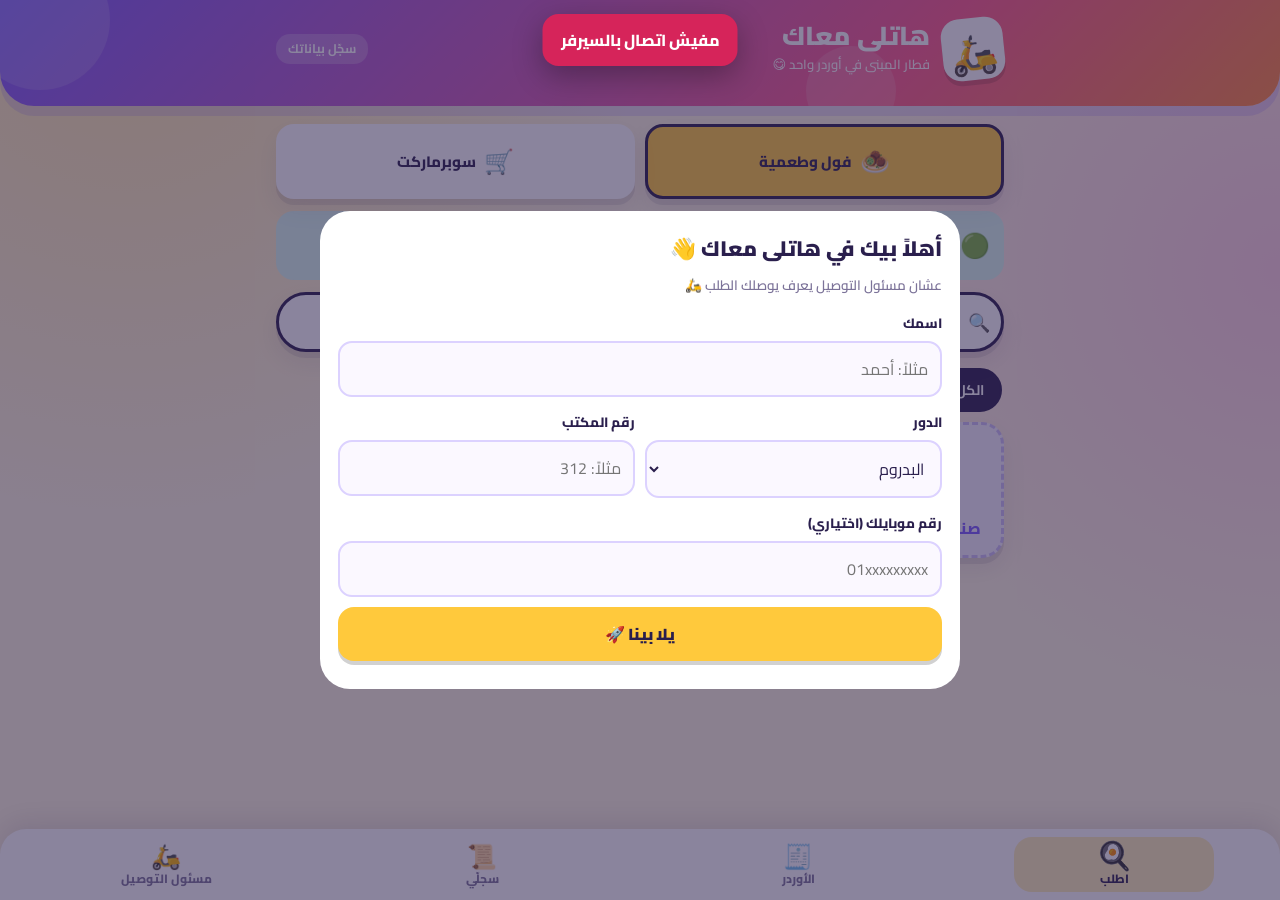
<file: hatly-m3ak/src/index.src.html>
<!DOCTYPE html>
<html lang="ar" dir="rtl">
<head>
<base target="_top">
<meta charset="utf-8">
<meta name="viewport" content="width=device-width, initial-scale=1, viewport-fit=cover">
<title>هاتلى معاك</title>
<link rel="preconnect" href="https://fonts.googleapis.com">
<link href="https://fonts.googleapis.com/css2?family=Cairo:wght@400;600;700;800;900&display=swap" rel="stylesheet">
<style>
:root{
  --bg:#FFF6E0; --ink:#2A1F4D; --muted:#7C7399; --card:#fff;
  --pink:#FF5C8A; --yellow:#FFC93C; --mint:#1FC8A5; --blue:#4D8DFF; --purple:#7B5CFF; --orange:#FF8A3D;
  --line:#F0E3C4; --r:22px;
  --shadow:0 6px 0 rgba(42,31,77,.10), 0 10px 24px rgba(42,31,77,.08);
}
*{box-sizing:border-box;-webkit-tap-highlight-color:transparent}
html,body{margin:0}
body{font-family:'Cairo',system-ui,sans-serif;background:var(--bg);color:var(--ink);min-height:100vh;
  background-image:radial-gradient(circle at 10% 0,#FFE9A8 0,transparent 35%),radial-gradient(circle at 100% 30%,#FFD3E1 0,transparent 30%);
  background-attachment:fixed;padding-bottom:150px}
button,input,select,textarea{font:inherit;color:inherit}
button{cursor:pointer;border:0}
.wrap{max-width:760px;margin:0 auto;padding:0 16px}

/* header */
header{background:linear-gradient(135deg,var(--purple),var(--pink) 70%,var(--orange));color:#fff;
  border-radius:0 0 34px 34px;padding:18px 0 26px;box-shadow:0 10px 0 rgba(123,92,255,.18);position:relative;overflow:hidden}
header:before,header:after{content:"";position:absolute;border-radius:50%;background:rgba(255,255,255,.14)}
header:before{width:140px;height:140px;top:-50px;left:-30px}
header:after{width:90px;height:90px;bottom:-30px;right:30%}
.brand{display:flex;align-items:center;gap:12px;position:relative;z-index:1}
.logo{font-size:38px;background:#fff;border-radius:18px;width:62px;height:62px;display:grid;place-items:center;
  box-shadow:0 5px 0 rgba(0,0,0,.15);transform:rotate(-6deg);animation:wob 3s ease-in-out infinite}
@keyframes wob{50%{transform:rotate(6deg) translateY(-3px)}}
.brand h1{margin:0;white-space:nowrap;font-size:26px;font-weight:900;line-height:1.1}
.brand p{margin:2px 0 0;font-size:13px;opacity:.92;font-weight:600}
.who{margin-inline-start:auto;max-width:42%;background:rgba(255,255,255,.22);padding:7px 12px;border-radius:14px;font-size:12.5px;font-weight:700;
  text-align:center;position:relative;z-index:1;line-height:1.3}
.who b{display:block;font-size:14px}

/* vendor chips */
.vendors{display:grid;grid-template-columns:1fr 1fr;gap:10px;margin:18px 0 12px}
.vchip{background:#fff;border-radius:18px;padding:12px 8px;font-weight:800;font-size:15px;box-shadow:var(--shadow);
  display:flex;align-items:center;justify-content:center;gap:8px;border:3px solid transparent;transition:.15s}
.vchip .e{font-size:24px}
.vchip.on.foul{background:var(--yellow);border-color:var(--ink)}
.vchip.on.super{background:var(--mint);border-color:var(--ink);color:#05342b}
.vchip:active{transform:translateY(3px)}

/* status */
.banner{border-radius:18px;padding:12px 14px;font-weight:700;font-size:14px;display:flex;gap:10px;align-items:center;margin-bottom:12px}
.banner.open{background:#D9F8EE;color:#07654f}
.banner.closed{background:#FFE5CC;color:#8a3f00}
.banner.done{background:#E6E0FF;color:#3b2a9c}
.banner .e{font-size:24px}

/* cats */
.cats{display:flex;gap:8px;overflow-x:auto;padding:4px 2px 10px;scrollbar-width:none}
.cats::-webkit-scrollbar{display:none}
.cat{flex:none;background:#fff;border-radius:999px;padding:7px 16px;font-weight:700;font-size:14px;border:2px solid var(--line)}
.cat.on{background:var(--ink);color:#fff;border-color:var(--ink)}

/* menu grid */
.grid{display:grid;grid-template-columns:repeat(2,1fr);gap:12px}
@media(min-width:560px){.grid{grid-template-columns:repeat(3,1fr)}}
.item{background:var(--card);border-radius:var(--r);padding:14px 10px 12px;text-align:center;box-shadow:var(--shadow);
  display:flex;flex-direction:column;align-items:center;gap:6px;border:3px solid transparent;position:relative;transition:.15s}
.item.has{border-color:var(--ink);transform:translateY(-2px)}
.bub{width:68px;height:68px;border-radius:50%;display:grid;place-items:center;font-size:36px}
.item h3{margin:0;font-size:15px;font-weight:800;line-height:1.3;min-height:40px;display:flex;align-items:center}
.desc{font-size:11.5px;color:var(--muted);font-weight:600;line-height:1.35;margin-top:-4px}
.price{color:var(--muted);font-weight:700;font-size:13px}
.step{display:flex;align-items:center;gap:8px;margin-top:2px}
.step button{width:36px;height:36px;border-radius:12px;font-size:22px;font-weight:900;line-height:1;background:var(--yellow);box-shadow:0 3px 0 rgba(0,0,0,.15)}
.step button.m{background:#FFE0E8}
.step button:active{transform:translateY(2px);box-shadow:none}
.step span{min-width:24px;font-weight:900;font-size:18px}
.item.custom{border:3px dashed #cdbff7;background:#F5F1FF;justify-content:center;font-weight:800;color:var(--purple)}
.item.custom .bub{background:#fff}
.disabled .step button{opacity:.4;pointer-events:none}

/* cart bar + nav */
.cartbar{position:fixed;inset-inline:12px;bottom:84px;z-index:20;max-width:736px;margin:auto;background:var(--ink);color:#fff;
  border-radius:20px;padding:10px 12px 10px 14px;display:flex;align-items:center;gap:10px;box-shadow:0 10px 30px rgba(42,31,77,.35);
  animation:pop .25s}
@keyframes pop{from{transform:translateY(30px);opacity:0}}
.cartbar .t{font-weight:800;font-size:14px;line-height:1.3}
.cartbar .t small{display:block;opacity:.75;font-weight:600}
.cartbar .go{margin-inline-start:auto;background:var(--yellow);color:var(--ink);font-weight:900;border-radius:14px;padding:10px 16px}
nav{position:fixed;inset-inline:0;bottom:0;z-index:30;background:#fff;border-radius:26px 26px 0 0;box-shadow:0 -6px 24px rgba(42,31,77,.12);
  display:flex;justify-content:space-around;padding:8px 8px calc(8px + env(safe-area-inset-bottom))}
nav button{background:none;flex:1;max-width:200px;border-radius:18px;padding:6px 2px;font-weight:800;font-size:12px;line-height:1.2;color:var(--muted);
  display:flex;flex-direction:column;align-items:center;gap:0}
nav button .e{font-size:24px;transition:.2s}
nav button.on{background:#FFF0B8;color:var(--ink)}
nav button.on .e{transform:scale(1.2) rotate(-6deg)}

/* cards */
.card{background:#fff;border-radius:var(--r);padding:14px;box-shadow:var(--shadow);margin-bottom:14px}
.card h2{margin:0 0 10px;font-size:18px;font-weight:900;display:flex;align-items:center;gap:8px}
.card h2 .cnt{margin-inline-start:auto;background:var(--yellow);border-radius:999px;font-size:13px;padding:2px 10px}
.empty{text-align:center;color:var(--muted);padding:22px 10px;font-weight:700}
.empty .e{font-size:42px;display:block}
.row{display:flex;align-items:center;gap:10px;padding:10px 0;border-bottom:2px dashed var(--line)}
.row:last-child{border:0;padding-bottom:0}
.row .nm{font-weight:800}
.row .sub{font-size:12.5px;color:var(--muted);font-weight:600}
.row .end{margin-inline-start:auto;text-align:left;font-weight:800;display:flex;align-items:center;gap:8px}
.qty{background:var(--pink);color:#fff;border-radius:12px;min-width:34px;height:34px;display:grid;place-items:center;font-weight:900;flex:none;padding:0 6px}
.kind{display:flex;justify-content:space-between;align-items:center;border-radius:12px;padding:6px 12px;margin:10px 0 2px;font-weight:900;font-size:14px}
.kind span{background:var(--ink);color:#fff;border-radius:999px;padding:0 10px;font-size:13px}
.tag{display:inline-block;background:#EFE9FF;color:var(--purple);border-radius:999px;padding:1px 8px;font-size:11px;font-weight:800;vertical-align:middle}
.chips{display:flex;flex-wrap:wrap;gap:6px;margin-top:6px}
.chip{background:#EFE9FF;border-radius:999px;padding:3px 10px;font-size:12.5px;font-weight:700}
.chip.me{background:var(--yellow)}
.chip small{opacity:.7;font-weight:600}
.x{background:#FFE0E8;color:#b0093a;width:32px;height:32px;border-radius:10px;font-weight:900}
.total{display:flex;justify-content:space-between;align-items:center;background:#FFF0B8;border-radius:14px;padding:10px 14px;font-weight:900;margin-top:10px}
.pill{display:inline-block;border-radius:999px;padding:2px 10px;font-size:12px;font-weight:800}
.pill.est{background:#FFE5CC;color:#8a3f00}
.pill.ok{background:#D9F8EE;color:#07654f}
.pill.no{background:#FFE0E8;color:#b0093a}

/* buttons */
.btn{background:var(--purple);color:#fff;border-radius:16px;padding:12px 18px;font-weight:900;box-shadow:0 4px 0 rgba(0,0,0,.18);transition:.1s}
.btn:active{transform:translateY(3px);box-shadow:none}
.btn.y{background:var(--yellow);color:var(--ink)}
.btn.g{background:var(--mint);color:#05342b}
.btn.r{background:var(--pink)}
.btn.o{background:#fff;color:var(--ink);border:2px solid var(--ink);box-shadow:none}
.btn.sm{padding:7px 12px;font-size:13px;border-radius:12px}
.btn.full{width:100%}
.btns{display:flex;flex-wrap:wrap;gap:8px;margin-top:10px}

/* forms */
label{display:block;font-weight:800;font-size:13.5px;margin:12px 0 5px}
input,select,textarea{width:100%;background:#FBF8FF;border:2px solid #DCD2FF;border-radius:14px;padding:11px 12px;outline:none}
input:focus,select:focus,textarea:focus{border-color:var(--purple);background:#fff}
.two{display:grid;grid-template-columns:1fr 1fr;gap:10px}
.pin{letter-spacing:8px;text-align:center;font-size:24px;font-weight:900}

/* sheet / modal */
.ov{position:fixed;inset:0;background:rgba(42,31,77,.55);z-index:50;display:flex;align-items:flex-end;justify-content:center;animation:fade .2s}
@keyframes fade{from{opacity:0}}
.sheet{background:#fff;width:100%;max-width:640px;max-height:90vh;overflow:auto;border-radius:30px 30px 0 0;padding:18px 18px 28px;animation:up .25s}
@keyframes up{from{transform:translateY(60px)}}
.sheet h2{margin:0 0 4px;font-size:21px;font-weight:900}
.sheet .hint{color:var(--muted);font-weight:600;font-size:13.5px;margin:0 0 6px}
.center{align-items:center;padding:16px}
.center .sheet{border-radius:30px}

.toast{position:fixed;top:14px;left:50%;transform:translateX(-50%);background:var(--ink);color:#fff;padding:11px 18px;border-radius:16px;
  font-weight:800;z-index:99;box-shadow:0 10px 30px rgba(0,0,0,.3);animation:pop .2s;max-width:90vw;text-align:center}
.toast.err{background:#d6245a}
.spin{display:inline-block;animation:spin 1s linear infinite}
@keyframes spin{to{transform:rotate(360deg)}}

/* courier */
.steps{display:flex;gap:6px;margin-bottom:10px}
.stp{flex:1;text-align:center;padding:8px 4px;border-radius:14px;background:#F1ECFF;font-weight:800;font-size:12.5px;color:var(--muted)}
.stp.on{background:var(--purple);color:#fff}
.stp.past{background:#D9F8EE;color:#07654f}
.ptable .row{gap:8px}
.ptable input{width:84px;text-align:center;padding:8px;font-weight:800}
.bill{border:3px solid var(--line);border-radius:18px;padding:12px;margin-bottom:12px;background:#fffdf7}
.bill.paid{border-color:var(--mint);background:#EFFFF9}
.bill .hd{display:flex;align-items:center;gap:10px;margin-bottom:6px}
.loc{background:var(--blue);color:#fff;border-radius:12px;padding:4px 10px;font-weight:900;font-size:13px;line-height:1.35;text-align:center}
.bill .ln{display:flex;justify-content:space-between;font-size:14px;font-weight:600;padding:2px 0}
.bill .tot{display:flex;justify-content:space-between;align-items:center;margin-top:8px;font-weight:900;font-size:18px}
.sum{display:grid;grid-template-columns:repeat(3,1fr);gap:8px;margin-bottom:12px}
.sum div{border-radius:16px;padding:10px 6px;text-align:center;font-weight:800;font-size:12.5px}
.sum b{display:block;font-size:19px}
details{margin-bottom:14px}
summary{cursor:pointer;font-weight:900;font-size:17px;background:#fff;border-radius:var(--r);padding:14px;box-shadow:var(--shadow);list-style:none}
summary::-webkit-details-marker{display:none}
details[open] summary{border-radius:var(--r) var(--r) 0 0;box-shadow:none}
details .inner{background:#fff;padding:0 14px 14px;border-radius:0 0 var(--r) var(--r);box-shadow:var(--shadow)}
.hide{display:none!important}
.search{position:relative;margin:4px 0 12px}
.search input{padding:12px 42px;border-radius:999px;border:3px solid var(--ink);background:#fff;font-weight:700;box-shadow:var(--shadow)}
.search .ic{position:absolute;inset-inline-start:14px;top:50%;transform:translateY(-50%);font-size:18px;pointer-events:none}
.search .clr{position:absolute;inset-inline-end:8px;top:50%;transform:translateY(-50%);width:30px;height:30px;border-radius:50%;background:#FFE0E8;color:#b0093a;font-weight:900}
.row.na{background:#FFF1F4;border-radius:14px;padding-inline:8px;margin:4px 0}
.row.na .nm{text-decoration:line-through;color:#8a1c3c}
.nabox{background:#FFF1F4;border:2px dashed #d6245a;border-radius:14px;padding:8px 10px;margin-top:8px}
.nabox .pr{display:flex;align-items:center;gap:8px;flex-wrap:wrap;padding:5px 0}
.nabox .pr b{font-size:13.5px}
.tiles{display:grid;grid-template-columns:repeat(2,1fr);gap:10px;margin:14px 0}
.tile{border-radius:20px;padding:12px;font-weight:800;font-size:13px;box-shadow:var(--shadow)}
.tile b{display:block;font-size:24px;font-weight:900;line-height:1.2}
.bars{display:flex;align-items:flex-end;gap:2px;height:130px;padding-top:6px;direction:ltr}
.bars i{flex:1;background:linear-gradient(180deg,var(--pink),var(--purple));border-radius:5px 5px 0 0;min-height:3px;display:block}
.bars i.z{background:#E6E0FF}
.axis{display:flex;justify-content:space-between;direction:ltr;font-size:11px;font-weight:700;color:var(--muted);margin-top:4px}
.hb{display:flex;align-items:center;gap:8px;padding:6px 0}
.hb .lb{flex:0 0 42%;font-weight:800;font-size:13.5px;line-height:1.3}
.hb .tr{flex:1;background:#F1ECFF;border-radius:999px;height:16px;overflow:hidden;direction:ltr}
.hb .tr i{display:block;height:100%;border-radius:999px;background:linear-gradient(90deg,var(--yellow),var(--orange))}
.hb .v{flex:0 0 auto;min-width:44px;text-align:left;font-weight:900;font-size:13px}
.alert{border-radius:18px;padding:12px 14px;margin-bottom:14px;font-weight:700;border:3px solid}
.alert.bad{background:#FFE0E8;border-color:#d6245a;color:#7a0a2e;animation:shake .5s}
.alert.good{background:#D9F8EE;border-color:var(--mint);color:#07654f}
.alert ul{margin:6px 0 0;padding-inline-start:20px}
@keyframes shake{20%,60%{transform:translateX(5px)}40%,80%{transform:translateX(-5px)}}
.rbtn{display:block;text-align:center;cursor:pointer}
.rbtn input{display:none}
.badge-ok{display:inline-block;background:#D9F8EE;color:#07654f;border-radius:999px;padding:1px 8px;font-size:11px;font-weight:800}
.badge-miss{display:inline-block;background:#FFE0E8;color:#b0093a;border-radius:999px;padding:1px 8px;font-size:11px;font-weight:800}
</style>
<script>
/* لو حصل أي خطأ بيظهر على الصفحة بدل ما تفضل فاضية، ومعاه تقرير عن الكود اللي وصل فعلاً */
(function(){
  function h(s){ var x = 5381; for (var i = 0; i < s.length; i++) x = (((x * 33) | 0) ^ s.charCodeAt(i)) >>> 0; return x; }
  function report(e){
    try {
      var exp = __H__, sc = document.scripts, t = null, i;
      for (i = 0; i < sc.length; i++) if ((sc[i].text || '').indexOf('const VEN' + 'DORS') >= 0) { t = sc[i].text; break; }
      if (t === null) return 'main script not found';
      var ls = t.split('\n'), out = 'lines expected/got: ' + exp.length + '/' + ls.length;
      for (i = 0; i < Math.min(exp.length, ls.length); i++) if (h(ls[i]) !== exp[i]) { out += '\nFIRST CHANGED LINE ' + (i + 1) + ':\n' + ls[i].slice(0, 160); break; }
      if (i === Math.min(exp.length, ls.length)) out += '\nall common lines identical';
      var ln = (e && e.lineno) || 0;
      if (ln && ls[ln - 1] !== undefined) {
        var L = ls[ln - 1], c = e.colno || 1, codes = [];
        for (i = Math.max(0, c - 8); i < Math.min(L.length, c + 8); i++) codes.push(L.charCodeAt(i).toString(16));
        out += '\nline ' + ln + ' (script-relative) col ' + c + ':\n' + L.slice(Math.max(0, c - 40), c + 40) + '\ncodes: ' + codes.join(' ');
      }
      return out;
    } catch (err) { return 'report failed: ' + err.message; }
  }
  function show(msg, e){
    try {
      var d = document.createElement('div');
      d.style.cssText = 'margin:16px;padding:14px;border-radius:16px;background:#FFE0E8;color:#7a0a2e;font:700 13px/1.5 monospace;direction:ltr;text-align:left;white-space:pre-wrap;word-break:break-all';
      d.textContent = 'App error - ابعت الرسالة دي للمطوّر:\n' + msg + '\n\n' + report(e);
      (document.getElementById('app') || document.body).appendChild(d);
    } catch (_) {}
  }
  window.addEventListener('error', function(e){ show((e.message || 'error') + '\nline ' + (e.lineno || '?') + ':' + (e.colno || '?'), e); });
  window.addEventListener('unhandledrejection', function(e){ show('Promise: ' + ((e.reason && e.reason.message) || e.reason), null); });
})();
</script>
</head>
<body>
<header><div class="wrap">
  <div class="brand">
    <div class="logo">🛵</div>
    <div><h1>هاتلى معاك</h1><p>فطار المبنى في أوردر واحد 😋</p></div>
    <button class="who" id="who" data-act="profile"></button>
  </div>
</div></header>

<main class="wrap" id="app"><div style="text-align:center;padding:40px 10px;font-weight:800;color:#7C7399">ثواني بنجهز الفطار… 🥙</div></main>
<div id="cartbar"></div>
<nav id="nav"></nav>
<div id="layer"></div>

<script>
/* ======================= ثوابت ======================= */
const VENDORS = {
  foul:  { name: 'مطعم الفول والطعمية', short: 'فول وطعمية', emoji: '🧆' },
  super: { name: 'السوبرماركت',        short: 'سوبرماركت',  emoji: '🛒' }
};
const BUBBLES = ['#FFE9A8', '#FFD3E1', '#CFF5EA', '#D6E4FF', '#E6DDFF', '#FFDCC2'];
const STATUS_TXT = {
  open:   ['🟢', 'الأوردر مفتوح — ضيف اللي نفسك فيه'],
  closed: ['🛵', 'الأوردر اتقفل — مسئول التوصيل راح يطلبه'],
  done:   ['🎉', 'الأوردر وصل — مسئول التوصيل بيحاسب الناس']
};

/* ======================= الحالة ======================= */
const S = {
  me: load('hm_profile'), menu: [], orders: {}, tab: 'order', vendor: 'foul', cat: 'all',
  cart: [], hist: [], q: { order: '', hist: '', courier: '' }, vr: {}, cTab: 'orders', stats: { days: 30, data: null }, pin: sessionGet('hm_pin'), prices: {}, fee: {}, today: '', loaded: false, busy: false
};

function load(k){ try { return JSON.parse(localStorage.getItem(k)); } catch(e){ return null; } }
function store(k,v){ try { localStorage.setItem(k, JSON.stringify(v)); } catch(e){} }
function sessionGet(k){ try { return sessionStorage.getItem(k); } catch(e){ return null; } }
function sessionSet(k,v){ try { v==null ? sessionStorage.removeItem(k) : sessionStorage.setItem(k,v); } catch(e){} }

/* ======================= أدوات ======================= */
const $ = s => document.querySelector(s);
const esc = s => String(s ?? '').replace(/[&<>"']/g, c => ({'&':'&amp;','<':'&lt;','>':'&gt;','"':'&quot;',"'":'&#39;'}[c]));
const fmt = n => (Math.round((Number(n)||0)*100)/100).toString() + ' ج';
const normKey = s => String(s||'').trim().replace(/\s+/g,' ');
const rounds = v => (S.orders[v] && S.orders[v].rounds) || [{ round:1, status:'open', fee:0, lines:[] }];
const ord = v => { const r = rounds(v); return r[r.length - 1]; };
const cv = v => rounds(v).find(r => r.round === S.vr[v]) || ord(v);
const pk = v => v + ':' + cv(v).round;
const floorLabel = f => f < 0 ? 'البدروم' : f === 0 ? 'الأرضي' : 'دور ' + f;

function call(fn, ...args){
  return new Promise((ok, bad) => {
    if (!window.google || !google.script) return bad(new Error('مفيش اتصال بالسيرفر'));
    google.script.run.withSuccessHandler(ok)
      .withFailureHandler(e => bad(new Error((e && e.message || String(e)).replace(new RegExp('^Error:\\s*'),'')))) [fn](...args);
  });
}
function toast(msg, err){
  const t = document.createElement('div');
  t.className = 'toast' + (err ? ' err' : ''); t.textContent = msg;
  document.body.appendChild(t); setTimeout(() => t.remove(), 2600);
}
async function run(p, okMsg){
  try { const r = await p; if (okMsg) toast(okMsg); return r; }
  catch(e){ toast(e.message, true); throw e; }
}
function copyText(text){
  const done = () => toast('اتنسخ ✅');
  if (navigator.clipboard && window.isSecureContext) {
    navigator.clipboard.writeText(text).then(done, () => fallback());
  } else fallback();
  function fallback(){
    const ta = document.createElement('textarea'); ta.value = text; ta.style.position='fixed'; ta.style.opacity='0';
    document.body.appendChild(ta); ta.select();
    try { document.execCommand('copy'); done(); } catch(e){ toast('مقدرتش أنسخ', true); }
    ta.remove();
  }
}

/* ======================= تحميل البيانات ======================= */
async function refresh(silent){
  try {
    const st = await call('getState', S.me ? S.me.id : '', S.pin || '');
    S.menu = st.menu; S.orders = st.orders; S.today = st.today; S.loaded = true;
    render();
    if (S.me && (!S._histAt || Date.now() - S._histAt > 120000)) loadHist();
  } catch(e){ if (!silent) toast(e.message, true); S.loaded = true; render(); }
}

async function loadHist(){
  if (!S.me) return;
  S._histAt = Date.now();
  try { S.hist = await call('getHistory', S.me.id); if (S.tab === 'order' || S.tab === 'hist') render(); } catch(e){}
}

/* ======================= الرسم ======================= */
function render(){
  $('#who').innerHTML = S.me ? `<b>${esc(S.me.name)}</b>${floorLabel(S.me.floor)} · مكتب ${esc(S.me.office)}` : 'سجّل بياناتك';
  $('#nav').innerHTML = [['order','🍳','اطلب'],['group','🧾','الأوردر'],['hist','📜','سجلّي'],['courier','🛵','مسئول التوصيل']]
    .map(([k,e,t]) => `<button class="${S.tab===k?'on':''}" data-act="tab" data-v="${k}"><span class="e">${e}</span>${t}</button>`).join('');
  if (!S.loaded) { $('#app').innerHTML = '<div class="empty"><span class="e spin">🥙</span>ثواني بنجهز الفطار…</div>'; $('#cartbar').innerHTML=''; return; }
  $('#app').innerHTML = S.tab === 'order' ? viewOrder() : S.tab === 'group' ? viewGroup() : S.tab === 'hist' ? viewHist() : viewCourier();
  renderCartBar();
}

function vendorChips(){
  return `<div class="vendors">${Object.keys(VENDORS).map(v =>
    `<button class="vchip ${v} ${S.vendor===v?'on':''}" data-act="vendor" data-v="${v}"><span class="e">${VENDORS[v].emoji}</span>${VENDORS[v].short}</button>`).join('')}</div>`;
}
function banner(v){
  const [e,t] = STATUS_TXT[ord(v).status] || STATUS_TXT.open;
  const n = rounds(v).length > 1 ? ` <span class="pill" style="background:#fff">الجولة ${ord(v).round}</span>` : '';
  const wait = ord(v).status !== 'open' ? '<br><small>لو عايز تطلب، استنى مسئول التوصيل يبدأ جولة جديدة</small>' : '';
  return `<div class="banner ${ord(v).status}"><span class="e">${e}</span><span>${t}${n}${wait}</span></div>`;
}

/* ---------- اطلب ---------- */
function cartQty(id){ return S.cart.filter(x => x.mid === id).reduce((a, c) => a + c.qty, 0); }

/* ---------- البحث ---------- */
const nz = s => String(s || '').toLowerCase().replace(/[\u064B-\u0652\u0640]/g, '').replace(/[أإآ]/g, 'ا').replace(/ة/g, 'ه').replace(/ى/g, 'ي').replace(/\s+/g, ' ').trim();
const matchQ = (q, ...fields) => { const t = nz(q); if (!t) return true; const hay = nz(fields.join(' ')); return t.split(' ').every(w => hay.includes(w)); };
const searchBox = (k, ph) => `<div class="search"><span class="ic">🔍</span><input id="q_${k}" data-q="${k}" data-had="${S.q[k] ? 1 : 0}" type="search" value="${esc(S.q[k])}" placeholder="${ph}" autocomplete="off" enterkeyhint="search">${S.q[k] ? `<button class="clr" data-act="qclear" data-q="${k}">✕</button>` : ''}</div>`;

function gridHtml(){
  const v = S.vendor, q = S.q.order, items = S.menu.filter(m => m.vendor === v);
  const closed = ord(v).status !== 'open';
  const shown = q ? items.filter(m => matchQ(q, m.name, m.desc, m.category, dispName(m.name, m.category))) : items.filter(m => S.cat === 'all' || m.category === S.cat);
  let html = '';
  if (q && !shown.length) {
    const other = Object.keys(VENDORS).filter(k => k !== v && S.menu.some(m => m.vendor === k && matchQ(q, m.name, m.desc, m.category)));
    html += `<div class="card" style="text-align:center"><div style="font-size:42px">🤷</div><div class="nm" style="font-size:16px">مفيش «${esc(q)}» في منيو ${VENDORS[v].short}</div>
      <div class="btns" style="justify-content:center">${other.map(k => `<button class="btn sm y" data-act="vendor" data-v="${k}">${VENDORS[k].emoji} شوفه في ${VENDORS[k].short}</button>`).join('')}
      <button class="btn sm" data-act="custom" data-name="${esc(q)}">✍️ اطلبه كصنف تاني</button></div></div>`;
    return html;
  }
  html += `<div class="grid ${closed?'disabled':''}">` + shown.map((m,i) => {
    const n = cartQty(m.id);
    return `<div class="item ${n?'has':''}">
      <div class="bub" style="background:${BUBBLES[i%BUBBLES.length]}">${esc(m.emoji)}</div>
      <h3>${esc(m.name)}</h3>${m.desc?`<div class="desc">${esc(m.desc)}</div>`:''}<div class="price">${fmt(m.price)}</div>
      <div class="step"><button class="m" data-act="dec" data-id="${esc(m.id)}">−</button><span>${n}</span><button data-act="inc" data-id="${esc(m.id)}">+</button></div>
    </div>`;
  }).join('') + `<button class="item custom" data-act="custom"><div class="bub">✍️</div>صنف تاني مش في القايمة</button></div>`;
  return html;
}

function viewOrder(){
  const v = S.vendor, items = S.menu.filter(m => m.vendor === v);
  const cats = [...new Set(items.map(m => m.category))];
  if (S.cat !== 'all' && !cats.includes(S.cat)) S.cat = 'all';
  return vendorChips() + banner(v) + suggestion() + searchBox('order', 'دوّر على صنف… (فول، طعمية، كليوباترا)') +
    (S.q.order ? '' : `<div class="cats"><button class="cat ${S.cat==='all'?'on':''}" data-act="cat" data-v="all">الكل</button>` +
    cats.map(c => `<button class="cat ${S.cat===c?'on':''}" data-act="cat" data-v="${esc(c)}">${esc(c)}</button>`).join('') + '</div>') +
    `<div id="grid">${gridHtml()}</div>`;
}

/* ---------- اقتراح اليوم + السجل ---------- */
function dayDiff(a, b){ return Math.round((new Date(b) - new Date(a)) / 86400000); }
function dayLabel(d){
  const n = dayDiff(d, S.today);
  return n === 1 ? 'امبارح' : n === 2 ? 'أول امبارح' : 'يوم ' + d;
}
function lastOrder(v){ return S.hist.find(h => h.vendor === v && h.date < S.today); }
function suggestion(){
  if (!S.me || !S.today || ord(S.vendor).status !== 'open') return '';
  if (S.hist.some(h => h.vendor === S.vendor && h.date === S.today && h.round === ord(S.vendor).round)) return '';
  if (S.cart.length || load('hm_skip') === S.today + S.vendor) return '';
  const h = lastOrder(S.vendor); if (!h) return '';
  const hr = new Date().getHours();
  const hello = hr < 12 ? '☀️ صباح الفل يا ' : hr < 17 ? '🌤️ أهلاً يا ' : '🌙 مساء الخير يا ';
  return `<div class="card" style="background:linear-gradient(135deg,#FFF0B8,#FFD3E1);border:3px solid var(--ink)">
    <h2>${hello}${esc(S.me.name)}</h2>
    <p style="margin:0 0 8px;font-weight:700">${VENDORS[S.vendor].emoji} تحب نفس طلب <b>${dayLabel(h.date)}</b>؟</p>
    <div class="chips" style="margin:0 0 6px">${h.items.map(i => `<span class="chip" style="background:#fff">${i.qty} × ${esc(dispName(i.item, i.cat))}${i.bread?' '+breadTxt(i.bread):''}</span>`).join('')}</div>
    <div class="sub" style="font-weight:700;color:var(--muted)">حوالي ${fmt(h.total)}</div>
    <div class="btns"><button class="btn g" data-act="reorder" data-i="${S.hist.indexOf(h)}">آه، زي ${dayLabel(h.date)} 👍</button>
    <button class="btn o" data-act="skipSuggest">لأ، هختار 🙅</button></div></div>`;
}

function reorder(h){
  if (needProfile()) return;
  if (ord(h.vendor).status !== 'open') return toast('الأوردر اتقفل 🔒', true);
  S.vendor = h.vendor; S.cat = 'all'; S.tab = 'order';
  S.cart = h.items.map((i, k) => {
    const m = S.menu.find(x => x.vendor === h.vendor && normKey(x.name) === normKey(i.item));
    const cat = m ? m.category : (i.cat || '');
    return { key: 'r:' + k + ':' + Date.now(), mid: m ? m.id : null, item: i.item, emoji: m ? m.emoji : '✍️', qty: i.qty,
             estPrice: m ? m.price : i.price, note: i.note, vendor: h.vendor, cat,
             bread: isSand(cat, i.item) ? (i.bread || lastBread()) : '' };
  });
  render(); reviewSheet();
}

function histHtml(){
  const q = S.q.hist;
  const rows = S.hist.map((h, i) => ({ h, i })).filter(({ h }) => !q || h.items.some(it => matchQ(q, it.item, dispName(it.item, it.cat), it.note, h.date)));
  if (!rows.length) return `<div class="empty"><span class="e">${q ? '🤷' : '🍽️'}</span>${q ? 'مفيش نتيجة' : 'لسه مفيش طلبات في السجل'}</div>`;
  return rows.map(({ h, i }) => `<div class="card"><h2>${VENDORS[h.vendor] ? VENDORS[h.vendor].emoji : '🛍️'} ${dayLabel(h.date)}${S.hist.filter(x => x.date === h.date && x.vendor === h.vendor).length > 1 ? ' · جولة ' + h.round : ''}
      <span class="cnt" style="background:#E6E0FF">${h.date}</span></h2>
    ${h.items.map(it => `<div class="row"><div class="qty">${it.qty}</div><div><div class="nm">${esc(dispName(it.item, it.cat))}</div>${it.bread ? `<div class="sub">${breadTxt(it.bread)}</div>` : ''}${it.note ? `<div class="sub">📝 ${esc(it.note)}</div>` : ''}</div>
      <div class="end">${fmt(it.qty * it.price)}</div></div>`).join('')}
    <div class="total"><span>الإجمالي</span><span>${fmt(h.total)}</span></div>
    ${h.date < S.today ? `<div class="btns"><button class="btn y full" data-act="reorder" data-i="${i}">🔁 اطلبه تاني</button></div>` : ''}</div>`).join('');
}

function viewHist(){
  const month = S.today.slice(0, 7), mt = S.hist.filter(h => h.date.slice(0, 7) === month).reduce((a, h) => a + h.total, 0);
  const head = `<div class="card" style="margin-top:16px;background:linear-gradient(135deg,#E6E0FF,#CFF5EA)"><h2>📜 سجلّ مشترياتي</h2>
    <div class="total" style="margin-top:0"><span>الشهر ده صرفت</span><span>${fmt(mt)}</span></div></div>`;
  if (!S.me) return head + '<div class="empty"><span class="e">🙋</span>سجّل بياناتك الأول</div>';
  return head + searchBox('hist', 'دوّر في سجلّك… (صنف أو تاريخ)') + `<div id="hlist">${histHtml()}</div>`;
}

function renderCartBar(){
  const n = S.cart.reduce((a,c) => a + c.qty, 0);
  const sum = S.cart.reduce((a,c) => a + c.qty * c.estPrice, 0);
  $('#cartbar').innerHTML = (n && S.tab === 'order')
    ? `<div class="cartbar"><div class="t">🛒 ${n} حاجة<small>تقريباً ${fmt(sum)}</small></div><button class="go" data-act="review">ضيف للأوردر ←</button></div>` : '';
}

function changeCart(id, d){
  const m = S.menu.find(x => x.id === id); if (!m) return;
  let c = [...S.cart].reverse().find(x => x.mid === id);
  if (!c) { if (d < 0) return; c = { key:'m:'+id+':'+Date.now(), mid:id, item:m.name, emoji:m.emoji, qty:0, estPrice:m.price, note:'', vendor:m.vendor, cat:m.category, bread: isSand(m.category, m.name) ? lastBread() : '' }; S.cart.push(c); }
  c.qty = Math.min(50, c.qty + d);
  if (c.qty <= 0) S.cart = S.cart.filter(x => x !== c);
  render();
}

/* ---------- الأوردر المجمع ---------- */
function unitPrice(l){ return l.actualPrice != null ? l.actualPrice : l.estPrice; }

function viewGroup(){
  const v = S.vendor, o = ord(v), multi = rounds(v).length > 1;
  const mine = rounds(v).flatMap(r => r.lines.filter(l => l.mine).map(l => ({ ...l, rd: r.round, open: r.status === 'open' })));
  const myTotal = mine.filter(l => !l.na).reduce((a,l) => a + l.qty * unitPrice(l), 0);
  const est = mine.some(l => !l.na && l.actualPrice == null);
  const fee = rounds(v).reduce((a, r) => a + (r.fee > 0 && r.lines.some(l => l.mine && !l.na) ? r.fee / (r.people || 1) : 0), 0);
  let html = vendorChips() + banner(v);

  html += `<div class="card"><h2>🙋 طلباتي <span class="cnt">${mine.length}</span></h2>`;
  if (!mine.length) html += `<div class="empty"><span class="e">🍽️</span>لسه مطلبتش حاجة من ${VENDORS[v].short}</div>`;
  else {
    html += mine.map(l => `<div class="row ${l.na?'na':''}"><div class="qty" ${l.na?'style="background:#d6245a"':''}>${l.qty}</div>
      <div><div class="nm">${esc(dispName(l.item, catOf(l)))}</div>${l.bread?`<div class="sub">${breadTxt(l.bread)}</div>`:''}${multi?`<div class="sub">الجولة ${l.rd}</div>`:''}${l.note?`<div class="sub">📝 ${esc(l.note)}</div>`:''}</div>
      <div class="end">${l.na ? '<span class="badge-miss">❌ مش موجود</span>' : fmt(l.qty*unitPrice(l))}${(l.open || l.na)?`<button class="x" data-act="del" data-id="${esc(l.id)}">✕</button>`:''}</div></div>`).join('');
    html += `<div class="total"><span>حسابي ${est?'<span class="pill est">تقديري</span>':'<span class="pill ok">نهائي</span>'}</span><span>${fmt(myTotal + fee)}</span></div>`;
    if (fee) html += `<div class="sub" style="margin-top:6px;font-weight:600;color:var(--muted)">شامل ${fmt(fee)} نصيبك من التوصيل 🛵</div>`;
  }
  if (mine.some(l => l.na)) html += `<div class="alert bad" style="margin-top:12px">❌ فيه صنف مش موجود عند مسئول التوصيل. هيبلغك، ولو عايز تلغيه دوس ✕.</div>`;
  html += '</div>';

  return html;
}

const isSand = (cat, name) => /س[اَ]?ندوتش/.test(cat || '') || cat === 'بيض وجبن ومقليات' || /س[اَ]?ندوتش/.test(name || '');
function catOf(l, v){
  if (l.cat) return l.cat;
  const m = S.menu.find(x => (!v || x.vendor === v) && normKey(x.name) === normKey(l.item));
  return m ? m.category : '';
}
function kindOf(g){ return isSand(g.cat, g.item) ? 'sand' : 'other'; }

const BREAD = { 'بلدي': '🫓 بلدي', 'شامي': '🥙 شامي' };
const breadTxt = b => BREAD[b] || '';
const dispName = (item, cat) => (isSand(cat, item) && !/س[اَ]?ندوتش/.test(item)) ? 'سندوتش ' + item : item;
const lastBread = () => load('hm_bread') || 'بلدي';
const breadSum = g => Object.keys(g.breads || {}).filter(Boolean).map(b => `${b} ${g.breads[b]}`).join('، ');

const liveLines = o => o.lines.filter(l => !l.na);

function groupByItem(lines){
  const map = new Map();
  lines.forEach(l => {
    const k = normKey(l.item);
    if (!map.has(k)) map.set(k, { item:l.item, qty:0, naQty:0, people:[], breads:{}, cat: catOf(l) });
    const g = map.get(k), bd = l.bread || '', na = l.na || 0;
    if (na) g.naQty += l.qty; else { g.qty += l.qty; g.breads[bd] = (g.breads[bd] || 0) + l.qty; }
    const p = g.people.find(x => x.uk === l.uk && x.note === l.note && x.bread === bd && !!x.na === !!na && x.na === na);
    if (p) { p.qty += l.qty; p.ids.push(l.id); }
    else g.people.push({ uk:l.uk, name:l.name, floor:l.floor, office:l.office, qty:l.qty, note:l.note, bread:bd, mine:l.mine, na, ids:[l.id], phone:l.phone || '' });
  });
  return [...map.values()];
}

/* ---------- مسئول التوصيل ---------- */
function viewCourier(){
  if (!S.pin) return `<div class="card" style="margin-top:18px;text-align:center"><div style="font-size:54px">🛵</div>
    <h2 style="justify-content:center">منطقة مسئول التوصيل</h2><p class="hint" style="color:var(--muted);font-weight:600;margin:0 0 6px">اكتب الكود السري</p>
    <input class="pin" id="pin" type="password" inputmode="numeric" placeholder="••••" autocomplete="off">
    <div class="btns" style="justify-content:center"><button class="btn" data-act="login">دخول</button></div></div>`;

  if (S.cTab === 'stats') return cSubnav() + statsView();
  const v = S.vendor, o = cv(v), st = o.status, order = ['open','closed','done'], isLast = o.round === ord(v).round;
  const prices = vendorPrices(v);
  const items = groupByItem(o.lines), hasLive = liveLines(o).length > 0;
  const sorted = billList(v);
  let html = cSubnav() + vendorChips() + roundsBar(v) + `<div class="steps">${[['open','1️⃣ مفتوح'],['closed','2️⃣ بطلب'],['done','3️⃣ جبته']].map(([k,t]) =>
    `<div class="stp ${k===st?'on':order.indexOf(k)<order.indexOf(st)?'past':''}">${t}</div>`).join('')}</div>`;

  html += `<div class="btns" style="margin:0 0 14px">` +
    (st==='open' ? `<button class="btn r" data-act="status" data-v="closed">🔒 اقفل الطلبات وروح اطلب</button>` : '') +
    (st==='closed' ? `<button class="btn g" data-act="status" data-v="done">🎉 جبت الطلب — ابدأ الحساب</button>` : '') +
    (st!=='open' && isLast ? `<button class="btn o sm" data-act="status" data-v="open">🔓 افتح الأوردر تاني</button>` : '') +
    `<button class="btn o sm" data-act="reload">🔄 تحديث</button></div>`;

  html += `<div class="card"><h2>📋 اللي هتطلبه <span class="cnt">${items.reduce((a,g)=>a+g.qty,0)}</span>
    ${hasLive?`<button class="btn sm y" style="margin-inline-start:6px" data-act="copyList">نسخ</button>`:''}</h2>`;
  html += searchBox('courier', 'دوّر باسم صنف أو موظف أو مكتب…') + `<div id="clist">${courierListHtml()}</div>`;
  html += '</div>';

  if (hasLive) {
    html += receiptCard(v);
    html += `<div class="card ptable"><h2>💰 الأسعار الفعلية</h2><p class="hint" style="margin:-4px 0 6px;color:var(--muted);font-weight:600;font-size:13px">اكتب سعر الوحدة اللي دفعته وهيتحسب لكل واحد</p>`;
    const rs = receiptStats(v);
    html += prices.map(p => `<div class="row"><div><div class="nm">${esc(dispName(p.item, p.cat))}</div><div class="sub">× ${p.qty} ${rs.bought[p.key] ? '<span class="badge-ok">✅ من الريسيت</span>' : (rs.has ? '<span class="badge-miss">⚠️ مش في الريسيت</span>' : '')}</div></div>
      <div class="end"><input type="number" inputmode="decimal" min="0" step="0.25" data-price="${esc(p.key)}" value="${p.value}"> ج</div></div>`).join('');
    html += `<div class="row"><div class="nm">🛵 رسوم التوصيل (بتتقسم على الكل)</div><div class="end">
      <input type="number" inputmode="decimal" min="0" step="0.5" id="fee" value="${S.fee[pk(v)] ?? o.fee}"> ج</div></div>
      <div class="btns"><button class="btn g full" data-act="saveprices">💾 احفظ الأسعار</button></div></div>`;
    html += `<div class="card"><h2>🧾 حساب كل واحد <button class="btn sm y" style="margin-inline-start:auto" data-act="copyBills">نسخ</button></h2>
      <div id="sum">${sumHtml(v)}</div><div id="bills">${billsHtml(v)}</div></div>`;
  }

  html += `<details><summary>🍽️ إدارة المنيو</summary><div class="inner">${menuAdmin(v)}</div></details>
    <div class="btns" style="justify-content:center"><button class="btn o sm" data-act="logout">خروج من منطقة مسئول التوصيل</button></div>`;
  return html;
}

function courierListHtml(){
  const o = cv(S.vendor), q = S.q.courier;
  let items = groupByItem(o.lines);
  if (q) items = items.filter(g => matchQ(q, g.item, dispName(g.item, g.cat), g.cat, g.people.map(p => `${p.name} ${p.office} ${floorLabel(p.floor)}`).join(' ')));
  if (!items.length) return `<div class="empty"><span class="e">${q ? '🤷' : '🦗'}</span>${q ? 'مفيش نتيجة' : 'لسه مفيش طلبات'}</div>`;
  return [['sand','🥙 سندوتشات','#FFE9A8'],['other','🍽️ أطباق وطلبات تانية','#D6E4FF']].map(([k,t,c]) => {
    const gs = items.filter(g => kindOf(g) === k); if (!gs.length) return '';
    return `<div class="kind" style="background:${c}">${t}<span>${gs.reduce((a,g)=>a+g.qty,0)}</span></div>` + gs.map(g => itemRow(g)).join('');
  }).join('');
}

function itemRow(g){
  const live = g.people.filter(p => !p.na), nas = g.people.filter(p => p.na), allNa = !live.length && nas.length;
  return `<div class="row ${allNa?'na':''}" style="align-items:flex-start"><div class="qty" ${allNa?'style="background:#d6245a"':''}>${allNa ? g.naQty : g.qty}</div><div style="flex:1">
    <div class="nm">${esc(dispName(g.item, g.cat))}${breadSum(g)?` <span class="tag" style="background:#FFE9A8;color:#6b4a00">${breadSum(g)}</span>`:''}${nas.length?' <span class="badge-miss">❌ مش موجود</span>':''}</div>
    <div class="chips">${live.map(p => `<span class="chip">${esc(p.name)} ×${p.qty}${p.bread?` ${breadTxt(p.bread)}`:''}${p.note?` <small>(${esc(p.note)})</small>`:''}</span>`).join('')}</div>
    ${nas.length ? `<div class="nabox">${nas.map(p => `<div class="pr"><b>${esc(p.name)} ×${p.qty}</b><span class="sub">${floorLabel(p.floor)}/${esc(p.office)}${p.na === 2 ? ' · اتبلّغ ✅' : ''}</span>
        <button class="btn sm g" data-act="waNotify" data-ids="${p.ids.join(',')}" data-name="${esc(p.name)}" data-item="${esc(dispName(g.item, g.cat))}" data-phone="${esc(p.phone)}">💬 بلّغه واتساب</button>
        <button class="btn sm y" data-act="replace" data-ids="${p.ids.join(',')}" data-name="${esc(p.name)}" data-item="${esc(g.item)}">🔁 بدّل</button>
        <button class="btn sm r" data-act="cancelNa" data-ids="${p.ids.join(',')}">🗑️ إلغاء</button></div>`).join('')}</div>` : ''}
    <div class="btns" style="margin-top:6px">${allNa
      ? `<button class="btn sm o" data-act="na" data-k="${esc(g.item)}" data-v="0">↩️ طلع موجود</button>`
      : `<button class="btn sm o" data-act="na" data-k="${esc(g.item)}" data-v="1">🚫 مش موجود</button>`}</div></div></div>`;
}

const waNum = ph => {
  let n = String(ph || '').replace(/\D/g, '');
  if (n.startsWith('00')) n = n.slice(2);
  if (n.startsWith('0')) n = '2' + n;
  else if (n.length === 10 && n.startsWith('1')) n = '20' + n;
  return n;
};
function waLink(phone, name, item){
  const shop = S.vendor === 'foul' ? 'المطعم' : 'السوبرماركت';
  const msg = `أهلاً ${name} 👋\nأنا مسئول التوصيل في «هاتلى معاك» 🛵\nللأسف *${item}* مش موجود النهاردة في ${shop} 😕\nتحب أجيبلك حاجة تانية بداله ولا ألغيه؟ ردّ عليا 🙏`;
  return `https:/` + `/wa.me/${waNum(phone)}?text=${encodeURIComponent(msg)}`;
}
function replaceSheet(ids, name, item){
  const names = S.menu.filter(m => m.vendor === S.vendor).map(m => m.name);
  openSheet(`<h2>🔁 بدّل لـ ${esc(name)}</h2><p class="hint">بدل «${esc(item)}» بصنف تاني (اتفقت معاه)</p>
    <label>الصنف البديل</label><input id="r_name" list="rnames" maxlength="60" placeholder="اختار أو اكتب"><datalist id="rnames">${names.map(n => `<option value="${esc(n)}">`).join('')}</datalist>
    <label>السعر التقريبي (لو الصنف مش في المنيو)</label><input id="r_price" type="number" min="0" step="0.5">
    <div class="btns"><button class="btn g full" data-act="doReplace" data-ids="${esc(ids)}">✅ بدّل</button></div>`, true);
}

function cSubnav(){
  return `<div class="vendors" style="margin-bottom:0">${[['orders','🛵 الأوردر'],['stats','📊 إحصائيات']].map(([k,t]) =>
    `<button class="vchip ${S.cTab===k?'on foul':''}" data-act="ctab" data-v="${k}">${t}</button>`).join('')}</div>`;
}

async function loadStats(){
  S.stats.data = null; render();
  try { S.stats.data = await courier('courierStats', S.stats.days); } catch(e){}
  render();
}

function hbars(rows, color){
  const mx = Math.max(1, ...rows.map(r => r.n));
  return rows.map(r => `<div class="hb"><div class="lb">${r.label}</div><div class="tr"><i style="width:${Math.max(3, r.n / mx * 100)}%${color?`;background:${color}`:''}"></i></div><div class="v">${r.val}</div></div>`).join('');
}

function statsView(){
  const st = S.stats, d = st.data;
  let html = `<div class="cats" style="margin-top:14px">${[7,30,90].map(n => `<button class="cat ${st.days===n?'on':''}" data-act="sdays" data-v="${n}">آخر ${n} يوم</button>`).join('')}</div>`;
  if (!d) return html + '<div class="empty"><span class="e spin">📊</span>بنحسب الإحصائيات…</div>';
  const t = d.totals, shortD = x => x.slice(8) + '/' + x.slice(5, 7);
  const mx = Math.max(1, ...d.daily.map(x => x.spend));
  html += `<div class="tiles">
    <div class="tile" style="background:#E6E0FF">💰 إجمالي المصروف<b>${fmt(t.spend)}</b></div>
    <div class="tile" style="background:#FFE9A8">🧾 عدد الجولات<b>${t.rounds}</b></div>
    <div class="tile" style="background:#CFF5EA">👥 موظفين طلبوا<b>${t.people}</b></div>
    <div class="tile" style="background:#FFD3E1">🥙 قطع اتطلبت<b>${t.qty}</b></div>
    <div class="tile" style="background:#D6E4FF">📅 متوسط اليوم<b>${fmt(t.activeDays ? t.spend / t.activeDays : 0)}</b></div>
    <div class="tile" style="background:#FFDCC2">🛵 رسوم التوصيل<b>${fmt(t.fees)}</b></div></div>`;

  html += `<div class="card"><h2>📈 المصروف كل يوم</h2><div class="bars">${d.daily.map(x =>
    `<i class="${x.spend?'':'z'}" style="height:${x.spend ? Math.max(4, x.spend / mx * 100) : 3}%" title="${shortD(x.date)}: ${fmt(x.spend)} · ${x.people} موظف"></i>`).join('')}</div>
    <div class="axis"><span>${shortD(d.daily[0].date)}</span><span>أعلى يوم ${fmt(mx)}</span><span>${shortD(d.daily[d.daily.length-1].date)}</span></div></div>`;

  const vt = d.vendors.foul.spend + d.vendors.super.spend;
  html += `<div class="card"><h2>🏪 حسب المحل</h2>` + hbars(Object.keys(VENDORS).map(k => ({
    label: VENDORS[k].emoji + ' ' + VENDORS[k].short, n: d.vendors[k].spend, val: fmt(d.vendors[k].spend) + (vt ? ' · ' + Math.round(d.vendors[k].spend / vt * 100) + '%' : '') }))) + '</div>';

  html += `<div class="card"><h2>🏆 أكتر الأصناف طلباً</h2>` + (d.topItems.length ? hbars(d.topItems.map(x => ({
    label: esc(dispName(x.item, x.cat)), n: x.qty, val: '×' + x.qty }))) : '<div class="empty">مفيش بيانات</div>') + '</div>';

  const bs = Object.keys(d.breads);
  if (bs.length) html += `<div class="card"><h2>🥖 نوع العيش</h2>` + hbars(bs.map(b => ({ label: breadTxt(b) || b, n: d.breads[b], val: '×' + d.breads[b] })), 'linear-gradient(90deg,var(--mint),var(--blue))') + '</div>';

  html += `<div class="card"><h2>🙋 أكتر الموظفين صرفاً</h2>` + (d.topPeople.length ? hbars(d.topPeople.map(p => ({
    label: `${esc(p.name)}<br><small style="color:var(--muted)">${floorLabel(p.floor)}/${esc(p.office)} · ${p.days} يوم</small>`, n: p.spend, val: fmt(p.spend) })), 'linear-gradient(90deg,var(--pink),var(--purple))') : '<div class="empty">مفيش بيانات</div>') + '</div>';

  html += `<div class="card" style="border:3px solid ${d.unpaid.length ? '#d6245a' : 'var(--mint)'}"><h2>💸 لسه مادفعوش <span class="cnt" style="background:#FFE0E8">${fmt(d.unpaidTotal)}</span></h2>` +
    (d.unpaid.length ? d.unpaid.map(u => `<div class="row"><div class="loc">${floorLabel(u.floor)}<br>مكتب ${esc(u.office)}</div><div><div class="nm">${esc(u.name)}</div><div class="sub">${u.orders} أوردر</div></div><div class="end">${fmt(u.amount)}</div></div>`).join('')
      : '<div class="empty"><span class="e">🎉</span>الكل دفع!</div>') +
    `<div class="sub" style="margin-top:8px;color:var(--muted);font-weight:600">بيحسب الأوردرات اللي اتقفلت وخلصت من كل الأيام</div></div>`;
  return html;
}

function receiptStats(v){
  const o = cv(v), bought = {}, extra = [];
  (o.receipts || []).forEach(r => r.lines.forEach(l => {
    if (l.match) { const k = normKey(l.match); bought[k] = (bought[k] || 0) + l.qty; }
    else extra.push(l);
  }));
  const missing = groupByItem(liveLines(o)).map(g => ({ item: dispName(g.item, g.cat), need: g.qty - (bought[normKey(g.item)] || 0) })).filter(x => x.need > 0);
  return { has: (o.receipts || []).length > 0, bought, missing, extra };
}

function receiptCard(v){
  const o = cv(v), st = receiptStats(v);
  let html = '';
  if (st.has && st.missing.length)
    html += `<div class="alert bad">⚠️ لسه فيه حاجات ناقصة مجبتهاش:<ul>${st.missing.map(m => `<li>${esc(m.item)} × ${m.need}</li>`).join('')}</ul></div>`;
  else if (st.has)
    html += `<div class="alert good">✅ كل الأصناف المطلوبة موجودة في الريسيتات</div>`;
  html += `<div class="card"><h2>🧾 ريسيت المشتريات <span class="cnt">${(o.receipts||[]).length}</span></h2>
    <p class="hint" style="margin:-4px 0 8px;color:var(--muted);font-weight:600;font-size:13px">صوّر الريسيت وارفعه، والأسعار هتتحدث لوحدها وهتعرف إيه اللي ناقص. تقدر ترفع أكتر من ريسيت.</p>
    ${(o.receipts||[]).map((r, i) => `<div class="row"><div class="qty" style="background:var(--mint)">${i+1}</div>
      <div><div class="nm">${r.lines.length} سطر${r.total!=null?` · إجمالي ${fmt(r.total)}`:''}</div>
      <div class="sub">${esc(r.at.slice(11,16))}${r.fee?` · توصيل ${fmt(r.fee)}`:''}${r.lines.some(l=>!l.match)?` · ${r.lines.filter(l=>!l.match).length} مش من الأوردر`:''}</div></div>
      <div class="end"><button class="x" data-act="delReceipt" data-id="${esc(r.id)}">✕</button></div></div>`).join('')}
    ${st.extra.length ? `<div class="sub" style="margin-top:8px;font-weight:700;color:#8a3f00">📎 في الريسيت حاجات مش في الأوردر: ${st.extra.map(l => esc(l.name)+' ('+fmt(l.lineTotal)+')').join('، ')}</div>` : ''}
    <label class="btn g full rbtn" style="margin-top:12px" id="scanLbl">📷 ارفع صورة ريسيت
      <input type="file" id="rfile" accept="image/${'*'}" multiple></label></div>`;
  return html;
}

async function fileToJpeg(file){
  const url = URL.createObjectURL(file);
  try {
    const img = await new Promise((ok, bad) => { const i = new Image(); i.onload = () => ok(i); i.onerror = () => bad(new Error('مقدرتش أفتح الصورة')); i.src = url; });
    const sc = Math.min(1, 1800 / Math.max(img.width, img.height));
    const c = document.createElement('canvas'); c.width = Math.round(img.width * sc); c.height = Math.round(img.height * sc);
    c.getContext('2d').drawImage(img, 0, 0, c.width, c.height);
    return c.toDataURL('image/jpeg', 0.85).split(',')[1];
  } finally { URL.revokeObjectURL(url); }
}

async function scanFiles(files){
  const v = S.vendor, rd = cv(v).round;
  for (const f of files) {
    const lbl = $('#scanLbl'); if (lbl) lbl.innerHTML = '<span class="spin">🧾</span> بقرا الريسيت… ثواني';
    try {
      const b64 = await fileToJpeg(f);
      const r = await courier('courierScanReceipt', v, rd, b64, 'image/jpeg');
      toast(`اتقرا ${r.lines} سطر وتحدّثت الأسعار ✅`);
    } catch(e) { }
    await refresh(true);
    const typed = S.prices[pk(v)], st = receiptStats(v);
    if (typed) Object.keys(st.bought).forEach(k => delete typed[k]);
    render();
  }
}

function roundsBar(v){
  const rs = rounds(v), last = ord(v), sel = cv(v), E = { open:'🟢', closed:'🛵', done:'🎉' };
  return `<div class="cats" style="margin-bottom:6px">` + rs.map(r =>
    `<button class="cat ${r.round===sel.round?'on':''}" data-act="vround" data-v="${r.round}">${E[r.status]||''} جولة ${r.round}</button>`).join('') +
    (last.status !== 'open' ? `<button class="cat" style="border-style:dashed;color:var(--purple)" data-act="newRound">➕ جولة جديدة</button>` : '') + `</div>`;
}

function vendorPrices(v){
  const map = new Map();
  liveLines(cv(v)).forEach(l => {
    const k = normKey(l.item);
    if (!map.has(k)) map.set(k, { key:k, item:l.item, qty:0, base:null, cat: catOf(l) });
    const e = map.get(k); e.qty += l.qty;
    if (e.base == null) e.base = l.actualPrice != null ? l.actualPrice : l.estPrice;
  });
  const typed = S.prices[pk(v)] || {};
  return [...map.values()].map(e => ({ ...e, value: typed[e.key] !== undefined ? typed[e.key] : e.base }));
}
function effPrice(v, l){
  const t = (S.prices[pk(v)] || {})[normKey(l.item)];
  if (t !== undefined && t !== '') return Number(t) || 0;
  return unitPrice(l);
}
function billList(v){
  const o = cv(v), by = new Map();
  liveLines(o).forEach(l => {
    if (!by.has(l.uk)) by.set(l.uk, { uk:l.uk, name:l.name, floor:l.floor, office:l.office, lines:[], paid:true });
    const b = by.get(l.uk); b.lines.push(l); if (!l.paid) b.paid = false;
  });
  const fee = Number(S.fee[pk(v)] ?? o.fee) || 0, n = by.size || 1;
  const list = [...by.values()].map(b => {
    b.sub = b.lines.reduce((a,l) => a + l.qty * effPrice(v,l), 0);
    b.fee = fee / n; b.total = b.sub + b.fee; return b;
  });
  return list.sort((a,b) => a.floor - b.floor || String(a.office).localeCompare(String(b.office), 'ar', {numeric:true}));
}
function sumHtml(v){
  const l = billList(v), all = l.reduce((a,b) => a + b.total, 0), got = l.filter(b => b.paid).reduce((a,b) => a + b.total, 0);
  return `<div class="sum"><div style="background:#E6E0FF">إجمالي الأوردر<b>${fmt(all)}</b></div>
    <div style="background:#D9F8EE">اتحصّل<b>${fmt(got)}</b></div><div style="background:#FFE5CC">لسه<b>${fmt(all-got)}</b></div></div>`;
}
function billsHtml(v){
  return billList(v).map(b => `<div class="bill ${b.paid?'paid':''}">
    <div class="hd"><div class="loc">${floorLabel(b.floor)}<br>مكتب ${esc(b.office)}</div><div class="nm" style="font-size:16px">${esc(b.name)}</div>
    <span class="pill ${b.paid?'ok':'no'}" style="margin-inline-start:auto">${b.paid?'دفع ✅':'لسه'}</span></div>
    ${b.lines.map(l => `<div class="ln"><span>${l.qty} × ${esc(dispName(l.item, catOf(l)))}${l.bread?` (${esc(l.bread)})`:''}${l.note?` <small>(${esc(l.note)})</small>`:''}</span><span>${fmt(l.qty*effPrice(v,l))}</span></div>`).join('')}
    ${b.fee?`<div class="ln"><span>🛵 توصيل</span><span>${fmt(b.fee)}</span></div>`:''}
    <div class="tot"><span>الحساب</span><span>${fmt(b.total)}</span></div>
    <div class="btns"><button class="btn sm ${b.paid?'o':'g'}" data-act="paid" data-uk="${esc(b.uk)}" data-v="${b.paid?0:1}">${b.paid?'↩️ لغي الدفع':'💵 استلمت الفلوس'}</button></div></div>`).join('');
}

function menuAdmin(v){
  const items = S.menu.filter(m => m.vendor === v);
  return `<p class="hint" style="color:var(--muted);font-weight:600;font-size:13px">أصناف ${VENDORS[v].short}</p>` +
    items.map(m => `<div class="row"><div style="font-size:26px">${esc(m.emoji)}</div><div><div class="nm">${esc(m.name)}</div><div class="sub">${esc(m.category)} · ${fmt(m.price)}${m.desc?' · '+esc(m.desc):''}</div></div>
      <div class="end"><button class="btn sm o" data-act="editMenu" data-id="${esc(m.id)}">تعديل</button><button class="x" data-act="delMenu" data-id="${esc(m.id)}">✕</button></div></div>`).join('') +
    `<div class="btns"><button class="btn full" data-act="addMenu">➕ صنف جديد</button></div>`;
}

/* ======================= النوافذ ======================= */
function openSheet(html, center){
  $('#layer').innerHTML = `<div class="ov ${center?'center':''}" data-act="ovclose"><div class="sheet" id="sheet">${html}</div></div>`;
  S._lock = true;
}
function closeSheet(){ $('#layer').innerHTML = ''; S._lock = false; }

function profileSheet(first){
  const m = S.me || {};
  const floors = [['-1','البدروم'],['0','الأرضي']].concat(Array.from({length:25},(_, i) => [String(i+1), 'الدور ' + (i+1)]));
  openSheet(`<h2>${first?'أهلاً بيك في هاتلى معاك 👋':'بياناتي'}</h2>
    <p class="hint">عشان مسئول التوصيل يعرف يوصلك الطلب 🛵</p>
    <label>اسمك</label><input id="p_name" value="${esc(m.name||'')}" placeholder="مثلاً: أحمد" maxlength="40">
    <div class="two"><div><label>الدور</label><select id="p_floor">${floors.map(([v,t]) =>
      `<option value="${v}" ${String(m.floor)===v?'selected':''}>${t}</option>`).join('')}</select></div>
    <div><label>رقم المكتب</label><input id="p_office" value="${esc(m.office||'')}" placeholder="مثلاً: 312" maxlength="20"></div></div>
    <label>رقم موبايلك (اختياري)</label><input id="p_phone" inputmode="tel" value="${esc(m.phone||'')}" placeholder="01xxxxxxxxx">
    <div class="btns"><button class="btn y full" data-act="saveProfile">يلا بينا 🚀</button></div>`, true);
}
function needProfile(){ if (S.me) return false; profileSheet(true); return true; }

function reviewSheet(){
  if (needProfile()) return;
  if (!S.cart.length) return closeSheet();
  const v = S.vendor, total = S.cart.reduce((a,c) => a + c.qty * c.estPrice, 0);
  openSheet(`<h2>${VENDORS[v].emoji} مراجعة الطلب</h2><p class="hint">اختار العيش للسندوتشات (بلدي ولا شامي)، وتقدر تكتب ملاحظة (من غير بصل…)</p>` +
    S.cart.map((c,i) => `<div class="row" style="align-items:flex-start"><div style="font-size:28px">${esc(c.emoji)}</div><div style="flex:1">
      <div class="nm">${esc(c.item)} <span class="sub">${c.estPrice?fmt(c.estPrice):''}</span></div>
      ${isSand(c.cat, c.item) ? `<div class="cats" style="padding:6px 0 2px">${Object.keys(BREAD).map(b => `<button class="cat ${c.bread===b?'on':''}" data-act="bread" data-i="${i}" data-b="${b}">${BREAD[b]}</button>`).join('')}
        <button class="cat" style="border-style:dashed" data-act="dupBread" data-i="${i}">➕ واحد بعيش تاني</button></div>` : ''}
      <input data-note="${i}" value="${esc(c.note)}" placeholder="ملاحظة…" style="margin-top:6px;padding:8px 10px" maxlength="100"></div>
      <div class="step"><button class="m" data-act="cdec" data-i="${i}">−</button><span>${c.qty}</span><button data-act="cinc" data-i="${i}">+</button></div></div>`).join('') +
    `<div class="total"><span>تقريباً</span><span>${fmt(total)}</span></div>
    <div class="btns"><button class="btn g full" data-act="submit">✅ ابعت للأوردر المجمع</button></div>`);
}

function customSheet(pre){
  if (needProfile()) return;
  openSheet(`<h2>✍️ صنف تاني</h2><p class="hint">اكتب أي حاجة عايزها من ${VENDORS[S.vendor].short}</p>
    <label>اسم الصنف</label><input id="c_name" maxlength="60" value="${esc(pre || '')}" placeholder="مثلاً: سندوتش حلاوة">
    <div class="two"><div><label>الكمية</label><input id="c_qty" type="number" min="1" max="50" value="1"></div>
    <div><label>السعر التقريبي (اختياري)</label><input id="c_price" type="number" min="0" step="0.5" placeholder="0"></div></div>
    <label>ملاحظة</label><input id="c_note" maxlength="100">
    <div class="btns"><button class="btn y full" data-act="addCustom">➕ ضيف للسلة</button></div>`, true);
}

function menuSheet(m){
  m = m || { vendor:S.vendor, category:'', name:'', price:'', emoji:'🍽️' };
  const cats = [...new Set(S.menu.filter(x => x.vendor === S.vendor).map(x => x.category))];
  openSheet(`<h2>${m.id?'تعديل صنف':'صنف جديد'}</h2>
    <label>الاسم</label><input id="m_name" value="${esc(m.name)}" maxlength="60">
    <label>وصف (اختياري)</label><input id="m_desc" value="${esc(m.desc||'')}" maxlength="80" placeholder="مثلاً: بالطماطم والفلفل">
    <div class="two"><div><label>السعر</label><input id="m_price" type="number" min="0" step="0.5" value="${esc(m.price)}"></div>
    <div><label>إيموجي</label><input id="m_emoji" value="${esc(m.emoji)}" maxlength="4"></div></div>
    <label>القسم</label><input id="m_cat" list="cats" value="${esc(m.category)}" maxlength="30"><datalist id="cats">${cats.map(c=>`<option value="${esc(c)}">`).join('')}</datalist>
    <div class="btns"><button class="btn g full" data-act="saveMenu" data-id="${esc(m.id||'')}">💾 حفظ</button></div>`, true);
}

/* ======================= الأحداث ======================= */
document.addEventListener('click', async e => {
  const t = e.target.closest('[data-act]'); if (!t) return;
  const act = t.dataset.act, d = t.dataset;
  if (act === 'ovclose') { if (e.target === t) closeSheet(); return; }
  try {
    switch (act) {
      case 'tab': S.tab = d.v; render(); window.scrollTo(0,0); if (d.v === 'courier' && S.cTab === 'stats' && S.pin && !S.stats.data) loadStats(); if (d.v !== 'courier') refresh(true); if (d.v === 'hist') loadHist(); break;
      case 'vendor': S.vendor = d.v; S.cat = 'all'; S.cart = S.cart.filter(c => c.vendor === d.v); render(); break;
      case 'cat': S.cat = d.v; render(); break;
      case 'inc': if (!needProfile()) { if (ord(S.vendor).status!=='open') return toast('الأوردر اتقفل 🔒', true); changeCart(d.id, 1); } break;
      case 'dec': changeCart(d.id, -1); break;
      case 'profile': profileSheet(!S.me); break;
      case 'saveProfile': {
        const p = { id: (S.me && S.me.id) || ('u' + Math.random().toString(36).slice(2) + Date.now().toString(36)),
          name: $('#p_name').value.trim(), floor: parseInt($('#p_floor').value, 10), office: $('#p_office').value.trim(), phone: $('#p_phone').value.trim() };
        if (!p.name) return toast('اكتب اسمك', true);
        if (!p.office) return toast('اكتب رقم المكتب', true);
        await run(call('registerUser', p));
        S.me = p; store('hm_profile', p); closeSheet(); toast('أهلاً يا ' + p.name + ' 🎉'); refresh(true); break;
      }
      case 'custom': customSheet(d.name); break;
      case 'qclear': S.q[d.q] = ''; render(); break;
      case 'reorder': reorder(S.hist[+d.i]); break;
      case 'skipSuggest': store('hm_skip', S.today + S.vendor); render(); break;
      case 'addCustom': {
        const name = $('#c_name').value.trim(); if (!name) return toast('اكتب اسم الصنف', true);
        const qty = Math.max(1, Math.min(50, parseInt($('#c_qty').value, 10) || 1));
        S.cart.push({ key: 'c:' + Date.now(), mid: null, item: name, emoji: '✍️', qty, estPrice: Number($('#c_price').value) || 0, note: $('#c_note').value.trim(), vendor: S.vendor, cat: '', bread: isSand('', name) ? lastBread() : '' });
        closeSheet(); render(); reviewSheet(); break;
      }
      case 'review': reviewSheet(); break;
      case 'bread': S.cart[d.i].bread = d.b; store('hm_bread', d.b); reviewSheet(); break;
      case 'dupBread': { const c = S.cart[d.i]; S.cart.splice(+d.i + 1, 0, { ...c, key: c.key + 'd' + Date.now(), qty: 1, note: '', bread: c.bread === 'بلدي' ? 'شامي' : 'بلدي' }); reviewSheet(); render(); break; }
      case 'cinc': S.cart[d.i].qty = Math.min(50, S.cart[d.i].qty + 1); reviewSheet(); break;
      case 'cdec': { const c = S.cart[d.i]; c.qty--; if (c.qty <= 0) S.cart.splice(d.i, 1); reviewSheet(); render(); break; }
      case 'submit': {
        const items = S.cart.map(c => ({ item: c.item, qty: c.qty, estPrice: c.estPrice, note: c.note, bread: c.bread || '' }));
        t.disabled = true;
        try { await run(call('addLines', S.me, S.vendor, items)); }
        catch(err){ t.disabled = false; refresh(true); break; }
        S.cart = []; closeSheet(); toast('اتضاف للأوردر 🎉'); S.tab = 'group'; S._histAt = 0; await refresh(true); break;
      }
      case 'del': await run(call('deleteLine', S.me.id, d.id), 'اتمسح'); await refresh(true); break;

      case 'login': {
        const pin = $('#pin').value.trim(); if (!pin) return;
        await run(call('courierLogin', pin)); S.pin = pin; sessionSet('hm_pin', pin); render(); await refresh(true); break;
      }
      case 'logout': S.pin = null; sessionSet('hm_pin', null); S.cTab = 'orders'; render(); await refresh(true); break;
      case 'reload': await refresh(); toast('اتحدّث ✅'); break;
      case 'delReceipt': if (confirm('تمسح الريسيت ده من المراجعة؟ (الأسعار اللي اتحدثت هتفضل)')) { await courier('courierDeleteReceipt', d.id); await refresh(true); } break;
      case 'ctab': S.cTab = d.v; if (d.v === 'stats') loadStats(); else render(); break;
      case 'sdays': S.stats.days = +d.v; loadStats(); break;
      case 'na': await courier('courierSetUnavailable', S.vendor, cv(S.vendor).round, d.k, d.v === '1'); await refresh(true); break;
      case 'waNotify': {
        window.open(waLink(d.phone, d.name, d.item), '_blank');
        if (!d.phone) toast('مفيش رقم للموظف، اختار منه من واتساب');
        await courier('courierNotified', d.ids.split(',')); await refresh(true); break;
      }
      case 'replace': replaceSheet(d.ids, d.name, d.item); break;
      case 'doReplace': { const nm = $('#r_name').value.trim(); if (!nm) return toast('اكتب الصنف البديل', true);
        await courier('courierReplaceLines', d.ids.split(','), nm, $('#r_price').value); closeSheet(); toast('اتبدّل ✅'); await refresh(true); break; }
      case 'cancelNa': if (confirm('تلغي الصنف ده من طلب الموظف؟')) { await courier('courierRemoveLines', d.ids.split(',')); await refresh(true); } break;
      case 'vround': S.vr[S.vendor] = +d.v; render(); break;
      case 'newRound': await courier('courierNewRound', S.vendor); S.vr[S.vendor] = null; toast('بدأت جولة جديدة 🟢'); await refresh(true); break;
      case 'status': if (d.v === 'done') { const m = receiptStats(S.vendor); if (m.has && m.missing.length && !confirm('لسه فيه حاجات ناقصة: ' + m.missing.map(x => x.item + ' ×' + x.need).join('، ') + '\nتكمل برضو؟')) break; }
        await courier('courierSetStatus', S.vendor, d.v, cv(S.vendor).round); await refresh(true); break;
      case 'saveprices': await savePrices(); toast('اتحفظ ✅'); await refresh(true); break;
      case 'paid': await courier('courierSetPaid', S.vendor, d.uk, d.v === '1', cv(S.vendor).round); await refresh(true); break;
      case 'copyList': copyText(listText()); break;
      case 'copyBills': copyText(billsText()); break;
      case 'addMenu': menuSheet(); break;
      case 'editMenu': menuSheet(S.menu.find(m => m.id === d.id)); break;
      case 'saveMenu': {
        const m = { id: d.id || '', vendor: S.vendor, name: $('#m_name').value, price: $('#m_price').value, emoji: $('#m_emoji').value, category: $('#m_cat').value, desc: $('#m_desc').value };
        await courier('courierSaveMenuItem', m); closeSheet(); toast('اتحفظ ✅'); await refresh(true); break;
      }
      case 'delMenu': if (confirm('تمسح الصنف ده من المنيو؟')) { await courier('courierDeleteMenuItem', d.id); await refresh(true); } break;
    }
  } catch(err) { }
});

function onSearch(k){
  const el = $('#q_' + k), was = el.dataset.had === '1', has = !!S.q[k];
  if (was !== has) {
    render(); const n = $('#q_' + k); if (n) { n.focus(); n.setSelectionRange(n.value.length, n.value.length); } return;
  }
  if (k === 'order') $('#grid').innerHTML = gridHtml();
  else if (k === 'hist') $('#hlist').innerHTML = histHtml();
  else $('#clist').innerHTML = courierListHtml();
}
document.addEventListener('input', e => {
  const t = e.target;
  if (t.dataset.q) { S.q[t.dataset.q] = t.value; onSearch(t.dataset.q); return; }
  if (t.dataset.price !== undefined) { (S.prices[pk(S.vendor)] = S.prices[pk(S.vendor)] || {})[t.dataset.price] = t.value; liveBills(); }
  else if (t.id === 'fee') { S.fee[pk(S.vendor)] = t.value; liveBills(); }
  else if (t.dataset.note !== undefined) S.cart[t.dataset.note].note = t.value;
});
document.addEventListener('change', e => { if (e.target.id === 'rfile' && e.target.files.length) { const fs = [...e.target.files]; e.target.value = ''; scanFiles(fs); } });
document.addEventListener('keydown', e => { if (e.key === 'Enter' && e.target.id === 'pin') document.querySelector('[data-act=login]').click(); });

function liveBills(){ const v = S.vendor; if ($('#bills')) { $('#bills').innerHTML = billsHtml(v); $('#sum').innerHTML = sumHtml(v); } }

async function courier(fn, ...args){
  try { return await run(call(fn, S.pin, ...args)); }
  catch(e){ if (e.message === 'الكود غلط') { S.pin = null; sessionSet('hm_pin', null); render(); } throw e; }
}
async function savePrices(){
  const v = S.vendor, prices = {};
  vendorPrices(v).forEach(p => { prices[p.key] = Number(p.value) || 0; });
  const k = pk(v), rd = cv(v).round;
  await courier('courierSave', v, prices, Number(S.fee[k] ?? cv(v).fee) || 0, rd);
  delete S.prices[k]; delete S.fee[k];
}

function listText(){
  const v = S.vendor;
  const gs = groupByItem(liveLines(cv(v)));
  const sec = (k, t) => { const a = gs.filter(g => kindOf(g) === k); return a.length ? `\n${t}:\n` + a.map(g => `• ${dispName(g.item, g.cat)} × ${g.qty}${breadSum(g) ? ' (' + breadSum(g) + ')' : ''}`).join('\n') : ''; };
  return `طلب ${VENDORS[v].name}${rounds(v).length>1?' (جولة '+cv(v).round+')':''}:` + sec('sand', '🥙 سندوتشات') + sec('other', '🍽️ أطباق وطلبات تانية');
}
function billsText(){
  const v = S.vendor;
  return `حساب ${VENDORS[v].short} — هاتلى معاك 🛵\n` + billList(v).map(b =>
    `${b.paid?'✅':'⬜'} ${b.name} (${floorLabel(b.floor)} / ${b.office}): ${fmt(b.total)}`).join('\n');
}

/* ======================= تشغيل ======================= */
render();
refresh();
if (!S.me) setTimeout(() => profileSheet(true), 400);
setInterval(() => {
  const f = document.activeElement;
  if (document.hidden || S._lock || (f && /INPUT|TEXTAREA|SELECT/.test(f.tagName))) return;
  refresh(true);
}, 25000);
</script>
</body>
</html>
</file>
